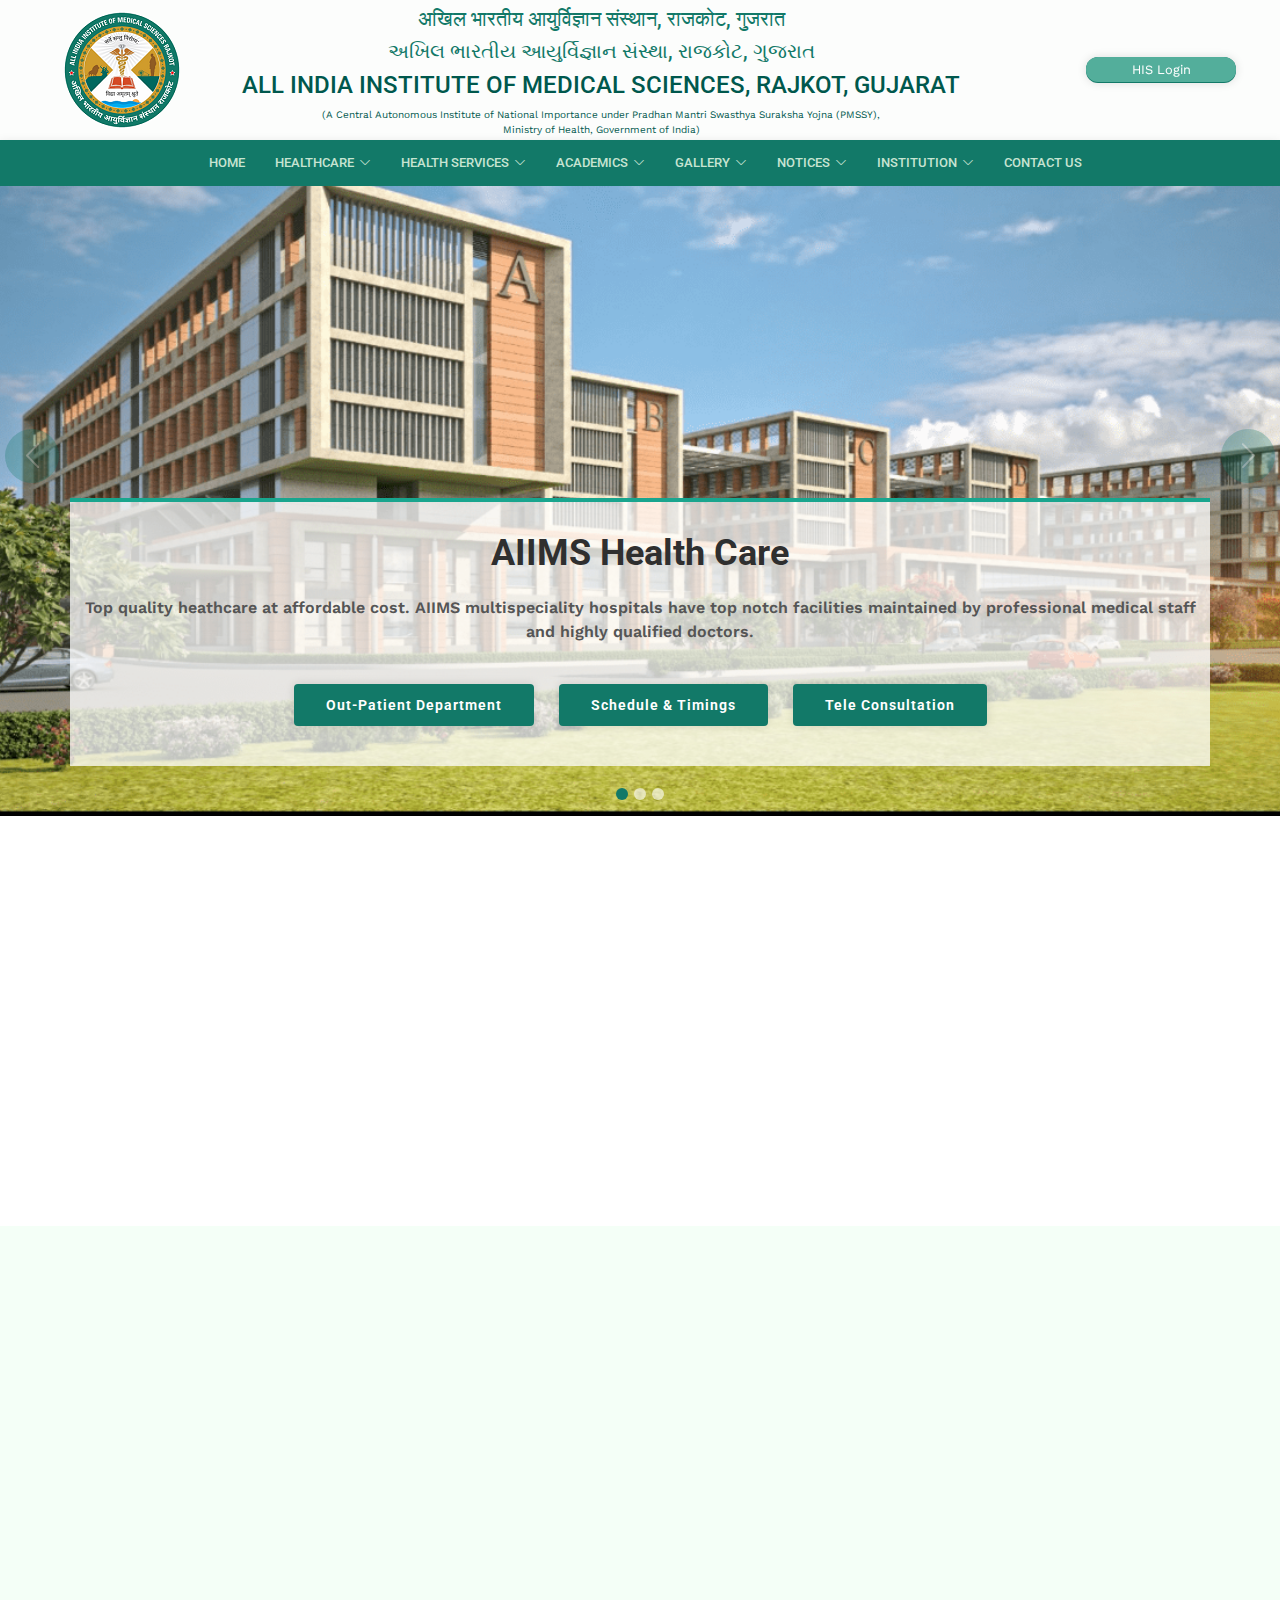
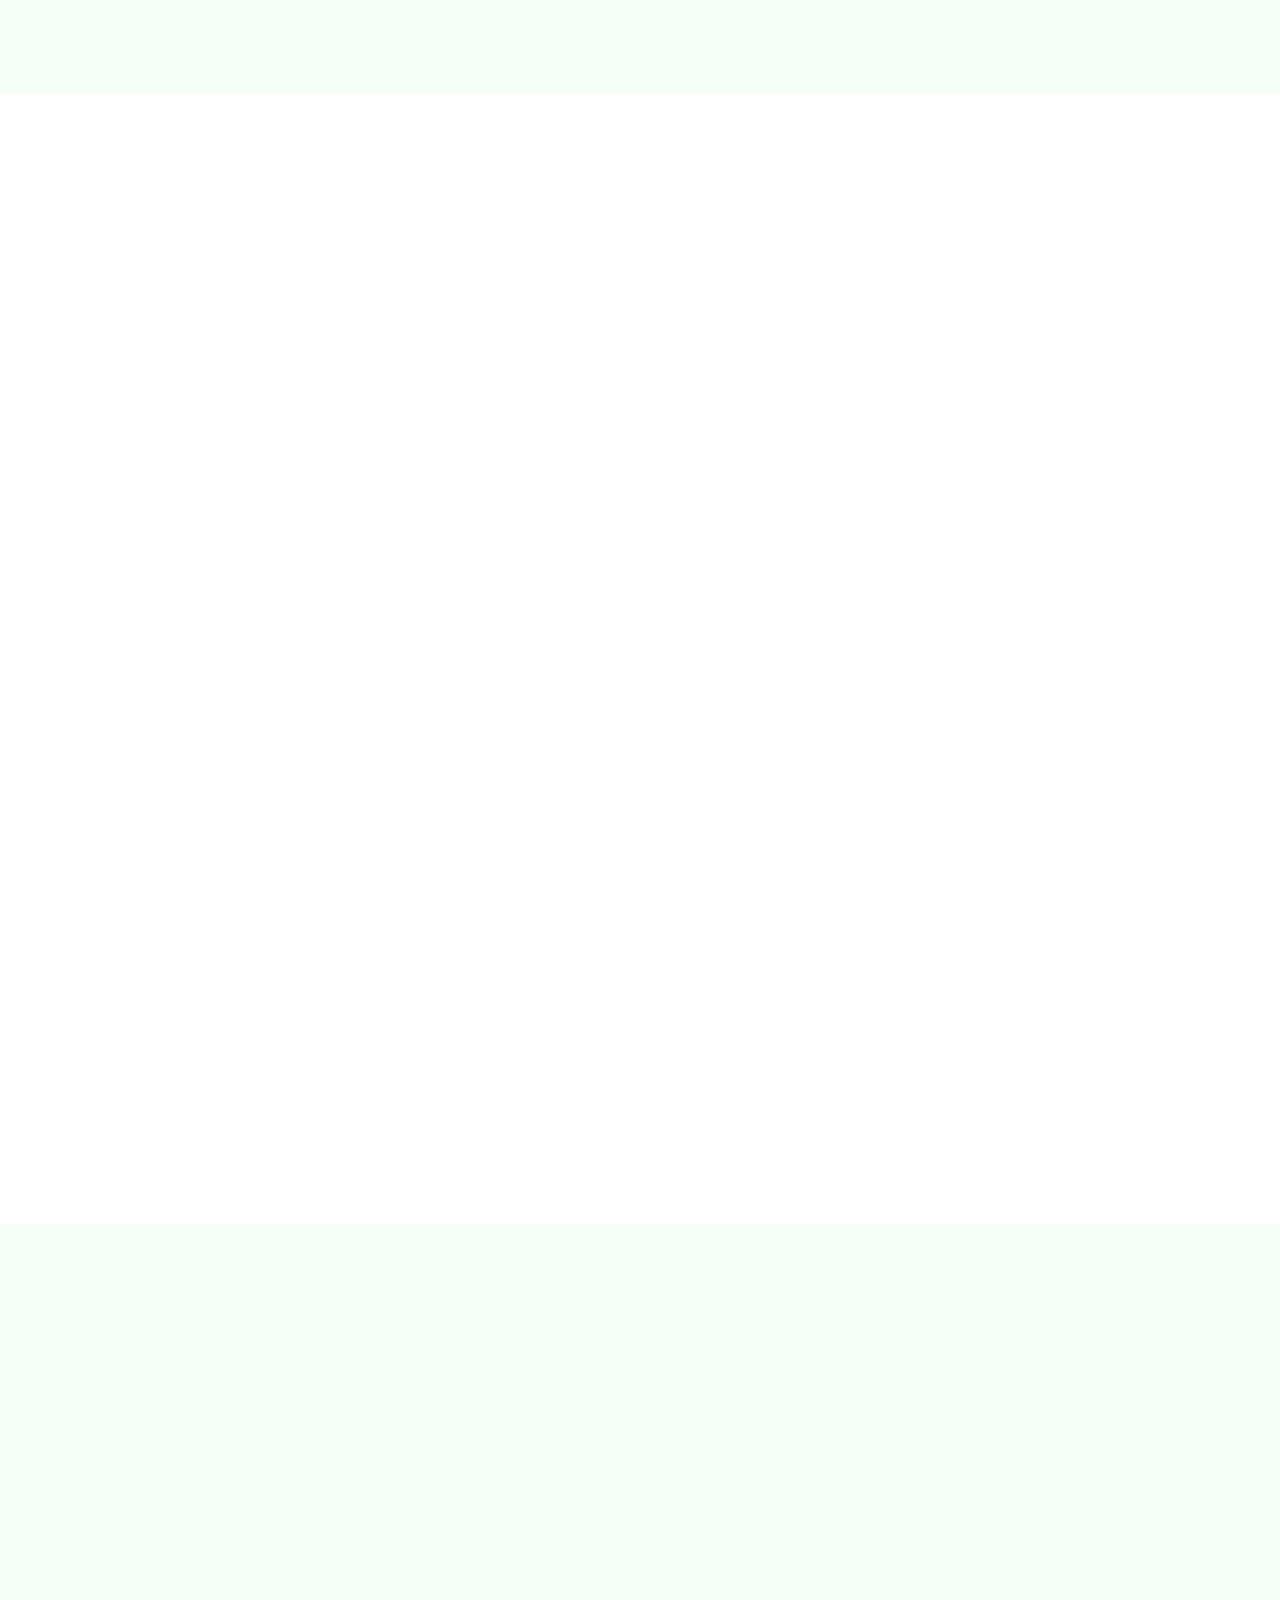
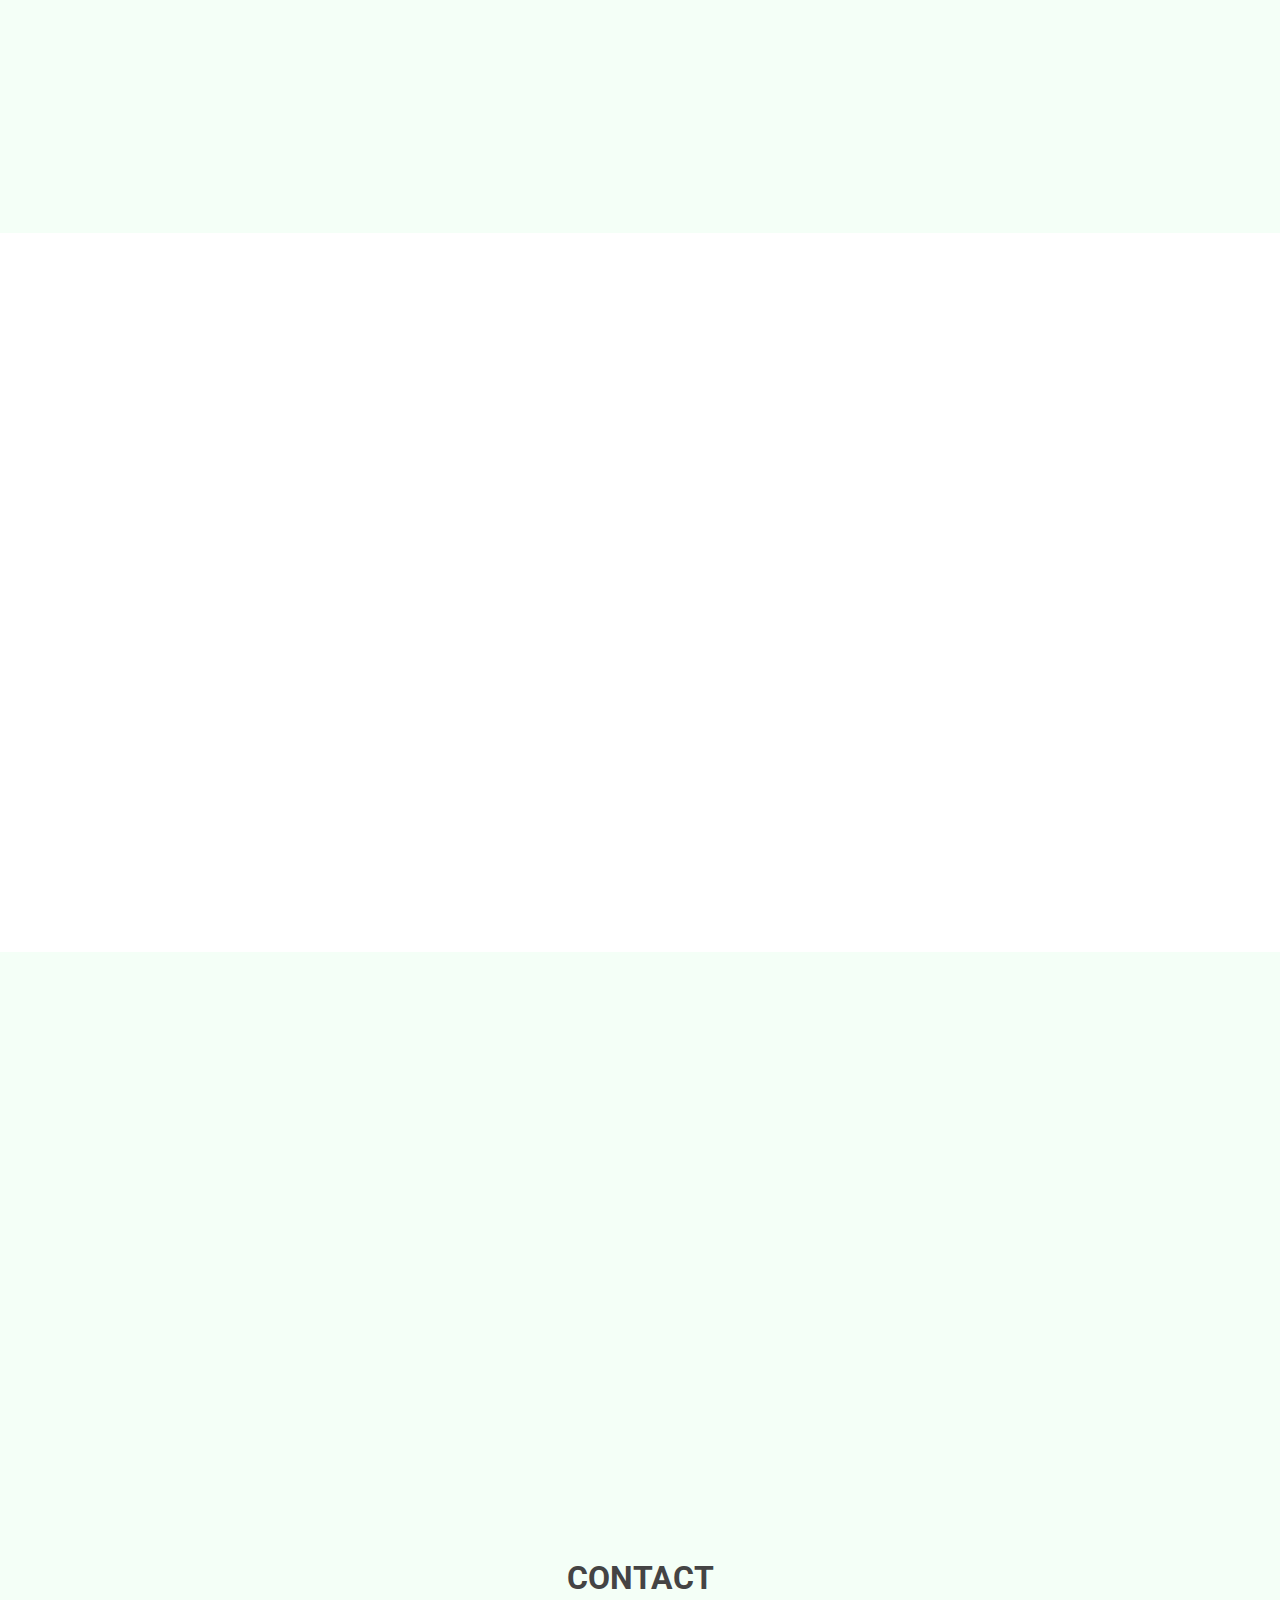
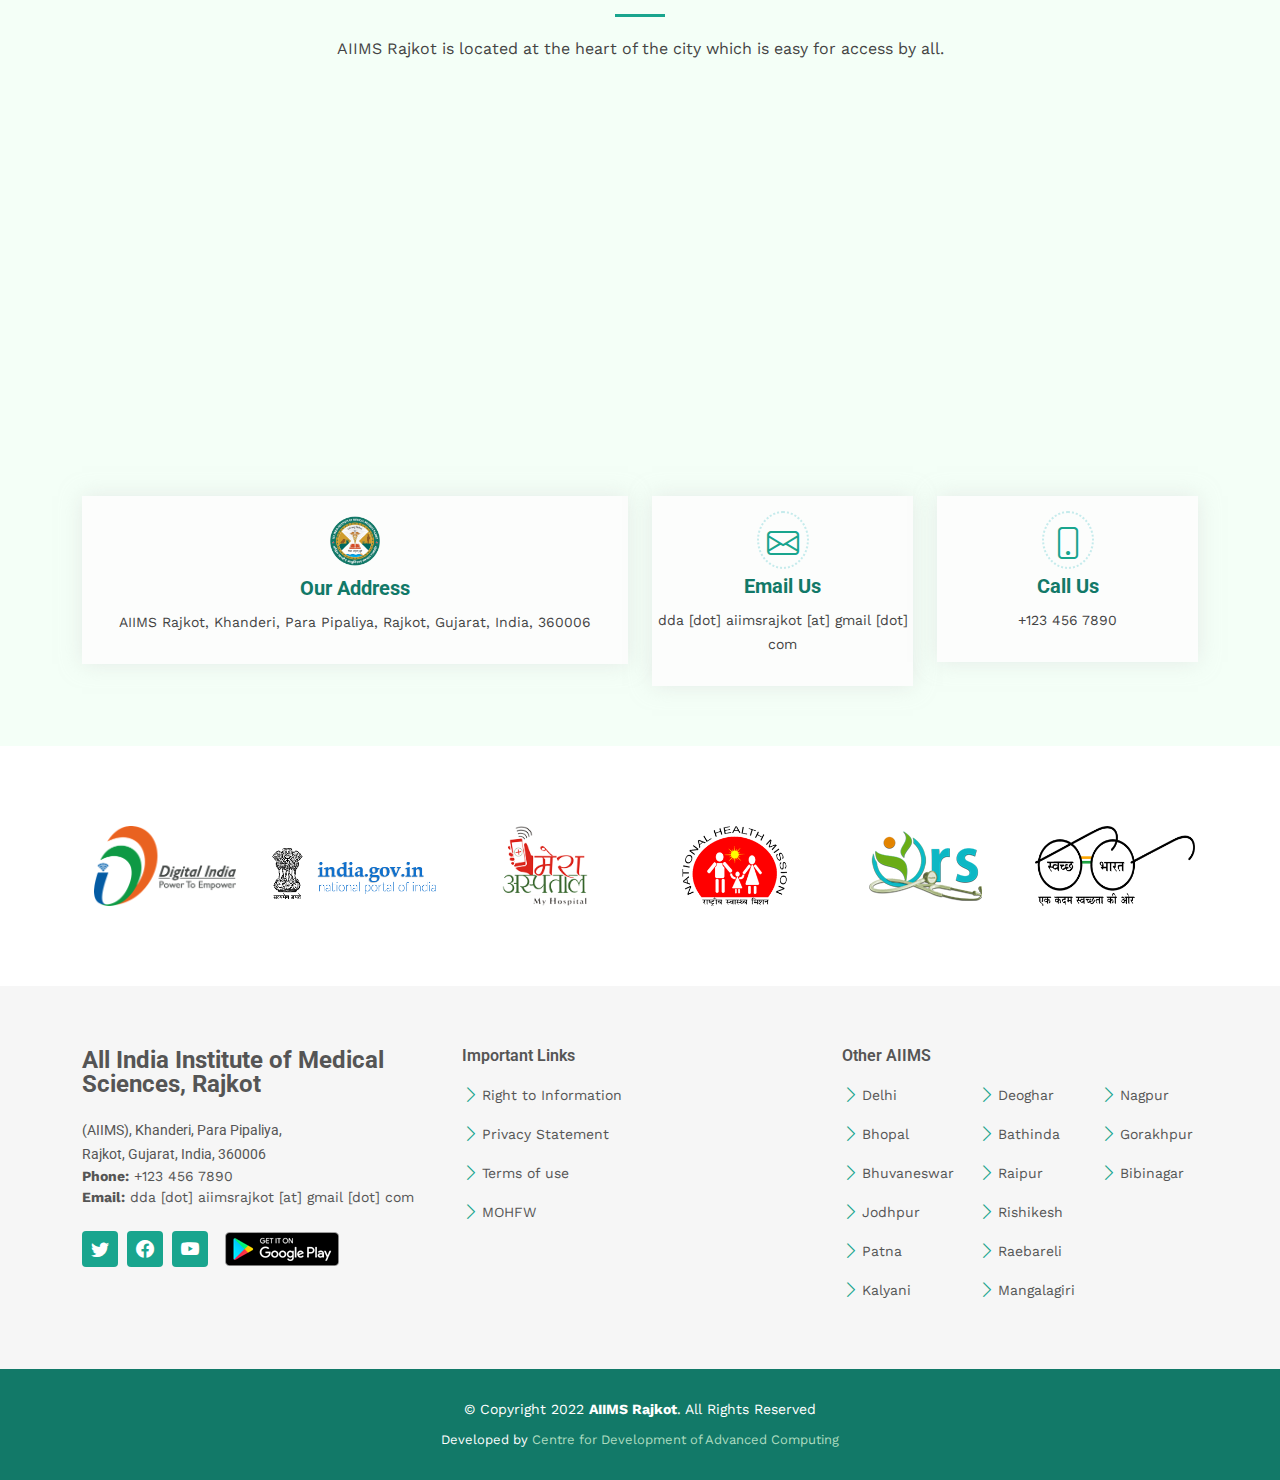
<file: index.html>
﻿<!DOCTYPE html>

<html lang="en" xmlns="http://www.w3.org/1999/xhtml">

<head>

  <!-- Page Meta -->
  <meta charset="utf-8" />
  <meta content="width=device-width, initial-scale=1.0" name="viewport">
  <meta content="AIIMS Hospital and University" name="description">
  <meta content="Hospital, Emergency, AIIMS, University, Medical, Institution, Government hospital, Government"
    name="keywords">
  <meta content="CDAC" name="author">

  <!-- Title Meta -->
  <title>AIIMS Rajkot</title>
  <link href="assets/icons/favicon.png" rel="icon">
  <link rel="preconnect" href="https://fonts.googleapis.com">
  <link rel="preconnect" href="https://fonts.gstatic.com" crossorigin>
  <link
    href="https://fonts.googleapis.com/css2?family=Work+Sans:ital,wght@0,100;0,200;0,300;0,400;0,500;0,600;0,700;0,800;0,900;1,100;1,200;1,300;1,400;1,500;1,600;1,700;1,800;1,900&display=swap"
    rel="stylesheet">
  <link
    href="https://fonts.googleapis.com/css?family=Roboto:300,300i,400,400i,500,500i,600,600i,700,700i|Poppins:300,300i,400,400i,500,500i,600,600i,700,700i"
    rel="stylesheet">

  <!-- Thirdparty CSS -->
  <link href="assets/thirdparty/css/animate.min.css" rel="stylesheet">
  <link href="assets/thirdparty/css/aos.min.css" rel="stylesheet">

  <link href="assets/thirdparty/bootstrap/css/bootstrap.min.css" rel="stylesheet">

  <link rel="stylesheet" type="text/css" href="assets/thirdparty/data-tables/datatables.min.css" />

  <link href="assets/thirdparty/css/bootstrap-icons.css" rel="stylesheet">

  <link href="assets/thirdparty/fontawesome/css/all.min.css" rel="stylesheet">
  <link href="assets/thirdparty/css/glightbox.min.css" rel="stylesheet">
  <link href="assets/thirdparty/css/swiper-bundle.min.css" rel="stylesheet">

  <!-- CSS Stylesheets -->
  <link href="assets/css/styles.css" rel="stylesheet">

</head>

<body>

  <!-- Title Section -->
  <div id="title-section" class="d-flex align-items-center">
    <div class="d-flex align-items-center justify-content-around">
      <!-- Logo -->
      <div class="align-items-center me-auto">
        <!-- Add class="d-none" to remove the logo in mobile version -->
        <a href="index.html" class="logo me-auto"><img src="assets/img/title-logo.png" alt=""></a>
      </div>
      <!-- Titles -->
      <div class="row text-center d-md-flex titles">
        <h5 class="md-none mt-1">अखिल भारतीय आयुर्विज्ञान संस्थान, राजकोट, गुजरात</h5>
        <h5 class="md-none">અખિલ ભારતીય આયુર્વિજ્ઞાન સંસ્થા, રાજકોટ, ગુજરાત</h5>
        <h4> ALL INDIA INSTITUTE OF MEDICAL SCIENCES, RAJKOT, GUJARAT</h4>
        <p class="md-none mb-0">(A Central Autonomous Institute of National Importance under Pradhan Mantri Swasthya
          Suraksha
          Yojna (PMSSY),<br>
          Ministry of Health, Government of India)
        </p>
      </div>

      <div class="d-md-flex title-buttons row">
        <button class="pushable"
          onclick="window.open('https://aiimsrajkot.prd.dcservices.in/AHIMSG5/hissso/loginLogin')">
          <span class="front">
            HIS Login
          </span>
        </button>
        <!-- <span class="screen-reader-buttons justify-content-center">
          <button class="btn">A+</button>
          <button class="btn">A</button>
          <button class="btn">A-</button>
        </span>
        <button class="btn">Screen Reader</button> -->
      </div>
    </div>
  </div>


  <!-- Menu Bar Section -->
  <header id="menu" class="">
    <div class="container d-flex align-items-center justify-content-center">
      <div id="menu-title" class="menu-title title-buttons">
        <a href="https://aiimsrajkot.prd.dcservices.in/AHIMSG5/hissso/loginLogin" target="_blank" class="menu-btn">HIS
          Login</a>
      </div>
      <!-- menu links -->
      <nav id="navbar" class="navbar order-last order-lg-0">
        <ul class="navbar-links">
          <li><a class="nav-link scrollto" href="#">Home</a></li>

          <li class="dropdown">
            <a class="nav-link" href="#title-section"><span>HealthCare</span><i class="bi bi-chevron-down"></i></a>
            <ul>
              <li><a href="pages/ipd.html"><span>InPatient</span></a>
                <!-- <i class="bi bi-chevron-right"></i></a>
                <ul>
                  <li><a href="pages/ipd.html">InPatient Status</a></li>
                  <li><a href="pages/ipd.html">Insurance</a></li>
                  <li><a href="pages/ipd.html">Checkout Process</a></li>
                  <li><a href="pages/ipd.html">Visitor Policy</a></li>
                  <li><a href="pages/ipd.html">Queries and FAQs</a></li>
                </ul> -->
              </li>
              <li class="dropdown"><a href="pages/opd.html"><span>Out Patient</span><i
                    class="bi bi-chevron-right"></i></a>
                <ul>
                  <li><a href="pages/opd.html">Departments</a></li>
                  <li><a href="pages/opd.html">Find a Doctor</a></li>
                  <li><a href="pages/opd.html">Online Appointment</a></li>
                  <li><a href="pages/opd.html">Schedule & Timings</a></li>
                </ul>
              </li>
              <!-- <li><a href="#emergency">Emergency Ward</a></li> -->
              <li><a href="https://esanjeevaniopd.in/" target="_blank">Tele-Consultation</a></li>
            </ul>
          </li>

          <li class="dropdown"><a class="nav-link" href="#services"><span>Health Services</span><i
                class="bi bi-chevron-down"></i></a>
            <ul>
              <li><a href="#services">Labs and diagnostics</a></li>
              <li><a href="#services">Pharmacy</a></li>
              <li><a href="https://www.eraktkosh.in/" target="_blank">Blood bank</a></li>
              <!-- <li><a href="#emergency">Emergency Services</a></li> -->
              <li><a href="#goi">Allied organizations</a></li>
            </ul>
          </li>

          <li class="dropdown"><a class="nav-link" href="pages/academics.html"><span>Academics</span><i
                class="bi bi-chevron-down"></i></a>
            <ul>
              <li><a href="pages/academics.html">Courses</a></li>
              <li><a href="pages/academics.html">Library</a></li>
              <li><a href="pages/academics.html">Research Projects</a></li>
              <li><a href="pages/academics.html">Hostel</a></li>
              <li><a href="pages/academics.html">Rules and Guidelines</a></li>
              <li><a href="pages/academics.html">Admissions</a></li>
            </ul>
          </li>

          <!-- <li class="dropdown"><a class="nav-link" href="pages/portals.html"><span>Portals</span><i
                class="bi bi-chevron-down"></i></a>
            <ul>
              <li><a href="#">Student</a></li>
              <li><a href="#">Faculty</a></li>
              <li><a href="#">Doctor</a></li>
              <li><a href="#">Medical Staff</a></li>
              <li><a href="#">Employee</a></li>
              <li><a href="#">Patient</a></li>
            </ul>
          </li> -->


          <li class="dropdown"><a class="nav-link" href="pages/gallery.html"><span>Gallery</span><i
                class="bi bi-chevron-down"></i></a>
            <ul>
              <li><a href="pages/gallery.html">Hospital</a></li>
              <li><a href="pages/gallery.html">University</a></li>
              <li><a href="pages/gallery.html">Events</a></li>
              <li><a href="pages/gallery.html">Annual Reports</a></li>
              <li><a href="pages/gallery.html">E-Magazines</a></li>
              <li><a href="pages/gallery.html">Documents Archive</a></li>
            </ul>
          </li>

          <li class="dropdown"><a class="nav-link" href="pages/notices.html"><span>Notices</span><i
                class="bi bi-chevron-down"></i></a>
            <ul>
              <li><a href="pages/notices.html">Recruitment</a></li>
              <li><a href="pages/notices.html">Admissions</a></li>
              <li><a href="pages/notices.html">Press Releases</a></li>
              <li><a href="pages/notices.html">Events</a></li>
              <li><a href="pages/notices.html">Tenders</a></li>
              <!-- <hr class="mt-0 mb-0">
              <li><a href="pages/notices.html">Students</a></li>
              <li><a href="pages/notices.html">Faculty</a></li>
              <li><a href="pages/notices.html">Employees</a></li>
              <li><a href="pages/notices.html">Patient</a></li> -->
            </ul>
          </li>

          <li class="dropdown"><a class="nav-link" href="pages/institute.html"><span>Institution</span><i
                class="bi bi-chevron-down"></i></a>
            <ul>
              <li><a href="pages/institute.html">About</a></li>
              <li><a href="pages/institute.html">Organization</a></li>
              <li><a href="pages/institute.html">Dignitaries</a></li>
              <li><a href="pages/institute.html">Key Administrators</a></li>
              <li><a href="pages/institute.html">Core Committees</a></li>
              <li><a href="pages/institute.html">Directory</a></li>
            </ul>
          </li>

          <li><a class="nav-link scrollto" href="#contact">Contact Us</a></li>
        </ul>
        <i class="bi bi-list mobile-nav-toggle"></i>
      </nav>
      <!-- CTA Button -->
      <!-- <a href="#appointment" class="menu-btn scrollto ms-auto"><span class="d-none d-md-inline">Book an</span>
        Appointment</a> -->
    </div>
  </header>


  <!-- Hero Section -->
  <section id="hero" class="content">
    <!-- bootstrap 5 carousal attributes are used here (data-bs etc). Read documentation for more info-->
    <div id="heroCarousel" class="carousel slide carousel-fade" data-bs-ride="carousel" data-bs-interval="10000">

      <!-- Carousel indicators at the bottom -->
      <ol class="carousel-indicators" id="hero-carousel-indicators"></ol>

      <div class="carousel-inner" role="listbox">

        <!-- Slide 1 -->
        <div class="carousel-item active" style="background-image: url(assets/img/hero-slides/slide-1.png)">
          <div class="container">
            <h2>AIIMS Health Care</h2>
            <p>Top quality heathcare at affordable cost. AIIMS multispeciality hospitals have top notch facilities
              maintained by professional medical staff and highly qualified doctors.</p>
            <a href="pages/opd.html" class="btn-get-started scrollto">Out-Patient Department</a>
            <a href="pages/opd.html" class="btn-get-started scrollto">Schedule & Timings</a>
            <a href="https://esanjeevaniopd.in/" class="btn-get-started scrollto" target="_blank">Tele Consultation</a>
          </div>
        </div>

        <!-- Slide 2 -->
        <div class="carousel-item " style="background-image: url(assets/img/hero-slides/slide-2.png)">
          <div class="container">
            <h2>AIIMS University</h2>
            <p>AIIMS brings educational facilities of the highest order together in one place for the training of the
              personnel in all important branches of the health activity through undergraduate and postgraduate courses.
            </p>
            <a href="pages/notices.html" class="btn-get-started scrollto">Admissions</a>
            <a href="pages/academics.html" class="btn-get-started scrollto">Research Projects</a>
            <a href="pages/academics.html" class="btn-get-started scrollto">Courses</a>
          </div>
        </div>

        <!-- Slide 3 -->
        <div class="carousel-item" style="background-image: url(assets/img/hero-slides/slide-3.png)">
          <div class="container">
            <h2>Administration</h2>
            <p> An Act of Parliament established the All India Institute of Medical Sciences as a national institution
              with the goal of developing a medical workforce to demonstrate a high standard of Medical Education and
              sophisticated health care at an affordable cost in India.</p>
            <a href="pages/notices.html" class="btn-get-started scrollto">Recruitments</a>
            <a href="pages/institute.html" class="btn-get-started scrollto">About Us</a>
            <a href="pages/notices.html" class="btn-get-started scrollto">Tenders</a>
          </div>
        </div>

      </div>

      <!-- Carousel Controls -->
      <a class="carousel-control-prev" href="#heroCarousel" role="button" data-bs-slide="prev">
        <span class="carousel-control-prev-icon bi bi-chevron-left" aria-hidden="true"></span>
      </a>

      <a class="carousel-control-next" href="#heroCarousel" role="button" data-bs-slide="next">
        <span class="carousel-control-next-icon bi bi-chevron-right" aria-hidden="true"></span>
      </a>
    </div>
  </section>

  <!-- Featured Services Section -->
  <section id="featured-services" class="featured-services">
    <div class="container" data-aos="fade-up">

      <div class="row justify-content-between">

        <div class="col-md-12 col-lg-6 d-flex align-items-stretch mb-5 mb-lg-0 section-bg">
          <div class="icon-box" data-aos="fade-up" data-aos-delay="100">

            <span class="text-center mb-0 py-0">
              <h3>News Feed</h3>
            </span>
            <hr>
            <div id="newsCarousel" class="carousel slide carousel-fade" data-bs-ride="carousel" data-bs-interval="5000">

              <!-- Carousel indicators at the bottom -->
              <ol class="carousel-indicators" id="news-carousel-indicators"></ol>

              <div class="carousel-inner" role="listbox">

                <!-- Slide 1 -->
                <div class="carousel-item active">
                  <div class="container">
                    <img src="assets/img/news-feed/Vaccination-Hoarding-Hin-PetrolPump-2-Final_0.jpg" class="img-fluid">
                  </div>
                </div>

                <!-- Slide 2 -->
                <div class="carousel-item">
                  <div class="container">
                    <img src="assets/img/news-feed/Picture3_0.jpg" class="img-fluid">
                  </div>
                </div>

                <!-- Slide 3 -->
                <div class="carousel-item">
                  <img src="assets/img/news-feed/Picture2_0.png" class="img-fluid">
                </div>

                <!-- Slide 4 -->
                <div class="carousel-item">
                  <div class="container">
                    <img src="assets/img/news-feed/Picture1_0.png" class="img-fluid">
                  </div>
                </div>


              </div>

              <!-- Carousel Controls -->
              <a class="carousel-control-prev" href="#newsCarousel" role="button" data-bs-slide="prev">
                <span class="carousel-control-prev-icon bi bi-chevron-left" aria-hidden="true"></span>
              </a>

              <a class="carousel-control-next" href="#newsCarousel" role="button" data-bs-slide="next">
                <span class="carousel-control-next-icon bi bi-chevron-right" aria-hidden="true"></span>
              </a>
            </div>

          </div>
        </div>

        <div class="row notices-container col-md-12 col-lg-6 d-flex align-items-stretch mb-5 mb-lg-0 section-bg" data-aos="fade-up" data-aos-delay="200">

          <h3 class="text-center full-width notices-title">Notices<hr></h3>

          <div class="full-width notices-scroller " id="notices-scroller">
            <a href="pages/notices.html">
              <div class="notices">
                <div class="notices-content" id="notices-content">
                </div>
              </div>
            </a>
          </div>

        </div>

      </div>
    </div>
  </section>
  <!-- End Featured Services Section -->

  <!-- Emergency Section -->
  <!-- <section id="emergency" class="emergency">
    <div class="container" data-aos="fade-right" data-aos-delay="0">

      <div class="text-center">
        <h3>Emergency? Need help right now?</h3>
        <p> Our emergency care unit has a seperate dedicated Hotline to aid you in critial moments of need</p>
        <a class="emergency-btn scrollto" href="tel:+91 9789977904">Call Emergency</a>
      </div>

    </div>
  </section> -->
  <!-- End Emergency Section -->

  <!-- Services Section -->
  <section id="services" class="services section-bg">
    <div class="container" data-aos="fade-up">

      <div class="section-title">
        <h2>Services</h2>
        <p>An overview of the services provided at AIIMS.</p>
      </div>
      <div class="row">
        <div class="col-lg-4 col-md-6 icon-box" data-aos="zoom-in" data-aos-delay="100">
          <div class="icon"><i class="fas fa-heartbeat"></i></div>
          <h4 class="title"><a href="#">Labs and Diagnostics</a></h4>
          <p class="description">High-Tech diagnostic center for all your tests and scans.</p>
        </div>
        <div class="col-lg-4 col-md-6 icon-box" data-aos="zoom-in" data-aos-delay="200">
          <div class="icon"><i class="fas fa-pills"></i></div>
          <h4 class="title"><a href="#">Amrit Pharmacy</a></h4>
          <p class="description">Buy from our wide array of medicines, medical equipments and drugs.</p>
        </div>
        <div class="col-lg-4 col-md-6 icon-box" data-aos="zoom-in" data-aos-delay="200">
          <div class="icon"><i class="fas fa-hospital-user"></i></div>
          <h4 class="title"><a href="pages/opd.html">OPD</a></h4>
          <p class="description">View our Medical Departments, Doctor glossary and Timings.</p>
        </div>
        <!-- <div class="col-lg-4 col-md-6 icon-box" data-aos="zoom-in" data-aos-delay="300">
          <div class="icon"><i class="fas fa-hospital-user"></i></div>
          <h4 class="title"><a href="https://www.eraktkosh.in" target="_blank">Blood Bank</a></h4>
          <p class="description">Browse through e-RaktKosh blood bank stock search.</p>
        </div>
        <div class="col-lg-4 col-md-6 icon-box" data-aos="zoom-in" data-aos-delay="100">
          <div class="icon"><i class="fas fa-dna"></i></div>
          <h4 class="title"><a href="pages/academics.html">Research Projects</a></h4>
          <p class="description">View our research labs, amenities and ongoing research projects.</p>
        </div>
        <div class="col-lg-4 col-md-6 icon-box" data-aos="zoom-in" data-aos-delay="200">
          <div class="icon"><i class="fas fa-wheelchair"></i></div>
          <h4 class="title"><a href="#emergency">Emergency Services</a></h4>
          <p class="description">View first-aid manuevers, ambulance information and emergency hotlines.</p>
        </div>
        <div class="col-lg-4 col-md-6 icon-box" data-aos="zoom-in" data-aos-delay="300">
          <div class="icon"><i class="fas fa-notes-medical"></i></div>
          <h4 class="title"><a href="#goi">Allied Organizations</a></h4>
          <p class="description">View government's other initiatives in medical domain.</p> -->
      </div>
    </div>
    </div>
  </section><!-- End Services Section -->

  <!-- About Us Section -->
  <section id="about" class="about">
    <div class="container" data-aos="fade-up">

      <div class="section-title">
        <h2>About Us</h2>
        <p>All India Institute of Medical Sciences, Rajkot in Gujarat is one amongst the several new
          AIIMS, being
          established under the Ptradhan Mantri Swasthya Suraksha Yojna (PMSSY) of the Ministry of Health
          and Family
          Welfare, Government of India.</p>
      </div>
      <div class="row">
        <div class="col-lg-6 text-center" data-aos="fade-right">
          <img src="assets/img/logo.png" class="img-fluid" alt="">
          <h4>All India Institute of Medical Sciences</h4>
          <h4> (AIIMS), Rajkot, Gujarat </h4>
        </div>
        <div class="col-lg-6 pt-4 pt-lg-0 content" data-aos="fade-left">
          <h5>The trinity of the mission of the Institute is:</h5>
          <ul>
            <li><i class="bi bi-check-circle"></i> Education of diverse health professionals</li>
            <li><i class="bi bi-check-circle"></i> Research in biomedical sciences; and</li>
            <li><i class="bi bi-check-circle"></i> Patient care at the highest care level.</li>
          </ul>
          <h6>The Objectives of AIIMS are mentioned in the AIIMS Act 1956 (as amended)</h6>
          <ul>
            <li><i class="bi bi-check-circle"></i> To develop pattern of teaching in under-graduate and
              postgraduate medical education in all its branches so as to demonstrate a high standard of
              medical education to all medical colleges and other allied institutions in India.</li>
            <li><i class="bi bi-check-circle"></i> To bring together in one place educational facilities
              of the highest order for the training of personnel in all branches of health activities.
            </li>
            <li><i class="bi bi-check-circle"></i> To attain self-sufficiency in post-graduate medical
              education</li>
          </ul>
        </div>
        <p class="about-ender text-justify">
          AIIMS, Rajkot has objectives to reduce the “gaps” in affordable tertiary
          health care, and to generate ‘wellness’ amongst the general population. AIIMS, Rajkot is under
          the phase six
          of the Pradhan Mantri Swasthya Suraksha Yojna (PMSSY). AIIMS Rajkot shall be a 750 bedded
          hospital with
          multiple speciality as well as superspeciality departments. The Project cost of construction is
          about Rs.
          1195 Crores, which includes an allocation of Rs. 185 Crores towards state-of-the art medical
          equipment. The
          Government of Gujarat has allotted about 201 Acres of Land for the project and shall take care
          of access
          roads, water facilities and provision of electricity connection.
        </p>
      </div>

    </div>
  </section><!-- End About Us Section -->

  <!-- Counts Section -->
  <div id="counter" class="counter">
    <div class="container" data-aos="fade-up">

      <div class="row no-gutters">

        <div class="col-lg-3 col-md-6 d-md-flex align-items-md-stretch">
          <div class="count-box">
            <i class="fas fa-heartbeat"></i>
            <span data-purecounter-start="0" data-purecounter-end="450" data-purecounter-duration="1"
              class="purecounter"></span>

            <p><strong>Lab Tests</strong> done today</p>
            <a href="pages/ipd.html">Find out more &raquo;</a>
          </div>
        </div>

        <div class="col-lg-3 col-md-6 d-md-flex align-items-md-stretch">
          <div class="count-box">
            <i class="fas fa-bed"></i>
            <span data-purecounter-start="0" data-purecounter-end="750" data-purecounter-duration="1"
              class="purecounter"></span>
            <p><strong>Patient Visits</strong> today</p>
            <a href="pages/opd.html">Find out more &raquo;</a>
          </div>
        </div>

        <div class="col-lg-3 col-md-6 d-md-flex align-items-md-stretch">
          <div class="count-box">
            <i class="far fa-hospital"></i>
            <span data-purecounter-start="0" data-purecounter-end="8" data-purecounter-duration="1"
              class="purecounter"></span>
            <p><strong>Departments</strong> of medical speciality.</p>
            <a href="pages/opd.html">Find out more &raquo;</a>
          </div>
        </div>

        <div class="col-lg-3 col-md-6 d-md-flex align-items-md-stretch">
          <div class="count-box">
            <i class="fas fa-user-md"></i>
            <span data-purecounter-start="0" data-purecounter-end="250" data-purecounter-duration="1"
              class="purecounter"></span>
            <p><strong>Doctors</strong> currently working under AIIMS</p>
            <a href="pages/institute.html">Find out more &raquo;</a>
          </div>
        </div>

      </div>

    </div>
  </div><!-- End Counts Section -->

  <!-- Dignitaries Section -->
  <section id="dignitaries" class="dignitaries section-bg">
    <div class="container" data-aos="fade-up">

      <div class="section-title">
        <h2>Dignitaries</h2>
        <p>Special mention of honor to our diginitaries who made and make us what we are today.</p>
      </div>

      <div class="row">

        <div class="col-lg-3 col-md-6 d-flex align-items-stretch">
          <div class="member" data-aos="fade-up" data-aos-delay="100">
            <div class="member-img">
              <img src="assets/img/dignitaries/image-1.jpg" class="img-fluid" alt="">
            </div>
            <div class="member-info">
              <h4>Shri Mansukh Mandaviya</h4>
              <span>Union Minister of Health and Family Welfare</span>
            </div>
          </div>
        </div>

        <div class="col-lg-3 col-md-6 d-flex align-items-stretch">
          <div class="member" data-aos="fade-up" data-aos-delay="200">
            <div class="member-img">
              <img src="assets/img/dignitaries/image-2.jpg" class="img-fluid" alt="">
            </div>
            <div class="member-info">
              <h4>Dr. Bharati Pravin Pawar</h4>
              <span>Minister of State for Health and Family Welfare</span>
            </div>
          </div>
        </div>

        <div class="col-lg-3 col-md-6 d-flex align-items-stretch">
          <div class="member" data-aos="fade-up" data-aos-delay="300">
            <div class="member-img">
              <img src="assets/img/dignitaries/image-3.jpg" class="img-fluid" alt="">
            </div>
            <div class="member-info">
              <h4>Dr. P K Dave</h4>
              <span>President All India Institute of Medical Sciences, Rajkot</span>
            </div>
          </div>
        </div>

        <div class="col-lg-3 col-md-6 d-flex align-items-stretch">
          <div class="member" data-aos="fade-up" data-aos-delay="400">
            <div class="member-img">
              <img src="assets/img/dignitaries/image-4.jpg" class="img-fluid" alt="">
            </div>
            <div class="member-info">
              <h4>Dr. CDS Katoch</h4>
              <span>Executive Director AIIMS, Rajkot</span>
            </div>
          </div>
        </div>

      </div>

    </div>
  </section>
  <!-- End Dignitaries Section -->

  <!-- Departments Section -->
  <section id="departments" class="departments">
    <div class="container" data-aos="fade-up">

      <div class="section-title">
        <h2>Departments</h2>
        <p>AIIMS is equipped with 16+ departments to address every medical need in with the utmost expertise and
          texhnology.</p>
      </div>

      <div class="row" data-aos="fade-up" data-aos-delay="100">
        <!-- Tab Headers -->
        <div class="col-lg-4 mb-5 mb-lg-0">
          <ul class="nav nav-tabs flex-column">
            <li class="nav-item">
              <a class="nav-link active show" data-bs-toggle="tab" data-bs-target="#tab-1">
                <h4>Cardiology</h4>
                <p>Healthen your heart and life with aid from our cadiology department.</p>
              </a>
            </li>
            <li class="nav-item mt-2">
              <a class="nav-link" data-bs-toggle="tab" data-bs-target="#tab-2">
                <h4>Neurology</h4>
                <p>Treat your issues related to Brain and spine and nerval disorders</p>
              </a>
            </li>
            <li class="nav-item mt-2">
              <a class="nav-link" data-bs-toggle="tab" data-bs-target="#tab-3">
                <h4>Hepatology</h4>
                <p>Address problems in liver, pancreas and gallbladder.</p>
              </a>
            </li>
            <li class="nav-item mt-2">
              <a class="nav-link" data-bs-toggle="tab" data-bs-target="#tab-4">
                <h4>Obstetrics (Pregnancy)</h4>
                <p>Welcome your child to the world in the safest enviroment.</p>
              </a>
            </li>
          </ul>
        </div>
        <!-- Tab Content -->
        <div class="col-lg-8">
          <div class="tab-content">
            <div class="tab-pane active show" id="tab-1">
              <h3>Cardiology</h3>
              <p class="fst-italic">Cardiology is a branch of medicine that deals with the disorders of the
                <strong>heart</strong> as well as some parts of the cardiovascular system.
              </p>
              <img src="assets/img/departments/departments-1.jpg" alt="" class="img-fluid">
              <p class="text-justify">Our team of cardiologists and cardiothoracic surgeons are trained at the top
                institutes in India and
                abroad and are completely dedicated to the treatment for coronary heart diseases. Our pioneering work
                for the prevention and treatment of cardiac diseases has led to the achievement of better outcomes and
                improved quality of life for thousands of cardiac patients who visit us each year with complex heart
                problems.</p>
            </div>
            <div class="tab-pane" id="tab-2">
              <h3>Neurology</h3>
              <p class="fst-italic">Neurology is a branch of medicine dealing with disorders of the<strong> brain and
                  nervous system</strong>.</p>
              <img src="assets/img/departments/departments-2.jpg" alt="" class="img-fluid">
              <p class="text-justify">The department of neurology at AIIMS is well equipped to treat all the
                neurological diseases including
                stroke, headache, epilepsy, coma, neuropathies, multiple sclerosis, myopathies, Parkinson’s disease,
                Myasthenia Gravis and many more, establishing it as one of the best hospital for neurosurgery treatment
                in India.</p>
            </div>
            <div class="tab-pane" id="tab-3">
              <h3>Hepatology</h3>
              <p class="fst-italic">Hepatology is the branch of medicine that incorporates the study of liver,
                gallbladder, biliary tree, and pancreas as well as management of their disorders.</p>
              <img src="assets/img/departments/departments-3.jpg" alt="" class="img-fluid">
              <p class="text-justify">We are dedicated to the management of diseases of the digestive and hepatobiliary
                systems in children
                and adults. Our gastroenterology surgeons offer expert care in both Medical and Surgical
                Gastroenterology. The Institutes possess modern state of art equipment backed by advanced intensive care
                units.</p>
            </div>
            <div class="tab-pane" id="tab-4">
              <h3>Obstetrics</h3>
              <p class="fst-italic">Obstetrics is the field of study concentrated on pregnancy, childbirth and the
                postpartum period.</p>
              <img src="assets/img/departments/departments-4.jpg" alt="" class="img-fluid">
              <p class="text-justify">With every stage of a woman’s life comes changes in her body and different health
                issues are faced at
                different stages. The Centre for Obstetrics and Gynaecology at AIIMS offers world-class and
                comprehensive care for women. Our renowned specialists offer their expert opinion on preventive
                measures, ensure accurate diagnosis and provide suitable treatment. Our doctors are highly experienced
                and skilled to cater to women of different age groups – from teenagers to senior citizens..</p>
            </div>
          </div>
        </div>
      </div>

    </div>
  </section>
  <!-- End Departments Section -->



  <!-- Gallery Section -->
  <section id="gallery" class="gallery section-bg">
    <div class="container" data-aos="fade-up">

      <div class="section-title">
        <h2>Gallery</h2>
        <p>A glossary of our institute, facilities, functions and media events.</p>
      </div>

      <div class="gallery-slider swiper">
        <div class="swiper-wrapper align-items-center">
          <div class="swiper-slide">
            <a class="gallery-lightbox" href="assets/img/gallery/gallery-1.jpg">
              <img src="assets/img/gallery/gallery-1.jpg" class="img-fluid" alt="">
            </a>
          </div>
          <div class="swiper-slide">
            <a class="gallery-lightbox" href="assets/img/gallery/gallery-2.jpg">
              <img src="assets/img/gallery/gallery-2.jpg" class="img-fluid" alt="">
            </a>
          </div>
          <div class="swiper-slide">
            <a class="gallery-lightbox" href="assets/img/gallery/gallery-3.jpg">
              <img src="assets/img/gallery/gallery-3.jpg" class="img-fluid" alt="">
            </a>
          </div>
          <div class="swiper-slide">
            <a class="gallery-lightbox" href="assets/img/gallery/gallery-4.jpg">
              <img src="assets/img/gallery/gallery-4.jpg" class="img-fluid" alt="">
            </a>
          </div>
          <div class="swiper-slide">
            <a class="gallery-lightbox" href="assets/img/gallery/gallery-5.jpg">
              <img src="assets/img/gallery/gallery-5.jpg" class="img-fluid" alt="">
            </a>
          </div>
          <div class="swiper-slide">
            <a class="gallery-lightbox" href="assets/img/gallery/gallery-6.jpg">
              <img src="assets/img/gallery/gallery-6.jpg" class="img-fluid" alt="">
            </a>
          </div>
          <div class="swiper-slide">
            <a class="gallery-lightbox" href="assets/img/gallery/gallery-7.jpg">
              <img src="assets/img/gallery/gallery-7.jpg" class="img-fluid" alt="">
            </a>
          </div>
          <div class="swiper-slide">
            <a class="gallery-lightbox" href="assets/img/gallery/gallery-8.jpg">
              <img src="assets/img/gallery/gallery-8.jpg" class="img-fluid" alt="">
            </a>
          </div>
        </div>
        <div class="swiper-pagination"></div>
      </div>

    </div>
  </section><!-- End Gallery Section -->

  <!-- Appointment Section -->
  <!-- <section id="appointment" class="appointment">
    <div class="container" data-aos="fade-up">

      <div class="section-title">
        <h2>Make an Appointment</h2>
        <p>Please fill in the form to book an appointment and receive a call back.</p>
      </div>

      <form action="forms/appointment.php" method="post" role="form" class="php-email-form" data-aos="fade-up"
        data-aos-delay="100">
        <div class="row">
          <div class="col-md-4 form-group">
            <input type="text" name="name" class="form-control" id="name" placeholder="Your Name" required>
          </div>
          <div class="col-md-4 form-group mt-3 mt-md-0">
            <input type="email" class="form-control" name="email" id="email" placeholder="Your Email" required>
          </div>
          <div class="col-md-4 form-group mt-3 mt-md-0">
            <input type="tel" class="form-control" name="phone" id="phone" placeholder="Your Phone" required>
          </div>
        </div>
        <div class="row">
          <div class="col-md-4 form-group mt-3">
            <input type="datetime" name="date" class="form-control datepicker" id="date" placeholder="Appointment Date"
              required>
          </div>
          <div class="col-md-4 form-group mt-3">
            <select name="department" id="department" class="form-select">
              <option value="">Select Department</option>
              <option value="Department 1">Cardiology</option>
              <option value="Department 2">Pregnancy</option>
              <option value="Department 3">Neurology</option>
            </select>
          </div>
          <div class="col-md-4 form-group mt-3">
            <select name="doctor" id="doctor" class="form-select">
              <option value="">Select Doctor</option>
              <option value="Doctor 1">Doctor 1</option>
              <option value="Doctor 2">Doctor 2</option>
              <option value="Doctor 3">Doctor 3</option>
            </select>
          </div>
        </div>

        <div class="form-group mt-3">
          <textarea class="form-control" name="message" rows="5" placeholder="Message (Optional)"></textarea>
        </div>
        <div class="my-3">
          <div class="loading">Loading</div>
          <div class="error-message"></div>
          <div class="sent-message">Your appointment request has been submitted successfully. Thank you!</div>
        </div>
        <div class="text-center"><button type="submit" class="menu-btn">Make an Appointment</button></div>
      </form>

    </div>
  </section> -->
  <!-- End Appointment Section -->

  <!-- ======= Contact Section ======= -->
  <section id="contact" class="contact section-bg">
    <div class="container">

      <div class="section-title">
        <h2>Contact</h2>
        <p>AIIMS Rajkot is located at the heart of the city which is easy for access by all.</p>
      </div>

    </div>

    <div>
      <iframe style="border:0; width: 100%; height: 350px;"
        src="https://www.google.com/maps/embed?pb=!1m14!1m8!1m3!1d472252.60148144077!2d70.4660652!3d22.3735024!3m2!1i1024!2i768!4f13.1!3m3!1m2!1s0x3959c9c3b621838b%3A0x70393f9e004a5669!2sAIIMS%20MEDICAL%20COLLEGE%2C%20RAJKOT!5e0!3m2!1sen!2sin!4v1647250355008!5m2!1sen!2sin"
        frameborder="0" allowfullscreen></iframe>
    </div>

    <div class="container">

      <div class="row mt-5">

        <div class="col-lg-12">

          <div class="row">
            <div class="col-md-6">
              <div class="info-box">
                <!-- <i class="bi bi-map"></i> -->
                <!-- <svg xmlns="" width="16" height="16" fill="currentColor" class="bi bi-telephone-fill" viewBox="0 0 16 16">
                  <path fill-rule="evenodd" d="M1.885.511a1.745 1.745 0 0 1 2.61.163L6.29 2.98c.329.423.445.974.315 1.494l-.547 2.19a.678.678 0 0 0 .178.643l2.457 2.457a.678.678 0 0 0 .644.178l2.189-.547a1.745 1.745 0 0 1 1.494.315l2.306 1.794c.829.645.905 1.87.163 2.611l-1.034 1.034c-.74.74-1.846 1.065-2.877.702a18.634 18.634 0 0 1-7.01-4.42 18.634 18.634 0 0 1-4.42-7.009c-.362-1.03-.037-2.137.703-2.877L1.885.511z"/>
                </svg> -->
                <img src="assets/img/logo.svg" class="img-fluid"  style="height:50px;">
                <h3>Our Address</h3>
                <p>AIIMS Rajkot, Khanderi, Para Pipaliya, Rajkot, Gujarat, India, 360006</p>
              </div>
            </div>
            <div class="col-md-3">
              <div class="info-box">
                <a href="mailto:admin.aiimsrajkot@gmail.com">
                  <i class="bi bi-envelope"></i>
                  <h3>Email Us</h3>
                </a>
                <p> dda [dot] aiimsrajkot [at] gmail [dot] com</p>
              </div>
            </div>
            <div class="col-md-3">
              <div class="info-box">
                <a href="tel:+09 87654321">
                  <i class="bi bi-phone"></i>
                  <h3>Call Us</h3>
                </a>
                <p>+123 456 7890</p>
              </div>
            </div>
          </div>

        </div>

        <!-- <div class="col-lg-6">
          <form action="forms/contact.php" method="post" role="form" class="php-email-form">
            <div class="row">
              <div class="col form-group mt-3">
                <input type="text" name="name" class="form-control" id="name" placeholder="Your Name" required>
              </div>
              <div class="col form-group mt-3">
                <input type="email" class="form-control" name="email" id="email" placeholder="Your Email" required>
              </div>
            </div>
            <div class="form-group mt-3">
              <input type="text" class="form-control" name="subject" id="subject" placeholder="Subject" required>
            </div>
            <div class="form-group mt-3">
              <textarea class="form-control" name="message" rows="5" placeholder="Message" required></textarea>
            </div>
            <div class="my-3">
              <div class="loading">Loading</div>
              <div class="error-message"></div>
              <div class="sent-message">Your message has been sent. Thank you!</div>
            </div>
            <div class="text-center"><button type="submit" class="menu-btn">Send Message</button></div>
          </form>
        </div> -->

      </div>

    </div>
  </section><!-- End Contact Section -->

  <!-- ===== Govt of India Digital section===== -->
  <section id="goi" class="goi-icons-section">
    <div class="container">
      <div class="row no-gutters align-items-md-stretch">
        <div class="col-sm-2 d-flex ms-auto goi-card" onclick="window.open('https://www.digitalindia.gov.in')">
          <img src="assets/img/govt-icons/DigitalIndia.png" class="img-fluid goi-icon mx-auto d-block" alt="">
        </div>
        <div class="col-sm-2 d-flex align-items-center goi-card" onclick="window.open('http://pmssy-mohfw.nic.in/')">
          <img src="assets/img/govt-icons/govin.png" class="img-fluid goi-icon mx-auto d-block"
            style="margin-top: 35px;" alt="">
        </div>
        <div class="col-sm-2 d-flex align-items-center goi-card"
          onclick="window.open('https://meraaspataal.nhp.gov.in/')">
          <img src="assets/img/govt-icons/Myhospital.png" class="img-fluid goi-icon mx-auto d-block" alt="">
        </div>
        <div class="col-sm-2 d-flex align-items-center goi-card" onclick="window.open('https://nhm.gov.in/')">
          <img src="assets/img/govt-icons/nhm.png" class="img-fluid goi-icon mx-auto d-block" alt="">
        </div>
        <div class="col-sm-2 d-flex align-items-center goi-card" onclick="window.open('https://ors.gov.in/orsportal/')">
          <img src="assets/img/govt-icons/ORS.png" class="img-fluid goi-icon mx-auto d-block" alt="">
        </div>
        <div class="col-sm-2 d-flex align-items-center goi-card" onclick="window.open('https://sbmurban.org/')">
          <img src="assets/img/govt-icons/SwachhBharat.png" class="img-fluid goi-icon mx-auto d-block" alt="">
        </div>
      </div>
    </div>
  </section>


  </main><!-- End #main -->

  <!-- Footer -->
  <footer id="footer">
    <div class="footer-top">
      <div class="container">
        <div class="row">

          <div class="col-sm">
            <div class="footer-info">
              <h3>All India Institute of Medical Sciences, Rajkot</h3>
              <p>(AIIMS), Khanderi, Para Pipaliya,<br> Rajkot, Gujarat, India, 360006</p>
              <strong>Phone:</strong> +123 456 7890<br>
              <strong>Email:</strong> dda [dot] aiimsrajkot [at] gmail [dot] com<br>
              </p>
              <div class="social-links mt-3">
                <a href="https://twitter.com/aiimsrajkot" class="twitter"><i class="bi bi-twitter"></i></a>
                <a href="https://www.facebook.com/aiimsrajkot/" target="_blank" class="facebook"><i
                    class="bi bi-facebook"></i></a>
                <a href="https://m.youtube.com/channel/UC0aNCYXJTCnDXBs4T4-zIOQ" class="google-plus"><i
                    class="bi bi-youtube"></i></a>
                <!-- <a href="#" class="linkedin"><i class="bi bi-linkedin"></i></a> -->
                <img src="assets/img/govt-icons/google-play.png" alt="" class="img-fluid app-store-image"
                  onclick="window.open('https://play.google.com/store/apps/details?id=com.cdac.aiimsrajkot&hl=en_IN&gl=US')" />
              </div>
            </div>
          </div>

          <div class="col-sm footer-links">
            <h4>Important Links</h4>
            <ul>
              <li><i class="bi bi-chevron-right"></i> <a href="pages/rti.html">Right to Information</a></li>
              <li><i class="bi bi-chevron-right"></i> <a href="pages/privacy-statement.html">Privacy Statement</a></li>
              <li><i class="bi bi-chevron-right"></i> <a href="pages/terms-of-use.html">Terms of use</a></li>
              <li><i class="bi bi-chevron-right"></i> <a href="https://www.mohfw.gov.in/" target="_blank">MOHFW</a></li>
            </ul>
          </div>

          <div class="col-sm footer-links">
            <h4>Other AIIMS</h4>
            <div class="row">
              <div class="col-sm">
                <ul>
                  <li><i class="bi bi-chevron-right"></i> <a href="https://aiims.edu/" target="_blank">Delhi</a></li>
                  <li><i class="bi bi-chevron-right"></i> <a href="https://www.aiimsbhopal.edu.in/"
                      target="_blank">Bhopal</a></li>
                  <li><i class="bi bi-chevron-right"></i> <a href="https://aiimsbhubaneswar.nic.in/"
                      target="_blank">Bhuvaneswar</a></li>
                  <li><i class="bi bi-chevron-right"></i> <a href="https://www.aiimsjodhpur.edu.in/"
                      target="_blank">Jodhpur</a></li>
                  <li><i class="bi bi-chevron-right"></i> <a href="https://aiimspatna.org/" target="_blank">Patna</a>
                  </li>
                  <li><i class="bi bi-chevron-right"></i> <a href="https://aiimskalyani.edu.in/"
                      target="_blank">Kalyani</a></li>
                </ul>
              </div>
              <div class="col-sm">
                <ul>
                  <li><i class="bi bi-chevron-right"></i> <a href="https://www.aiimsdeoghar.edu.in/"
                      target="_blank">Deoghar</a></li>
                  <li><i class="bi bi-chevron-right"></i> <a href="https://aiimsbathinda.edu.in/"
                      target="_blank">Bathinda</a></li>
                  <li><i class="bi bi-chevron-right"></i> <a href="https://www.aiimsraipur.edu.in/"
                      target="_blank">Raipur</a></li>
                  <li><i class="bi bi-chevron-right"></i> <a href="https://aiimsrishikesh.edu.in/"
                      target="_blank">Rishikesh</a></li>
                  <li><i class="bi bi-chevron-right"></i> <a href="https://aiimsrbl.edu.in/"
                      target="_blank">Raebareli</a></li>
                  <li><i class="bi bi-chevron-right"></i> <a href="https://www.aiimsmangalagiri.edu.in/"
                      target="_blank">Mangalagiri</a></li>
                </ul>
              </div>
              <div class="col-sm">
                <ul>
                  <li><i class="bi bi-chevron-right"></i> <a href="http://aiimsnagpur.edu.in/"
                      target="_blank">Nagpur</a></li>
                  <li><i class="bi bi-chevron-right"></i> <a href="https://aiimsgorakhpur.edu.in/"
                      target="_blank">Gorakhpur</a></li>
                  <li><i class="bi bi-chevron-right"></i> <a href="https://aiimsbibinagar.edu.in/"
                      target="_blank">Bibinagar</a></li>
                </ul>
              </div>
            </div>
          </div>
        </div>
      </div>
    </div>

    <div class="ender">
      <div class="copyright">
        &copy; Copyright 2022 <strong><span>AIIMS Rajkot</span></strong>. All Rights Reserved
      </div>
      <div class="credits">
        Developed by <a href="https://cdac.in/">Centre for Development of Advanced Computing</a>
      </div>
    </div>
  </footer><!-- End Footer -->


  <!-- Preloader -->
  <div id="preloader"></div>

  <!-- Page Home Scroller -->
  <a href="#" class="scroll-up d-flex align-items-center justify-content-center"><i
      class="bi bi-arrow-up-short"></i></a>

  <!-- Thirdparty JS -->
  <script src="assets/thirdparty/purecounter/purecounter.js"></script>
  <script src="assets/thirdparty/js/aos.js"></script>
  <!-- <script src="assets/thirdparty/js/bootstrap.bundle.min.js"></script> -->
  <script src="https://cdn.jsdelivr.net/npm/bootstrap@5.1.3/dist/js/bootstrap.bundle.min.js"
    integrity="sha384-ka7Sk0Gln4gmtz2MlQnikT1wXgYsOg+OMhuP+IlRH9sENBO0LRn5q+8nbTov4+1p"
    crossorigin="anonymous"></script>
  <script src="assets/thirdparty/js/glightbox.min.js"></script>
  <script src="assets/thirdparty/js/swiper-bundle.min.js"></script>
  <script type="text/javascript" src="assets/thirdparty/JQuery/jquery-3.6.0.min.js"></script>
  <script type="text/javascript" src="assets/thirdparty/JQuery/jquery.dataTables.min.js"></script>
  <!-- Main JS -->
  <script src="assets/js/main.js"></script>
</body>

</html>
</file>
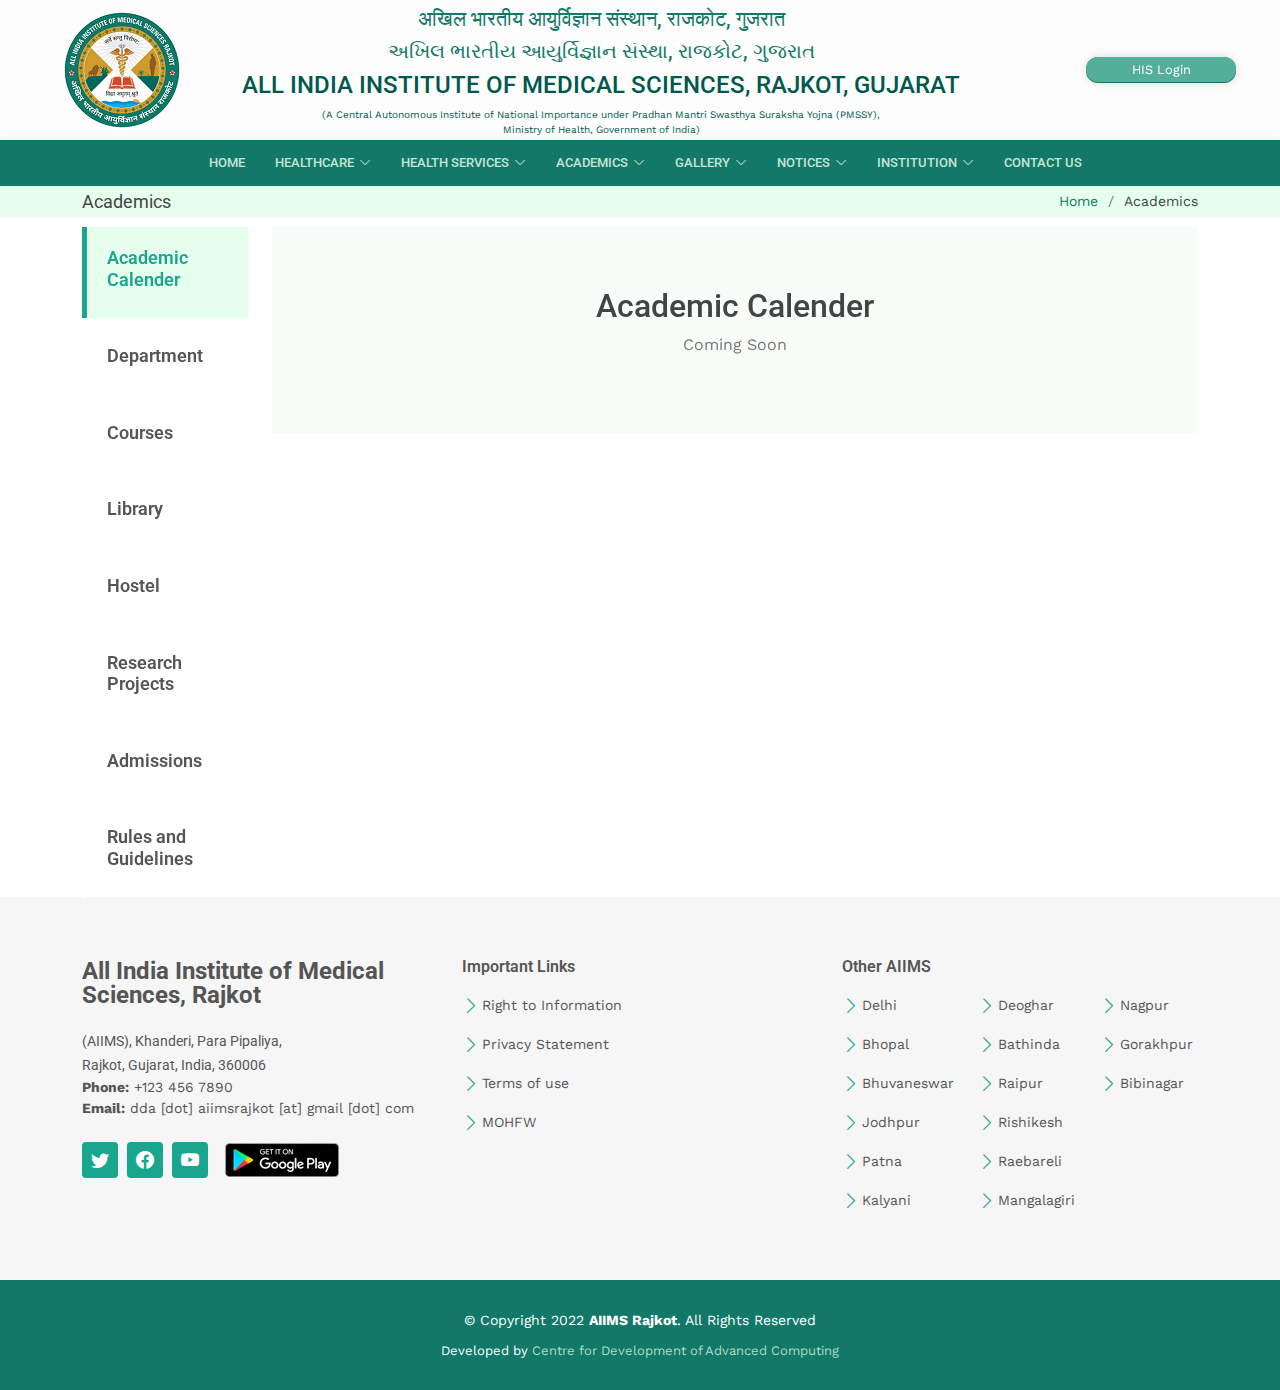
<file: pages/academics.html>
<!DOCTYPE html>

<html lang="en" xmlns="http://www.w3.org/1999/xhtml">

<head>

  <!-- Page Meta -->
  <meta charset="utf-8" />
  <meta content="width=device-width, initial-scale=1.0" name="viewport">
  <meta content="AIIMS Hospital and University" name="description">
  <meta content="Hospital, Emergency, AIIMS, University, Medical, Institution, Government hospital, Government"
    name="keywords">
  <meta content="CDAC" name="author">

  <!-- Title Meta -->
  <title>Academics | AIIMS Rajkot</title>
  <link href="../assets/icons/favicon.png" rel="icon">
  <link rel="preconnect" href="https://fonts.googleapis.com">
  <link rel="preconnect" href="https://fonts.gstatic.com" crossorigin>
  <link
    href="https://fonts.googleapis.com/css2?family=Work+Sans:ital,wght@0,100;0,200;0,300;0,400;0,500;0,600;0,700;0,800;0,900;1,100;1,200;1,300;1,400;1,500;1,600;1,700;1,800;1,900&display=swap"
    rel="stylesheet">
  <link
    href="https://fonts.googleapis.com/css?family=Roboto:300,300i,400,400i,500,500i,600,600i,700,700i|Poppins:300,300i,400,400i,500,500i,600,600i,700,700i"
    rel="stylesheet">

  <!-- Thirdparty CSS -->
  <link href="../assets/thirdparty/css/animate.min.css" rel="stylesheet">
  <link href="../assets/thirdparty/css/aos.min.css" rel="stylesheet">

  <link href="../assets/thirdparty/bootstrap/css/bootstrap.min.css" rel="stylesheet">

  <link rel="stylesheet" type="text/css" href="../assets/thirdparty/data-tables/datatables.min.css" />


  <!-- <link href="https://cdn.jsdelivr.net/npm/bootstrap@5.1.3/dist/css/bootstrap.min.css" rel="stylesheet" integrity="sha384-1BmE4kWBq78iYhFldvKuhfTAU6auU8tT94WrHftjDbrCEXSU1oBoqyl2QvZ6jIW3" crossorigin="anonymous">
    -->
  <link href="../assets/thirdparty/css/bootstrap-icons.css" rel="stylesheet">
  <link href="../assets/thirdparty/css/boxicons.min.css" rel="stylesheet">

  <link href="../assets/thirdparty/fontawesome/css/all.min.css" rel="stylesheet">
  <link href="../assets/thirdparty/css/glightbox.min.css" rel="stylesheet">
  <link href="../assets/thirdparty/css/swiper-bundle.min.css" rel="stylesheet">

  <!-- CSS Stylesheets -->
  <link href="../assets/css/styles.css" rel="stylesheet">

</head>

<body>

  <!-- Title Section -->
  <div id="title-section" class="d-flex align-items-center">
    <div class="d-flex align-items-center justify-content-around">
      <!-- Logo -->
      <div class="align-items-center me-auto">
        <!-- Add class="d-none" to remove the logo in mobile version -->
        <a href="../index.html" class="logo me-auto"><img src="../assets/img/title-logo.png" alt=""></a>
      </div>
      <!-- Titles -->
      <div class="row text-center d-md-flex titles">
        <h5 class="md-none mt-1">अखिल भारतीय आयुर्विज्ञान संस्थान, राजकोट, गुजरात</h5>
        <h5 class="md-none">અખિલ ભારતીય આયુર્વિજ્ઞાન સંસ્થા, રાજકોટ, ગુજરાત</h5>
        <h4> ALL INDIA INSTITUTE OF MEDICAL SCIENCES, RAJKOT, GUJARAT</h4>
        <p class="md-none mb-0">(A Central Autonomous Institute of National Importance under Pradhan Mantri Swasthya
          Suraksha
          Yojna (PMSSY),<br>
          Ministry of Health, Government of India)
        </p>
      </div>
      <div class="d-md-flex title-buttons row">
        <button class="pushable"
          onclick="window.open('https://aiimsrajkot.prd.dcservices.in/AHIMSG5/hissso/loginLogin')">
          <span class="front">
            HIS Login
          </span>
        </button>
        <!-- <span class="screen-reader-buttons  justify-content-center">
          <button class="btn">A+</button>
          <button class="btn">A</button>
          <button class="btn">A-</button>
        </span>
        <button class="btn">Screen Reader</button> -->
      </div>
    </div>
  </div>


  <!-- Menu Bar Section -->
  <header id="menu" class="">
    <div class="container d-flex align-items-center justify-content-center">
      <div id="menu-title" class="menu-title title-buttons">
        <a href="https://aiimsrajkot.prd.dcservices.in/AHIMSG5/hissso/loginLogin" target="_blank" class="menu-btn">HIS
          Login</a>
      </div>
      <!-- menu links -->
      <nav id="navbar" class="navbar order-last order-lg-0">
        <ul class="navbar-links">
          <li><a class="nav-link scrollto" href="../index.html">Home</a></li>

          <li class="dropdown">
            <a class="nav-link" href="#title-section"><span>HealthCare</span><i class="bi bi-chevron-down"></i></a>
            <ul>
              <li><a href="../pages/ipd.html"><span>InPatient</span></a>
                <!-- <i class="bi bi-chevron-right"></i></a>
                <ul>
                  <li><a href="pages/ipd.html">InPatient Status</a></li>
                  <li><a href="pages/ipd.html">Insurance</a></li>
                  <li><a href="pages/ipd.html">Checkout Process</a></li>
                  <li><a href="pages/ipd.html">Visitor Policy</a></li>
                  <li><a href="pages/ipd.html">Queries and FAQs</a></li>
                </ul> -->
              </li>
              <li class="dropdown"><a href="../pages/opd.html"><span>Out Patient</span><i
                    class="bi bi-chevron-right"></i></a>
                <ul>
                  <li><a href="../pages/opd.html">Departments</a></li>
                  <li><a href="../pages/opd.html">Find a Doctor</a></li>
                  <li><a href="../pages/opd.html">Online Appointment</a></li>
                  <li><a href="../pages/opd.html">Schedule & Timings</a></li>
                </ul>
              </li>
              <!-- <li><a href="#emergency">Emergency Ward</a></li> -->
              <li><a href="https://esanjeevaniopd.in/" target="_blank">Tele-Consultation</a></li>
            </ul>
          </li>

          <li class="dropdown"><a class="nav-link" href="../index.html#services"><span>Health Services</span><i
                class="bi bi-chevron-down"></i></a>
            <ul>
              <li><a href="../index.html#services">Labs and diagnostics</a></li>
              <li><a href="../index.html#services">Pharmacy</a></li>
              <li><a href="https://www.eraktkosh.in/" target="_blank">Blood bank</a></li>
              <!-- <li><a href="#emergency">Emergency Services</a></li> -->
              <li><a href="../index.html#goi">Allied organizations</a></li>
            </ul>
          </li>

          <li class="dropdown"><a class="nav-link" href="../pages/academics.html"><span>Academics</span><i
                class="bi bi-chevron-down"></i></a>
            <ul>
              <li><a href="../pages/academics.html">Courses</a></li>
              <li><a href="../pages/academics.html">Library</a></li>
              <li><a href="../pages/academics.html">Research Projects</a></li>
              <li><a href="../pages/academics.html">Hostel</a></li>
              <li><a href="../pages/academics.html">Rules and Guidelines</a></li>
              <li><a href="../pages/academics.html">Admissions</a></li>
            </ul>
          </li>

          <!-- <li class="dropdown"><a class="nav-link" href="../pages/portals.html"><span>Portals</span><i
                class="bi bi-chevron-down"></i></a>
            <ul>
              <li><a href="#">Student</a></li>
              <li><a href="#">Faculty</a></li>
              <li><a href="#">Doctor</a></li>
              <li><a href="#">Medical Staff</a></li>
              <li><a href="#">Employee</a></li>
              <li><a href="#">Patient</a></li>
            </ul>
          </li> -->


          <li class="dropdown"><a class="nav-link" href="../pages/gallery.html"><span>Gallery</span><i
                class="bi bi-chevron-down"></i></a>
            <ul>
              <li><a href="../pages/gallery.html">Hospital</a></li>
              <li><a href="../pages/gallery.html">University</a></li>
              <li><a href="../pages/gallery.html">Events</a></li>
              <li><a href="../pages/gallery.html">Annual Reports</a></li>
              <li><a href="../pages/gallery.html">E-Magazines</a></li>
              <li><a href="../pages/gallery.html">Documents Archive</a></li>
            </ul>
          </li>

          <li class="dropdown"><a class="nav-link" href="../pages/notices.html"><span>Notices</span><i
                class="bi bi-chevron-down"></i></a>
            <ul>
              <li><a href="../pages/notices.html">Recruitment</a></li>
              <li><a href="../pages/notices.html">Admissions</a></li>
              <li><a href="../pages/notices.html">Press Releases</a></li>
              <li><a href="../pages/notices.html">Events</a></li>
              <li><a href="../pages/notices.html">Tenders</a></li>
              <!-- <hr class="mt-0 mb-0">
              <li><a href="pages/notices.html">Students</a></li>
              <li><a href="pages/notices.html">Faculty</a></li>
              <li><a href="pages/notices.html">Employees</a></li>
              <li><a href="pages/notices.html">Patient</a></li> -->
            </ul>
          </li>

          <li class="dropdown"><a class="nav-link" href="../pages/institute.html"><span>Institution</span><i
                class="bi bi-chevron-down"></i></a>
            <ul>
              <li><a href="../pages/institute.html">About</a></li>
              <li><a href="../pages/institute.html">Organization</a></li>
              <li><a href="../pages/institute.html">Dignitaries</a></li>
              <li><a href="../pages/institute.html">Key Administrators</a></li>
              <li><a href="../pages/institute.html">Core Committees</a></li>
              <li><a href="../pages/institute.html">Directory</a></li>
            </ul>
          </li>

          <li><a class="nav-link scrollto" href="../index.html#contact">Contact Us</a></li>
        </ul>
          <i class="bi bi-list mobile-nav-toggle"></i>
      </nav>
      <!-- CTA Button -->
      <!-- <a href="#appointment" class="menu-btn scrollto ms-auto"><span class="d-none d-md-inline">Book an</span>
        Appointment</a> -->
    </div>
  </header>



  <main id="main">

    <!-- ======= Breadcrumbs Section ======= -->
    <section class="breadcrumbs">
      <div class="container">

        <div class="d-flex justify-content-between align-items-center">
          <h2>Academics</h2>
          <ol>
            <li><a href="../index.html">Home</a></li>
            <li>Academics</li>
          </ol>
        </div>

      </div>
    </section><!-- End Breadcrumbs Section -->
    <!-- API loader  -->
    <div class="api-loader">
      <div class="loaderBar"></div>
    </div>
    <div id="departments" class="departments">
      <div class="container" data-aos="fade-up">

        <div class="row" data-aos="fade-up" data-aos-delay="100">

          <!-- Tab Headers -->
          <div class="col-lg-2 mb-4 mb-lg-0">
            <ul class="nav nav-tabs flex-column">
              <li class="nav-item">
                <a class="nav-link active show" data-bs-toggle="tab" data-bs-target="#tab-6">
                  <h4>Academic Calender</h4>
                </a>
              </li>
              <li class="nav-item mt-2">
                <a class="nav-link" data-bs-toggle="tab" data-bs-target="#tab-7">
                  <h4>Department</h4>
                </a>
              </li>
              <li class="nav-item mt-2">
                <a class="nav-link" data-bs-toggle="tab" data-bs-target="#tab-1">
                  <h4>Courses</h4>
                </a>
              </li>
              <li class="nav-item mt-2">
                <a class="nav-link" data-bs-toggle="tab" data-bs-target="#tab-2">
                  <h4>Library</h4>
                </a>
              </li>
              <li class="nav-item mt-2">
                <a class="nav-link" data-bs-toggle="tab" data-bs-target="#tab-3">
                  <h4>Hostel</h4>
                </a>
              </li>
              <li class="nav-item mt-2">
                <a class="nav-link" data-bs-toggle="tab" data-bs-target="#tab-4">
                  <h4>Research Projects</h4>
                </a>
              </li>
              <li class="nav-item mt-2">
                <a class="nav-link" data-bs-toggle="tab" data-bs-target="#tab-5">
                  <h4>Admissions</h4>
                </a>
              </li>
              <li class="nav-item mt-2">
                <a class="nav-link" data-bs-toggle="tab" data-bs-target="#tab-6">
                  <h4>Rules and Guidelines</h4>
                </a>
              </li>

            </ul>
          </div>

          <!-- Tab Content-->
          <div class="col-lg-10">
            <div class="tab-content">
              <div class="tab-pane" id="tab-1">
                <section>
                  <div class="container" data-aos="fade-up">
                    <div class="text-center mb-3">
                      <h2>Courses</h2>
                      <p>Coming Soon</p>
                    </div>
                  </div>
                </section>
              </div>
              <div class="tab-pane" id="tab-2">
                <section class="text-center">
                  <h2>Library</h2>
                  <p class="fst-italic">Coming Soon</p>
                </section>
              </div>
              <div class="tab-pane" id="tab-3">
                <section id="dignitaries" class="dignitaries">
                  <div class="text-center mb-3">
                    <h2>Hostel</h2>
                    <p>Coming Soon</p>
                  </div>
                </section>
              </div>
              <div class="tab-pane" id="tab-4">
                <section id="services" class="services">
                  <div class="container" data-aos="fade-up">
                    <div class="text-center mb-3">
                      <h2>Research Projects</h2>
                      <div class="justify-content-around">
                        <a class="menu-btn"
                          href="https://aiimsrajkot.edu.in/wp-content/uploads/2021/09/Ongoing-Research-Projects-at-AIIMS-Rajkot-Website.pdf"
                          target="_blank">
                          Ongoing Research Projects
                        </a>
                        <a class="menu-btn"
                          href="https://aiimsrajkot.edu.in/wp-content/uploads/2021/09/Research-Project-Submission-Documents-Combined.pdf"
                          target="_blank">
                          Submit a Project
                        </a>
                      </div>
                    </div>
                  </div>
                </section>
              </div>
              <div class="tab-pane" id="tab-5">
                <section id="committees">
                  <div class="text-center mb-3">
                    <h2 class="mb-3">Admissions</h2>
                    <p>Coming Soon</p>
                  </div>
                </section>
              </div>
              <div class="tab-pane" id="tab-6">
                <section>
                  <div class="text-center mb-3">
                    <h2>Rules and Guidelines</h2>
                    <p>Coming Soon</p>
                  </div>
                </section>
              </div>
              <div class="tab-pane" id="tab-7">
                <section id="dignitaries" class="dignitaries">
                  <div class="text-center mb-3">
                    <h2>Department</h2>
                    <p>Coming Soon</p>
                  </div>
                </section>
              </div>
              <div class="tab-pane active show" id="tab-8">
                <section id="dignitaries" class="dignitaries">
                  <div class="text-center mb-3">
                    <h2>Academic Calender</h2>
                    <p>Coming Soon</p>
                  </div>
                </section>
              </div>
            </div>
          </div>
        </div>

      </div>
    </div>

  </main><!-- End #main -->

  <!-- Footer -->
  <footer id="footer">
    <div class="footer-top">
      <div class="container">
        <div class="row">

          <div class="col-sm">
            <div class="footer-info">
              <h3>All India Institute of Medical Sciences, Rajkot</h3>
              <p>(AIIMS), Khanderi, Para Pipaliya,<br> Rajkot, Gujarat, India, 360006</p>
              <strong>Phone:</strong> +123 456 7890<br>
              <strong>Email:</strong> dda [dot] aiimsrajkot [at] gmail [dot] com<br>
              </p>
              <div class="social-links mt-3">
                <a href="https://twitter.com/aiimsrajkot" class="twitter"><i class="bi bi-twitter"></i></a>
                <a href="https://www.facebook.com/aiimsrajkot/" target="_blank" class="facebook"><i
                    class="bi bi-facebook"></i></a>
                <a href="https://m.youtube.com/channel/UC0aNCYXJTCnDXBs4T4-zIOQ" class="google-plus"><i
                    class="bi bi-youtube"></i></a>
                <!-- <a href="#" class="linkedin"><i class="bi bi-linkedin"></i></a> -->
                <img src="../assets/img/govt-icons/google-play.png" alt="" class="img-fluid app-store-image"
                  onclick="window.open('https://play.google.com/store/apps/details?id=com.cdac.aiimsrajkot&hl=en_IN&gl=US')" />
              </div>
            </div>
          </div>

          <div class="col-sm footer-links">
            <h4>Important Links</h4>
            <ul>
              <li><i class="bi bi-chevron-right"></i> <a href="../pages/rti.html">Right to Information</a></li>
              <li><i class="bi bi-chevron-right"></i> <a href="../pages/privacy-statement.html">Privacy Statement</a></li>
              <li><i class="bi bi-chevron-right"></i> <a href="../pages/terms-of-use.html">Terms of use</a></li>
              <li><i class="bi bi-chevron-right"></i> <a href="https://www.mohfw.gov.in/" target="_blank">MOHFW</a></li>
            </ul>
          </div>

          <div class="col-sm footer-links">
            <h4>Other AIIMS</h4>
            <div class="row">
              <div class="col-sm">
                <ul>
                  <li><i class="bi bi-chevron-right"></i> <a href="https://aiims.edu/" target="_blank">Delhi</a></li>
                  <li><i class="bi bi-chevron-right"></i> <a href="https://www.aiimsbhopal.edu.in/"
                      target="_blank">Bhopal</a></li>
                  <li><i class="bi bi-chevron-right"></i> <a href="https://aiimsbhubaneswar.nic.in/"
                      target="_blank">Bhuvaneswar</a></li>
                  <li><i class="bi bi-chevron-right"></i> <a href="https://www.aiimsjodhpur.edu.in/"
                      target="_blank">Jodhpur</a></li>
                  <li><i class="bi bi-chevron-right"></i> <a href="https://aiimspatna.org/" target="_blank">Patna</a>
                  </li>
                  <li><i class="bi bi-chevron-right"></i> <a href="https://aiimskalyani.edu.in/"
                      target="_blank">Kalyani</a></li>
                </ul>
              </div>
              <div class="col-sm">
                <ul>
                  <li><i class="bi bi-chevron-right"></i> <a href="https://www.aiimsdeoghar.edu.in/"
                      target="_blank">Deoghar</a></li>
                  <li><i class="bi bi-chevron-right"></i> <a href="https://aiimsbathinda.edu.in/"
                      target="_blank">Bathinda</a></li>
                  <li><i class="bi bi-chevron-right"></i> <a href="https://www.aiimsraipur.edu.in/"
                      target="_blank">Raipur</a></li>
                  <li><i class="bi bi-chevron-right"></i> <a href="https://aiimsrishikesh.edu.in/"
                      target="_blank">Rishikesh</a></li>
                  <li><i class="bi bi-chevron-right"></i> <a href="https://aiimsrbl.edu.in/"
                      target="_blank">Raebareli</a></li>
                  <li><i class="bi bi-chevron-right"></i> <a href="https://www.aiimsmangalagiri.edu.in/"
                      target="_blank">Mangalagiri</a></li>
                </ul>
              </div>
              <div class="col-sm">
                <ul>
                  <li><i class="bi bi-chevron-right"></i> <a href="http://aiimsnagpur.edu.in/"
                      target="_blank">Nagpur</a></li>
                  <li><i class="bi bi-chevron-right"></i> <a href="https://aiimsgorakhpur.edu.in/"
                      target="_blank">Gorakhpur</a></li>
                  <li><i class="bi bi-chevron-right"></i> <a href="https://aiimsbibinagar.edu.in/"
                      target="_blank">Bibinagar</a></li>
                </ul>
              </div>
            </div>
          </div>
        </div>
      </div>
    </div>

    <div class="ender">
      <div class="copyright">
        &copy; Copyright 2022 <strong><span>AIIMS Rajkot</span></strong>. All Rights Reserved
      </div>
      <div class="credits">
        Developed by <a href="https://cdac.in/">Centre for Development of Advanced Computing</a>
      </div>
    </div>
  </footer><!-- End Footer -->


  <!-- Preloader -->
  <div id="preloader"></div>

  <!-- Page Home Scroller -->
  <a href="#" class="scroll-up d-flex align-items-center justify-content-center"><i
      class="bi bi-arrow-up-short"></i></a>

  <!-- Thirdparty JS -->
  <script src="../assets/thirdparty/purecounter/purecounter.js"></script>
  <script src="../assets/thirdparty/js/aos.js"></script>
  <!-- <script src="assets/thirdparty/js/bootstrap.bundle.min.js"></script> -->
  <script src="https://cdn.jsdelivr.net/npm/bootstrap@5.1.3/dist/js/bootstrap.bundle.min.js"
    integrity="sha384-ka7Sk0Gln4gmtz2MlQnikT1wXgYsOg+OMhuP+IlRH9sENBO0LRn5q+8nbTov4+1p"
    crossorigin="anonymous"></script>
  <script src="../assets/thirdparty/js/glightbox.min.js"></script>
  <script src="../assets/thirdparty/js/swiper-bundle.min.js"></script>

  <script type="text/javascript" src="../assets/thirdparty/JQuery/jquery-3.6.0.min.js"></script>
  <script type="text/javascript" src="../assets/thirdparty/JQuery/jquery.dataTables.min.js"></script>

  <!-- Main JS -->
  <script src="../assets/js/main.js"></script>
</body>

</html>
</file>
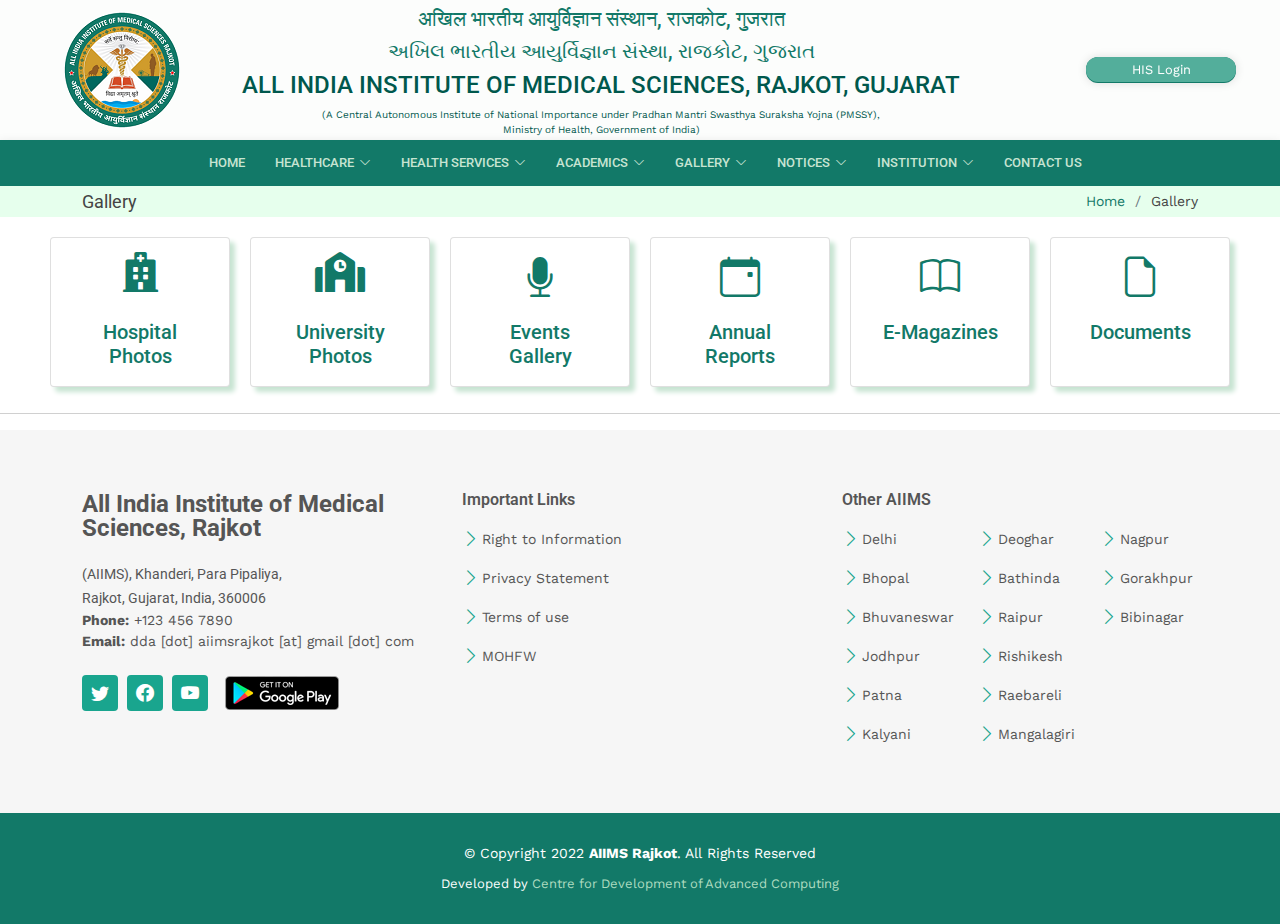
<file: pages/gallery.html>
<!DOCTYPE html>

<html lang="en" xmlns="http://www.w3.org/1999/xhtml">

<head>

    <!-- Page Meta -->
    <meta charset="utf-8" />
    <meta content="width=device-width, initial-scale=1.0" name="viewport">
    <meta content="AIIMS Hospital and University" name="description">
    <meta content="Hospital, Emergency, AIIMS, University, Medical, Institution, Government hospital, Government"
        name="keywords">
    <meta content="CDAC" name="author">

    <!-- Title Meta -->
    <title>Gallery | AIIMS Rajkot</title>
    <link href="../assets/icons/favicon.png" rel="icon">
    <link rel="preconnect" href="https://fonts.googleapis.com">
    <link rel="preconnect" href="https://fonts.gstatic.com" crossorigin>
    <link
        href="https://fonts.googleapis.com/css2?family=Work+Sans:ital,wght@0,100;0,200;0,300;0,400;0,500;0,600;0,700;0,800;0,900;1,100;1,200;1,300;1,400;1,500;1,600;1,700;1,800;1,900&display=swap"
        rel="stylesheet">
    <link
        href="https://fonts.googleapis.com/css?family=Roboto:300,300i,400,400i,500,500i,600,600i,700,700i|Poppins:300,300i,400,400i,500,500i,600,600i,700,700i"
        rel="stylesheet">

    <!-- Thirdparty CSS -->
    <link href="../assets/thirdparty/css/animate.min.css" rel="stylesheet">
    <link href="../assets/thirdparty/css/aos.min.css" rel="stylesheet">

    <link href="../assets/thirdparty/bootstrap/css/bootstrap.min.css" rel="stylesheet">

    <link rel="stylesheet" type="text/css" href="../assets/thirdparty/data-tables/datatables.min.css" />
    <link rel="stylesheet" type="text/css"
        href="../assets/thirdparty/data-tables/DataTables-1.11.5/css/jquery.dataTables.min.css">


    <!-- <link href="https://cdn.jsdelivr.net/npm/bootstrap@5.1.3/dist/css/bootstrap.min.css" rel="stylesheet" integrity="sha384-1BmE4kWBq78iYhFldvKuhfTAU6auU8tT94WrHftjDbrCEXSU1oBoqyl2QvZ6jIW3" crossorigin="anonymous">
    -->
    <link href="../assets/thirdparty/css/bootstrap-icons.css" rel="stylesheet">
    <link href="../assets/thirdparty/css/boxicons.min.css" rel="stylesheet">

    <link href="../assets/thirdparty/fontawesome/css/all.min.css" rel="stylesheet">
    <link href="../assets/thirdparty/css/glightbox.min.css" rel="stylesheet">
    <link href="../assets/thirdparty/css/swiper-bundle.min.css" rel="stylesheet">

    <!-- CSS Stylesheets -->
    <link href="../assets/css/styles.css" rel="stylesheet">

    <script>
        /* API Loaders */
    
        function openBase64(doctype, docid) {
          
          $.ajax({
            url: 'http://10.226.28.236:8084//Aiims_Portal/service/notices/base64',
            type: 'POST',
            headers: { 'Content-Type': 'application/x-www-form-urlencoded' },
            data: { 'hospitalcode': 24922, 'docid': docid, 'doctype': doctype },
            transformRequest: function (obj) {
              var str = [];
              for (var p in obj)
                str.push(encodeURIComponent(p) + "=" + encodeURIComponent(obj[p]));
              return str.join("&");
            },
            success: function (result) { // after success your get data
              const  resultJSON = JSON.parse(result);
              let pdfWindow = window.open("");
              pdfWindow.document.write(
                "<iframe width='100%' height='100%' src='data:application/pdf;base64," +resultJSON.base64+ "'></iframe>"
              )
            },
            error: function (result) {
              alert("API error - " + result.message);
            }
          });
        }
      </script>
</head>

<body>

  <!-- Title Section -->
  <div id="title-section" class="d-flex align-items-center">
    <div class="d-flex align-items-center justify-content-around">
      <!-- Logo -->
      <div class="align-items-center me-auto">
        <!-- Add class="d-none" to remove the logo in mobile version -->
        <a href="../index.html" class="logo me-auto"><img src="../assets/img/title-logo.png" alt=""></a>
      </div>
      <!-- Titles -->
      <div class="row text-center d-md-flex titles">
        <h5 class="md-none mt-1">अखिल भारतीय आयुर्विज्ञान संस्थान, राजकोट, गुजरात</h5>
        <h5 class="md-none">અખિલ ભારતીય આયુર્વિજ્ઞાન સંસ્થા, રાજકોટ, ગુજરાત</h5>
        <h4> ALL INDIA INSTITUTE OF MEDICAL SCIENCES, RAJKOT, GUJARAT</h4>
        <p class="md-none mb-0">(A Central Autonomous Institute of National Importance under Pradhan Mantri Swasthya
          Suraksha
          Yojna (PMSSY),<br>
          Ministry of Health, Government of India)
        </p>
      </div>
      <div class="d-md-flex title-buttons row">
        <button class="pushable"
          onclick="window.open('https://aiimsrajkot.prd.dcservices.in/AHIMSG5/hissso/loginLogin')">
          <span class="front">
            HIS Login
          </span>
        </button>
        <!-- <span class="screen-reader-buttons  justify-content-center">
          <button class="btn">A+</button>
          <button class="btn">A</button>
          <button class="btn">A-</button>
        </span>
        <button class="btn">Screen Reader</button> -->
      </div>
    </div>
  </div>


  <!-- Menu Bar Section -->
  <header id="menu" class="">
    <div class="container d-flex align-items-center justify-content-center">
      <div id="menu-title" class="menu-title title-buttons">
        <a href="https://aiimsrajkot.prd.dcservices.in/AHIMSG5/hissso/loginLogin" target="_blank" class="menu-btn">HIS
          Login</a>
      </div>
      <!-- menu links -->
      <nav id="navbar" class="navbar order-last order-lg-0">
        <ul class="navbar-links">
          <li><a class="nav-link scrollto" href="../index.html">Home</a></li>

          <li class="dropdown">
            <a class="nav-link" href="#title-section"><span>HealthCare</span><i class="bi bi-chevron-down"></i></a>
            <ul>
              <li><a href="../pages/ipd.html"><span>InPatient</span></a>
                <!-- <i class="bi bi-chevron-right"></i></a>
                <ul>
                  <li><a href="pages/ipd.html">InPatient Status</a></li>
                  <li><a href="pages/ipd.html">Insurance</a></li>
                  <li><a href="pages/ipd.html">Checkout Process</a></li>
                  <li><a href="pages/ipd.html">Visitor Policy</a></li>
                  <li><a href="pages/ipd.html">Queries and FAQs</a></li>
                </ul> -->
              </li>
              <li class="dropdown"><a href="../pages/opd.html"><span>Out Patient</span><i
                    class="bi bi-chevron-right"></i></a>
                <ul>
                  <li><a href="../pages/opd.html">Departments</a></li>
                  <li><a href="../pages/opd.html">Find a Doctor</a></li>
                  <li><a href="../pages/opd.html">Online Appointment</a></li>
                  <li><a href="../pages/opd.html">Schedule & Timings</a></li>
                </ul>
              </li>
              <!-- <li><a href="#emergency">Emergency Ward</a></li> -->
              <li><a href="https://esanjeevaniopd.in/" target="_blank">Tele-Consultation</a></li>
            </ul>
          </li>

          <li class="dropdown"><a class="nav-link" href="../index.html#services"><span>Health Services</span><i
                class="bi bi-chevron-down"></i></a>
            <ul>
              <li><a href="../index.html#services">Labs and diagnostics</a></li>
              <li><a href="../index.html#services">Pharmacy</a></li>
              <li><a href="https://www.eraktkosh.in/" target="_blank">Blood bank</a></li>
              <!-- <li><a href="#emergency">Emergency Services</a></li> -->
              <li><a href="../index.html#goi">Allied organizations</a></li>
            </ul>
          </li>

          <li class="dropdown"><a class="nav-link" href="../pages/academics.html"><span>Academics</span><i
                class="bi bi-chevron-down"></i></a>
            <ul>
              <li><a href="../pages/academics.html">Courses</a></li>
              <li><a href="../pages/academics.html">Library</a></li>
              <li><a href="../pages/academics.html">Research Projects</a></li>
              <li><a href="../pages/academics.html">Hostel</a></li>
              <li><a href="../pages/academics.html">Rules and Guidelines</a></li>
              <li><a href="../pages/academics.html">Admissions</a></li>
            </ul>
          </li>

          <!-- <li class="dropdown"><a class="nav-link" href="../pages/portals.html"><span>Portals</span><i
                class="bi bi-chevron-down"></i></a>
            <ul>
              <li><a href="#">Student</a></li>
              <li><a href="#">Faculty</a></li>
              <li><a href="#">Doctor</a></li>
              <li><a href="#">Medical Staff</a></li>
              <li><a href="#">Employee</a></li>
              <li><a href="#">Patient</a></li>
            </ul>
          </li> -->


          <li class="dropdown"><a class="nav-link" href="../pages/gallery.html"><span>Gallery</span><i
                class="bi bi-chevron-down"></i></a>
            <ul>
              <li><a href="../pages/gallery.html">Hospital</a></li>
              <li><a href="../pages/gallery.html">University</a></li>
              <li><a href="../pages/gallery.html">Events</a></li>
              <li><a href="../pages/gallery.html">Annual Reports</a></li>
              <li><a href="../pages/gallery.html">E-Magazines</a></li>
              <li><a href="../pages/gallery.html">Documents Archive</a></li>
            </ul>
          </li>

          <li class="dropdown"><a class="nav-link" href="../pages/notices.html"><span>Notices</span><i
                class="bi bi-chevron-down"></i></a>
            <ul>
              <li><a href="../pages/notices.html">Recruitment</a></li>
              <li><a href="../pages/notices.html">Admissions</a></li>
              <li><a href="../pages/notices.html">Press Releases</a></li>
              <li><a href="../pages/notices.html">Events</a></li>
              <li><a href="../pages/notices.html">Tenders</a></li>
              <!-- <hr class="mt-0 mb-0">
              <li><a href="pages/notices.html">Students</a></li>
              <li><a href="pages/notices.html">Faculty</a></li>
              <li><a href="pages/notices.html">Employees</a></li>
              <li><a href="pages/notices.html">Patient</a></li> -->
            </ul>
          </li>

          <li class="dropdown"><a class="nav-link" href="../pages/institute.html"><span>Institution</span><i
                class="bi bi-chevron-down"></i></a>
            <ul>
              <li><a href="../pages/institute.html">About</a></li>
              <li><a href="../pages/institute.html">Organization</a></li>
              <li><a href="../pages/institute.html">Dignitaries</a></li>
              <li><a href="../pages/institute.html">Key Administrators</a></li>
              <li><a href="../pages/institute.html">Core Committees</a></li>
              <li><a href="../pages/institute.html">Directory</a></li>
            </ul>
          </li>

          <li><a class="nav-link scrollto" href="../index.html#contact">Contact Us</a></li>
        </ul>
          <i class="bi bi-list mobile-nav-toggle"></i>
      </nav>
      <!-- CTA Button -->
      <!-- <a href="#appointment" class="menu-btn scrollto ms-auto"><span class="d-none d-md-inline">Book an</span>
        Appointment</a> -->
    </div>
  </header>



  
    <!-- ======= Breadcrumbs Section ======= -->
    <section class="breadcrumbs content">
        <div class="container">

            <div class="d-flex justify-content-between align-items-center">
                <h2>Gallery</h2>
                <ol>
                    <li><a href="../index.html">Home</a></li>
                    <li>Gallery</li>
                </ol>
            </div>

        </div>
    </section><!-- End Breadcrumbs Section -->

    <!-- API loader  -->
    <div class="api-loader">
        <div class="loaderBar"></div>
    </div>

    <main id="main">

        <section class="py-0 gallery-page">

            <!-- Selection Cards area -->
            <div class="row align-items-center justify-content-center">
                <div class="card notice-card col-sm-3 col-lg-4 btn" id="gallery-hospital-card">
                    <div class="notice-card-icon"><i class="fa fa-hospital"></i></div>
                    <div class="card-body">
                        <h5 class="card-text">Hospital Photos</h5>
                    </div>
                </div>
                <div class="card notice-card col-sm-3 col-lg-4 btn" id="gallery-university-card">
                    <div class="notice-card-icon"><i class="fa fa-school"></i></div>
                    <div class="card-body">
                        <h5 class="card-title">University Photos</h5>
                    </div>
                </div>
                <div class="card notice-card col-sm-3 col-lg-4 btn" id="gallery-events-card">
                    <div class="notice-card-icon"><i class="bi bi-mic"></i></div>
                    <div class="card-body">
                        <h5 class="card-text">Events Gallery</h5>
                    </div>
                </div>
                <div class="card notice-card col-sm-3 col-lg-4 btn" id="gallery-annual-reports-card">
                    <div class="notice-card-icon"><i class="bi bi-calendar-event"></i></div>
                    <div class="card-body">
                        <h5 class="card-text">Annual Reports</h5>
                    </div>
                </div>
                <div class="card notice-card col-sm-3 col-lg-4 btn" id="gallery-emagazine-card">
                    <div class="notice-card-icon"><i class="bi bi-book"></i></div>
                    <div class="card-body">
                        <h5 class="card-text">E-Magazines</h5>
                    </div>
                </div>
                <div class="card notice-card col-sm-3 col-lg-4 btn" id="gallery-documents-card">
                    <div class="notice-card-icon"><i class="bi bi-file-earmark"></i></div>
                    <div class="card-body">
                        <h5 class="card-text">Documents</h5>
                    </div>
                </div>
            </div>
            <hr id="gallery-content-divider">

            <!-- Content Area -->
            <div id="general-notice-content">
                <div id="gallery-hospitals-content">
                    <h3 class="mb-2 pt-4 text-center">Hospital Photos</h3>

                    <!-- Gallery Section -->
                    <div class="gallery">
                        <div class="container text-center" data-aos="fade-up">
                            <p>A glossary of our medical facilities, technology and infrastructure</p>

                            <div class="gallery-slider swiper">
                                <div class="swiper-wrapper align-items-center">
                                    <div class="swiper-slide">
                                        <a class="gallery-lightbox" href="../assets/img/gallery/gallery-1.jpg">
                                            <img src="../assets/img/gallery/gallery-1.jpg" class="img-fluid" alt="">
                                        </a>
                                    </div>
                                    <div class="swiper-slide">
                                        <a class="gallery-lightbox" href="../assets/img/gallery/gallery-2.jpg">
                                            <img src="../assets/img/gallery/gallery-2.jpg" class="img-fluid" alt="">
                                        </a>
                                    </div>
                                    <div class="swiper-slide">
                                        <a class="gallery-lightbox" href="../assets/img/gallery/gallery-3.jpg">
                                            <img src="../assets/img/gallery/gallery-3.jpg" class="img-fluid" alt="">
                                        </a>
                                    </div>
                                    <div class="swiper-slide">
                                        <a class="gallery-lightbox" href="../assets/img/gallery/gallery-4.jpg">
                                            <img src="../assets/img/gallery/gallery-4.jpg" class="img-fluid" alt="">
                                        </a>
                                    </div>
                                    <div class="swiper-slide">
                                        <a class="gallery-lightbox" href="../assets/img/gallery/gallery-5.jpg">
                                            <img src="../assets/img/gallery/gallery-5.jpg" class="img-fluid" alt="">
                                        </a>
                                    </div>
                                    <div class="swiper-slide">
                                        <a class="gallery-lightbox" href="../assets/img/gallery/gallery-6.jpg">
                                            <img src="../assets/img/gallery/gallery-6.jpg" class="img-fluid" alt="">
                                        </a>
                                    </div>
                                    <div class="swiper-slide">
                                        <a class="gallery-lightbox" href="../assets/img/gallery/gallery-7.jpg">
                                            <img src="../assets/img/gallery/gallery-7.jpg" class="img-fluid" alt="">
                                        </a>
                                    </div>
                                    <div class="swiper-slide">
                                        <a class="gallery-lightbox" href="../assets/img/gallery/gallery-8.jpg">
                                            <img src="../assets/img/gallery/gallery-8.jpg" class="img-fluid" alt="">
                                        </a>
                                    </div>
                                </div>
                                <div class="swiper-pagination"></div>
                            </div>

                        </div>
                    </div><!-- End Gallery Section -->

                </div>
                <div id="gallery-university-content">
                    <h3 class="mb-2 pt-4 text-center">University Photos</h3>
                    <!-- Gallery Section -->
                    <div class="gallery">
                        <div class="container text-center" data-aos="fade-up">
                            <p>A glossary of our medical facilities, technology and infrastructure</p>

                            <div class="gallery-slider swiper">
                                <div class="swiper-wrapper align-items-center">
                                    <div class="swiper-slide">
                                        <a class="gallery-lightbox" href="../assets/img/gallery/gallery-1.jpg">
                                            <img src="../assets/img/gallery/gallery-1.jpg" class="img-fluid" alt="">
                                        </a>
                                    </div>
                                    <div class="swiper-slide">
                                        <a class="gallery-lightbox" href="../assets/img/gallery/gallery-2.jpg">
                                            <img src="../assets/img/gallery/gallery-2.jpg" class="img-fluid" alt="">
                                        </a>
                                    </div>
                                    <div class="swiper-slide">
                                        <a class="gallery-lightbox" href="../assets/img/gallery/gallery-3.jpg">
                                            <img src="../assets/img/gallery/gallery-3.jpg" class="img-fluid" alt="">
                                        </a>
                                    </div>
                                    <div class="swiper-slide">
                                        <a class="gallery-lightbox" href="../assets/img/gallery/gallery-4.jpg">
                                            <img src="../assets/img/gallery/gallery-4.jpg" class="img-fluid" alt="">
                                        </a>
                                    </div>
                                    <div class="swiper-slide">
                                        <a class="gallery-lightbox" href="../assets/img/gallery/gallery-5.jpg">
                                            <img src="../assets/img/gallery/gallery-5.jpg" class="img-fluid" alt="">
                                        </a>
                                    </div>
                                    <div class="swiper-slide">
                                        <a class="gallery-lightbox" href="../assets/img/gallery/gallery-6.jpg">
                                            <img src="../assets/img/gallery/gallery-6.jpg" class="img-fluid" alt="">
                                        </a>
                                    </div>
                                    <div class="swiper-slide">
                                        <a class="gallery-lightbox" href="../assets/img/gallery/gallery-7.jpg">
                                            <img src="../assets/img/gallery/gallery-7.jpg" class="img-fluid" alt="">
                                        </a>
                                    </div>
                                    <div class="swiper-slide">
                                        <a class="gallery-lightbox" href="../assets/img/gallery/gallery-8.jpg">
                                            <img src="../assets/img/gallery/gallery-8.jpg" class="img-fluid" alt="">
                                        </a>
                                    </div>
                                </div>
                                <div class="swiper-pagination"></div>
                            </div>

                        </div>
                    </div><!-- End Gallery Section -->

                </div>
                <div id="gallery-events-content" class="container ms-auto">
                    <h3 class="mb-2 pt-4  text-center">Events Gallery</h3>
                    <!-- Gallery Section -->
                    <div class="gallery">
                        <div class="container text-center" data-aos="fade-up">
                            <p>A glossary of our medical facilities, technology and infrastructure</p>

                            <div class="gallery-slider swiper">
                                <div class="swiper-wrapper align-items-center">
                                    <div class="swiper-slide">
                                        <a class="gallery-lightbox" href="../assets/img/gallery/gallery-1.jpg">
                                            <img src="../assets/img/gallery/gallery-1.jpg" class="img-fluid" alt="">
                                        </a>
                                    </div>
                                    <div class="swiper-slide">
                                        <a class="gallery-lightbox" href="../assets/img/gallery/gallery-2.jpg">
                                            <img src="../assets/img/gallery/gallery-2.jpg" class="img-fluid" alt="">
                                        </a>
                                    </div>
                                    <div class="swiper-slide">
                                        <a class="gallery-lightbox" href="../assets/img/gallery/gallery-3.jpg">
                                            <img src="../assets/img/gallery/gallery-3.jpg" class="img-fluid" alt="">
                                        </a>
                                    </div>
                                    <div class="swiper-slide">
                                        <a class="gallery-lightbox" href="../assets/img/gallery/gallery-4.jpg">
                                            <img src="../assets/img/gallery/gallery-4.jpg" class="img-fluid" alt="">
                                        </a>
                                    </div>
                                    <div class="swiper-slide">
                                        <a class="gallery-lightbox" href="../assets/img/gallery/gallery-5.jpg">
                                            <img src="../assets/img/gallery/gallery-5.jpg" class="img-fluid" alt="">
                                        </a>
                                    </div>
                                    <div class="swiper-slide">
                                        <a class="gallery-lightbox" href="../assets/img/gallery/gallery-6.jpg">
                                            <img src="../assets/img/gallery/gallery-6.jpg" class="img-fluid" alt="">
                                        </a>
                                    </div>
                                    <div class="swiper-slide">
                                        <a class="gallery-lightbox" href="../assets/img/gallery/gallery-7.jpg">
                                            <img src="../assets/img/gallery/gallery-7.jpg" class="img-fluid" alt="">
                                        </a>
                                    </div>
                                    <div class="swiper-slide">
                                        <a class="gallery-lightbox" href="../assets/img/gallery/gallery-8.jpg">
                                            <img src="../assets/img/gallery/gallery-8.jpg" class="img-fluid" alt="">
                                        </a>
                                    </div>
                                </div>
                                <div class="swiper-pagination"></div>
                            </div>

                        </div>
                    </div><!-- End Gallery Section -->

                </div>
                <div id="gallery-annual-reports-content" class="container ms-auto">
                    <h3 class="mb-2 pt-4 text-center">Annual Reports</h3>
                    <table id="annual-reports-table" width="100%">
                        <thead>
                            <tr>
                                <th>
                                    S.No.
                                </th>
                                <th>
                                    Title
                                </th>
                                <th>
                                    Link
                                </th>
                            </tr>
                        </thead>
                    </table>
                </div>
                <div id="gallery-emagazine-content">
                    <h3 class="mb-2 pt-4 text-center">E-Magazines</h3>
                    <table id="emagazine-table" class="text-center" width="90%">
                        <thead>
                            <tr>
                                <th>S.No</th>
                                <th>Title</th>
                                <th>Upload Date</th>
                                <th>Last Date</th>
                                <th>Link</th>
                            </tr>
                        </thead>
                    </table>
                </div>
                <div id="gallery-documents-content">
                    <h3 class="mb-2 pt-4  text-center">Documents</h3>


                </div>
            </div>
        </section>


    </main><!-- End #main -->

  <!-- Footer -->
  <footer id="footer">
    <div class="footer-top">
      <div class="container">
        <div class="row">

          <div class="col-sm">
            <div class="footer-info">
              <h3>All India Institute of Medical Sciences, Rajkot</h3>
              <p>(AIIMS), Khanderi, Para Pipaliya,<br> Rajkot, Gujarat, India, 360006</p>
              <strong>Phone:</strong> +123 456 7890<br>
              <strong>Email:</strong> dda [dot] aiimsrajkot [at] gmail [dot] com<br>
              </p>
              <div class="social-links mt-3">
                <a href="https://twitter.com/aiimsrajkot" class="twitter"><i class="bi bi-twitter"></i></a>
                <a href="https://www.facebook.com/aiimsrajkot/" target="_blank" class="facebook"><i
                    class="bi bi-facebook"></i></a>
                <a href="https://m.youtube.com/channel/UC0aNCYXJTCnDXBs4T4-zIOQ" class="google-plus"><i
                    class="bi bi-youtube"></i></a>
                <!-- <a href="#" class="linkedin"><i class="bi bi-linkedin"></i></a> -->
                <img src="../assets/img/govt-icons/google-play.png" alt="" class="img-fluid app-store-image"
                  onclick="window.open('https://play.google.com/store/apps/details?id=com.cdac.aiimsrajkot&hl=en_IN&gl=US')" />
              </div>
            </div>
          </div>

          <div class="col-sm footer-links">
            <h4>Important Links</h4>
            <ul>
              <li><i class="bi bi-chevron-right"></i> <a href="../pages/rti.html">Right to Information</a></li>
              <li><i class="bi bi-chevron-right"></i> <a href="../pages/privacy-statement.html">Privacy Statement</a></li>
              <li><i class="bi bi-chevron-right"></i> <a href="../pages/terms-of-use.html">Terms of use</a></li>
              <li><i class="bi bi-chevron-right"></i> <a href="https://www.mohfw.gov.in/" target="_blank">MOHFW</a></li>
            </ul>
          </div>

          <div class="col-sm footer-links">
            <h4>Other AIIMS</h4>
            <div class="row">
              <div class="col-sm">
                <ul>
                  <li><i class="bi bi-chevron-right"></i> <a href="https://aiims.edu/" target="_blank">Delhi</a></li>
                  <li><i class="bi bi-chevron-right"></i> <a href="https://www.aiimsbhopal.edu.in/"
                      target="_blank">Bhopal</a></li>
                  <li><i class="bi bi-chevron-right"></i> <a href="https://aiimsbhubaneswar.nic.in/"
                      target="_blank">Bhuvaneswar</a></li>
                  <li><i class="bi bi-chevron-right"></i> <a href="https://www.aiimsjodhpur.edu.in/"
                      target="_blank">Jodhpur</a></li>
                  <li><i class="bi bi-chevron-right"></i> <a href="https://aiimspatna.org/" target="_blank">Patna</a>
                  </li>
                  <li><i class="bi bi-chevron-right"></i> <a href="https://aiimskalyani.edu.in/"
                      target="_blank">Kalyani</a></li>
                </ul>
              </div>
              <div class="col-sm">
                <ul>
                  <li><i class="bi bi-chevron-right"></i> <a href="https://www.aiimsdeoghar.edu.in/"
                      target="_blank">Deoghar</a></li>
                  <li><i class="bi bi-chevron-right"></i> <a href="https://aiimsbathinda.edu.in/"
                      target="_blank">Bathinda</a></li>
                  <li><i class="bi bi-chevron-right"></i> <a href="https://www.aiimsraipur.edu.in/"
                      target="_blank">Raipur</a></li>
                  <li><i class="bi bi-chevron-right"></i> <a href="https://aiimsrishikesh.edu.in/"
                      target="_blank">Rishikesh</a></li>
                  <li><i class="bi bi-chevron-right"></i> <a href="https://aiimsrbl.edu.in/"
                      target="_blank">Raebareli</a></li>
                  <li><i class="bi bi-chevron-right"></i> <a href="https://www.aiimsmangalagiri.edu.in/"
                      target="_blank">Mangalagiri</a></li>
                </ul>
              </div>
              <div class="col-sm">
                <ul>
                  <li><i class="bi bi-chevron-right"></i> <a href="http://aiimsnagpur.edu.in/"
                      target="_blank">Nagpur</a></li>
                  <li><i class="bi bi-chevron-right"></i> <a href="https://aiimsgorakhpur.edu.in/"
                      target="_blank">Gorakhpur</a></li>
                  <li><i class="bi bi-chevron-right"></i> <a href="https://aiimsbibinagar.edu.in/"
                      target="_blank">Bibinagar</a></li>
                </ul>
              </div>
            </div>
          </div>
        </div>
      </div>
    </div>

    <div class="ender">
      <div class="copyright">
        &copy; Copyright 2022 <strong><span>AIIMS Rajkot</span></strong>. All Rights Reserved
      </div>
      <div class="credits">
        Developed by <a href="https://cdac.in/">Centre for Development of Advanced Computing</a>
      </div>
    </div>
  </footer><!-- End Footer -->


    <!-- Preloader -->
    <div id="preloader"></div>

    <!-- Page Home Scroller -->
    <a href="#" class="scroll-up d-flex align-items-center justify-content-center" title="scroll to top"><i
            class="bi bi-arrow-up-short"></i></a>

    <!-- JQUERY imports -->
    <script type="text/javascript" src="../assets/thirdparty/JQuery/jquery-3.6.0.min.js"></script>

    <script type="text/javascript"
        src="../assets/thirdparty/data-tables/DataTables-1.11.5/js/jquery.dataTables.min.js"></script>


    <!-- Thirdparty JS -->
    <script src="../assets/thirdparty/purecounter/purecounter.js"></script>
    <script src="../assets/thirdparty/js/aos.js"></script>
    <!-- <script src="assets/thirdparty/js/bootstrap.bundle.min.js"></script> -->
    <script src="https://cdn.jsdelivr.net/npm/bootstrap@5.1.3/dist/js/bootstrap.bundle.min.js"
        integrity="sha384-ka7Sk0Gln4gmtz2MlQnikT1wXgYsOg+OMhuP+IlRH9sENBO0LRn5q+8nbTov4+1p"
        crossorigin="anonymous"></script>
    <script src="../assets/thirdparty/js/glightbox.min.js"></script>
    <script src="../assets/thirdparty/js/swiper-bundle.min.js"></script>



    <!-- Main JS -->
    <script src="../assets/js/main.js"></script>

    <!-- Page JS -->
    <script src="../assets/js/gallery.js"></script>
</body>

</html>
</file>
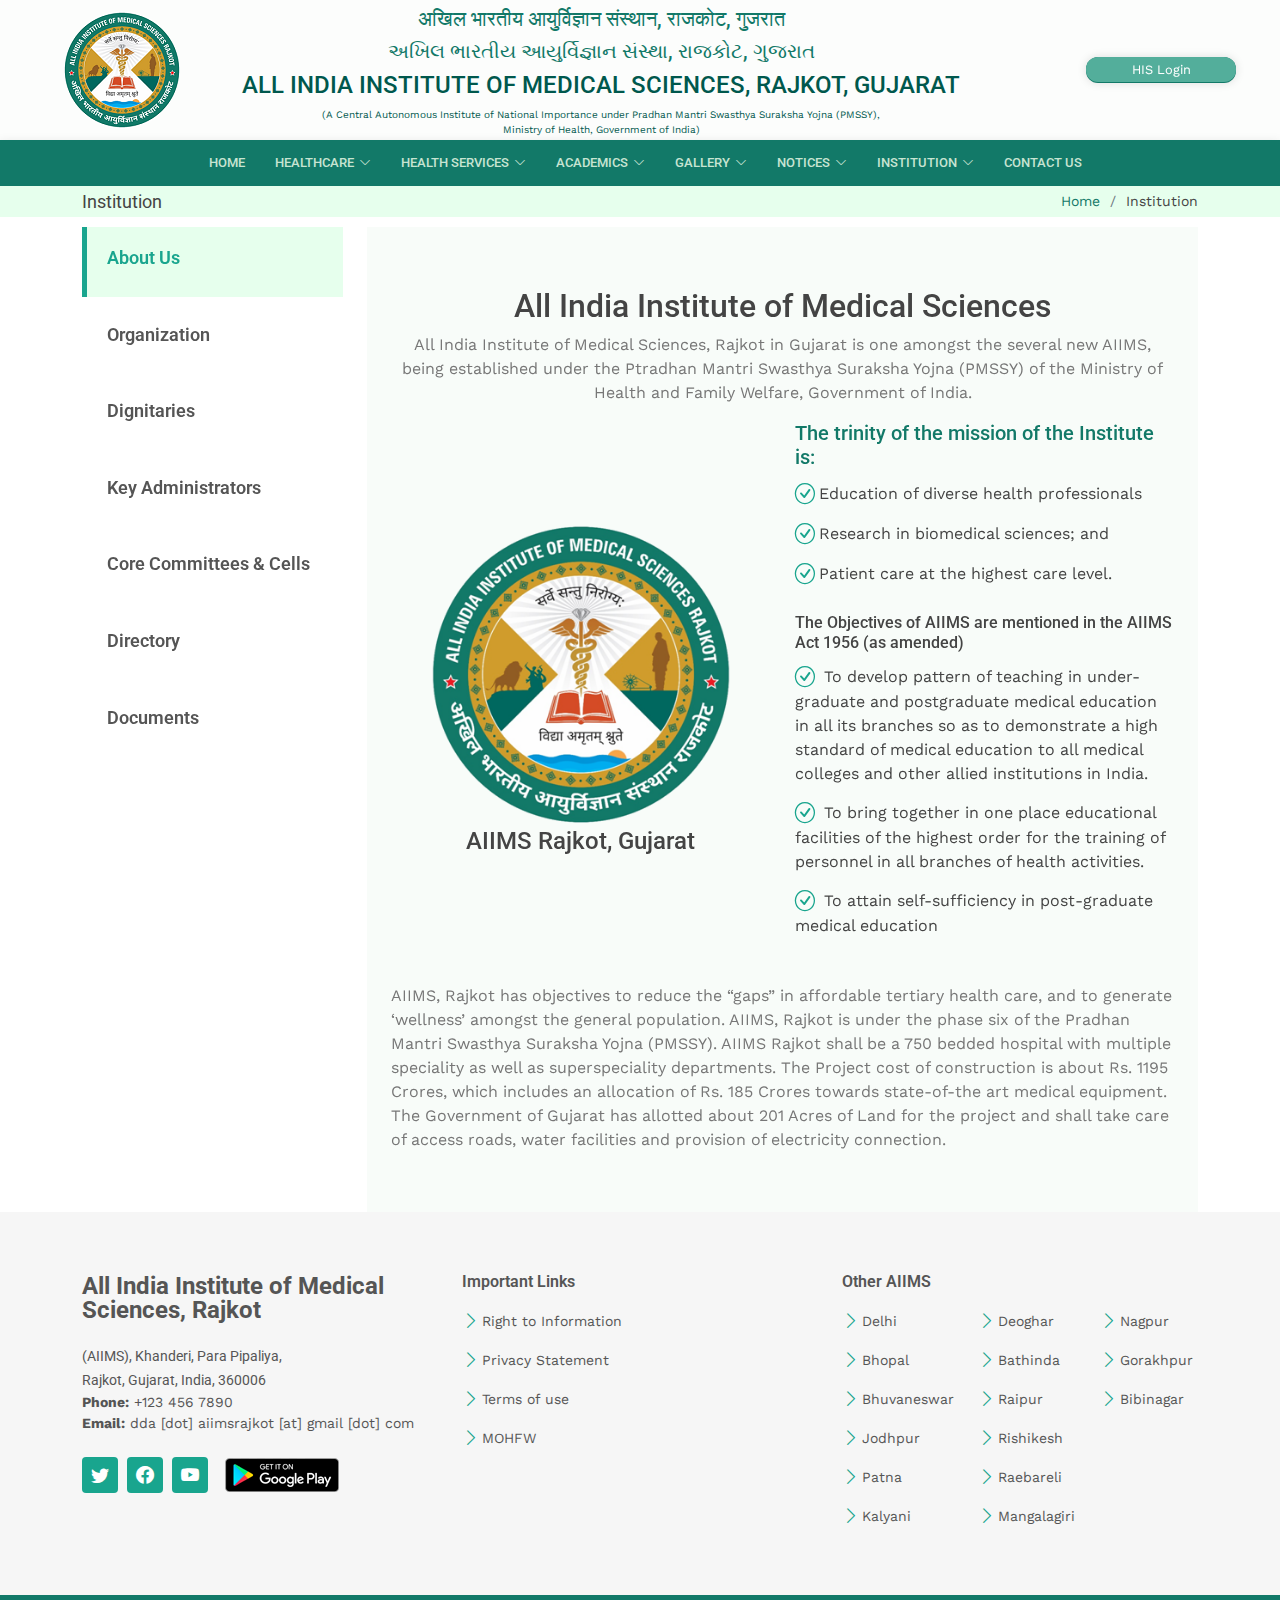
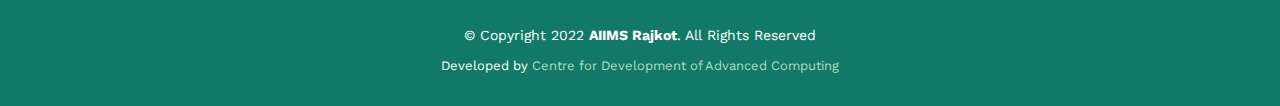
<file: pages/institute.html>
<!DOCTYPE html>

<html lang="en" xmlns="http://www.w3.org/1999/xhtml">

<head>

  <!-- Page Meta -->
  <meta charset="utf-8" />
  <meta content="width=device-width, initial-scale=1.0" name="viewport">
  <meta content="AIIMS Hospital and University" name="description">
  <meta content="Hospital, Emergency, AIIMS, University, Medical, Institution, Government hospital, Government"
    name="keywords">
  <meta content="CDAC" name="author">

  <!-- Title Meta -->
  <title>Institution | AIIMS Rajkot</title>
  <link href="../assets/icons/favicon.png" rel="icon">
  <link rel="preconnect" href="https://fonts.googleapis.com">
  <link rel="preconnect" href="https://fonts.gstatic.com" crossorigin>
  <link
    href="https://fonts.googleapis.com/css2?family=Work+Sans:ital,wght@0,100;0,200;0,300;0,400;0,500;0,600;0,700;0,800;0,900;1,100;1,200;1,300;1,400;1,500;1,600;1,700;1,800;1,900&display=swap"
    rel="stylesheet">
  <link
    href="https://fonts.googleapis.com/css?family=Roboto:300,300i,400,400i,500,500i,600,600i,700,700i|Poppins:300,300i,400,400i,500,500i,600,600i,700,700i"
    rel="stylesheet">

  <!-- Thirdparty CSS -->
  <link href="../assets/thirdparty/css/animate.min.css" rel="stylesheet">
  <link href="../assets/thirdparty/css/aos.min.css" rel="stylesheet">

  <link href="../assets/thirdparty/bootstrap/css/bootstrap.min.css" rel="stylesheet">
  <link rel="stylesheet" type="text/css" href="../assets/thirdparty/data-tables/datatables.min.css" />


  <!-- <link href="https://cdn.jsdelivr.net/npm/bootstrap@5.1.3/dist/css/bootstrap.min.css" rel="stylesheet" integrity="sha384-1BmE4kWBq78iYhFldvKuhfTAU6auU8tT94WrHftjDbrCEXSU1oBoqyl2QvZ6jIW3" crossorigin="anonymous">
    -->
  <link href="../assets/thirdparty/css/bootstrap-icons.css" rel="stylesheet">
  <link href="../assets/thirdparty/css/boxicons.min.css" rel="stylesheet">

  <link href="../assets/thirdparty/fontawesome/css/all.min.css" rel="stylesheet">
  <link href="../assets/thirdparty/css/glightbox.min.css" rel="stylesheet">
  <link href="../assets/thirdparty/css/swiper-bundle.min.css" rel="stylesheet">

  <!-- CSS Stylesheets -->
  <link href="../assets/css/styles.css" rel="stylesheet">

  <script>
    /* API Loaders */

    function openBase64(doctype, docid) {
      
      $.ajax({
        url: 'http://10.226.28.236:8084//Aiims_Portal/service/notices/base64',
        type: 'POST',
        headers: { 'Content-Type': 'application/x-www-form-urlencoded' },
        data: { 'hospitalcode': 24922, 'docid': docid, 'doctype': doctype },
        transformRequest: function (obj) {
          var str = [];
          for (var p in obj)
            str.push(encodeURIComponent(p) + "=" + encodeURIComponent(obj[p]));
          return str.join("&");
        },
        success: function (result) { // after success your get data
          const  resultJSON = JSON.parse(result);
          let pdfWindow = window.open("");
          pdfWindow.document.write(
            "<iframe width='100%' height='100%' src='data:application/pdf;base64," +resultJSON.base64+ "'></iframe>"
          )
        },
        error: function (result) {
          alert("API error - " + result.message);
        }
      });
    }
  </script>

</head>

<body>

  <!-- Title Section -->
  <div id="title-section" class="d-flex align-items-center">
    <div class="d-flex align-items-center justify-content-around">
      <!-- Logo -->
      <div class="align-items-center me-auto">
        <!-- Add class="d-none" to remove the logo in mobile version -->
        <a href="../index.html" class="logo me-auto"><img src="../assets/img/title-logo.png" alt=""></a>
      </div>
      <!-- Titles -->
      <div class="row text-center d-md-flex titles">
        <h5 class="md-none mt-1">अखिल भारतीय आयुर्विज्ञान संस्थान, राजकोट, गुजरात</h5>
        <h5 class="md-none">અખિલ ભારતીય આયુર્વિજ્ઞાન સંસ્થા, રાજકોટ, ગુજરાત</h5>
        <h4> ALL INDIA INSTITUTE OF MEDICAL SCIENCES, RAJKOT, GUJARAT</h4>
        <p class="md-none mb-0">(A Central Autonomous Institute of National Importance under Pradhan Mantri Swasthya
          Suraksha
          Yojna (PMSSY),<br>
          Ministry of Health, Government of India)
        </p>
      </div>
      <div class="d-md-flex title-buttons row">
        <button class="pushable"
          onclick="window.open('https://aiimsrajkot.prd.dcservices.in/AHIMSG5/hissso/loginLogin')">
          <span class="front">
            HIS Login
          </span>
        </button>
        <!-- <span class="screen-reader-buttons  justify-content-center">
          <button class="btn">A+</button>
          <button class="btn">A</button>
          <button class="btn">A-</button>
        </span>
        <button class="btn">Screen Reader</button> -->
      </div>
    </div>
  </div>


  <!-- Menu Bar Section -->
  <header id="menu" class="">
    <div class="container d-flex align-items-center justify-content-center">
      <div id="menu-title" class="menu-title title-buttons">
        <a href="https://aiimsrajkot.prd.dcservices.in/AHIMSG5/hissso/loginLogin" target="_blank" class="menu-btn">HIS
          Login</a>
      </div>
      <!-- menu links -->
      <nav id="navbar" class="navbar order-last order-lg-0">
        <ul class="navbar-links">
          <li><a class="nav-link scrollto" href="../index.html">Home</a></li>

          <li class="dropdown">
            <a class="nav-link" href="#title-section"><span>HealthCare</span><i class="bi bi-chevron-down"></i></a>
            <ul>
              <li><a href="../pages/ipd.html"><span>InPatient</span></a>
                <!-- <i class="bi bi-chevron-right"></i></a>
                <ul>
                  <li><a href="pages/ipd.html">InPatient Status</a></li>
                  <li><a href="pages/ipd.html">Insurance</a></li>
                  <li><a href="pages/ipd.html">Checkout Process</a></li>
                  <li><a href="pages/ipd.html">Visitor Policy</a></li>
                  <li><a href="pages/ipd.html">Queries and FAQs</a></li>
                </ul> -->
              </li>
              <li class="dropdown"><a href="../pages/opd.html"><span>Out Patient</span><i
                    class="bi bi-chevron-right"></i></a>
                <ul>
                  <li><a href="../pages/opd.html">Departments</a></li>
                  <li><a href="../pages/opd.html">Find a Doctor</a></li>
                  <li><a href="../pages/opd.html">Online Appointment</a></li>
                  <li><a href="../pages/opd.html">Schedule & Timings</a></li>
                </ul>
              </li>
              <!-- <li><a href="#emergency">Emergency Ward</a></li> -->
              <li><a href="https://esanjeevaniopd.in/" target="_blank">Tele-Consultation</a></li>
            </ul>
          </li>

          <li class="dropdown"><a class="nav-link" href="../index.html#services"><span>Health Services</span><i
                class="bi bi-chevron-down"></i></a>
            <ul>
              <li><a href="../index.html#services">Labs and diagnostics</a></li>
              <li><a href="../index.html#services">Pharmacy</a></li>
              <li><a href="https://www.eraktkosh.in/" target="_blank">Blood bank</a></li>
              <!-- <li><a href="#emergency">Emergency Services</a></li> -->
              <li><a href="../index.html#goi">Allied organizations</a></li>
            </ul>
          </li>

          <li class="dropdown"><a class="nav-link" href="../pages/academics.html"><span>Academics</span><i
                class="bi bi-chevron-down"></i></a>
            <ul>
              <li><a href="../pages/academics.html">Courses</a></li>
              <li><a href="../pages/academics.html">Library</a></li>
              <li><a href="../pages/academics.html">Research Projects</a></li>
              <li><a href="../pages/academics.html">Hostel</a></li>
              <li><a href="../pages/academics.html">Rules and Guidelines</a></li>
              <li><a href="../pages/academics.html">Admissions</a></li>
            </ul>
          </li>

          <!-- <li class="dropdown"><a class="nav-link" href="../pages/portals.html"><span>Portals</span><i
                class="bi bi-chevron-down"></i></a>
            <ul>
              <li><a href="#">Student</a></li>
              <li><a href="#">Faculty</a></li>
              <li><a href="#">Doctor</a></li>
              <li><a href="#">Medical Staff</a></li>
              <li><a href="#">Employee</a></li>
              <li><a href="#">Patient</a></li>
            </ul>
          </li> -->


          <li class="dropdown"><a class="nav-link" href="../pages/gallery.html"><span>Gallery</span><i
                class="bi bi-chevron-down"></i></a>
            <ul>
              <li><a href="../pages/gallery.html">Hospital</a></li>
              <li><a href="../pages/gallery.html">University</a></li>
              <li><a href="../pages/gallery.html">Events</a></li>
              <li><a href="../pages/gallery.html">Annual Reports</a></li>
              <li><a href="../pages/gallery.html">E-Magazines</a></li>
              <li><a href="../pages/gallery.html">Documents Archive</a></li>
            </ul>
          </li>

          <li class="dropdown"><a class="nav-link" href="../pages/notices.html"><span>Notices</span><i
                class="bi bi-chevron-down"></i></a>
            <ul>
              <li><a href="../pages/notices.html">Recruitment</a></li>
              <li><a href="../pages/notices.html">Admissions</a></li>
              <li><a href="../pages/notices.html">Press Releases</a></li>
              <li><a href="../pages/notices.html">Events</a></li>
              <li><a href="../pages/notices.html">Tenders</a></li>
              <!-- <hr class="mt-0 mb-0">
              <li><a href="pages/notices.html">Students</a></li>
              <li><a href="pages/notices.html">Faculty</a></li>
              <li><a href="pages/notices.html">Employees</a></li>
              <li><a href="pages/notices.html">Patient</a></li> -->
            </ul>
          </li>

          <li class="dropdown"><a class="nav-link" href="../pages/institute.html"><span>Institution</span><i
                class="bi bi-chevron-down"></i></a>
            <ul>
              <li><a href="../pages/institute.html">About</a></li>
              <li><a href="../pages/institute.html">Organization</a></li>
              <li><a href="../pages/institute.html">Dignitaries</a></li>
              <li><a href="../pages/institute.html">Key Administrators</a></li>
              <li><a href="../pages/institute.html">Core Committees</a></li>
              <li><a href="../pages/institute.html">Directory</a></li>
            </ul>
          </li>

          <li><a class="nav-link scrollto" href="../index.html#contact">Contact Us</a></li>
        </ul>
          <i class="bi bi-list mobile-nav-toggle"></i>
      </nav>
      <!-- CTA Button -->
      <!-- <a href="#appointment" class="menu-btn scrollto ms-auto"><span class="d-none d-md-inline">Book an</span>
        Appointment</a> -->
    </div>
  </header>





  <main id="main">

    <!-- ======= Breadcrumbs Section ======= -->
    <section class="breadcrumbs">
      <div class="container">

        <div class="d-flex justify-content-between align-items-center">
          <h2>Institution</h2>
          <ol>
            <li><a href="../index.html">Home</a></li>
            <li>Institution</li>
          </ol>
        </div>

      </div>
    </section><!-- End Breadcrumbs Section -->

    <!-- API loader  -->
    <div class="api-loader">
      <div class="loaderBar"></div>
    </div>

    <div id="departments" class="departments">
      <div class="container" data-aos="fade-up">

        <div class="row" data-aos="fade-up" data-aos-delay="100">

          <!-- Tab Headers -->
          <div class="col-lg-3 mb-4 mb-lg-0">
            <ul class="nav nav-tabs flex-column">
              <li class="nav-item">
                <a class="nav-link active show" data-bs-toggle="tab" data-bs-target="#tab-1">
                  <h4>About Us</h4>
                </a>
              </li>
              <li class="nav-item mt-2" id="organization-card">
                <a class="nav-link" data-bs-toggle="tab" data-bs-target="#tab-2">
                  <h4>Organization</h4>
                </a>
              </li>
              <li class="nav-item mt-2">
                <a class="nav-link" data-bs-toggle="tab" data-bs-target="#tab-3">
                  <h4>Dignitaries</h4>
                </a>
              </li>
              <li class="nav-item mt-2">
                <a class="nav-link" data-bs-toggle="tab" data-bs-target="#tab-4">
                  <h4>Key Administrators</h4>
                </a>
              </li>
              <li class="nav-item mt-2">
                <a class="nav-link" data-bs-toggle="tab" data-bs-target="#tab-5">
                  <h4>Core Committees & Cells</h4>
                </a>
              </li>
              <li class="nav-item mt-2">
                <a class="nav-link" data-bs-toggle="tab" data-bs-target="#tab-6">
                  <h4>Directory</h4>
                </a>
              </li>
              <li class="nav-item mt-2">
                <a class="nav-link" data-bs-toggle="tab" data-bs-target="#tab-7">
                  <h4>Documents</h4>
                </a>
              </li>
            </ul>
          </div>

          <!-- Tab Content-->
          <div class="col-lg-9">
            <div class="tab-content">
              <div class="tab-pane active show" id="tab-1">
                <section id="about" class="about">
                  <div class="container" data-aos="fade-up">

                    <div class="text-center mb-3">
                      <h2>All India Institute of Medical Sciences</h2>
                      <p>All India Institute of Medical Sciences, Rajkot in Gujarat is one amongst the several new
                        AIIMS, being
                        established under the Ptradhan Mantri Swasthya Suraksha Yojna (PMSSY) of the Ministry of Health
                        and Family
                        Welfare, Government of India.</p>
                    </div>
                    <div class="row align-items-center">
                      <div class="col-lg-6 text-center" data-aos="fade-right">
                        <img src="../assets/img/logo.png" class="img-fluid p-0 float" style="float:none" alt="">
                        <h4> AIIMS Rajkot, Gujarat </h4>
                      </div>
                      <div class="col-lg-6 pt-4 pt-lg-0 content" data-aos="fade-left">
                        <h5>The trinity of the mission of the Institute is:</h5>
                        <ul>
                          <li><i class="bi bi-check-circle"></i>Education of diverse health professionals</li>
                          <li><i class="bi bi-check-circle"></i>Research in biomedical sciences; and </li>
                          <li><i class="bi bi-check-circle"></i>Patient care at the highest care level.</li>
                        </ul>
                        <h6>The Objectives of AIIMS are mentioned in the AIIMS Act 1956 (as amended)</h6>
                        <ul>
                          <li><i class="bi bi-check-circle"></i> To develop pattern of teaching in under-graduate and
                            postgraduate medical education in all its branches so as to demonstrate a high standard of
                            medical education to all medical colleges and other allied institutions in India.</li>
                          <li><i class="bi bi-check-circle"></i> To bring together in one place educational facilities
                            of the highest order for the training of personnel in all branches of health activities.
                          </li>
                          <li><i class="bi bi-check-circle"></i> To attain self-sufficiency in post-graduate medical
                            education</li>
                        </ul>
                      </div>
                      <p class="about-ender">
                        AIIMS, Rajkot has objectives to reduce the “gaps” in affordable tertiary
                        health care, and to generate ‘wellness’ amongst the general population. AIIMS, Rajkot is under
                        the phase six
                        of the Pradhan Mantri Swasthya Suraksha Yojna (PMSSY). AIIMS Rajkot shall be a 750 bedded
                        hospital with
                        multiple speciality as well as superspeciality departments. The Project cost of construction is
                        about Rs.
                        1195 Crores, which includes an allocation of Rs. 185 Crores towards state-of-the art medical
                        equipment. The
                        Government of Gujarat has allotted about 201 Acres of Land for the project and shall take care
                        of access
                        roads, water facilities and provision of electricity connection.
                      </p>
                    </div>

                  </div>
                </section>
              </div>
              <div class="tab-pane" id="tab-2">
                <section class="text-center">
                  <h2>Organization</h2>
                  <table id="organization-table" class="text-center" width="100%">
                    <thead>
                        <tr>
                            <th>S.No</th>
                            <th>Title</th>
                            <th>Link</th>
                        </tr>
                    </thead>
                </table>
                </section>
              </div>
              <div class="tab-pane" id="tab-3">
                <section id="dignitaries" class="dignitaries">
                  <div class="container" data-aos="fade-up">

                    <div class="text-center mb-3">
                      <h2>Dignitaries</h2>
                      <p>Key notes from our Dignitaries</p>
                    </div>

                    <!-- Dignitaries Cards -->
                    <div class="row justify-content-between">

                      <div class="col-lg-5 col-md-6 d-flex btn" data-bs-toggle="modal"
                        data-bs-target="#president-modal">
                        <div class="member" data-aos="fade-up" data-aos-delay="300">
                          <div class="member-img p-0">
                            <img style="float: none;" src="../assets/img/dignitaries/image-3.jpg" class="img-fluid"
                              alt="">
                          </div>
                          <div class="member-info">
                            <h4>Dr. P K Dave</h4>
                            <span>President - All India Institute of Medical Sciences, Rajkot</span>
                          </div>
                        </div>
                      </div>


                      <div class="col-lg-5 col-md-6 d-flex btn" data-bs-toggle="modal" data-bs-target="#director-modal">
                        <div class="member" data-aos="fade-up" data-aos-delay="400">
                          <div class="member-img p-0">
                            <img style="float: none;" src="../assets/img/dignitaries/image-4.jpg" class="img-fluid"
                              alt="">
                          </div>
                          <div class="member-info">
                            <h4>Dr. CDS Katoch</h4>
                            <span>Executive Director - All India Institute of Medical Sciences, Rajkot</span>
                          </div>
                        </div>
                      </div>

                    </div>

                    <!-- Dignitaries Content -->
                    <div>

                    </div>
                  </div>
                </section>
              </div>
              <div class="tab-pane" id="tab-4">
                <section id="services" class="services">
                  <div class="container" data-aos="fade-up">

                    <div class="text-center mb-3">
                      <h2>Key Administrators</h2>
                    </div>

                    <div class="row">
                      <div class="col-lg-4 col-md-4 testimonial-item btn" data-bs-toggle="modal"
                        data-bs-target="#dda-modal" data-aos="zoom-in" data-aos-delay="100">
                        <div class="icon"><img src="../assets/img/administrators/DDA.png" class="testimonial-img"></div>
                        <h4 class="">Shramdeep Sinha</h4>
                        <p class="description">Deputy Director (Administration)</p>
                      </div>
                      <div class="col-lg-3 col-md-4 testimonial-item" data-aos="zoom-in" data-aos-delay="100">
                        <div class="icon"><img src="../assets/img/administrators/blank panel.jpg"
                            class="testimonial-img"></div>
                        <h4 class="">No Name</h4>
                        <p class="description">Financial Advisor</p>
                      </div>
                      <div class="col-lg-3 col-md-4 testimonial-item" data-aos="zoom-in" data-aos-delay="100">
                        <div class="icon"><img src="../assets/img/administrators/blank panel.jpg"
                            class="testimonial-img"></div>
                        <h4 class=""><a href="">No Name</a></h4>
                        <p class="description">Superintending engineer</p>
                      </div>
                      <div class="col-lg-3 col-md-4 testimonial-item" data-aos="zoom-in" data-aos-delay="100">
                        <div class="icon"><img src="../assets/img/administrators/blank panel.jpg"
                            class="testimonial-img"></div>
                        <h4 class=""><a href="">No Name</a></h4>
                        <p class="description">Dean (Academics)</p>
                      </div>
                      <div class="col-lg-3 col-md-4 testimonial-item" data-aos="zoom-in" data-aos-delay="100">
                        <div class="icon"><img src="../assets/img/administrators/blank panel.jpg"
                            class="testimonial-img"></div>
                        <h4 class="tile"><a href="">No Name</a></h4>
                        <p class="description">Dean (Research)</p>
                      </div>
                      <div class="col-lg-3 col-md-4 testimonial-item" data-aos="zoom-in" data-aos-delay="100">
                        <div class="icon"><img src="../assets/img/administrators/blank panel.jpg"
                            class="testimonial-img"></div>
                        <h4 class=""><a href="">No Name</a></h4>
                        <p class="description">Dean (Examinations)</p>
                      </div>
                    </div>
                  </div>
                </section>
              </div>
              <div class="tab-pane" id="tab-5">
                <section id="committees">
                  <div class="text-center mb-3">
                    <h2 class="mb-3">Core Committees & Cells</h2>
                  </div>

                  <h5 class="mt-5 mb-2">Coordinators and Faculty In-charge</h5>
                  <table class="mb-3 display" id="committee-table-1" style="width:100%">
                    <thead>
                      <tr>
                        <th>
                          Name&nbsp;
                        </th>
                        <th>
                          Designation
                        </th>
                        <th>
                          Faculty in-Charge
                        </th>
                      </tr>
                    </thead>
                    <tbody>
                      <tr>
                        <td>
                          <span>Dr Vivek Kumar Sharma</span>
                        </td>
                        <td>
                          <span>Professor &amp; Head D/o
                            Physiology</span>
                        </td>
                        <td>
                          <span>Academics</span>
                        </td>
                      </tr>
                      <tr>
                        <td>
                          <span>Dr. Deepak Parchwani</span>
                        </td>
                        <td>
                          <span>Additional Professor D/o
                            Biochemistry&nbsp;</span>
                        </td>
                        <td>
                          <span>Research</span>
                        </td>
                      </tr>
                      <tr>
                        <td>
                          <span>Dr. Rajesh Kathrotia</span>
                        </td>
                        <td>
                          <span>Additional Professor D/o
                            Physiology</span>
                        </td>
                        <td>
                          <span>Nodal Officer HITES&nbsp;</span>
                        </td>
                      </tr>
                    </tbody>
                  </table>

                  <h5 class="mt-5 mb-2">Academic activity committee </h5>
                  <table class="mb-3 display" id="committee-table-2" style="width:100%">
                    <thead>
                      <tr>
                        <th>
                          Name
                        </th>
                        <th>
                          Designation
                        </th>
                      </tr>
                    </thead>
                    <tbody>
                      <tr>
                        <td>
                          <span>Dr Vivek Kumar Sharma</span>
                        </td>
                        <td>
                          <span>Professor &amp; HoD., Dept. Of Physiology</span>
                        </td>
                      </tr>
                      <tr>
                        <td>
                          <span>Dr. Simmi Mehra</span>
                        </td>
                        <td>
                          <span>Professor & HoD., Dept. Of Anatomy&nbsp;</span>
                        </td>
                      </tr>
                      <tr>
                        <td>
                          <span>Dr. Deepak Parchwani</span>
                        </td>
                        <td>
                          <span>Additional Professor, Dept. Of Bio Chemistry </span>
                        </td>
                      </tr>
                    </tbody>
                  </table>

                  <h5 class="mt-5 mb-2">Library Committee </h5>
                  <table class="mb-3 display" id="committee-table-3" style="width:100%">
                    <thead>
                      <tr>
                        <th>
                          Name&nbsp;
                        </th>
                        <th>
                          Designation
                        </th>
                      </tr>
                    </thead>
                    <tbody>
                      <tr>
                        <td>
                          <span>Dr. Rohin Garg</span>
                        </td>
                        <td>
                          <span>Associate Professor Dept. Of Anatomy</span>
                        </td>
                      </tr>
                      <tr>
                        <td>
                          <span>Dr. Gaurav Sharma</span>
                        </td>
                        <td>
                          <span>Assistant Professor Dept. Of Physiology&nbsp;</span>
                        </td>
                      </tr>
                      <tr>
                        <td>
                          <span>Dr. Anita Motiani</span>
                        </td>
                        <td>
                          <span>Assistant l Professor Dept. Of Bio Chemistry </span>
                        </td>
                      </tr>
                    </tbody>
                  </table>

                  <h5 class="mt-5 mb-2">MBBS Admission </h5>
                  <table class="mb-3 display" id="committee-table-4" style="width:100%">
                    <thead>
                      <tr>
                        <th>
                          Name&nbsp;
                        </th>
                        <th>
                          Designation
                        </th>
                      </tr>
                    </thead>
                    <tbody>
                      <tr>
                        <td>
                          <span>Dr. Vivek Kumar Sharma</span>
                        </td>
                        <td>
                          <span>Professor & HoD Dept. Of Physiology</span>
                        </td>
                      </tr>
                      <tr>
                        <td>
                          <span>Dr. Pradeep Chauhan</span>
                        </td>
                        <td>
                          <span>Assistant Professor Dept. Of Anatomy</span>
                        </td>
                      </tr>
                    </tbody>
                  </table>

                  <h5 class="mt-5 mb-2">Hostels and Mess Activities Committee</h5>
                  <table class="mb-3 display" id="committee-table-5" style="width:100%">
                    <thead>
                      <tr>
                        <th>
                          Name&nbsp;
                        </th>
                        <th>
                          Designation
                        </th>
                        <th>
                          Committee Position
                        </th>
                      </tr>
                    </thead>
                    <tbody>
                      <tr>
                        <td>
                          <span>Dr. Simmi Mehra</span>
                        </td>
                        <td>
                          <span>Professor &amp; Head D/o Anatomy</span>
                        </td>
                        <td>
                          <span>Provost; Girls Hostel</span>
                        </td>
                      </tr>
                      <tr>
                        <td>
                          <span>Dr. Ragini Singh</span>
                        </td>
                        <td>
                          <span>Associate Professor D/o Biochemistry &nbsp;</span>
                        </td>
                        <td>
                          <span>Assistant Provost; Girls Hostel</span>
                        </td>
                      </tr>
                      <tr>
                        <td>
                          <span>Dr. Sundip Charmode</span>
                        </td>
                        <td>
                          <span>Additional Professor D/o Anatomy</span>
                        </td>
                        <td>
                          <span>Provost; Boys Hostel</span>
                        </td>
                      </tr>
                      <tr>
                        <td>
                          <span>Dr. Naresh Parmar</span>
                        </td>
                        <td>
                          <span>Assistant Professor D/o Physiology</span>
                        </td>
                        <td>
                          <span>Assistant Provost; Boys Hostel</span>
                        </td>
                      </tr>
                    </tbody>
                  </table>

                  <h5 class="mt-5 mb-2">Examination Section (CRC)</h5>
                  <table class="mb-3 display" id="committee-table-6" style="width:100%">
                    <thead>
                      <tr>
                        <th>
                          Name
                        </th>
                        <th>
                          Designation
                        </th>
                        <th>
                          Committee Position
                        </th>
                      </tr>
                    </thead>
                    <tbody>
                      <tr>
                        <td>
                          <span>Dr. Rajeshkumar Kathrotia</span>
                        </td>
                        <td>
                          <span>Additional Professor, Dept. Of
                            Physiology</span>
                        </td>
                        <td>
                          <span>In-Charge</span>
                        </td>
                      </tr>
                      <tr>
                        <td>
                          <span>Dr. Gaurav Sharma</span>
                        </td>
                        <td>
                          <span>Assistant Professor, Dept. Of
                            Physiology</span>
                        </td>
                        <td>
                          <span>Co-Incharge</span>
                        </td>
                      </tr>
                    </tbody>
                  </table>

                  <h5 class="mt-5 mb-2">Consignee Receipt Committee (CRC)</h5>
                  <table class="mb-3 display" id="committee-table-7" style="width:100%">
                    <thead>
                      <tr>
                        <th>
                          Name
                        </th>
                        <th>
                          Designation
                        </th>
                      </tr>
                    </thead>
                    <tbody>
                      <tr>
                        <td>
                          <span>Dr. Rajeshkumar Kathrotia</span>
                        </td>
                        <td>
                          <span>Additional Professor, Dept. Of
                            Physiology</span>
                        </td>
                      </tr>
                      <tr>
                        <td>
                          <span>Dr. Sundip Charmode</span>
                        </td>
                        <td>
                          <span>Associate Professor, Dept. Of
                            Physiology</span>
                        </td>
                      </tr>
                      <tr>
                        <td>
                          <span>Dr. Ragini Singh </span>
                        </td>
                        <td>
                          <span>Associate Professor, Dept. Of Bio
                            Chemistry </span>
                        </td>
                      </tr>
                    </tbody>
                  </table>

                  <h5 class="mt-5 mb-2">IT Committee</h5>
                  <table class="mb-3 display" id="committee-table-8" style="width:100%">
                    <thead>
                      <tr>
                        <th>
                          Name
                        </th>
                        <th>
                          Designation
                        </th>
                      </tr>
                    </thead>
                    <tbody>
                      <tr>
                        <td>
                          <span>Dr. Chitturi Vinay</span>
                        </td>
                        <td>
                          <span>Assistant Professor D/o
                            Physiology</span>
                        </td>
                      </tr>
                      <tr>
                        <td>
                          <span>Dr. Amit D. Sonagara</span>
                        </td>
                        <td>
                          <span>Assistant Professor D/o Biochemistry
                          </span>
                        </td>
                      </tr>
                      <tr>
                        <td>
                          <span>Dr. Naresh Parmar</span>
                        </td>
                        <td>
                          <span>Assistant Professor D/o
                            Physiology</span>
                        </td>
                      </tr>
                    </tbody>
                  </table>

                  <h5 class="mt-5 mb-2">Store Committee</h5>
                  <table class="mb-3 display" id="committee-table-9" style="width:100%">
                    <thead>
                      <tr>
                        <th>
                          Name
                        </th>
                        <th>
                          Designation
                        </th>
                      </tr>
                    </thead>
                    <tbody>
                      <tr>
                        <td>
                          <span>Dr. Rajeshkumar Kathrotia</span>
                        </td>
                        <td>
                          <span>Additional Professor, Dept. Of
                            Physiology</span>
                        </td>
                      </tr>
                      <tr>
                        <td>
                          <span>Dr. Sundip Charmode</span>
                        </td>
                        <td>
                          <span>Associate Professor, Dept. Of
                            Physiology</span>
                        </td>
                      </tr>
                      <tr>
                        <td>
                          <span>Dr. Ragini Singh </span>
                        </td>
                        <td>
                          <span>Associate Professor, Dept. Of Bio
                            Chemistry </span>
                        </td>
                      </tr>
                    </tbody>
                  </table>

                  <h5 class="mt-5 mb-2">Local Purchase Committee</h5>
                  <table class="mb-3 display" id="committee-table-10" style="width:100%">
                    <thead>
                      <tr>
                        <th>
                          Name
                        </th>
                        <th>
                          Designation
                        </th>
                      </tr>
                    </thead>
                    <tbody>
                      <tr>
                        <td>
                          <span>Dr. Rajeshkumar Kathrotia</span>
                        </td>
                        <td>
                          <span>Additional Professor, Dept. Of
                            Physiology</span>
                        </td>
                      </tr>
                      <tr>
                        <td>
                          <span>Dr. Deepak Parchwani</span>
                        </td>
                        <td>
                          <span>Additional Professor, Dept. Of Bio
                            Chemistry </span>
                        </td>
                      </tr>
                      <tr>
                        <td>
                          <span>Dr. Pradip Chauhan </span>
                        </td>
                        <td>
                          <span>Assistant Professor, Dept. Of
                            Anatomy</span>
                        </td>
                      </tr>
                    </tbody>
                  </table>

                  <h5 class="mt-5 mb-2">Final Acceptance Certificate (FAC) committee</h5>
                  <table class="mb-3 display" id="committee-table-11" style="width:100%">
                    <thead>
                      <tr>
                        <th>
                          Name
                        </th>
                        <th>
                          Designation
                        </th>
                      </tr>
                    </thead>
                    <tbody>
                      <tr>
                        <td>
                          <span>Dr. Vivek Kumar Sharma</span>
                        </td>
                        <td>
                          <span>Professor &amp; HoD., Dept. Of
                            Physiology</span>
                        </td>
                      </tr>
                      <tr>
                        <td>
                          <span>Dr. Simmi Mehra</span>
                        </td>
                        <td>
                          <span>Professor &amp; HoD., Dept. Of
                            Anatomy</span>
                        </td>
                      </tr>
                      <tr>
                        <td>
                          <span>Dr. Deepak Parchwani</span>
                        </td>
                        <td>
                          <span>Additional Professor, Dept. Of Bio
                            Chemistry </span>
                        </td>
                      </tr>
                    </tbody>
                  </table>

                  <h5 class="mt-5 mb-2">Local Purchase Committee for Bio Chemistry Department</h5>
                  <table class="mb-3 display" id="committee-table-12" style="width:100%">
                    <thead>
                      <tr>
                        <th>
                          Name
                        </th>
                        <th>
                          Designation
                        </th>
                      </tr>
                    </thead>
                    <tbody>
                      <tr>
                        <td>
                          <span>Dr. Deepak Parchwani</span>
                        </td>
                        <td>
                          <span>Additional Professor D/o Bio Chemistry
                          </span>
                        </td>
                      </tr>
                      <tr>
                        <td>
                          <span>Dr. Sagar Dholariya</span>
                        </td>
                        <td>
                          <span>Assistant Professor D/o
                            Biochemistry</span>
                        </td>
                      </tr>
                    </tbody>
                  </table>

                  <h5 class="mt-5 mb-2">Local Purchase Committee for Physiology Department</h5>
                  <table class="mb-3 display" id="committee-table-13" style="width:100%">
                    <thead>
                      <tr>
                        <th>
                          Name
                        </th>
                        <th>
                          Designation
                        </th>
                      </tr>
                    </thead>
                    <tbody>
                      <tr>
                        <td>
                          <span>Dr. Vivek Kumar Sharma</span>
                        </td>
                        <td>
                          <span>Professor, Department of
                            Physiology</span>
                        </td>
                      </tr>
                      <tr>
                        <td>
                          <span>Dr. Naresh Parmar</span>
                        </td>
                        <td>
                          <span>Assistant Professor D/o
                            Physiology</span>
                        </td>
                      </tr>
                    </tbody>
                  </table>

                  <h5 class="mt-5 mb-2">Local Purchase Committee for Anatomy Department</h5>
                  <table class="mb-3 display" id="committee-table-14" style="width:100%">
                    <thead>
                      <tr>
                        <th>
                          Name
                        </th>
                        <th>
                          Designation
                        </th>
                      </tr>
                    </thead>
                    <tbody>
                      <tr>
                        <td>
                          <span>Dr. Simmi Mehra</span>
                        </td>
                        <td>
                          <span>Professor &amp; HoD. Dept. Of
                            Anatomy</span>
                        </td>
                      </tr>
                      <tr>
                        <td>
                          <span>Dr. Pradip Chauhan</span>
                        </td>
                        <td>
                          <span>Assistant Professor D/o Anatomy</span>
                        </td>
                      </tr>
                    </tbody>
                  </table>

                </section>
              </div>
              <div class="tab-pane" id="tab-6">
                <section>
                  <div class="text-center mb-3">
                    <h2>Directory of AIIMS (January 2021)</h2>
                    <div class="d-flex text-center justify-content-between">
                      <div>
                        PAN: AAAGA2473E
                      </div>
                      <div>
                        &nbsp;&nbsp;&nbsp;GSTIN: 24AAAGA2473E1ZZ
                      </div>
                      <div style="color:#aaaaaa">
                        &nbsp;&nbsp;&nbsp;(Disclaimer: This is not a seniority list)
                      </div>
                    </div>
                  </div>
                  <div>
                    <table width="100%">
                      <thead>
                        <tr>
                          <th>
                            S.No.
                          </th>
                          <th>
                            Designation</th>
                          <th>
                            Name</th>
                          <th>
                            E-Mail</th>
                          <th>
                            Telephone
                            Number</th>
                        </tr>
                      </thead>
                      <tbody>
                        <tr>
                          <td>
                            1
                          </td>
                          <td>
                            <strong>President</strong>
                          </td>
                          <td>
                            Dr. P. K. Dave</td>
                          <td>
                            davepk39@yahoo.com</td>
                          <td>
                          </td>
                        </tr>
                        <tr>
                          <td>
                            2
                          </td>
                          <td>
                            PPS to President</td>
                          <td>
                            vacant
                          </td>
                          <td>
                          </td>
                          <td>
                          </td>
                        </tr>
                        <tr>
                          <td>
                            3
                          </td>
                          <td>
                            <strong>Executive Director</strong>
                          </td>
                          <td>
                            Prof. Dr. (Colonel) C D S Katoch</td>
                          <td>
                            ed.aiimsrajkot@gmail.com</td>
                          <td>
                          </td>
                        </tr>
                        <tr>
                          <td>
                            4
                          </td>
                          <td>
                            PA to the ED</td>
                          <td>
                            Indrajit Singh Jadeja</td>
                          <td>
                            ps.ed.aiimsrajkot@gmail.com</td>
                          <td>
                            9574642734</td>
                        </tr>
                        <tr>
                          <td>
                            5
                          </td>
                          <td>
                            Steno to ED</td>
                          <td>
                            D. S. Rana</td>
                          <td>
                          </td>
                          <td>
                            8238394194</td>
                        </tr>
                        <tr>
                          <td>
                            6
                          </td>
                          <td>
                            <strong>Deputy Director<br />
                              (Administration)</strong>
                          </td>
                          <td>
                            Shramdeep Sinha, IRS</td>
                          <td>
                            dda.aiimsrajkot@gmail.com</td>
                          <td>
                            9422145255<br />
                            6354122094</td>
                        </tr>
                        <tr>
                          <td>
                            7
                          </td>
                          <td>
                            PS to DD (A)</td>
                          <td>
                            Z. Bhatt (Ms.)</td>
                          <td>
                            ps.dda.aiimsrajkot@gmail.com</td>
                          <td>
                            9328017241</td>
                        </tr>

                        <tr>
                          <td>
                            8
                          </td>
                          <td>
                            Consultant (Administration)</td>
                          <td>
                            Mr. Bharat Lehru, Retired SSO, Indian Railways</td>
                          <td>
                            adm.consultantaiimsrajkot@gmail.com</td>
                          <td>
                            7046700704</td>
                        </tr>

                        <tr>
                          <td>
                            9
                          </td>
                          <td>
                            Consultant (Finance)</td>
                          <td>
                            Mr. Sanjay C. Shah, Retd. Sr.AO<br />
                            O/o CGA of India</td>
                          <td>
                            finance.consultantaiimsrajkot@gmail.com</td>
                          <td>
                            9429502059</td>
                        </tr>

                        <tr>
                          <td>
                            10
                          </td>
                          <td>
                            Nodal Officer (HITES)</td>
                          <td>
                            Dr. Rajesh Kathrotia</td>
                          <td>
                            rajeshkathrotia@yahoo.com</td>
                          <td>
                            8194071234</td>
                        </tr>

                        <tr>
                          <td>
                            11
                          </td>
                          <td>
                            Provost (Girls Hostel)</td>
                          <td>
                            Dr. Simmi Mehra</td>
                          <td>
                            docsims27july@gmail.com</td>
                          <td>
                            9929399941</td>
                        </tr>
                        <tr>
                          <td>
                            12
                          </td>
                          <td>
                            Provost (Boys Hostel)</td>
                          <td>
                            Dr. Sundip Charmode</td>
                          <td>
                            sundip.charmode@yahoo.com</td>
                          <td>
                            9633239685</td>
                        </tr>

                        <tr>
                          <td>
                            13
                          </td>
                          <td>
                            Financial Advisor/Ex-officio Finance Officer</td>
                          <td>
                            Shramdeep Sinha, IRS</td>
                          <td>
                          </td>
                          <td>
                          </td>
                        </tr>
                        <tr>
                          <td>
                            14
                          </td>
                          <td>
                            DDO, AIIMS Rajkot</td>
                          <td>
                            Shri Amit Mundra, DDO AIIMS Jodhpur (Additional Charge)</td>
                          <td>
                            ddoaiimsrajkot@gmail.com</td>
                          <td>
                          </td>
                        </tr>
                        <tr>
                          <td>
                            15
                          </td>
                          <td>
                            Superintending<br />
                            Engineer</td>
                          <td>
                            vacant</td>
                          <td>
                          </td>
                          <td>
                          </td>
                        </tr>
                        <tr>
                          <td>
                            16
                          </td>
                          <td>
                            Faculty in-charge (Academics)</td>
                          <td>
                            Dr. Vivek Kumar Sharma</td>
                          <td>
                            drviveksharmazen@gmail.com</td>
                          <td>
                            8668117030</td>
                        </tr>
                        <tr>
                          <td>
                            17
                          </td>
                          <td>
                            Faculty in-charge<br />
                            (Examinations)</td>
                          <td>
                            Dr. Simmi Mehra</td>
                          <td>
                            docsims27july@gmail.com</td>
                          <td>
                            9929399941</td>
                        </tr>
                        <tr>
                          <td>
                            18
                          </td>
                          <td>
                            Faculty in-charge (Research)</td>
                          <td>
                            Dr. Deepak Parchwani</td>
                          <td>
                            drdeepakparchwani@yahoo.com</td>
                          <td>
                            7600024672</td>
                        </tr>
                      </tbody>
                    </table>

                    <h4 class="mt-4 mb-1">
                      Anatomy
                    </h4>
                    <table width="100%">
                      <thead>
                        <tr>
                          <th>
                            S.No.
                          </th>
                          <th>
                            Designation</th>
                          <th>
                            Name</th>
                          <th>
                            E-Mail</th>
                          <th>
                            Telephone
                            Number</th>
                        </tr>
                      </thead>
                      <tbody>
                        <tr>
                          <td>
                            1
                          </td>
                          <td>
                            <strong>Professor &amp; Head</strong>
                          </td>
                          <td>
                            Dr. Simmi Mehra</td>
                          <td>
                            docsims27july@gmail.com</td>
                          <td>
                            9929399941</td>
                        </tr>
                        <tr>
                          <td>
                            2
                          </td>
                          <td>
                            Associate Professor</td>
                          <td>
                            Dr. Sundip Charmode</td>
                          <td>
                            sundip.charmode@yahoo.com</td>
                          <td>
                            9633239685</td>
                        </tr>
                        <tr>
                          <td>
                            3
                          </td>
                          <td>
                            Associate Professor</td>
                          <td>
                            Dr. Rohin Garg</td>
                          <td>
                            rohingarg99@gmail.com</td>
                          <td>
                            8192848265</td>
                        </tr>
                        <tr>
                          <td>
                            4
                          </td>
                          <td>
                            Assistant Professor</td>
                          <td>
                            Dr. Pradip Chuuhan</td>
                          <td>
                            prajjawalit@gmail.com</td>
                          <td>
                            8866199560</td>
                        </tr>
                      </tbody>
                    </table>

                    <h4 class="mt-4 mb-1">
                      Biochemistry
                    </h4>
                    <table width="100%">
                      <thead>
                        <tr>
                          <th>
                            S.No.
                          </th>
                          <th>
                            Designation</th>
                          <th>
                            Name</th>
                          <th>
                            E-Mail</th>
                          <th>
                            Telephone
                            Number</th>
                        </tr>
                      </thead>
                      <tbody>
                        <tr>
                          <td>
                            1
                          </td>
                          <td>
                            <strong>Additional Professor &amp;
                              Head</strong>
                          </td>
                          <td>
                            Dr. Deepak Parchwani</td>
                          <td>
                            drdeepakparchwani@yahoo.com</td>
                          <td>
                            7600024672</td>
                        </tr>
                        <tr>
                          <td>
                            2
                          </td>
                          <td>
                            Associate Professor</td>
                          <td>
                            Dr. Ragini Singh</td>
                          <td>
                            singh.ragini28@yahoo.com</td>
                          <td>
                            9624000839</td>
                        </tr>
                        <tr>
                          <td>
                            3
                          </td>
                          <td>
                            Assistant Professor</td>
                          <td>
                            Dr. Sagar Dholariya</td>
                          <td>
                            drsagar.dholariya@gmail.com</td>
                          <td>
                            9428282513</td>
                        </tr>
                        <tr>
                          <td>
                            4
                          </td>
                          <td>
                            Assistant Professor</td>
                          <td>
                            Dr. Amit Sonagara</td>
                          <td>
                            amitsonagra@gmail.com</td>
                          <td>
                            9712972232</td>
                        </tr>
                        <tr>
                          <td>
                            5
                          </td>
                          <td>
                            Assistant Professor</td>
                          <td>
                            Dr. Anita Motiani</td>
                          <td>
                            motiani.anita23@gmail.com</td>
                          <td>
                            9045802978</td>
                        </tr>
                      </tbody>
                    </table>

                    <h4 class="mt-4 mb-1">
                      Physiology
                    </h4>
                    <table width="100%">
                      <thead>
                        <tr>
                          <th>
                            S.No.
                          </th>
                          <th>
                            Designation</th>
                          <th>
                            Name</th>
                          <th>
                            E-Mail</th>
                          <th>
                            Telephone
                            Number</th>
                        </tr>
                      </thead>
                      <tbody>
                        <tr>
                          <td>
                            1
                          </td>
                          <td>
                            <strong>Professor &amp; Head</strong>
                          </td>
                          <td>
                            Dr Vivek Kumar Sharma</td>
                          <td>
                            drviveksharmazen@gmail.com</td>
                          <td>
                            8668117030</td>
                        </tr>
                        <tr>
                          <td>
                            2
                          </td>
                          <td>
                            Additional Professor</td>
                          <td>
                            Dr. Rajesh Kothrotia</td>
                          <td>
                            rajeshkathrotia@yahoo.com</td>
                          <td>
                            8194071234</td>
                        </tr>
                        <tr>
                          <td>
                            3
                          </td>
                          <td>
                            Associate Professor</td>
                          <td>
                            Dr. Pradip Barde</td>
                          <td>
                            bardepb@gmail.com</td>
                          <td>
                            9021416946</td>
                        </tr>
                        <tr>
                          <td>
                            4
                          </td>
                          <td>
                            Assistant Professor</td>
                          <td>
                            Dr. Gaurav Sharma</td>
                          <td>
                            drgauravsharma.jnmc@gmail.com</td>
                          <td>
                            7417574751</td>
                        </tr>
                        <tr>
                          <td>
                            5
                          </td>
                          <td>
                            Assistant Professor</td>
                          <td>
                            Dr. Chitturi Vinay</td>
                          <td>
                            vinaychitturi1729@gmail.com</td>
                          <td>
                            9968969775</td>
                        </tr>
                        <tr>
                          <td>
                            6
                          </td>
                          <td>
                            Assistant Professor</td>
                          <td>
                            Dr. Naresh Parmar</td>
                          <td>
                            parmarnaresh674@gmail.com</td>
                          <td>
                            9099024546</td>
                        </tr>
                      </tbody>
                    </table>
                  </div>
                </section>
              </div>
              <div class="tab-pane" id="tab-7">
                <section class="text-center">
                  <h2>Documents</h2>
                  <div class="justify-content-between">
                    <a href="https://aiimsrajkot.edu.in/wp-content/uploads/2021/02/AIIMS-Rajkot-notification-Gazette-4th-December-2019.pdf"
                      target="_blank" class="menu-btn my-2">
                      AIIMS Rajkot Gazette
                    </a>
                    <a href="https://aiimsrajkot.edu.in/wp-content/uploads/2021/02/AIIMS_Amendement_Act_2012.pdf"
                      target="_blank" class="menu-btn my-2">
                      AIIMS Amendement Act 2012
                    </a>
                    <a href="https://aiimsrajkot.edu.in/wp-content/uploads/2021/02/Aims-Act-1956-Rules-1958-Regulations-1999.pdf"
                      target="_blank" class="menu-btn my-2">
                      AIIMS Act, Rules and Regulations
                    </a>
                    <a href="https://aiimsrajkot.edu.in/wp-content/uploads/2021/08/AIIMS-Rajkot-Logo-Concept-Note.pdf"
                      target="_blank" class="menu-btn my-2">
                      AIIMS Rajkot Logo Concept
                    </a>
                  </div>
                </section>
              </div>
            </div>
          </div>
        </div>

      </div>
    </div>

  </main><!-- End #main -->

  <!-- ========= Modals Section ========= -->


  <!-- DIGNITARIES MODALS -->
  <!-- President Modal -->
  <div class="modal fade" id="president-modal" tabindex="-1" aria-labelledby="president-modal-label" aria-hidden="true"
    data-backdrop="false"> 
    <div class="modal-dialog modal-dialog-scrollable">
      <div class="modal-content">
        <div class="modal-header">
          <h5 class="modal-title" id="president-modal-label">President's Profile</h5>
          <button type="button" class="btn-close" data-bs-dismiss="modal" aria-label="Close"></button>
        </div>
        <div class="modal-body">
          &nbsp;&nbsp;&nbsp; Dr. Pradeep Kumar Dave has been nominated as the President of AIIMS, Rajkot vide Gazette
          notification dated
          11th March 2020.
          <br>
          &nbsp;&nbsp;&nbsp;Dr.Pradeep Kumar Dave is an orthopaedic surgeon. He graduated from the All India Institute
          of Medical
          Sciences, New Delhi (AIIMS, Delhi) and joined the Institute as a member of faculty. He rose to become the
          Director of AIIMS Delhi from where he superannuated in the year 2003. He has continued his passion for
          medicine as Chairman of Rockland Hospital as well as in capacity of Advisor Chairman of the Medeor Hospital.
          Prof. Dave is a former editor of the Indian Journal of Orthopaedics and has served as the President of the
          Association of Spine Surgeons of India. He is an Emeritus Professor of the National Academy of Medical
          Sciences (NAMS) and is a Fellow of Royal College of Physicians and Surgeons of Glasgow, Indian Orthopaedics
          Association, National Academy of Medical Sciences, International Medical Science Academy, and the Indian
          chapter of the International College of Surgeons. The Government of India awarded him the fourth highest
          civilian award of the Padma Shri in 2000, for his services in the fields of ecology and environment.
        </div>
        <div class="modal-footer">
          <button type="button" class="btn btn-secondary" data-bs-dismiss="modal">Close</button>
        </div>
      </div>
    </div>
  </div>

  <!-- Director Modal -->
  <div class="modal fade" id="director-modal" tabindex="-1" aria-labelledby="director-modal-label" aria-hidden="true"
    data-backdrop="false">
    <div class="modal-dialog modal-dialog-scrollable">
      <div class="modal-content">
        <div class="modal-header">
          <h5 class="modal-title" id="director-modal-label">Executive Director's Profile</h5>
          <button type="button" class="btn-close" data-bs-dismiss="modal" aria-label="Close"></button>
        </div>
        <div class="modal-body">
          &nbsp;&nbsp;&nbsp;Prof Dr ( Col ) CDS Katoch is alumnus of Government Medical College, Jammu and joined Army
          Medical corps in
          1987. He belongs to a small town, Khaira- Palampur of Himachal Pradesh popularly known as mini Indian
          Switzerland and DEV Bhoomi. He has a small family of two sons and wife Dr (Major) Mrs Shashi Katoch (Retd) is
          a Dental Surgeon. He post graduated in Internal Medicine in 1997 from Delhi University and then
          superspecialised in Pulmonary Medicine in 2005 from Pune University. He is Undergraduate and Postgraduate
          teacher in Medicine and Pulmonary Medicine. He is examiner and assessor of National Board of Examination. He
          has guided dozens of National and International postgraduate medical students at Armed Forces Medical College
          Pune. He has many national and international publications to his credit. He has exposure of various
          appointments in civil and army adding to his vast experience.
          <br><br>
          &nbsp;&nbsp;&nbsp;His association with people of different attitudes and attributes during his service
          exposure itself speaks
          volumes of his human approach of his conduct. He has always adopted a humane approach while dealing with
          medical and administrative issues. Its this approach which makes Prof Katoch very popular among his students
          and patients.
          <br><br>
          &nbsp;&nbsp;&nbsp;Prof CDS Katoch superannuated from Army Medical Corps in July 2020 after 34 years of
          glorious service. He was
          Prof and Head of Department of Pulmonary, Critical Care and Sleep medicine at Army Institute of Cardiothoracic
          Sciences, AFMC Pune. As a clinician, bed side skills and Pulmonary Interventions are very close to his heart
          and he has a passion for Research and Academics. Prof Dr CDS Katoch is a member of various national and
          International professional organizations and is reviewer of many professional journals.
        </div>
        <div class="modal-footer">
          <button type="button" class="btn btn-secondary" data-bs-target="#director-message-modal"
            data-bs-toggle="modal">View Director's Message</button>
        </div>
      </div>
    </div>
  </div>
  <!-- Director's Message Modal -->
  <div class="modal fade" id="director-message-modal" tabindex="-1" aria-labelledby="director-message-modal-label"
    aria-hidden="true" data-backdrop="false">
    <div class="modal-dialog modal-dialog-scrollable">
      <div class="modal-content">
        <div class="modal-header">
          <h5 class="modal-title" id="director-message-modal-label">Executive Director's Message</h5>
          <button type="button" class="btn-close" data-bs-dismiss="modal" aria-label="Close"></button>
        </div>
        <div class="modal-body">
          I feel proud upon assuming the office of Executive Director AIIMS Rajkot Gujarat. AIIMS Rajkot is one of the
          Institute of National Importance (INI) .The main thrust of the institute will be to develop the budding Indian
          medical graduates holistically and make them take over the role of first contact in preventive, promotive and
          comprehensive medical care. Inculcation of clinical skills and judicious use of medical technology will be
          part of the curriculum. The Undergraduate curriculum will be modeled as per changing scenarios and
          developments. More objective ways of assessment will be adopted in phase manner.
          <br>
          As we grow with time patient care will take a lead. We have kept our milestone of starting OPD services for
          our esteemed patients by December 2021 to March 2022 in the new campus and IPD by June to September 2022. To
          extend rural and Urban tertiary health care services at the new campus will be our priority.
          <br>
          We will strive hard to establish post graduate & postdoctoral studies, Dental and Nursing college, sooner than
          later. We look forward to having MOUs with national and international INIs in various fields.AYUSH will be an
          integral part of our health care delivery. Institute faculty and students will be provided an ambience to
          promote research and publication.
        </div>
        <div class="modal-footer">
          <button type="button" class="btn btn-secondary" data-bs-target="#director-modal" data-bs-toggle="modal">View
            Director's Profile</button>
        </div>
      </div>
    </div>
  </div>

  <!-- ADMINISTRATORS MODALS -->
  <div class="modal fade" id="dda-modal" tabindex="-1" aria-labelledby="dda-modal-label" aria-hidden="true"
    data-backdrop="false">
    <div class="modal-dialog modal-dialog-scrollable">
      <div class="modal-content">
        <div class="modal-header">
          <h5 class="modal-title" id="dda-modal-label">Deputy Director (Administration) Profile</h5>
          <button type="button" class="btn-close" data-bs-dismiss="modal" aria-label="Close"></button>
        </div>
        <div class="modal-body">
          <h5>Shramdeep Sinha (श्रमदीप सिन्हा) IRS </h5>
          Shramdeep Sinha (श्रमदीप सिन्हा) is an Indian Revenue Service (IRS) Officer of 2004 Batch.He is on deputation
          to PMSSY, Ministry of Health and Family Welfare since March 2018. He joined his deputation duties in March
          2018 as founder Deputy Director (Administration) of AIIMS,Mangalagiri. And also served as Officer on Special
          Duty to the President, AIIMS, Mangalagiri. He was instrumental in commencement of Medical college and OPD in
          AIIMS Mangalagiri. He also held additional charge of AIIMS, Bhopal for over an year and during the challenging
          times of COVID pandemic. He has been laterally shifted to AIIMS Rajkot in November 2020. He is an alumni of
          University of Allahabad from where he completed his post-graduation with Gold Medal. He was enrolled as
          CSIR-JRF before being selected in Civil Services Examination in the year 2004 (CSE 2003). He is also an alumni
          of IIM-Bangalore from where he completed his PGPPM (2013-15) with one semester in Syracuse University of New
          York. He has recently attended a mid-career course in ISB Hyderabad and Duke, USA. He has served Additional
          Director-cum-Faculty in the prestigious National Academy of Direct Taxes, Nagpur, Maharashtra. As faculty he
          has been a Course Director for Orientation batch of newly promoted Assistant Commissioners of Income Tax, and
          has taken sessions for IRS officers of India and Tax administrators of SAARC and Common Wealth Nations.
        </div>
        <div class="modal-footer">
          <button type="button" class="btn btn-secondary" data-bs-dismiss="modal">Close</button>
        </div>
      </div>
    </div>
  </div>


  <!-- Footer -->
  <footer id="footer">
    <div class="footer-top">
      <div class="container">
        <div class="row">

          <div class="col-sm">
            <div class="footer-info">
              <h3>All India Institute of Medical Sciences, Rajkot</h3>
              <p>(AIIMS), Khanderi, Para Pipaliya,<br> Rajkot, Gujarat, India, 360006</p>
              <strong>Phone:</strong> +123 456 7890<br>
              <strong>Email:</strong> dda [dot] aiimsrajkot [at] gmail [dot] com<br>
              </p>
              <div class="social-links mt-3">
                <a href="https://twitter.com/aiimsrajkot" class="twitter"><i class="bi bi-twitter"></i></a>
                <a href="https://www.facebook.com/aiimsrajkot/" target="_blank" class="facebook"><i
                    class="bi bi-facebook"></i></a>
                <a href="https://m.youtube.com/channel/UC0aNCYXJTCnDXBs4T4-zIOQ" class="google-plus"><i
                    class="bi bi-youtube"></i></a>
                <!-- <a href="#" class="linkedin"><i class="bi bi-linkedin"></i></a> -->
                <img src="../assets/img/govt-icons/google-play.png" alt="" class="img-fluid app-store-image"
                  onclick="window.open('https://play.google.com/store/apps/details?id=com.cdac.aiimsrajkot&hl=en_IN&gl=US')" />
              </div>
            </div>
          </div>

          <div class="col-sm footer-links">
            <h4>Important Links</h4>
            <ul>
              <li><i class="bi bi-chevron-right"></i> <a href="../pages/rti.html">Right to Information</a></li>
              <li><i class="bi bi-chevron-right"></i> <a href="../pages/privacy-statement.html">Privacy Statement</a></li>
              <li><i class="bi bi-chevron-right"></i> <a href="../pages/terms-of-use.html">Terms of use</a></li>
              <li><i class="bi bi-chevron-right"></i> <a href="https://www.mohfw.gov.in/" target="_blank">MOHFW</a></li>
            </ul>
          </div>

          <div class="col-sm footer-links">
            <h4>Other AIIMS</h4>
            <div class="row">
              <div class="col-sm">
                <ul>
                  <li><i class="bi bi-chevron-right"></i> <a href="https://aiims.edu/" target="_blank">Delhi</a></li>
                  <li><i class="bi bi-chevron-right"></i> <a href="https://www.aiimsbhopal.edu.in/"
                      target="_blank">Bhopal</a></li>
                  <li><i class="bi bi-chevron-right"></i> <a href="https://aiimsbhubaneswar.nic.in/"
                      target="_blank">Bhuvaneswar</a></li>
                  <li><i class="bi bi-chevron-right"></i> <a href="https://www.aiimsjodhpur.edu.in/"
                      target="_blank">Jodhpur</a></li>
                  <li><i class="bi bi-chevron-right"></i> <a href="https://aiimspatna.org/" target="_blank">Patna</a>
                  </li>
                  <li><i class="bi bi-chevron-right"></i> <a href="https://aiimskalyani.edu.in/"
                      target="_blank">Kalyani</a></li>
                </ul>
              </div>
              <div class="col-sm">
                <ul>
                  <li><i class="bi bi-chevron-right"></i> <a href="https://www.aiimsdeoghar.edu.in/"
                      target="_blank">Deoghar</a></li>
                  <li><i class="bi bi-chevron-right"></i> <a href="https://aiimsbathinda.edu.in/"
                      target="_blank">Bathinda</a></li>
                  <li><i class="bi bi-chevron-right"></i> <a href="https://www.aiimsraipur.edu.in/"
                      target="_blank">Raipur</a></li>
                  <li><i class="bi bi-chevron-right"></i> <a href="https://aiimsrishikesh.edu.in/"
                      target="_blank">Rishikesh</a></li>
                  <li><i class="bi bi-chevron-right"></i> <a href="https://aiimsrbl.edu.in/"
                      target="_blank">Raebareli</a></li>
                  <li><i class="bi bi-chevron-right"></i> <a href="https://www.aiimsmangalagiri.edu.in/"
                      target="_blank">Mangalagiri</a></li>
                </ul>
              </div>
              <div class="col-sm">
                <ul>
                  <li><i class="bi bi-chevron-right"></i> <a href="http://aiimsnagpur.edu.in/"
                      target="_blank">Nagpur</a></li>
                  <li><i class="bi bi-chevron-right"></i> <a href="https://aiimsgorakhpur.edu.in/"
                      target="_blank">Gorakhpur</a></li>
                  <li><i class="bi bi-chevron-right"></i> <a href="https://aiimsbibinagar.edu.in/"
                      target="_blank">Bibinagar</a></li>
                </ul>
              </div>
            </div>
          </div>
        </div>
      </div>
    </div>

    <div class="ender">
      <div class="copyright">
        &copy; Copyright 2022 <strong><span>AIIMS Rajkot</span></strong>. All Rights Reserved
      </div>
      <div class="credits">
        Developed by <a href="https://cdac.in/">Centre for Development of Advanced Computing</a>
      </div>
    </div>
  </footer><!-- End Footer -->


  <!-- Preloader -->
  <div id="preloader"></div>

  <!-- Page Home Scroller -->
  <a href="#" class="scroll-up d-flex align-items-center justify-content-center"><i
      class="bi bi-arrow-up-short"></i></a>

  <!-- Thirdparty JS -->
  <script src="../assets/thirdparty/purecounter/purecounter.js"></script>
  <script src="../assets/thirdparty/js/aos.js"></script>
  <!-- <script src="assets/thirdparty/js/bootstrap.bundle.min.js"></script> -->
  <script src="https://cdn.jsdelivr.net/npm/bootstrap@5.1.3/dist/js/bootstrap.bundle.min.js"
    integrity="sha384-ka7Sk0Gln4gmtz2MlQnikT1wXgYsOg+OMhuP+IlRH9sENBO0LRn5q+8nbTov4+1p"
    crossorigin="anonymous"></script>
  <script src="../assets/thirdparty/js/glightbox.min.js"></script>
  <script src="../assets/thirdparty/js/swiper-bundle.min.js"></script>
  <script type="text/javascript" src="../assets/thirdparty/JQuery/jquery-3.6.0.min.js"></script>
  <script type="text/javascript" src="../assets/thirdparty/JQuery/jquery.dataTables.min.js"></script>

  <!-- Main JS -->
  <script src="../assets/js/main.js"></script>
  <script src="../assets/js/institution.js"></script>
</body>

</html>
</file>
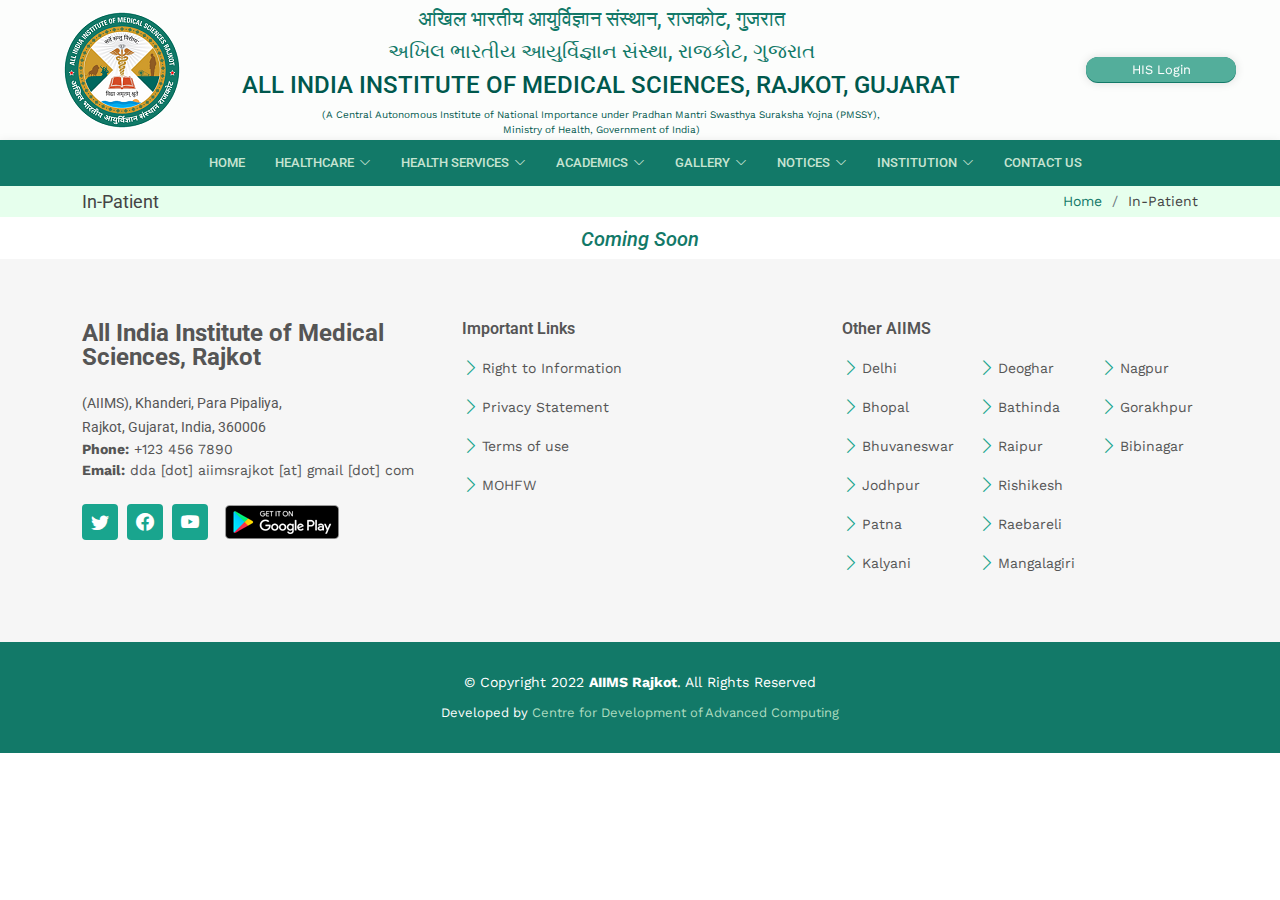
<file: pages/ipd.html>
<!DOCTYPE html>

<html lang="en" xmlns="http://www.w3.org/1999/xhtml">

<head>

  <!-- Page Meta -->
  <meta charset="utf-8" />
  <meta content="width=device-width, initial-scale=1.0" name="viewport">
  <meta content="AIIMS Hospital and University" name="description">
  <meta content="Hospital, Emergency, AIIMS, University, Medical, Institution, Government hospital, Government"
    name="keywords">
  <meta content="CDAC" name="author">

  <!-- Title Meta -->
  <title>In-Patient | AIIMS Rajkot</title>
  <link href="../assets/icons/favicon.png" rel="icon">
  <link rel="preconnect" href="https://fonts.googleapis.com">
  <link rel="preconnect" href="https://fonts.gstatic.com" crossorigin>
  <link
    href="https://fonts.googleapis.com/css2?family=Work+Sans:ital,wght@0,100;0,200;0,300;0,400;0,500;0,600;0,700;0,800;0,900;1,100;1,200;1,300;1,400;1,500;1,600;1,700;1,800;1,900&display=swap"
    rel="stylesheet">
  <link
    href="https://fonts.googleapis.com/css?family=Roboto:300,300i,400,400i,500,500i,600,600i,700,700i|Poppins:300,300i,400,400i,500,500i,600,600i,700,700i"
    rel="stylesheet">

  <!-- Thirdparty CSS -->
  <link href="../assets/thirdparty/css/animate.min.css" rel="stylesheet">
  <link href="../assets/thirdparty/css/aos.min.css" rel="stylesheet">

  <link href="../assets/thirdparty/bootstrap/css/bootstrap.min.css" rel="stylesheet">

  <link rel="stylesheet" type="text/css" href="../assets/thirdparty/data-tables/datatables.min.css" />


  <!-- <link href="https://cdn.jsdelivr.net/npm/bootstrap@5.1.3/dist/css/bootstrap.min.css" rel="stylesheet" integrity="sha384-1BmE4kWBq78iYhFldvKuhfTAU6auU8tT94WrHftjDbrCEXSU1oBoqyl2QvZ6jIW3" crossorigin="anonymous">
    -->
  <link href="../assets/thirdparty/css/bootstrap-icons.css" rel="stylesheet">
  <link href="../assets/thirdparty/css/boxicons.min.css" rel="stylesheet">

  <link href="../assets/thirdparty/fontawesome/css/all.min.css" rel="stylesheet">
  <link href="../assets/thirdparty/css/glightbox.min.css" rel="stylesheet">
  <link href="../assets/thirdparty/css/swiper-bundle.min.css" rel="stylesheet">

  <!-- CSS Stylesheets -->
  <link href="../assets/css/styles.css" rel="stylesheet">

</head>

<body>

  <!-- Title Section -->
  <div id="title-section" class="d-flex align-items-center">
    <div class="d-flex align-items-center justify-content-around">
      <!-- Logo -->
      <div class="align-items-center me-auto">
        <!-- Add class="d-none" to remove the logo in mobile version -->
        <a href="../index.html" class="logo me-auto"><img src="../assets/img/title-logo.png" alt=""></a>
      </div>
      <!-- Titles -->
      <div class="row text-center d-md-flex titles">
        <h5 class="md-none mt-1">अखिल भारतीय आयुर्विज्ञान संस्थान, राजकोट, गुजरात</h5>
        <h5 class="md-none">અખિલ ભારતીય આયુર્વિજ્ઞાન સંસ્થા, રાજકોટ, ગુજરાત</h5>
        <h4> ALL INDIA INSTITUTE OF MEDICAL SCIENCES, RAJKOT, GUJARAT</h4>
        <p class="md-none mb-0">(A Central Autonomous Institute of National Importance under Pradhan Mantri Swasthya
          Suraksha
          Yojna (PMSSY),<br>
          Ministry of Health, Government of India)
        </p>
      </div>
      <div class="d-md-flex title-buttons row">
        <button class="pushable"
          onclick="window.open('https://aiimsrajkot.prd.dcservices.in/AHIMSG5/hissso/loginLogin')">
          <span class="front">
            HIS Login
          </span>
        </button>
        <!-- <span class="screen-reader-buttons  justify-content-center">
          <button class="btn">A+</button>
          <button class="btn">A</button>
          <button class="btn">A-</button>
        </span>
        <button class="btn">Screen Reader</button> -->
      </div>
    </div>
  </div>


  <!-- Menu Bar Section -->
  <header id="menu" class="">
    <div class="container d-flex align-items-center justify-content-center">
      <div id="menu-title" class="menu-title title-buttons">
        <a href="https://aiimsrajkot.prd.dcservices.in/AHIMSG5/hissso/loginLogin" target="_blank" class="menu-btn">HIS
          Login</a>
      </div>
      <!-- menu links -->
      <nav id="navbar" class="navbar order-last order-lg-0">
        <ul class="navbar-links">
          <li><a class="nav-link scrollto" href="../index.html">Home</a></li>

          <li class="dropdown">
            <a class="nav-link" href="#title-section"><span>HealthCare</span><i class="bi bi-chevron-down"></i></a>
            <ul>
              <li><a href="../pages/ipd.html"><span>InPatient</span></a>
                <!-- <i class="bi bi-chevron-right"></i></a>
                <ul>
                  <li><a href="pages/ipd.html">InPatient Status</a></li>
                  <li><a href="pages/ipd.html">Insurance</a></li>
                  <li><a href="pages/ipd.html">Checkout Process</a></li>
                  <li><a href="pages/ipd.html">Visitor Policy</a></li>
                  <li><a href="pages/ipd.html">Queries and FAQs</a></li>
                </ul> -->
              </li>
              <li class="dropdown"><a href="../pages/opd.html"><span>Out Patient</span><i
                    class="bi bi-chevron-right"></i></a>
                <ul>
                  <li><a href="../pages/opd.html">Departments</a></li>
                  <li><a href="../pages/opd.html">Find a Doctor</a></li>
                  <li><a href="../pages/opd.html">Online Appointment</a></li>
                  <li><a href="../pages/opd.html">Schedule & Timings</a></li>
                </ul>
              </li>
              <!-- <li><a href="#emergency">Emergency Ward</a></li> -->
              <li><a href="https://esanjeevaniopd.in/" target="_blank">Tele-Consultation</a></li>
            </ul>
          </li>

          <li class="dropdown"><a class="nav-link" href="../index.html#services"><span>Health Services</span><i
                class="bi bi-chevron-down"></i></a>
            <ul>
              <li><a href="../index.html#services">Labs and diagnostics</a></li>
              <li><a href="../index.html#services">Pharmacy</a></li>
              <li><a href="https://www.eraktkosh.in/" target="_blank">Blood bank</a></li>
              <!-- <li><a href="#emergency">Emergency Services</a></li> -->
              <li><a href="../index.html#goi">Allied organizations</a></li>
            </ul>
          </li>

          <li class="dropdown"><a class="nav-link" href="../pages/academics.html"><span>Academics</span><i
                class="bi bi-chevron-down"></i></a>
            <ul>
              <li><a href="../pages/academics.html">Courses</a></li>
              <li><a href="../pages/academics.html">Library</a></li>
              <li><a href="../pages/academics.html">Research Projects</a></li>
              <li><a href="../pages/academics.html">Hostel</a></li>
              <li><a href="../pages/academics.html">Rules and Guidelines</a></li>
              <li><a href="../pages/academics.html">Admissions</a></li>
            </ul>
          </li>

          <!-- <li class="dropdown"><a class="nav-link" href="../pages/portals.html"><span>Portals</span><i
                class="bi bi-chevron-down"></i></a>
            <ul>
              <li><a href="#">Student</a></li>
              <li><a href="#">Faculty</a></li>
              <li><a href="#">Doctor</a></li>
              <li><a href="#">Medical Staff</a></li>
              <li><a href="#">Employee</a></li>
              <li><a href="#">Patient</a></li>
            </ul>
          </li> -->


          <li class="dropdown"><a class="nav-link" href="../pages/gallery.html"><span>Gallery</span><i
                class="bi bi-chevron-down"></i></a>
            <ul>
              <li><a href="../pages/gallery.html">Hospital</a></li>
              <li><a href="../pages/gallery.html">University</a></li>
              <li><a href="../pages/gallery.html">Events</a></li>
              <li><a href="../pages/gallery.html">Annual Reports</a></li>
              <li><a href="../pages/gallery.html">E-Magazines</a></li>
              <li><a href="../pages/gallery.html">Documents Archive</a></li>
            </ul>
          </li>

          <li class="dropdown"><a class="nav-link" href="../pages/notices.html"><span>Notices</span><i
                class="bi bi-chevron-down"></i></a>
            <ul>
              <li><a href="../pages/notices.html">Recruitment</a></li>
              <li><a href="../pages/notices.html">Admissions</a></li>
              <li><a href="../pages/notices.html">Press Releases</a></li>
              <li><a href="../pages/notices.html">Events</a></li>
              <li><a href="../pages/notices.html">Tenders</a></li>
              <!-- <hr class="mt-0 mb-0">
              <li><a href="pages/notices.html">Students</a></li>
              <li><a href="pages/notices.html">Faculty</a></li>
              <li><a href="pages/notices.html">Employees</a></li>
              <li><a href="pages/notices.html">Patient</a></li> -->
            </ul>
          </li>

          <li class="dropdown"><a class="nav-link" href="../pages/institute.html"><span>Institution</span><i
                class="bi bi-chevron-down"></i></a>
            <ul>
              <li><a href="../pages/institute.html">About</a></li>
              <li><a href="../pages/institute.html">Organization</a></li>
              <li><a href="../pages/institute.html">Dignitaries</a></li>
              <li><a href="../pages/institute.html">Key Administrators</a></li>
              <li><a href="../pages/institute.html">Core Committees</a></li>
              <li><a href="../pages/institute.html">Directory</a></li>
            </ul>
          </li>

          <li><a class="nav-link scrollto" href="../index.html#contact">Contact Us</a></li>
        </ul>
          <i class="bi bi-list mobile-nav-toggle"></i>
      </nav>
      <!-- CTA Button -->
      <!-- <a href="#appointment" class="menu-btn scrollto ms-auto"><span class="d-none d-md-inline">Book an</span>
        Appointment</a> -->
    </div>
  </header>


  <main id="main">

    <!-- ======= Breadcrumbs Section ======= -->
    <section class="breadcrumbs">
      <div class="container">

        <div class="d-flex justify-content-between align-items-center">
          <h2>In-Patient</h2>
          <ol>
            <li><a href="../index.html">Home</a></li>
            <li>In-Patient</li>
          </ol>
        </div>

      </div>
    </section><!-- End Breadcrumbs Section -->

    <!-- API loader  -->
    <div class="api-loader">
      <div class="loaderBar"></div>
    </div>

    <div class="">
      <span class="text-center fst-italic"><h5>Coming Soon</h5></span>
    </div>

    <!-- <div id="departments" class="departments">
      <div class="container" data-aos="fade-up">

        <div class="row" data-aos="fade-up" data-aos-delay="100">
          <div class="col-lg-3 mb-5 mb-lg-0">
            <ul class="nav nav-tabs flex-column">
              <li class="nav-item">
                <a class="nav-link active show" data-bs-toggle="tab" data-bs-target="#tab-1">
                  <h4>Patient Status</h4>
                  <p>View current status of the patient</p>
                </a>
              </li>
              <li class="nav-item mt-2">
                <a class="nav-link" data-bs-toggle="tab" data-bs-target="#tab-2">
                  <h4>Insurance</h4>
                  <p>View insurance information</p>
                </a>
              </li>
              <li class="nav-item mt-2">
                <a class="nav-link" data-bs-toggle="tab" data-bs-target="#tab-3">
                  <h4>Checkout Process</h4>
                  <p>View bill status, doctor sign off and checkout process</p>
                </a>
              </li>
              <li class="nav-item mt-2">
                <a class="nav-link" data-bs-toggle="tab" data-bs-target="#tab-4">
                  <h4>Vistor Policies</h4>
                  <p>View vistor timings, rules and accomodation pricing</p>
                </a>
              </li>
              <li class="nav-item mt-2">
                <a class="nav-link" data-bs-toggle="tab" data-bs-target="#tab-5">
                  <h4>FAQs</h4>
                  <p>Browse frequently asked questions and queries</p>
                </a>
              </li>
            </ul>
          </div>
          <div class="col-lg-9">
            <div class="tab-content">
              <div class="tab-pane active show" id="tab-1">
                <h3>Patient Status</h3>
                <p class="fst-italic">Coming Soon
                </p>
              </div>
              <div class="tab-pane" id="tab-2">
                <h3>Insurance</h3>
                <p class="fst-italic">Coming Soon</p>
              </div>
              <div class="tab-pane" id="tab-3">
                <h3>Checkout Process</h3>
                <p class="fst-italic">Coming Soon</p>
              </div>
              <div class="tab-pane" id="tab-4">
                <h3>Vistor Policies</h3>
                <p class="fst-italic">Coming Soon</p>
              </div>
              <div class="tab-pane" id="tab-5">
                <h3>FAQs</h3>
                <p class="fst-italic">Coming Soon</p>
              </div>
            </div>
          </div>
        </div>

      </div>
    </div> -->

  </main><!-- End #main -->


  <!-- Footer -->
  <footer id="footer">
    <div class="footer-top">
      <div class="container">
        <div class="row">

          <div class="col-sm">
            <div class="footer-info">
              <h3>All India Institute of Medical Sciences, Rajkot</h3>
              <p>(AIIMS), Khanderi, Para Pipaliya,<br> Rajkot, Gujarat, India, 360006</p>
              <strong>Phone:</strong> +123 456 7890<br>
              <strong>Email:</strong> dda [dot] aiimsrajkot [at] gmail [dot] com<br>
              </p>
              <div class="social-links mt-3">
                <a href="https://twitter.com/aiimsrajkot" class="twitter"><i class="bi bi-twitter"></i></a>
                <a href="https://www.facebook.com/aiimsrajkot/" target="_blank" class="facebook"><i
                    class="bi bi-facebook"></i></a>
                <a href="https://m.youtube.com/channel/UC0aNCYXJTCnDXBs4T4-zIOQ" class="google-plus"><i
                    class="bi bi-youtube"></i></a>
                <!-- <a href="#" class="linkedin"><i class="bi bi-linkedin"></i></a> -->
                <img src="../assets/img/govt-icons/google-play.png" alt="" class="img-fluid app-store-image"
                  onclick="window.open('https://play.google.com/store/apps/details?id=com.cdac.aiimsrajkot&hl=en_IN&gl=US')" />
              </div>
            </div>
          </div>

          <div class="col-sm footer-links">
            <h4>Important Links</h4>
            <ul>
              <li><i class="bi bi-chevron-right"></i> <a href="../pages/rti.html">Right to Information</a></li>
              <li><i class="bi bi-chevron-right"></i> <a href="../pages/privacy-statement.html">Privacy Statement</a></li>
              <li><i class="bi bi-chevron-right"></i> <a href="../pages/terms-of-use.html">Terms of use</a></li>
              <li><i class="bi bi-chevron-right"></i> <a href="https://www.mohfw.gov.in/" target="_blank">MOHFW</a></li>
            </ul>
          </div>

          <div class="col-sm footer-links">
            <h4>Other AIIMS</h4>
            <div class="row">
              <div class="col-sm">
                <ul>
                  <li><i class="bi bi-chevron-right"></i> <a href="https://aiims.edu/" target="_blank">Delhi</a></li>
                  <li><i class="bi bi-chevron-right"></i> <a href="https://www.aiimsbhopal.edu.in/"
                      target="_blank">Bhopal</a></li>
                  <li><i class="bi bi-chevron-right"></i> <a href="https://aiimsbhubaneswar.nic.in/"
                      target="_blank">Bhuvaneswar</a></li>
                  <li><i class="bi bi-chevron-right"></i> <a href="https://www.aiimsjodhpur.edu.in/"
                      target="_blank">Jodhpur</a></li>
                  <li><i class="bi bi-chevron-right"></i> <a href="https://aiimspatna.org/" target="_blank">Patna</a>
                  </li>
                  <li><i class="bi bi-chevron-right"></i> <a href="https://aiimskalyani.edu.in/"
                      target="_blank">Kalyani</a></li>
                </ul>
              </div>
              <div class="col-sm">
                <ul>
                  <li><i class="bi bi-chevron-right"></i> <a href="https://www.aiimsdeoghar.edu.in/"
                      target="_blank">Deoghar</a></li>
                  <li><i class="bi bi-chevron-right"></i> <a href="https://aiimsbathinda.edu.in/"
                      target="_blank">Bathinda</a></li>
                  <li><i class="bi bi-chevron-right"></i> <a href="https://www.aiimsraipur.edu.in/"
                      target="_blank">Raipur</a></li>
                  <li><i class="bi bi-chevron-right"></i> <a href="https://aiimsrishikesh.edu.in/"
                      target="_blank">Rishikesh</a></li>
                  <li><i class="bi bi-chevron-right"></i> <a href="https://aiimsrbl.edu.in/"
                      target="_blank">Raebareli</a></li>
                  <li><i class="bi bi-chevron-right"></i> <a href="https://www.aiimsmangalagiri.edu.in/"
                      target="_blank">Mangalagiri</a></li>
                </ul>
              </div>
              <div class="col-sm">
                <ul>
                  <li><i class="bi bi-chevron-right"></i> <a href="http://aiimsnagpur.edu.in/"
                      target="_blank">Nagpur</a></li>
                  <li><i class="bi bi-chevron-right"></i> <a href="https://aiimsgorakhpur.edu.in/"
                      target="_blank">Gorakhpur</a></li>
                  <li><i class="bi bi-chevron-right"></i> <a href="https://aiimsbibinagar.edu.in/"
                      target="_blank">Bibinagar</a></li>
                </ul>
              </div>
            </div>
          </div>
        </div>
      </div>
    </div>

    <div class="ender">
      <div class="copyright">
        &copy; Copyright 2022 <strong><span>AIIMS Rajkot</span></strong>. All Rights Reserved
      </div>
      <div class="credits">
        Developed by <a href="https://cdac.in/">Centre for Development of Advanced Computing</a>
      </div>
    </div>
  </footer><!-- End Footer -->


  <!-- Preloader -->
  <div id="preloader"></div>

  <!-- Page Home Scroller -->
  <a href="#" class="scroll-up d-flex align-items-center justify-content-center"><i
      class="bi bi-arrow-up-short"></i></a>

  <!-- Thirdparty JS -->
  <script src="../assets/thirdparty/purecounter/purecounter.js"></script>
  <script src="../assets/thirdparty/js/aos.js"></script>
  <!-- <script src="assets/thirdparty/js/bootstrap.bundle.min.js"></script> -->
  <script src="https://cdn.jsdelivr.net/npm/bootstrap@5.1.3/dist/js/bootstrap.bundle.min.js"
    integrity="sha384-ka7Sk0Gln4gmtz2MlQnikT1wXgYsOg+OMhuP+IlRH9sENBO0LRn5q+8nbTov4+1p"
    crossorigin="anonymous"></script>
  <script src="../assets/thirdparty/js/glightbox.min.js"></script>
  <script src="../assets/thirdparty/js/swiper-bundle.min.js"></script>
  <script type="text/javascript" src="../assets/thirdparty/JQuery/jquery-3.6.0.min.js"></script>
  <script type="text/javascript" src="../assets/thirdparty/JQuery/jquery.dataTables.min.js"></script>

  <!-- Main JS -->
  <script src="../assets/js/main.js"></script>
</body>

</html>
</file>
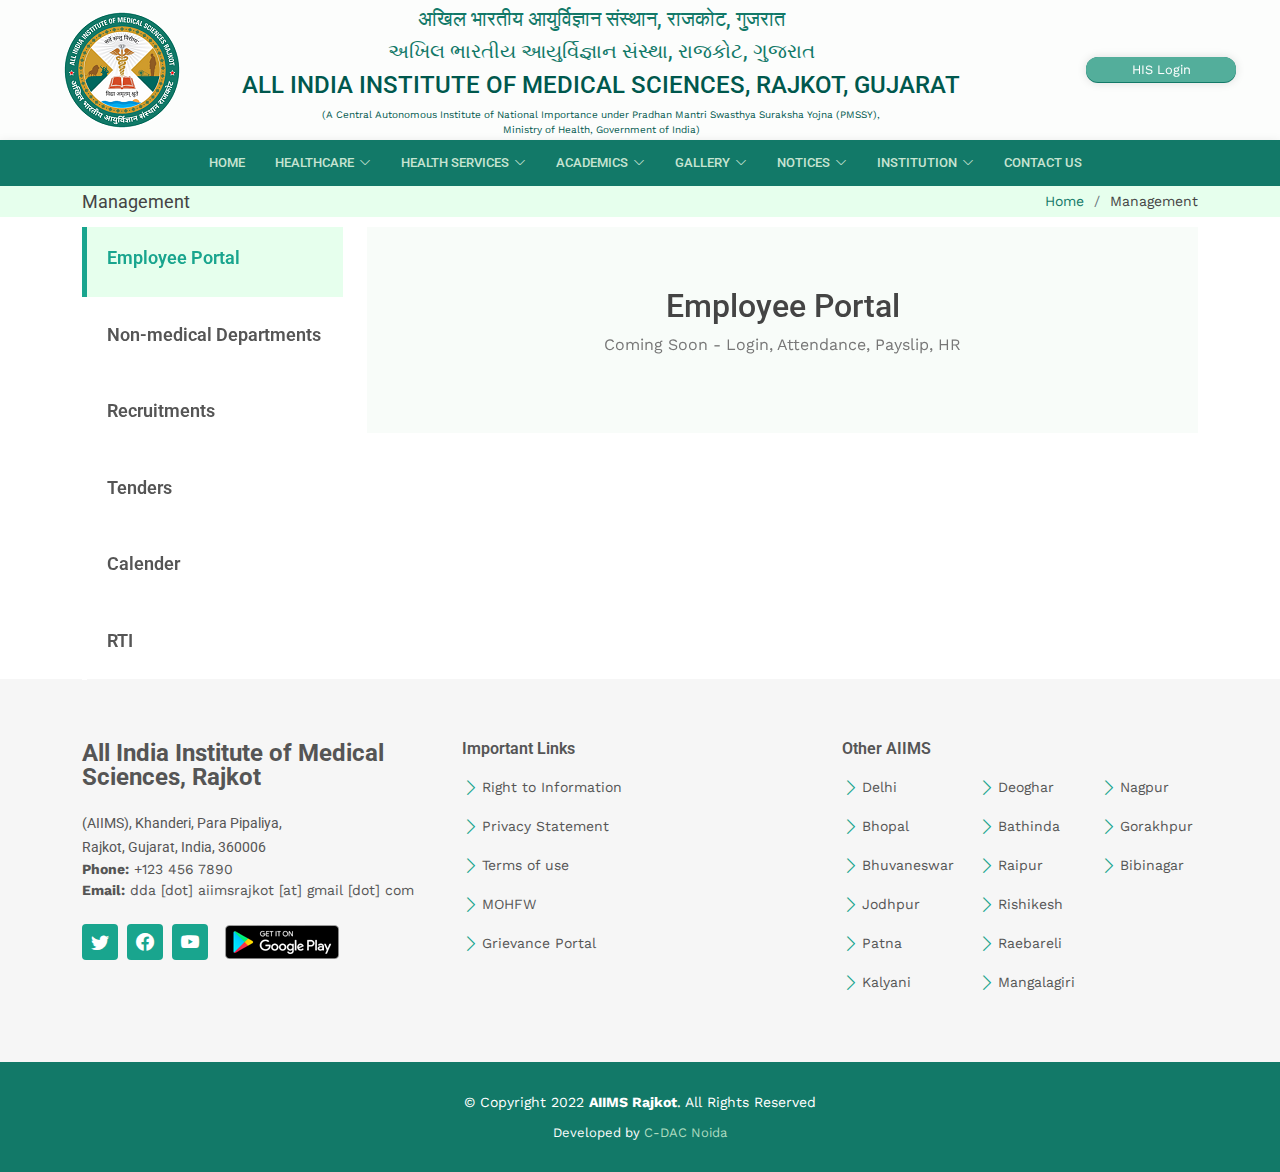
<file: pages/management.html>
<!DOCTYPE html>

<html lang="en" xmlns="http://www.w3.org/1999/xhtml">

<head>

  <!-- Page Meta -->
  <meta charset="utf-8" />
  <meta content="width=device-width, initial-scale=1.0" name="viewport">
  <meta content="AIIMS Hospital and University" name="description">
  <meta content="Hospital, Emergency, AIIMS, University, Medical, Institution, Government hospital, Government"
    name="keywords">
  <meta content="CDAC" name="author">

  <!-- Title Meta -->
  <title>Management | AIIMS Rajkot</title>
  <link href="../assets/icons/favicon.png" rel="icon">
  <link rel="preconnect" href="https://fonts.googleapis.com">
  <link rel="preconnect" href="https://fonts.gstatic.com" crossorigin>
  <link
    href="https://fonts.googleapis.com/css2?family=Work+Sans:ital,wght@0,100;0,200;0,300;0,400;0,500;0,600;0,700;0,800;0,900;1,100;1,200;1,300;1,400;1,500;1,600;1,700;1,800;1,900&display=swap"
    rel="stylesheet">
  <link
    href="https://fonts.googleapis.com/css?family=Roboto:300,300i,400,400i,500,500i,600,600i,700,700i|Poppins:300,300i,400,400i,500,500i,600,600i,700,700i"
    rel="stylesheet">

  <!-- Thirdparty CSS -->
  <link href="../assets/thirdparty/css/animate.min.css" rel="stylesheet">
  <link href="../assets/thirdparty/css/aos.min.css" rel="stylesheet">

  <link href="../assets/thirdparty/bootstrap/css/bootstrap.min.css" rel="stylesheet">

  <link rel="stylesheet" type="text/css" href="../assets/thirdparty/data-tables/datatables.min.css" />


  <!-- <link href="https://cdn.jsdelivr.net/npm/bootstrap@5.1.3/dist/css/bootstrap.min.css" rel="stylesheet" integrity="sha384-1BmE4kWBq78iYhFldvKuhfTAU6auU8tT94WrHftjDbrCEXSU1oBoqyl2QvZ6jIW3" crossorigin="anonymous">
    -->
  <link href="../assets/thirdparty/css/bootstrap-icons.css" rel="stylesheet">
  <link href="../assets/thirdparty/css/boxicons.min.css" rel="stylesheet">

  <link href="../assets/thirdparty/fontawesome/css/all.min.css" rel="stylesheet">
  <link href="../assets/thirdparty/css/glightbox.min.css" rel="stylesheet">
  <link href="../assets/thirdparty/css/swiper-bundle.min.css" rel="stylesheet">

  <!-- CSS Stylesheets -->
  <link href="../assets/css/styles.css" rel="stylesheet">

</head>

<body>

  <!-- Title Section -->
  <div id="title-section" class="d-flex align-items-center">
    <div class="d-flex align-items-center justify-content-around">
      <!-- Logo -->
      <div class="align-items-center me-auto">
        <!-- Add class="d-none" to remove the logo in mobile version -->
        <a href="../index.html" class="logo me-auto"><img src="../assets/img/title-logo.png" alt=""></a>
      </div>
      <!-- Titles -->
      <div class="row text-center d-md-flex titles">
        <h5 class="md-none mt-1">अखिल भारतीय आयुर्विज्ञान संस्थान, राजकोट, गुजरात</h5>
        <h5 class="md-none">અખિલ ભારતીય આયુર્વિજ્ઞાન સંસ્થા, રાજકોટ, ગુજરાત</h5>
        <h4> ALL INDIA INSTITUTE OF MEDICAL SCIENCES, RAJKOT, GUJARAT</h4>
        <p class="md-none mb-0">(A Central Autonomous Institute of National Importance under Pradhan Mantri Swasthya
          Suraksha
          Yojna (PMSSY),<br>
          Ministry of Health, Government of India)
        </p>
      </div>
      <div class="d-md-flex title-buttons row">
        <button class="pushable"
          onclick="window.open('https://aiimsrajkot.prd.dcservices.in/AHIMSG5/hissso/loginLogin')">
          <span class="front">
            HIS Login
          </span>
        </button>
        <!-- <span class="screen-reader-buttons  justify-content-center">
          <button class="btn">A+</button>
          <button class="btn">A</button>
          <button class="btn">A-</button>
        </span>
        <button class="btn">Screen Reader</button> -->
      </div>
    </div>
  </div>


  <!-- Menu Bar Section -->
  <header id="menu" class="">
    <div class="container d-flex align-items-center justify-content-center">
      <div id="menu-title" class="menu-title title-buttons">
        <a href="https://aiimsrajkot.prd.dcservices.in/AHIMSG5/hissso/loginLogin" target="_blank" class="menu-btn">HIS
          Login</a>
      </div>
      <!-- menu links -->
      <nav id="navbar" class="navbar order-last order-lg-0">
        <ul class="navbar-links">
          <li><a class="nav-link scrollto" href="../index.html">Home</a></li>

          <li class="dropdown">
            <a class="nav-link" href="#title-section"><span>HealthCare</span><i class="bi bi-chevron-down"></i></a>
            <ul>
              <li class="dropdown"><a href="../pages/ipd.html"><span>InPatient</span><i
                    class="bi bi-chevron-right"></i></a>
                <ul>
                  <li><a href="../pages/ipd.html">InPatient Status</a></li>
                  <li><a href="../pages/ipd.html">Insurance</a></li>
                  <li><a href="../pages/ipd.html">Checkout Process</a></li>
                  <li><a href="../pages/ipd.html">Visitor Policy</a></li>
                  <li><a href="../pages/ipd.html">Queries and FAQs</a></li>
                </ul>
              </li>
              <li class="dropdown"><a href="../pages/opd.html"><span>Out Patient</span><i
                    class="bi bi-chevron-right"></i></a>
                <ul>
                  <li><a href="../pages/opd.html">Departments</a></li>
                  <li><a href="../pages/opd.html">Find a Doctor</a></li>
                  <li><a href="../pages/opd.html">Online Appointment</a></li>
                  <li><a href="../pages/opd.html">Schedule & Timings</a></li>
                </ul>
              </li>
              <li><a href="../index.html#emergency">Emergency Ward</a></li>
              <li><a href="https://esanjeevaniopd.in/" target="_blank">Tele-Consultation</a></li>
            </ul>
          </li>

          <li class="dropdown"><a class="nav-link" href="../index.html#services"><span>Health Services</span><i
                class="bi bi-chevron-down"></i></a>
            <ul>
              <li><a href="../index.html#services">Labs and diagnostics</a></li>
              <li><a href="#services">Amrit Pharmacy</a></li>
              <!-- <li><a href="https://www.eraktkosh.in/" target="_blank">Blood bank</a></li> -->
              <li><a href="../pages/academics.html">Research Labs</a></li>
              <li><a href="../index.html#emergency">Emergency Services</a></li>
              <li><a href="../index.html#goi">Allied organizations</a></li>
            </ul>
          </li>

          <li class="dropdown"><a class="nav-link" href="../pages/academics.html"><span>Academics</span><i
                class="bi bi-chevron-down"></i></a>
            <ul>
              <li><a href="../pages/academics.html">Courses</a></li>
              <li><a href="../pages/academics.html">Library</a></li>
              <li><a href="../pages/academics.html">Research Projects</a></li>
              <li><a href="../pages/academics.html">Hostel</a></li>
              <li><a href="../pages/academics.html">Rules and Guidelines</a></li>
              <li><a href="../pages/academics.html">Admissions</a></li>
            </ul>
          </li>

          <!-- <li class="dropdown"><a class="nav-link" href="pages/portals.html"><span>Portals</span><i
                class="bi bi-chevron-down"></i></a>
            <ul>
              <li><a href="#">Student</a></li>
              <li><a href="#">Faculty</a></li>
              <li><a href="#">Doctor</a></li>
              <li><a href="#">Medical Staff</a></li>
              <li><a href="#">Employee</a></li>
              <li><a href="#">Patient</a></li>
            </ul>
          </li> -->


          <li class="dropdown"><a class="nav-link" href="../pages/gallery.html"><span>Gallery</span><i
                class="bi bi-chevron-down"></i></a>
            <ul>
              <li><a href="../pages/gallery.html">Hospital</a></li>
              <li><a href="../pages/gallery.html">University</a></li>
              <li><a href="../pages/gallery.html">Events</a></li>
              <li><a href="../pages/gallery.html">Annual Reports</a></li>
              <li><a href="../pages/gallery.html">E-Magazines</a></li>
              <li><a href="../pages/gallery.html">Documents Archive</a></li>
            </ul>
          </li>

          <li class="dropdown"><a class="nav-link" href="../pages/notices.html"><span>Notices</span><i
                class="bi bi-chevron-down"></i></a>
            <ul>
              <li><a href="../pages/notices.html">Recruitment</a></li>
              <li><a href="../pages/notices.html">Admissions</a></li>
              <li><a href="../pages/notices.html">Press Releases</a></li>
              <li><a href="../pages/notices.html">Events</a></li>
              <li><a href="../pages/notices.html">Tenders</a></li>
              <hr class="mt-0 mb-0">
              <li><a href="../pages/notices.html">Students</a></li>
              <li><a href="../pages/notices.html">Faculty</a></li>
              <li><a href="../pages/notices.html">Employees</a></li>
              <li><a href="../pages/notices.html">Patient</a></li>
            </ul>
          </li>

          <li class="dropdown"><a class="nav-link" href="../pages/institute.html"><span>Institution</span><i
                class="bi bi-chevron-down"></i></a>
            <ul>
              <li><a href="../pages/institute.html">About</a></li>
              <li><a href="../pages/institute.html">Organization</a></li>
              <li><a href="../pages/institute.html">Dignitaries</a></li>
              <li><a href="../pages/institute.html">Key Administrators</a></li>
              <li><a href="../pages/institute.html">Core Committees</a></li>
              <li><a href="../pages/institute.html">Directory</a></li>
            </ul>
          </li>

          <li><a class="nav-link scrollto" href="../index.html#contact">Contact Us</a></li>
        </ul>
        <i class="bi bi-list mobile-nav-toggle ms-auto"></i>
      </nav>
      <!-- CTA Button -->
      <!-- <a href="../index.html#appointment" class="menu-btn scrollto ms-auto"><span class="d-none d-md-inline">Book an</span>
        Appointment</a> -->
    </div>
  </header>




  <main id="main">

    <!-- ======= Breadcrumbs Section ======= -->
    <section class="breadcrumbs">
      <div class="container">

        <div class="d-flex justify-content-between align-items-center">
          <h2>Management</h2>
          <ol>
            <li><a href="../index.html">Home</a></li>
            <li>Management</li>
          </ol>
        </div>

      </div>
    </section><!-- End Breadcrumbs Section -->
    <!-- API loader  -->
    <div class="api-loader">
      <div class="loaderBar"></div>
    </div>

    <div id="departments" class="departments">
      <div class="container" data-aos="fade-up">

        <div class="row" data-aos="fade-up" data-aos-delay="100">

          <!-- Tab Headers -->
          <div class="col-lg-3 mb-4 mb-lg-0">
            <ul class="nav nav-tabs flex-column">
              <li class="nav-item">
                <a class="nav-link active show" data-bs-toggle="tab" data-bs-target="#tab-1">
                  <h4>Employee Portal</h4>
                </a>
              </li>
              <li class="nav-item mt-2">
                <a class="nav-link" data-bs-toggle="tab" data-bs-target="#tab-2">
                  <h4>Non-medical Departments</h4>
                </a>
              </li>
              <li class="nav-item mt-2">
                <a class="nav-link" data-bs-toggle="tab" data-bs-target="#tab-3">
                  <h4>Recruitments</h4>
                </a>
              </li>
              <li class="nav-item mt-2">
                <a class="nav-link" data-bs-toggle="tab" data-bs-target="#tab-4">
                  <h4>Tenders</h4>
                </a>
              </li>
              <li class="nav-item mt-2">
                <a class="nav-link" data-bs-toggle="tab" data-bs-target="#tab-5">
                  <h4>Calender</h4>
                </a>
              </li>
              <li class="nav-item mt-2">
                <a class="nav-link" data-bs-toggle="tab" data-bs-target="#tab-6">
                  <h4>RTI</h4>
                </a>
              </li>
            </ul>
          </div>

          <!-- Tab Content-->
          <div class="col-lg-9">
            <div class="tab-content">
              <div class="tab-pane active show" id="tab-1">
                <section>
                  <div class="container" data-aos="fade-up">
                    <div class="text-center mb-3">
                      <h2>Employee Portal</h2>
                      <p>Coming Soon - Login, Attendance, Payslip, HR</p>
                    </div>
                  </div>
                </section>
              </div>
              <div class="tab-pane" id="tab-2">
                <section class="text-center">
                  <h2>Non-medical Departments</h2>
                  <p class="fst-italic">Our glossary of non-medical departments</p>
                </section>
              </div>
              <div class="tab-pane" id="tab-3">
                <section id="dignitaries" class="dignitaries">
                  <div class="container" data-aos="fade-up">
                    <div class="text-center mb-3">
                      <h2>Recruitments</h2>
                      <p>View recruitment notices and results</p>
                    </div>
                  </div>
                </section>
              </div>
              <div class="tab-pane" id="tab-4">
                <section id="services" class="services">
                  <div class="container" data-aos="fade-up">
                    <div class="text-center mb-3">
                      <h2>Tenders</h2>
                      <p>View Tenders and contracts</p>
                    </div>
                  </div>
                </section>
              </div>
              <div class="tab-pane" id="tab-5">
                <section id="committees">
                  <div class="text-center mb-3">
                    <h2 class="mb-3">Calender</h2>
                    <p>View Management Calender</p>
                  </div>
                </section>
              </div>
              <div class="tab-pane" id="tab-6">
                <section>
                  <div class="text-center mb-3">
                    <h2>RTI</h2>
                    <p>View RTI Documents</p>
                  </div>

                </section>
              </div>
            </div>
          </div>
        </div>

      </div>
    </div>

  </main><!-- End #main -->

  <!-- ========= Modals Section ========= -->


  <!-- DIGNITARIES MODALS -->
  <!-- President Modal -->
  <div class="modal fade" id="president-modal" tabindex="-1" aria-labelledby="president-modal-label" aria-hidden="true"
    data-backdrop="false">
    <div class="modal-dialog modal-dialog-scrollable">
      <div class="modal-content">
        <div class="modal-header">
          <h5 class="modal-title" id="president-modal-label">President's Profile</h5>
          <button type="button" class="btn-close" data-bs-dismiss="modal" aria-label="Close"></button>
        </div>
        <div class="modal-body">
          &nbsp;&nbsp;&nbsp; Dr. Pradeep Kumar Dave has been nominated as the President of AIIMS, Rajkot vide Gazette
          notification dated
          11th March 2020.
          <br>
          &nbsp;&nbsp;&nbsp;Dr.Pradeep Kumar Dave is an orthopaedic surgeon. He graduated from the All India Institute
          of Medical
          Sciences, New Delhi (AIIMS, Delhi) and joined the Institute as a member of faculty. He rose to become the
          Director of AIIMS Delhi from where he superannuated in the year 2003. He has continued his passion for
          medicine as Chairman of Rockland Hospital as well as in capacity of Advisor Chairman of the Medeor Hospital.
          Prof. Dave is a former editor of the Indian Journal of Orthopaedics and has served as the President of the
          Association of Spine Surgeons of India. He is an Emeritus Professor of the National Academy of Medical
          Sciences (NAMS) and is a Fellow of Royal College of Physicians and Surgeons of Glasgow, Indian Orthopaedics
          Association, National Academy of Medical Sciences, International Medical Science Academy, and the Indian
          chapter of the International College of Surgeons. The Government of India awarded him the fourth highest
          civilian award of the Padma Shri in 2000, for his services in the fields of ecology and environment.
        </div>
        <div class="modal-footer">
          <button type="button" class="btn btn-secondary" data-bs-dismiss="modal">Close</button>
        </div>
      </div>
    </div>
  </div>

  <!-- Director Modal -->
  <div class="modal fade" id="director-modal" tabindex="-1" aria-labelledby="director-modal-label" aria-hidden="true"
    data-backdrop="false">
    <div class="modal-dialog modal-dialog-scrollable">
      <div class="modal-content">
        <div class="modal-header">
          <h5 class="modal-title" id="director-modal-label">Executive Director's Profile</h5>
          <button type="button" class="btn-close" data-bs-dismiss="modal" aria-label="Close"></button>
        </div>
        <div class="modal-body">
          &nbsp;&nbsp;&nbsp;Prof Dr ( Col ) CDS Katoch is alumnus of Government Medical College, Jammu and joined Army
          Medical corps in
          1987. He belongs to a small town, Khaira- Palampur of Himachal Pradesh popularly known as mini Indian
          Switzerland and DEV Bhoomi. He has a small family of two sons and wife Dr (Major) Mrs Shashi Katoch (Retd) is
          a Dental Surgeon. He post graduated in Internal Medicine in 1997 from Delhi University and then
          superspecialised in Pulmonary Medicine in 2005 from Pune University. He is Undergraduate and Postgraduate
          teacher in Medicine and Pulmonary Medicine. He is examiner and assessor of National Board of Examination. He
          has guided dozens of National and International postgraduate medical students at Armed Forces Medical College
          Pune. He has many national and international publications to his credit. He has exposure of various
          appointments in civil and army adding to his vast experience.
          <br><br>
          &nbsp;&nbsp;&nbsp;His association with people of different attitudes and attributes during his service
          exposure itself speaks
          volumes of his human approach of his conduct. He has always adopted a humane approach while dealing with
          medical and administrative issues. Its this approach which makes Prof Katoch very popular among his students
          and patients.
          <br><br>
          &nbsp;&nbsp;&nbsp;Prof CDS Katoch superannuated from Army Medical Corps in July 2020 after 34 years of
          glorious service. He was
          Prof and Head of Department of Pulmonary, Critical Care and Sleep medicine at Army Institute of Cardiothoracic
          Sciences, AFMC Pune. As a clinician, bed side skills and Pulmonary Interventions are very close to his heart
          and he has a passion for Research and Academics. Prof Dr CDS Katoch is a member of various national and
          International professional organizations and is reviewer of many professional journals.
        </div>
        <div class="modal-footer">
          <button type="button" class="btn btn-secondary" data-bs-target="#director-message-modal"
            data-bs-toggle="modal">View Director's Message</button>
        </div>
      </div>
    </div>
  </div>
  <!-- Director's Message Modal -->
  <div class="modal fade" id="director-message-modal" tabindex="-1" aria-labelledby="director-message-modal-label"
    aria-hidden="true" data-backdrop="false">
    <div class="modal-dialog modal-dialog-scrollable">
      <div class="modal-content">
        <div class="modal-header">
          <h5 class="modal-title" id="director-message-modal-label">Executive Director's Message</h5>
          <button type="button" class="btn-close" data-bs-dismiss="modal" aria-label="Close"></button>
        </div>
        <div class="modal-body">
          I feel proud upon assuming the office of Executive Director AIIMS Rajkot Gujarat. AIIMS Rajkot is one of the
          Institute of National Importance (INI) .The main thrust of the institute will be to develop the budding Indian
          medical graduates holistically and make them take over the role of first contact in preventive, promotive and
          comprehensive medical care. Inculcation of clinical skills and judicious use of medical technology will be
          part of the curriculum. The Undergraduate curriculum will be modeled as per changing scenarios and
          developments. More objective ways of assessment will be adopted in phase manner.
          <br>
          As we grow with time patient care will take a lead. We have kept our milestone of starting OPD services for
          our esteemed patients by December 2021 to March 2022 in the new campus and IPD by June to September 2022. To
          extend rural and Urban tertiary health care services at the new campus will be our priority.
          <br>
          We will strive hard to establish post graduate & postdoctoral studies, Dental and Nursing college, sooner than
          later. We look forward to having MOUs with national and international INIs in various fields.AYUSH will be an
          integral part of our health care delivery. Institute faculty and students will be provided an ambience to
          promote research and publication.
        </div>
        <div class="modal-footer">
          <button type="button" class="btn btn-secondary" data-bs-target="#director-modal" data-bs-toggle="modal">View
            Director's Profile</button>
        </div>
      </div>
    </div>
  </div>

  <!-- ADMINISTRATORS MODALS -->
  <div class="modal fade" id="dda-modal" tabindex="-1" aria-labelledby="dda-modal-label" aria-hidden="true"
    data-backdrop="false">
    <div class="modal-dialog modal-dialog-scrollable">
      <div class="modal-content">
        <div class="modal-header">
          <h5 class="modal-title" id="dda-modal-label">Deputy Director (Administration) Profile</h5>
          <button type="button" class="btn-close" data-bs-dismiss="modal" aria-label="Close"></button>
        </div>
        <div class="modal-body">
          <h5>Shramdeep Sinha (श्रमदीप सिन्हा) IRS </h5>
          Shramdeep Sinha (श्रमदीप सिन्हा) is an Indian Revenue Service (IRS) Officer of 2004 Batch.He is on deputation
          to PMSSY, Ministry of Health and Family Welfare since March 2018. He joined his deputation duties in March
          2018 as founder Deputy Director (Administration) of AIIMS,Mangalagiri. And also served as Officer on Special
          Duty to the President, AIIMS, Mangalagiri. He was instrumental in commencement of Medical college and OPD in
          AIIMS Mangalagiri. He also held additional charge of AIIMS, Bhopal for over an year and during the challenging
          times of COVID pandemic. He has been laterally shifted to AIIMS Rajkot in November 2020. He is an alumni of
          University of Allahabad from where he completed his post-graduation with Gold Medal. He was enrolled as
          CSIR-JRF before being selected in Civil Services Examination in the year 2004 (CSE 2003). He is also an alumni
          of IIM-Bangalore from where he completed his PGPPM (2013-15) with one semester in Syracuse University of New
          York. He has recently attended a mid-career course in ISB Hyderabad and Duke, USA. He has served Additional
          Director-cum-Faculty in the prestigious National Academy of Direct Taxes, Nagpur, Maharashtra. As faculty he
          has been a Course Director for Orientation batch of newly promoted Assistant Commissioners of Income Tax, and
          has taken sessions for IRS officers of India and Tax administrators of SAARC and Common Wealth Nations.
        </div>
        <div class="modal-footer">
          <button type="button" class="btn btn-secondary" data-bs-dismiss="modal">Close</button>
        </div>
      </div>
    </div>
  </div>


  <!-- Footer -->
  <footer id="footer">
    <div class="footer-top">
      <div class="container">
        <div class="row">

          <div class="col-sm">
            <div class="footer-info">
              <h3>All India Institute of Medical Sciences, Rajkot</h3>
              <p>(AIIMS), Khanderi, Para Pipaliya,<br> Rajkot, Gujarat, India, 360006</p>
              <strong>Phone:</strong> +123 456 7890<br>
              <strong>Email:</strong> dda [dot] aiimsrajkot [at] gmail [dot] com<br>
              </p>
              <div class="social-links mt-3">
                <a href="https://twitter.com/aiimsrajkot" class="twitter"><i class="bi bi-twitter"></i></a>
                <a href="https://www.facebook.com/aiimsrajkot/" target="_blank" class="facebook"><i
                    class="bi bi-facebook"></i></a>
                <a href="https://m.youtube.com/channel/UC0aNCYXJTCnDXBs4T4-zIOQ" class="google-plus"><i
                    class="bi bi-youtube"></i></a>
                <!-- <a href="#" class="linkedin"><i class="bi bi-linkedin"></i></a> -->
                <img src="../assets/img/govt-icons/google-play.png" alt="" class="img-fluid app-store-image"
                  onclick="window.open('https://play.google.com/store/apps/details?id=com.cdac.aiimsrajkot&hl=en_IN&gl=US')" />
              </div>
            </div>
          </div>

          <div class="col-sm footer-links">
            <h4>Important Links</h4>
            <ul>
              <li><i class="bi bi-chevron-right"></i> <a href="rti.html">Right to Information</a></li>
              <li><i class="bi bi-chevron-right"></i> <a href="privacy-statement.html">Privacy Statement</a></li>
              <li><i class="bi bi-chevron-right"></i> <a href="terms-of-use.html">Terms of use</a></li>
              <li><i class="bi bi-chevron-right"></i> <a href="https://www.mohfw.gov.in/" target="_blank">MOHFW</a></li>
              <li><i class="bi bi-chevron-right"></i> <a href="#">Grievance Portal</a></li>
            </ul>
          </div>

          <div class="col-sm footer-links">
            <h4>Other AIIMS</h4>
            <div class="row">
              <div class="col-sm">
                <ul>
                  <li><i class="bi bi-chevron-right"></i> <a href="https://aiims.edu/" target="_blank">Delhi</a></li>
                  <li><i class="bi bi-chevron-right"></i> <a href="https://www.aiimsbhopal.edu.in/"
                      target="_blank">Bhopal</a></li>
                  <li><i class="bi bi-chevron-right"></i> <a href="https://aiimsbhubaneswar.nic.in/"
                      target="_blank">Bhuvaneswar</a></li>
                  <li><i class="bi bi-chevron-right"></i> <a href="https://www.aiimsjodhpur.edu.in/"
                      target="_blank">Jodhpur</a></li>
                  <li><i class="bi bi-chevron-right"></i> <a href="https://aiimspatna.org/" target="_blank">Patna</a>
                  </li>
                  <li><i class="bi bi-chevron-right"></i> <a href="https://aiimskalyani.edu.in/"
                      target="_blank">Kalyani</a></li>
                </ul>
              </div>
              <div class="col-sm">
                <ul>
                  <li><i class="bi bi-chevron-right"></i> <a href="https://www.aiimsdeoghar.edu.in/"
                      target="_blank">Deoghar</a></li>
                  <li><i class="bi bi-chevron-right"></i> <a href="https://aiimsbathinda.edu.in/"
                      target="_blank">Bathinda</a></li>
                  <li><i class="bi bi-chevron-right"></i> <a href="https://www.aiimsraipur.edu.in/"
                      target="_blank">Raipur</a></li>
                  <li><i class="bi bi-chevron-right"></i> <a href="https://aiimsrishikesh.edu.in/"
                      target="_blank">Rishikesh</a></li>
                  <li><i class="bi bi-chevron-right"></i> <a href="https://aiimsrbl.edu.in/"
                      target="_blank">Raebareli</a></li>
                  <li><i class="bi bi-chevron-right"></i> <a href="https://www.aiimsmangalagiri.edu.in/"
                      target="_blank">Mangalagiri</a></li>
                </ul>
              </div>
              <div class="col-sm">
                <ul>
                  <li><i class="bi bi-chevron-right"></i> <a href="http://aiimsnagpur.edu.in/"
                      target="_blank">Nagpur</a></li>
                  <li><i class="bi bi-chevron-right"></i> <a href="https://aiimsgorakhpur.edu.in/"
                      target="_blank">Gorakhpur</a></li>
                  <li><i class="bi bi-chevron-right"></i> <a href="https://aiimsbibinagar.edu.in/"
                      target="_blank">Bibinagar</a></li>
                </ul>
              </div>
            </div>
          </div>
        </div>
      </div>
    </div>

    <div class="ender">
      <div class="copyright">
        &copy; Copyright 2022 <strong><span>AIIMS Rajkot</span></strong>. All Rights Reserved
      </div>
      <div class="credits">
        Developed by <a href="https://cdac.in/">C-DAC Noida</a>
      </div>
    </div>
  </footer><!-- End Footer -->


  <!-- Preloader -->
  <div id="preloader"></div>

  <!-- Page Home Scroller -->
  <a href="#" class="scroll-up d-flex align-items-center justify-content-center"><i
      class="bi bi-arrow-up-short"></i></a>

  <!-- Thirdparty JS -->
  <script src="../assets/thirdparty/purecounter/purecounter.js"></script>
  <script src="../assets/thirdparty/js/aos.js"></script>
  <!-- <script src="assets/thirdparty/js/bootstrap.bundle.min.js"></script> -->
  <script src="https://cdn.jsdelivr.net/npm/bootstrap@5.1.3/dist/js/bootstrap.bundle.min.js"
    integrity="sha384-ka7Sk0Gln4gmtz2MlQnikT1wXgYsOg+OMhuP+IlRH9sENBO0LRn5q+8nbTov4+1p"
    crossorigin="anonymous"></script>
  <script src="../assets/thirdparty/js/glightbox.min.js"></script>
  <script src="../assets/thirdparty/js/swiper-bundle.min.js"></script>
  <script type="text/javascript" src="../assets/thirdparty/JQuery/jquery-3.6.0.min.js"></script>
  <script type="text/javascript" src="../assets/thirdparty/JQuery/jquery.dataTables.min.js"></script>
  <!-- Main JS -->
  <script src="../assets/js/main.js"></script>
</body>

</html>
</file>
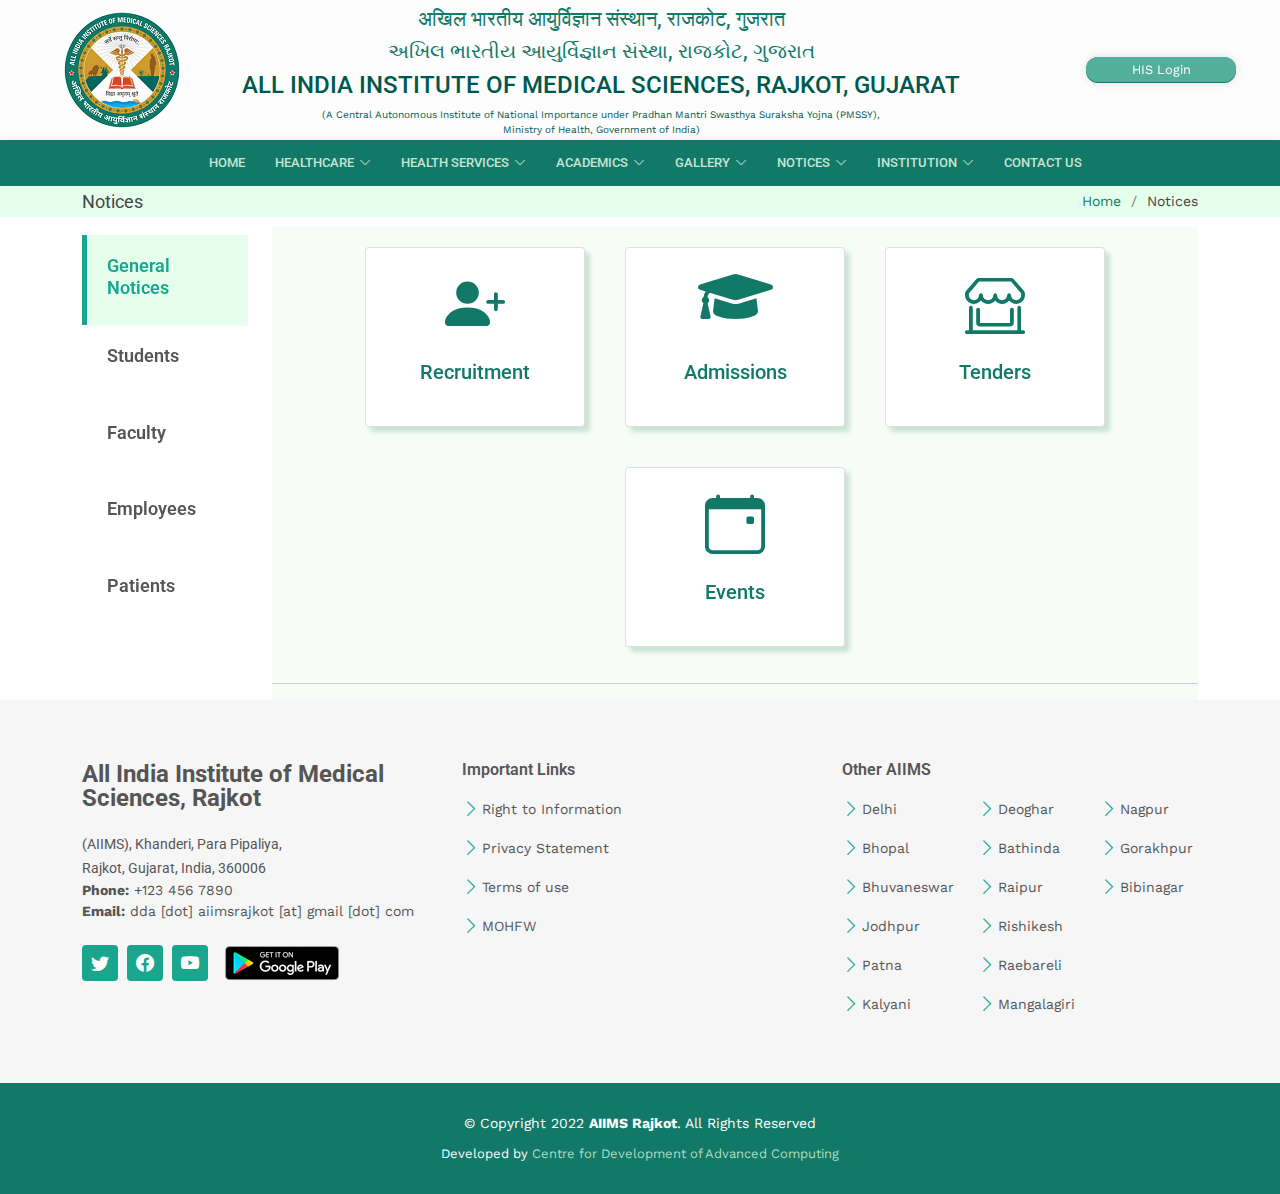
<file: pages/notices.html>
<!DOCTYPE html>

<html lang="en" xmlns="http://www.w3.org/1999/xhtml">

<head>

  <!-- Page Meta -->
  <meta charset="utf-8" />
  <meta content="width=device-width, initial-scale=1.0" name="viewport">
  <meta content="AIIMS Hospital and University" name="description">
  <meta content="Hospital, Emergency, AIIMS, University, Medical, Institution, Government hospital, Government"
    name="keywords">
  <meta content="CDAC" name="author">

  <!-- Title Meta -->
  <title>Notices | AIIMS Rajkot</title>
  <link href="../assets/icons/favicon.png" rel="icon">
  <link rel="preconnect" href="https://fonts.googleapis.com">
  <link rel="preconnect" href="https://fonts.gstatic.com" crossorigin>
  <link
    href="https://fonts.googleapis.com/css2?family=Work+Sans:ital,wght@0,100;0,200;0,300;0,400;0,500;0,600;0,700;0,800;0,900;1,100;1,200;1,300;1,400;1,500;1,600;1,700;1,800;1,900&display=swap"
    rel="stylesheet">
  <link
    href="https://fonts.googleapis.com/css?family=Roboto:300,300i,400,400i,500,500i,600,600i,700,700i|Poppins:300,300i,400,400i,500,500i,600,600i,700,700i"
    rel="stylesheet">

  <!-- Thirdparty CSS -->
  <link href="../assets/thirdparty/css/animate.min.css" rel="stylesheet">
  <link href="../assets/thirdparty/css/aos.min.css" rel="stylesheet">

  <link href="../assets/thirdparty/bootstrap/css/bootstrap.min.css" rel="stylesheet">

  <link rel="stylesheet" type="text/css" href="../assets/thirdparty/data-tables/datatables.min.css" />
  <link rel="stylesheet" type="text/css"
    href="../assets/thirdparty/data-tables/DataTables-1.11.5/css/jquery.dataTables.min.css">


  <!-- <link href="https://cdn.jsdelivr.net/npm/bootstrap@5.1.3/dist/css/bootstrap.min.css" rel="stylesheet" integrity="sha384-1BmE4kWBq78iYhFldvKuhfTAU6auU8tT94WrHftjDbrCEXSU1oBoqyl2QvZ6jIW3" crossorigin="anonymous">
    -->
  <link href="../assets/thirdparty/css/bootstrap-icons.css" rel="stylesheet">
  <link href="../assets/thirdparty/css/boxicons.min.css" rel="stylesheet">

  <link href="../assets/thirdparty/fontawesome/css/all.min.css" rel="stylesheet">
  <link href="../assets/thirdparty/css/glightbox.min.css" rel="stylesheet">
  <link href="../assets/thirdparty/css/swiper-bundle.min.css" rel="stylesheet">

  <!-- CSS Stylesheets -->
  <link href="../assets/css/styles.css" rel="stylesheet">
  <script>
    /* API Loaders */

    function openBase64(doctype, docid) {
      
      $.ajax({
        url: 'http://10.226.28.236:8084//Aiims_Portal/service/notices/base64',
        type: 'POST',
        headers: { 'Content-Type': 'application/x-www-form-urlencoded' },
        data: { 'hospitalcode': 24922, 'docid': docid, 'doctype': doctype },
        transformRequest: function (obj) {
          var str = [];
          for (var p in obj)
            str.push(encodeURIComponent(p) + "=" + encodeURIComponent(obj[p]));
          return str.join("&");
        },
        success: function (result) {
          const  resultJSON = JSON.parse(result);
          let pdfWindow = window.open("");
          pdfWindow.document.write(
            "<iframe width='100%' height='100%' src='data:application/pdf;base64," +resultJSON.base64+ "'></iframe>"
          )
        },
        error: function (result) {
          alert("API error - " + result.message);
        }
      });
    }
  </script>
</head>

<body>

  <!-- Title Section -->
  <div id="title-section" class="d-flex align-items-center">
    <div class="d-flex align-items-center justify-content-around">
      <!-- Logo -->
      <div class="align-items-center me-auto">
        <!-- Add class="d-none" to remove the logo in mobile version -->
        <a href="../index.html" class="logo me-auto"><img src="../assets/img/title-logo.png" alt=""></a>
      </div>
      <!-- Titles -->
      <div class="row text-center d-md-flex titles">
        <h5 class="md-none mt-1">अखिल भारतीय आयुर्विज्ञान संस्थान, राजकोट, गुजरात</h5>
        <h5 class="md-none">અખિલ ભારતીય આયુર્વિજ્ઞાન સંસ્થા, રાજકોટ, ગુજરાત</h5>
        <h4> ALL INDIA INSTITUTE OF MEDICAL SCIENCES, RAJKOT, GUJARAT</h4>
        <p class="md-none mb-0">(A Central Autonomous Institute of National Importance under Pradhan Mantri Swasthya
          Suraksha
          Yojna (PMSSY),<br>
          Ministry of Health, Government of India)
        </p>
      </div>
      <div class="d-md-flex title-buttons row">
        <button class="pushable"
          onclick="window.open('https://aiimsrajkot.prd.dcservices.in/AHIMSG5/hissso/loginLogin')">
          <span class="front">
            HIS Login
          </span>
        </button>
        <!-- <span class="screen-reader-buttons  justify-content-center">
          <button class="btn">A+</button>
          <button class="btn">A</button>
          <button class="btn">A-</button>
        </span>
        <button class="btn">Screen Reader</button> -->
      </div>
    </div>
  </div>


  <!-- Menu Bar Section -->
  <header id="menu" class="">
    <div class="container d-flex align-items-center justify-content-center">
      <div id="menu-title" class="menu-title title-buttons">
        <a href="https://aiimsrajkot.prd.dcservices.in/AHIMSG5/hissso/loginLogin" target="_blank" class="menu-btn">HIS
          Login</a>
      </div>
      <!-- menu links -->
      <nav id="navbar" class="navbar order-last order-lg-0">
        <ul class="navbar-links">
          <li><a class="nav-link scrollto" href="../index.html">Home</a></li>

          <li class="dropdown">
            <a class="nav-link" href="#title-section"><span>HealthCare</span><i class="bi bi-chevron-down"></i></a>
            <ul>
              <li><a href="../pages/ipd.html"><span>InPatient</span></a>
                <!-- <i class="bi bi-chevron-right"></i></a>
                <ul>
                  <li><a href="pages/ipd.html">InPatient Status</a></li>
                  <li><a href="pages/ipd.html">Insurance</a></li>
                  <li><a href="pages/ipd.html">Checkout Process</a></li>
                  <li><a href="pages/ipd.html">Visitor Policy</a></li>
                  <li><a href="pages/ipd.html">Queries and FAQs</a></li>
                </ul> -->
              </li>
              <li class="dropdown"><a href="../pages/opd.html"><span>Out Patient</span><i
                    class="bi bi-chevron-right"></i></a>
                <ul>
                  <li><a href="../pages/opd.html">Departments</a></li>
                  <li><a href="../pages/opd.html">Find a Doctor</a></li>
                  <li><a href="../pages/opd.html">Online Appointment</a></li>
                  <li><a href="../pages/opd.html">Schedule & Timings</a></li>
                </ul>
              </li>
              <!-- <li><a href="#emergency">Emergency Ward</a></li> -->
              <li><a href="https://esanjeevaniopd.in/" target="_blank">Tele-Consultation</a></li>
            </ul>
          </li>

          <li class="dropdown"><a class="nav-link" href="../index.html#services"><span>Health Services</span><i
                class="bi bi-chevron-down"></i></a>
            <ul>
              <li><a href="../index.html#services">Labs and diagnostics</a></li>
              <li><a href="../index.html#services">Pharmacy</a></li>
              <li><a href="https://www.eraktkosh.in/" target="_blank">Blood bank</a></li>
              <!-- <li><a href="#emergency">Emergency Services</a></li> -->
              <li><a href="../index.html#goi">Allied organizations</a></li>
            </ul>
          </li>

          <li class="dropdown"><a class="nav-link" href="../pages/academics.html"><span>Academics</span><i
                class="bi bi-chevron-down"></i></a>
            <ul>
              <li><a href="../pages/academics.html">Courses</a></li>
              <li><a href="../pages/academics.html">Library</a></li>
              <li><a href="../pages/academics.html">Research Projects</a></li>
              <li><a href="../pages/academics.html">Hostel</a></li>
              <li><a href="../pages/academics.html">Rules and Guidelines</a></li>
              <li><a href="../pages/academics.html">Admissions</a></li>
            </ul>
          </li>

          <!-- <li class="dropdown"><a class="nav-link" href="../pages/portals.html"><span>Portals</span><i
                class="bi bi-chevron-down"></i></a>
            <ul>
              <li><a href="#">Student</a></li>
              <li><a href="#">Faculty</a></li>
              <li><a href="#">Doctor</a></li>
              <li><a href="#">Medical Staff</a></li>
              <li><a href="#">Employee</a></li>
              <li><a href="#">Patient</a></li>
            </ul>
          </li> -->


          <li class="dropdown"><a class="nav-link" href="../pages/gallery.html"><span>Gallery</span><i
                class="bi bi-chevron-down"></i></a>
            <ul>
              <li><a href="../pages/gallery.html">Hospital</a></li>
              <li><a href="../pages/gallery.html">University</a></li>
              <li><a href="../pages/gallery.html">Events</a></li>
              <li><a href="../pages/gallery.html">Annual Reports</a></li>
              <li><a href="../pages/gallery.html">E-Magazines</a></li>
              <li><a href="../pages/gallery.html">Documents Archive</a></li>
            </ul>
          </li>

          <li class="dropdown"><a class="nav-link" href="../pages/notices.html"><span>Notices</span><i
                class="bi bi-chevron-down"></i></a>
            <ul>
              <li><a href="../pages/notices.html">Recruitment</a></li>
              <li><a href="../pages/notices.html">Admissions</a></li>
              <li><a href="../pages/notices.html">Press Releases</a></li>
              <li><a href="../pages/notices.html">Events</a></li>
              <li><a href="../pages/notices.html">Tenders</a></li>
              <!-- <hr class="mt-0 mb-0">
              <li><a href="pages/notices.html">Students</a></li>
              <li><a href="pages/notices.html">Faculty</a></li>
              <li><a href="pages/notices.html">Employees</a></li>
              <li><a href="pages/notices.html">Patient</a></li> -->
            </ul>
          </li>

          <li class="dropdown"><a class="nav-link" href="../pages/institute.html"><span>Institution</span><i
                class="bi bi-chevron-down"></i></a>
            <ul>
              <li><a href="../pages/institute.html">About</a></li>
              <li><a href="../pages/institute.html">Organization</a></li>
              <li><a href="../pages/institute.html">Dignitaries</a></li>
              <li><a href="../pages/institute.html">Key Administrators</a></li>
              <li><a href="../pages/institute.html">Core Committees</a></li>
              <li><a href="../pages/institute.html">Directory</a></li>
            </ul>
          </li>

          <li><a class="nav-link scrollto" href="../index.html#contact">Contact Us</a></li>
        </ul>
          <i class="bi bi-list mobile-nav-toggle"></i>
      </nav>
      <!-- CTA Button -->
      <!-- <a href="#appointment" class="menu-btn scrollto ms-auto"><span class="d-none d-md-inline">Book an</span>
        Appointment</a> -->
    </div>
  </header>




  <!-- ======= Breadcrumbs Section ======= -->
  <section class="breadcrumbs content">
    <div class="container">

      <div class="d-flex justify-content-between align-items-center">
        <h2>Notices</h2>
        <ol>
          <li><a href="../index.html">Home</a></li>
          <li>Notices</li>
        </ol>
      </div>

    </div>
  </section><!-- End Breadcrumbs Section -->
  <!-- API loader  -->
  <div class="api-loader">
    <div class="loaderBar"></div>
  </div>

  <main id="main">



    <div id="departments" class="departments">
      <div class="container" data-aos="fade-up">

        <div class="row" data-aos="fade-up" data-aos-delay="100">

          <!-- Tab Headers -->
          <div class="col-lg-2 mb-4 mb-lg-0">
            <ul class="nav nav-tabs flex-column">
              <li class="nav-item mt-2">
                <a class="nav-link active show scrollto" data-bs-toggle="tab" data-bs-target="#tab-1">
                  <h4>General Notices</h4>
                </a>
              </li>
              <li class="nav-item">
                <a class="nav-link" data-bs-toggle="tab" data-bs-target="#tab-2">
                  <h4>Students</h4>
                </a>
              </li>
              <li class="nav-item mt-2">
                <a class="nav-link" data-bs-toggle="tab" data-bs-target="#tab-3">
                  <h4>Faculty</h4>
                </a>
              </li>
              <li class="nav-item mt-2">
                <a class="nav-link" data-bs-toggle="tab" data-bs-target="#tab-4">
                  <h4>Employees</h4>
                </a>
              </li>
              <li class="nav-item mt-2">
                <a class="nav-link" data-bs-toggle="tab" data-bs-target="#tab-5">
                  <h4>Patients</h4>
                </a>
              </li>
            </ul>
          </div>

          <!-- Tab Content-->
          <div class="col-lg-10">
            <div class="tab-content">
              <div class="tab-pane active show" id="tab-1">
                <div class="text-center mb-0">
                  <section class="py-0">
                    <div class="row align-items-center justify-content-center">
                      <div class="card notice-card col-sm-4 col-lg-6 btn" id="recruitment-card">
                        <div class="notice-card-icon"><i class="bi bi-person-plus-fill"></i></div>
                        <div class="card-body">
                          <h5 class="card-text">Recruitment</h5>
                        </div>
                      </div>
                      <div class="card notice-card col-sm-4 col-lg-6 btn" id="admission-card">
                        <div class="notice-card-icon"><i class="fa fa-graduation-cap"></i></div>
                        <div class="card-body">
                          <h5 class="card-title">Admissions</h5>
                        </div>
                      </div>
                      <div class="card notice-card col-sm-4 col-lg-6 btn" id="tender-card">
                        <div class="notice-card-icon"><i class="bi bi-shop-window"></i></div>
                        <div class="card-body">
                          <h5 class="card-text">Tenders</h5>
                        </div>
                      </div>
                      <!-- <div class="card notice-card col-sm-4 col-lg-6 btn" id="press-card">
                        <div class="notice-card-icon"><i class="bi bi-mic"></i></div>
                        <div class="card-body">
                          <h5 class="card-text">Press Releases</h5>
                        </div>
                      </div> -->
                      <div class="card notice-card col-sm-4 col-lg-6 btn" id="events-card">
                        <div class="notice-card-icon"><i class="bi bi-calendar-event"></i></div>
                        <div class="card-body">
                          <h5 class="card-text">Events</h5>
                        </div>
                      </div>
                    </div>
                    <hr id="notice-divider">
                    <div id="general-notice-content">
                      <div id="recruitment-content">
                        <h3 class="mt-5 mb-2 pt-4">Recruitment</h3>
                        <table id="recruitment-table" class="" width="100%">
                          <thead>
                            <tr>
                              <th>S.No</th>
                              <th>Title</th>
                              <th>Upload Date</th>
                              <th>Last Date</th>
                              <th>Link</th>
                            </tr>
                          </thead>
                        </table>
                      </div>
                      <div id="admission-content">
                        <h3 class="mt-5 mb-2 pt-4">Admissions</h3>
                        <table id="admissions-table" class="" width="100%">
                          <thead>
                            <tr>
                              <th>S.No</th>
                              <th>Title</th>
                              <th>Upload Date</th>
                              <th>Last Date</th>
                              <th>Link</th>
                            </tr>
                          </thead>
                        </table>
                      </div>
                      <div id="tenders-content" class="container ms-auto">
                        <h3 class="mt-5 mb-2 pt-4">Tenders</h3>
                        <table id="tenders-table" class="" width="100%">
                          <thead>
                            <tr>
                              <th>S.No</th>
                              <th>Title</th>
                              <th>Upload Date</th>
                              <th>Last Date</th>
                              <th>Link</th>
                            </tr>
                          </thead>
                        </table>
                      </div>
                      <div id="press-content">
                        <h3 class="mt-5 mb-2 pt-4">Press Releases</h3>
                        <table id="press-table" class="" width="100%">
                          <thead>
                            <tr>
                              <th>S.No</th>
                              <th>Title</th>
                              <th>Upload Date</th>
                              <th>Last Date</th>
                              <th>Link</th>
                            </tr>
                          </thead>
                        </table>
                      </div>
                      <div id="events-content">
                        <h3 class="mt-5 mb-2 pt-4">Events</h3>
                        <table id="events-table" class="" width="100%">
                          <thead>
                            <tr>
                              <th>S.No</th>
                              <th>Title</th>
                              <th>Upload Date</th>
                              <th>Last Date</th>
                              <th>Link</th>
                            </tr>
                          </thead>
                        </table>
                      </div>
                    </div>
                  </section>
                </div>
              </div>
              <div class="tab-pane" id="tab-2">
                <section>
                  <div class="container" data-aos="fade-up">
                    <div class="text-center mb-3">
                      <h2>Students</h2>
                      <p>Coming Soon</p>
                    </div>
                  </div>
                </section>
              </div>
              <div class="tab-pane" id="tab-3">
                <section class="text-center">
                  <h2>Faculty</h2>
                  <p class="fst-italic">Coming Soon</p>
                </section>
              </div>
              <div class="tab-pane" id="tab-4">
                <section id="dignitaries" class="dignitaries">
                  <div class="text-center mb-3">
                    <h2>Employees</h2>
                    <p>Coming Soon</p>
                  </div>
                </section>
              </div>
              <div class="tab-pane" id="tab-5">
                <section id="services" class="services">
                  <div class="container" data-aos="fade-up">
                    <div class="text-center mb-3">
                      <h2>Patients</h2>
                      <p>Coming Soon</p>
                    </div>
                  </div>
                </section>
              </div>
            </div>
          </div>
        </div>

      </div>
    </div>

  </main><!-- End #main -->


  <!-- Footer -->
  <footer id="footer">
    <div class="footer-top">
      <div class="container">
        <div class="row">

          <div class="col-sm">
            <div class="footer-info">
              <h3>All India Institute of Medical Sciences, Rajkot</h3>
              <p>(AIIMS), Khanderi, Para Pipaliya,<br> Rajkot, Gujarat, India, 360006</p>
              <strong>Phone:</strong> +123 456 7890<br>
              <strong>Email:</strong> dda [dot] aiimsrajkot [at] gmail [dot] com<br>
              </p>
              <div class="social-links mt-3">
                <a href="https://twitter.com/aiimsrajkot" class="twitter"><i class="bi bi-twitter"></i></a>
                <a href="https://www.facebook.com/aiimsrajkot/" target="_blank" class="facebook"><i
                    class="bi bi-facebook"></i></a>
                <a href="https://m.youtube.com/channel/UC0aNCYXJTCnDXBs4T4-zIOQ" class="google-plus"><i
                    class="bi bi-youtube"></i></a>
                <!-- <a href="#" class="linkedin"><i class="bi bi-linkedin"></i></a> -->
                <img src="../assets/img/govt-icons/google-play.png" alt="" class="img-fluid app-store-image"
                  onclick="window.open('https://play.google.com/store/apps/details?id=com.cdac.aiimsrajkot&hl=en_IN&gl=US')" />
              </div>
            </div>
          </div>

          <div class="col-sm footer-links">
            <h4>Important Links</h4>
            <ul>
              <li><i class="bi bi-chevron-right"></i> <a href="../pages/rti.html">Right to Information</a></li>
              <li><i class="bi bi-chevron-right"></i> <a href="../pages/privacy-statement.html">Privacy Statement</a></li>
              <li><i class="bi bi-chevron-right"></i> <a href="../pages/terms-of-use.html">Terms of use</a></li>
              <li><i class="bi bi-chevron-right"></i> <a href="https://www.mohfw.gov.in/" target="_blank">MOHFW</a></li>
            </ul>
          </div>

          <div class="col-sm footer-links">
            <h4>Other AIIMS</h4>
            <div class="row">
              <div class="col-sm">
                <ul>
                  <li><i class="bi bi-chevron-right"></i> <a href="https://aiims.edu/" target="_blank">Delhi</a></li>
                  <li><i class="bi bi-chevron-right"></i> <a href="https://www.aiimsbhopal.edu.in/"
                      target="_blank">Bhopal</a></li>
                  <li><i class="bi bi-chevron-right"></i> <a href="https://aiimsbhubaneswar.nic.in/"
                      target="_blank">Bhuvaneswar</a></li>
                  <li><i class="bi bi-chevron-right"></i> <a href="https://www.aiimsjodhpur.edu.in/"
                      target="_blank">Jodhpur</a></li>
                  <li><i class="bi bi-chevron-right"></i> <a href="https://aiimspatna.org/" target="_blank">Patna</a>
                  </li>
                  <li><i class="bi bi-chevron-right"></i> <a href="https://aiimskalyani.edu.in/"
                      target="_blank">Kalyani</a></li>
                </ul>
              </div>
              <div class="col-sm">
                <ul>
                  <li><i class="bi bi-chevron-right"></i> <a href="https://www.aiimsdeoghar.edu.in/"
                      target="_blank">Deoghar</a></li>
                  <li><i class="bi bi-chevron-right"></i> <a href="https://aiimsbathinda.edu.in/"
                      target="_blank">Bathinda</a></li>
                  <li><i class="bi bi-chevron-right"></i> <a href="https://www.aiimsraipur.edu.in/"
                      target="_blank">Raipur</a></li>
                  <li><i class="bi bi-chevron-right"></i> <a href="https://aiimsrishikesh.edu.in/"
                      target="_blank">Rishikesh</a></li>
                  <li><i class="bi bi-chevron-right"></i> <a href="https://aiimsrbl.edu.in/"
                      target="_blank">Raebareli</a></li>
                  <li><i class="bi bi-chevron-right"></i> <a href="https://www.aiimsmangalagiri.edu.in/"
                      target="_blank">Mangalagiri</a></li>
                </ul>
              </div>
              <div class="col-sm">
                <ul>
                  <li><i class="bi bi-chevron-right"></i> <a href="http://aiimsnagpur.edu.in/"
                      target="_blank">Nagpur</a></li>
                  <li><i class="bi bi-chevron-right"></i> <a href="https://aiimsgorakhpur.edu.in/"
                      target="_blank">Gorakhpur</a></li>
                  <li><i class="bi bi-chevron-right"></i> <a href="https://aiimsbibinagar.edu.in/"
                      target="_blank">Bibinagar</a></li>
                </ul>
              </div>
            </div>
          </div>
        </div>
      </div>
    </div>

    <div class="ender">
      <div class="copyright">
        &copy; Copyright 2022 <strong><span>AIIMS Rajkot</span></strong>. All Rights Reserved
      </div>
      <div class="credits">
        Developed by <a href="https://cdac.in/">Centre for Development of Advanced Computing</a>
      </div>
    </div>
  </footer><!-- End Footer -->


  <!-- Preloader -->
  <div id="preloader"></div>

  <!-- Page Home Scroller -->
  <a href="#" class="scroll-up d-flex align-items-center justify-content-center" title="scroll to top"><i
      class="bi bi-arrow-up-short"></i></a>

  <!-- JQUERY imports -->
  <script type="text/javascript" src="../assets/thirdparty/JQuery/jquery-3.6.0.min.js"></script>

  <script type="text/javascript"
    src="../assets/thirdparty/data-tables/DataTables-1.11.5/js/jquery.dataTables.min.js"></script>


  <!-- Thirdparty JS -->
  <script src="../assets/thirdparty/purecounter/purecounter.js"></script>
  <script src="../assets/thirdparty/js/aos.js"></script>
  <!-- <script src="assets/thirdparty/js/bootstrap.bundle.min.js"></script> -->
  <script src="https://cdn.jsdelivr.net/npm/bootstrap@5.1.3/dist/js/bootstrap.bundle.min.js"
    integrity="sha384-ka7Sk0Gln4gmtz2MlQnikT1wXgYsOg+OMhuP+IlRH9sENBO0LRn5q+8nbTov4+1p"
    crossorigin="anonymous"></script>
  <script src="../assets/thirdparty/js/glightbox.min.js"></script>
  <script src="../assets/thirdparty/js/swiper-bundle.min.js"></script>



  <!-- Main JS -->
  <script src="../assets/js/main.js"></script>

  <!-- Page JS -->
  <script src="../assets/js/notices.js"></script>
</body>

</html>
</file>
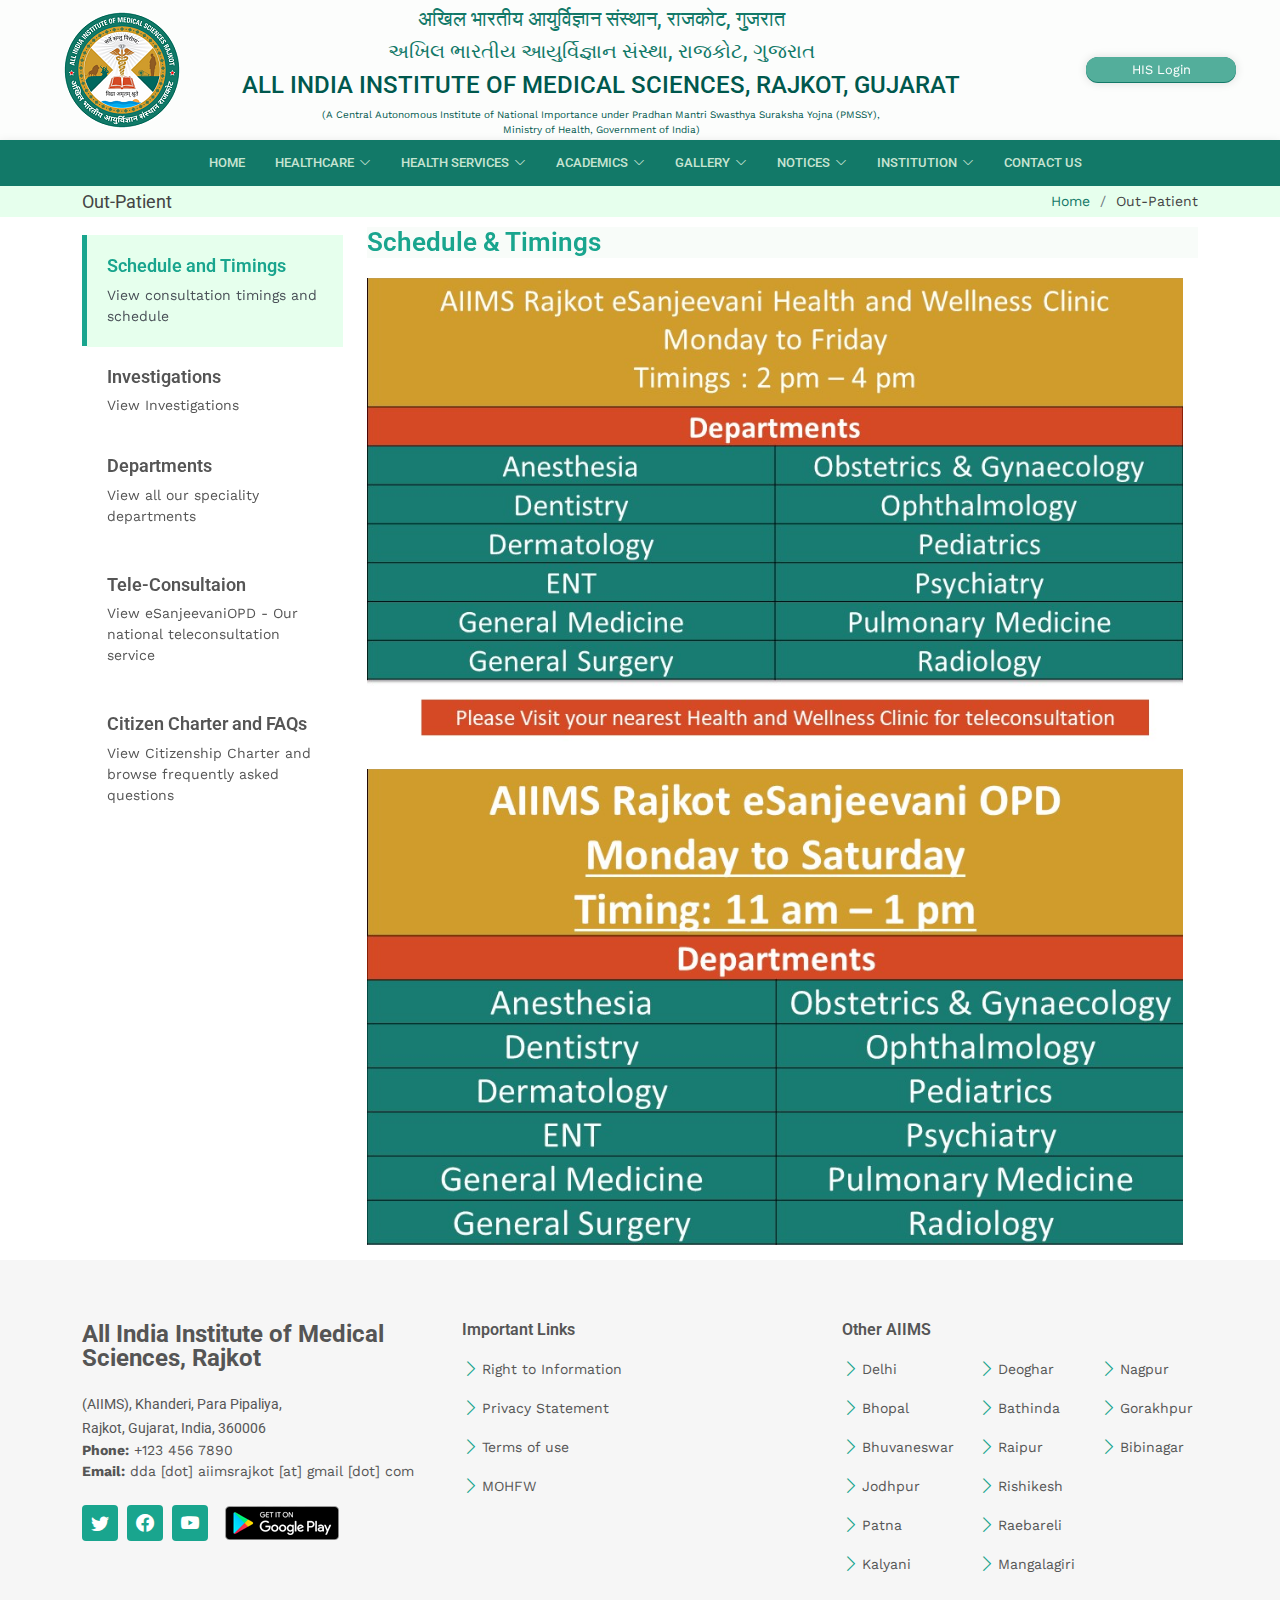
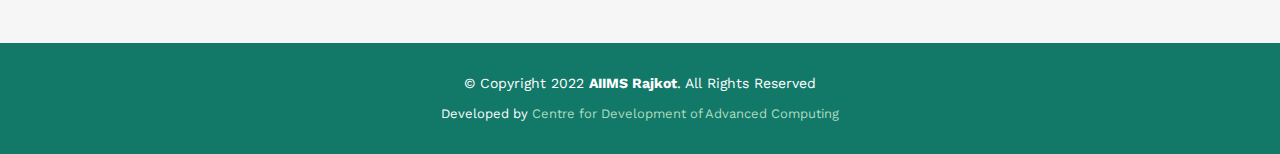
<file: pages/opd.html>
<!DOCTYPE html>

<html lang="en" xmlns="http://www.w3.org/1999/xhtml">

<head>

  <!-- Page Meta -->
  <meta charset="utf-8" />
  <meta content="width=device-width, initial-scale=1.0" name="viewport">
  <meta content="AIIMS Hospital and University" name="description">
  <meta content="Hospital, Emergency, AIIMS, University, Medical, Institution, Government hospital, Government"
    name="keywords">
  <meta content="CDAC" name="author">

  <!-- Title Meta -->
  <title>Out-Patient | AIIMS Rajkot</title>
  <link href="../assets/icons/favicon.png" rel="icon">
  <link rel="preconnect" href="https://fonts.googleapis.com">
  <link rel="preconnect" href="https://fonts.gstatic.com" crossorigin>
  <link
    href="https://fonts.googleapis.com/css2?family=Work+Sans:ital,wght@0,100;0,200;0,300;0,400;0,500;0,600;0,700;0,800;0,900;1,100;1,200;1,300;1,400;1,500;1,600;1,700;1,800;1,900&display=swap"
    rel="stylesheet">
  <link
    href="https://fonts.googleapis.com/css?family=Roboto:300,300i,400,400i,500,500i,600,600i,700,700i|Poppins:300,300i,400,400i,500,500i,600,600i,700,700i"
    rel="stylesheet">

  <!-- Thirdparty CSS -->
  <link href="../assets/thirdparty/css/animate.min.css" rel="stylesheet">
  <link href="../assets/thirdparty/css/aos.min.css" rel="stylesheet">

  <link href="../assets/thirdparty/bootstrap/css/bootstrap.min.css" rel="stylesheet">

  <link rel="stylesheet" type="text/css" href="../assets/thirdparty/data-tables/datatables.min.css" />


  <!-- <link href="https://cdn.jsdelivr.net/npm/bootstrap@5.1.3/dist/css/bootstrap.min.css" rel="stylesheet" integrity="sha384-1BmE4kWBq78iYhFldvKuhfTAU6auU8tT94WrHftjDbrCEXSU1oBoqyl2QvZ6jIW3" crossorigin="anonymous">
    -->
  <link href="../assets/thirdparty/css/bootstrap-icons.css" rel="stylesheet">
  <link href="../assets/thirdparty/css/boxicons.min.css" rel="stylesheet">

  <link href="../assets/thirdparty/fontawesome/css/all.min.css" rel="stylesheet">
  <link href="../assets/thirdparty/css/glightbox.min.css" rel="stylesheet">
  <link href="../assets/thirdparty/css/swiper-bundle.min.css" rel="stylesheet">

  <!-- CSS Stylesheets -->
  <link href="../assets/css/styles.css" rel="stylesheet">

</head>

<body>

  <!-- Title Section -->
  <div id="title-section" class="d-flex align-items-center">
    <div class="d-flex align-items-center justify-content-around">
      <!-- Logo -->
      <div class="align-items-center me-auto">
        <!-- Add class="d-none" to remove the logo in mobile version -->
        <a href="../index.html" class="logo me-auto"><img src="../assets/img/title-logo.png" alt=""></a>
      </div>
      <!-- Titles -->
      <div class="row text-center d-md-flex titles">
        <h5 class="md-none mt-1">अखिल भारतीय आयुर्विज्ञान संस्थान, राजकोट, गुजरात</h5>
        <h5 class="md-none">અખિલ ભારતીય આયુર્વિજ્ઞાન સંસ્થા, રાજકોટ, ગુજરાત</h5>
        <h4> ALL INDIA INSTITUTE OF MEDICAL SCIENCES, RAJKOT, GUJARAT</h4>
        <p class="md-none mb-0">(A Central Autonomous Institute of National Importance under Pradhan Mantri Swasthya
          Suraksha
          Yojna (PMSSY),<br>
          Ministry of Health, Government of India)
        </p>
      </div>
      <div class="d-md-flex title-buttons row">
        <button class="pushable"
          onclick="window.open('https://aiimsrajkot.prd.dcservices.in/AHIMSG5/hissso/loginLogin')">
          <span class="front">
            HIS Login
          </span>
        </button>
        <!-- <span class="screen-reader-buttons  justify-content-center">
          <button class="btn">A+</button>
          <button class="btn">A</button>
          <button class="btn">A-</button>
        </span>
        <button class="btn">Screen Reader</button> -->
      </div>
    </div>
  </div>


  <!-- Menu Bar Section -->
  <header id="menu" class="">
    <div class="container d-flex align-items-center justify-content-center">
      <div id="menu-title" class="menu-title title-buttons">
        <a href="https://aiimsrajkot.prd.dcservices.in/AHIMSG5/hissso/loginLogin" target="_blank" class="menu-btn">HIS
          Login</a>
      </div>
      <!-- menu links -->
      <nav id="navbar" class="navbar order-last order-lg-0">
        <ul class="navbar-links">
          <li><a class="nav-link scrollto" href="../index.html">Home</a></li>

          <li class="dropdown">
            <a class="nav-link" href="#title-section"><span>HealthCare</span><i class="bi bi-chevron-down"></i></a>
            <ul>
              <li><a href="../pages/ipd.html"><span>InPatient</span></a>
                <!-- <i class="bi bi-chevron-right"></i></a>
                <ul>
                  <li><a href="pages/ipd.html">InPatient Status</a></li>
                  <li><a href="pages/ipd.html">Insurance</a></li>
                  <li><a href="pages/ipd.html">Checkout Process</a></li>
                  <li><a href="pages/ipd.html">Visitor Policy</a></li>
                  <li><a href="pages/ipd.html">Queries and FAQs</a></li>
                </ul> -->
              </li>
              <li class="dropdown"><a href="../pages/opd.html"><span>Out Patient</span><i
                    class="bi bi-chevron-right"></i></a>
                <ul>
                  <li><a href="../pages/opd.html">Departments</a></li>
                  <li><a href="../pages/opd.html">Find a Doctor</a></li>
                  <li><a href="../pages/opd.html">Online Appointment</a></li>
                  <li><a href="../pages/opd.html">Schedule & Timings</a></li>
                </ul>
              </li>
              <!-- <li><a href="#emergency">Emergency Ward</a></li> -->
              <li><a href="https://esanjeevaniopd.in/" target="_blank">Tele-Consultation</a></li>
            </ul>
          </li>

          <li class="dropdown"><a class="nav-link" href="../index.html#services"><span>Health Services</span><i
                class="bi bi-chevron-down"></i></a>
            <ul>
              <li><a href="../index.html#services">Labs and diagnostics</a></li>
              <li><a href="../index.html#services">Pharmacy</a></li>
              <li><a href="https://www.eraktkosh.in/" target="_blank">Blood bank</a></li>
              <!-- <li><a href="#emergency">Emergency Services</a></li> -->
              <li><a href="../index.html#goi">Allied organizations</a></li>
            </ul>
          </li>

          <li class="dropdown"><a class="nav-link" href="../pages/academics.html"><span>Academics</span><i
                class="bi bi-chevron-down"></i></a>
            <ul>
              <li><a href="../pages/academics.html">Courses</a></li>
              <li><a href="../pages/academics.html">Library</a></li>
              <li><a href="../pages/academics.html">Research Projects</a></li>
              <li><a href="../pages/academics.html">Hostel</a></li>
              <li><a href="../pages/academics.html">Rules and Guidelines</a></li>
              <li><a href="../pages/academics.html">Admissions</a></li>
            </ul>
          </li>

          <!-- <li class="dropdown"><a class="nav-link" href="../pages/portals.html"><span>Portals</span><i
                class="bi bi-chevron-down"></i></a>
            <ul>
              <li><a href="#">Student</a></li>
              <li><a href="#">Faculty</a></li>
              <li><a href="#">Doctor</a></li>
              <li><a href="#">Medical Staff</a></li>
              <li><a href="#">Employee</a></li>
              <li><a href="#">Patient</a></li>
            </ul>
          </li> -->


          <li class="dropdown"><a class="nav-link" href="../pages/gallery.html"><span>Gallery</span><i
                class="bi bi-chevron-down"></i></a>
            <ul>
              <li><a href="../pages/gallery.html">Hospital</a></li>
              <li><a href="../pages/gallery.html">University</a></li>
              <li><a href="../pages/gallery.html">Events</a></li>
              <li><a href="../pages/gallery.html">Annual Reports</a></li>
              <li><a href="../pages/gallery.html">E-Magazines</a></li>
              <li><a href="../pages/gallery.html">Documents Archive</a></li>
            </ul>
          </li>

          <li class="dropdown"><a class="nav-link" href="../pages/notices.html"><span>Notices</span><i
                class="bi bi-chevron-down"></i></a>
            <ul>
              <li><a href="../pages/notices.html">Recruitment</a></li>
              <li><a href="../pages/notices.html">Admissions</a></li>
              <li><a href="../pages/notices.html">Press Releases</a></li>
              <li><a href="../pages/notices.html">Events</a></li>
              <li><a href="../pages/notices.html">Tenders</a></li>
              <!-- <hr class="mt-0 mb-0">
              <li><a href="pages/notices.html">Students</a></li>
              <li><a href="pages/notices.html">Faculty</a></li>
              <li><a href="pages/notices.html">Employees</a></li>
              <li><a href="pages/notices.html">Patient</a></li> -->
            </ul>
          </li>

          <li class="dropdown"><a class="nav-link" href="../pages/institute.html"><span>Institution</span><i
                class="bi bi-chevron-down"></i></a>
            <ul>
              <li><a href="../pages/institute.html">About</a></li>
              <li><a href="../pages/institute.html">Organization</a></li>
              <li><a href="../pages/institute.html">Dignitaries</a></li>
              <li><a href="../pages/institute.html">Key Administrators</a></li>
              <li><a href="../pages/institute.html">Core Committees</a></li>
              <li><a href="../pages/institute.html">Directory</a></li>
            </ul>
          </li>

          <li><a class="nav-link scrollto" href="../index.html#contact">Contact Us</a></li>
        </ul>
          <i class="bi bi-list mobile-nav-toggle"></i>
      </nav>
      <!-- CTA Button -->
      <!-- <a href="#appointment" class="menu-btn scrollto ms-auto"><span class="d-none d-md-inline">Book an</span>
        Appointment</a> -->
    </div>
  </header>




  <main id="main">

    <!-- ======= Breadcrumbs Section ======= -->
    <section class="breadcrumbs">
      <div class="container">

        <div class="d-flex justify-content-between align-items-center">
          <h2>Out-Patient</h2>
          <ol>
            <li><a href="../index.html">Home</a></li>
            <li>Out-Patient</li>
          </ol>
        </div>

      </div>
    </section><!-- End Breadcrumbs Section -->

    <!-- API loader  -->
    <div class="api-loader">
      <div class="loaderBar"></div>
    </div>

    <main id="main">

      <div id="departments" class="departments">
        <div class="container" data-aos="fade-up">

          <div class="row" data-aos="fade-up" data-aos-delay="100">
            <div class="col-lg-3 mb-5 mb-lg-0">
              <ul class="nav nav-tabs flex-column">
                <li class="nav-item mt-2">
                  <a class="nav-link active show" data-bs-toggle="tab" data-bs-target="#tab-1">
                    <h4>Schedule and Timings</h4>
                    <p>View consultation timings and schedule</p>
                  </a>
                </li>
                <li class="nav-item">
                  <a class="nav-link" data-bs-toggle="tab" data-bs-target="#tab-7">
                    <h4>Investigations</h4>
                    <p>View Investigations</p>
                  </a>
                </li>
                <!-- <li class="nav-item mt-2">
                  <a class="nav-link" data-bs-toggle="tab" data-bs-target="#tab-2">
                    <h4>Find a Doctor</h4>
                    <p>Find top medical specialists in your required domain</p>
                  </a>
                </li>
                <li class="nav-item mt-2">
                  <a class="nav-link" data-bs-toggle="tab" data-bs-target="#tab-3">
                    <h4>Book an appointment</h4>
                    <p>Schedule an appointment with any of our team of Doctors</p>
                  </a>
                </li> -->
                <li class="nav-item">
                  <a class="nav-link" data-bs-toggle="tab" data-bs-target="#tab-5">
                    <h4>Departments</h4>
                    <p>View all our speciality departments</p>
                  </a>
                </li>
                <li class="nav-item mt-2">
                  <a class="nav-link" target="_blank" href="https://esanjeevaniopd.in/Home">
                    <h4>Tele-Consultaion</h4>
                    <p>View eSanjeevaniOPD - Our national teleconsultation service</p>
                  </a>
                </li>
                <li class="nav-item mt-2">
                  <a class="nav-link" data-bs-toggle="tab" data-bs-target="#tab-6">
                    <h4>Citizen Charter and FAQs</h4>
                    <p>View Citizenship Charter and browse frequently asked questions</p>
                  </a>
                </li>
              </ul>
            </div>
            <div class="col-lg-9">
              <div class="tab-content">
                <div class="tab-pane active show" id="tab-1">
                  <h3>Schedule & Timings</h3>
                  <div class="fst-italic">
                    <img src="../assets/img/opd/HWC timings.png" class="full-image"/>
                    <img src="../assets/img/opd/OPD timings.png" class="full-image"/>
                  </div>
                </div>
                <div class="tab-pane" id="tab-5">
                  <h3>Departments</h3>
                  <p class="fst-italic">Coming Soon
                  </p>
                </div>
                <!-- <div class="tab-pane" id="tab-2">
                  <h3>Find a doctor</h3>
                  <p class="fst-italic">Coming Soon</p>
                </div>
                <div class="tab-pane" id="tab-3">
                  <h3>Book an Appointment</h3>
                  <p class="fst-italic">Coming Soon</p>
                  <section id="appointment" class="appointment section-bg">
                    <div class="container" data-aos="fade-up">

                      <div class="section-title">
                        <h2>Make an Appointment</h2>
                        <p>Please fill in the form to book an appointment and receive a call back.</p>
                      </div>

                      <form action="forms/appointment.php" method="post" role="form" class="php-email-form"
                        data-aos="fade-up" data-aos-delay="100">
                        <div class="row">
                          <div class="col-md-4 form-group">
                            <input type="text" name="name" class="form-control" id="name" placeholder="Your Name"
                              required>
                          </div>
                          <div class="col-md-4 form-group mt-3 mt-md-0">
                            <input type="email" class="form-control" name="email" id="email" placeholder="Your Email"
                              required>
                          </div>
                          <div class="col-md-4 form-group mt-3 mt-md-0">
                            <input type="tel" class="form-control" name="phone" id="phone" placeholder="Your Phone"
                              required>
                          </div>
                        </div>
                        <div class="row">
                          <div class="col-md-4 form-group mt-3">
                            <input type="datetime" name="date" class="form-control datepicker" id="date"
                              placeholder="Appointment Date" required>
                          </div>
                          <div class="col-md-4 form-group mt-3">
                            <select name="department" id="department" class="form-select">
                              <option value="">Select Department</option>
                              <option value="Department 1">Cardiology</option>
                              <option value="Department 2">Pregnancy</option>
                              <option value="Department 3">Neurology</option>
                            </select>
                          </div>
                          <div class="col-md-4 form-group mt-3">
                            <select name="doctor" id="doctor" class="form-select">
                              <option value="">Select Doctor</option>
                              <option value="Doctor 1">Doctor 1</option>
                              <option value="Doctor 2">Doctor 2</option>
                              <option value="Doctor 3">Doctor 3</option>
                            </select>
                          </div>
                        </div>

                        <div class="form-group mt-3">
                          <textarea class="form-control" name="message" rows="5"
                            placeholder="Message (Optional)"></textarea>
                        </div>
                        <div class="my-3">
                          <div class="loading">Loading</div>
                          <div class="error-message"></div>
                          <div class="sent-message">Your appointment request has been submitted successfully. Thank you!
                          </div>
                        </div>
                        <div class="text-center"><button type="submit">Make an Appointment</button></div>
                      </form>

                    </div>
                  </section>
                </div> -->
                <div class="tab-pane" id="tab-4">
                  <h3>Tele-consultation</h3>
                  <p class="fst-italic">
                    <a href="https://esanjeevaniopd.in/Home" taget="_blank">eSanjeevaniOPD</a>
                  </p>
                </div>
                <div class="tab-pane" id="tab-6">
                  <h3>Citizen Charter and FAQs</h3>
                  <p class="fst-italic">Coming Soon</p>
                </div>
                <div class="tab-pane" id="tab-7">
                  <h3>Investigations</h3>
                  <p class="fst-italic">Coming Soon</p>
                </div>
              </div>
            </div>
          </div>

        </div>
      </div>

    </main><!-- End #main -->


  <!-- Footer -->
  <footer id="footer">
    <div class="footer-top">
      <div class="container">
        <div class="row">

          <div class="col-sm">
            <div class="footer-info">
              <h3>All India Institute of Medical Sciences, Rajkot</h3>
              <p>(AIIMS), Khanderi, Para Pipaliya,<br> Rajkot, Gujarat, India, 360006</p>
              <strong>Phone:</strong> +123 456 7890<br>
              <strong>Email:</strong> dda [dot] aiimsrajkot [at] gmail [dot] com<br>
              </p>
              <div class="social-links mt-3">
                <a href="https://twitter.com/aiimsrajkot" class="twitter"><i class="bi bi-twitter"></i></a>
                <a href="https://www.facebook.com/aiimsrajkot/" target="_blank" class="facebook"><i
                    class="bi bi-facebook"></i></a>
                <a href="https://m.youtube.com/channel/UC0aNCYXJTCnDXBs4T4-zIOQ" class="google-plus"><i
                    class="bi bi-youtube"></i></a>
                <!-- <a href="#" class="linkedin"><i class="bi bi-linkedin"></i></a> -->
                <img src="../assets/img/govt-icons/google-play.png" alt="" class="img-fluid app-store-image"
                  onclick="window.open('https://play.google.com/store/apps/details?id=com.cdac.aiimsrajkot&hl=en_IN&gl=US')" />
              </div>
            </div>
          </div>

          <div class="col-sm footer-links">
            <h4>Important Links</h4>
            <ul>
              <li><i class="bi bi-chevron-right"></i> <a href="../pages/rti.html">Right to Information</a></li>
              <li><i class="bi bi-chevron-right"></i> <a href="../pages/privacy-statement.html">Privacy Statement</a></li>
              <li><i class="bi bi-chevron-right"></i> <a href="../pages/terms-of-use.html">Terms of use</a></li>
              <li><i class="bi bi-chevron-right"></i> <a href="https://www.mohfw.gov.in/" target="_blank">MOHFW</a></li>
            </ul>
          </div>

          <div class="col-sm footer-links">
            <h4>Other AIIMS</h4>
            <div class="row">
              <div class="col-sm">
                <ul>
                  <li><i class="bi bi-chevron-right"></i> <a href="https://aiims.edu/" target="_blank">Delhi</a></li>
                  <li><i class="bi bi-chevron-right"></i> <a href="https://www.aiimsbhopal.edu.in/"
                      target="_blank">Bhopal</a></li>
                  <li><i class="bi bi-chevron-right"></i> <a href="https://aiimsbhubaneswar.nic.in/"
                      target="_blank">Bhuvaneswar</a></li>
                  <li><i class="bi bi-chevron-right"></i> <a href="https://www.aiimsjodhpur.edu.in/"
                      target="_blank">Jodhpur</a></li>
                  <li><i class="bi bi-chevron-right"></i> <a href="https://aiimspatna.org/" target="_blank">Patna</a>
                  </li>
                  <li><i class="bi bi-chevron-right"></i> <a href="https://aiimskalyani.edu.in/"
                      target="_blank">Kalyani</a></li>
                </ul>
              </div>
              <div class="col-sm">
                <ul>
                  <li><i class="bi bi-chevron-right"></i> <a href="https://www.aiimsdeoghar.edu.in/"
                      target="_blank">Deoghar</a></li>
                  <li><i class="bi bi-chevron-right"></i> <a href="https://aiimsbathinda.edu.in/"
                      target="_blank">Bathinda</a></li>
                  <li><i class="bi bi-chevron-right"></i> <a href="https://www.aiimsraipur.edu.in/"
                      target="_blank">Raipur</a></li>
                  <li><i class="bi bi-chevron-right"></i> <a href="https://aiimsrishikesh.edu.in/"
                      target="_blank">Rishikesh</a></li>
                  <li><i class="bi bi-chevron-right"></i> <a href="https://aiimsrbl.edu.in/"
                      target="_blank">Raebareli</a></li>
                  <li><i class="bi bi-chevron-right"></i> <a href="https://www.aiimsmangalagiri.edu.in/"
                      target="_blank">Mangalagiri</a></li>
                </ul>
              </div>
              <div class="col-sm">
                <ul>
                  <li><i class="bi bi-chevron-right"></i> <a href="http://aiimsnagpur.edu.in/"
                      target="_blank">Nagpur</a></li>
                  <li><i class="bi bi-chevron-right"></i> <a href="https://aiimsgorakhpur.edu.in/"
                      target="_blank">Gorakhpur</a></li>
                  <li><i class="bi bi-chevron-right"></i> <a href="https://aiimsbibinagar.edu.in/"
                      target="_blank">Bibinagar</a></li>
                </ul>
              </div>
            </div>
          </div>
        </div>
      </div>
    </div>

    <div class="ender">
      <div class="copyright">
        &copy; Copyright 2022 <strong><span>AIIMS Rajkot</span></strong>. All Rights Reserved
      </div>
      <div class="credits">
        Developed by <a href="https://cdac.in/">Centre for Development of Advanced Computing</a>
      </div>
    </div>
  </footer><!-- End Footer -->


    <!-- Preloader -->
    <div id="preloader"></div>

    <!-- Page Home Scroller -->
    <a href="#" class="scroll-up d-flex align-items-center justify-content-center"><i
        class="bi bi-arrow-up-short"></i></a>

    <!-- Thirdparty JS -->
    <script src="../assets/thirdparty/purecounter/purecounter.js"></script>
    <script src="../assets/thirdparty/js/aos.js"></script>
    <!-- <script src="assets/thirdparty/js/bootstrap.bundle.min.js"></script> -->
    <script src="https://cdn.jsdelivr.net/npm/bootstrap@5.1.3/dist/js/bootstrap.bundle.min.js"
      integrity="sha384-ka7Sk0Gln4gmtz2MlQnikT1wXgYsOg+OMhuP+IlRH9sENBO0LRn5q+8nbTov4+1p"
      crossorigin="anonymous"></script>
    <script src="../assets/thirdparty/js/glightbox.min.js"></script>
    <script src="../assets/thirdparty/js/swiper-bundle.min.js"></script>
    <script type="text/javascript" src="../assets/thirdparty/JQuery/jquery-3.6.0.min.js"></script>
    <script type="text/javascript" src="../assets/thirdparty/JQuery/jquery.dataTables.min.js"></script>

    <!-- Main JS -->
    <script src="../assets/js/main.js"></script>
</body>

</html>
</file>
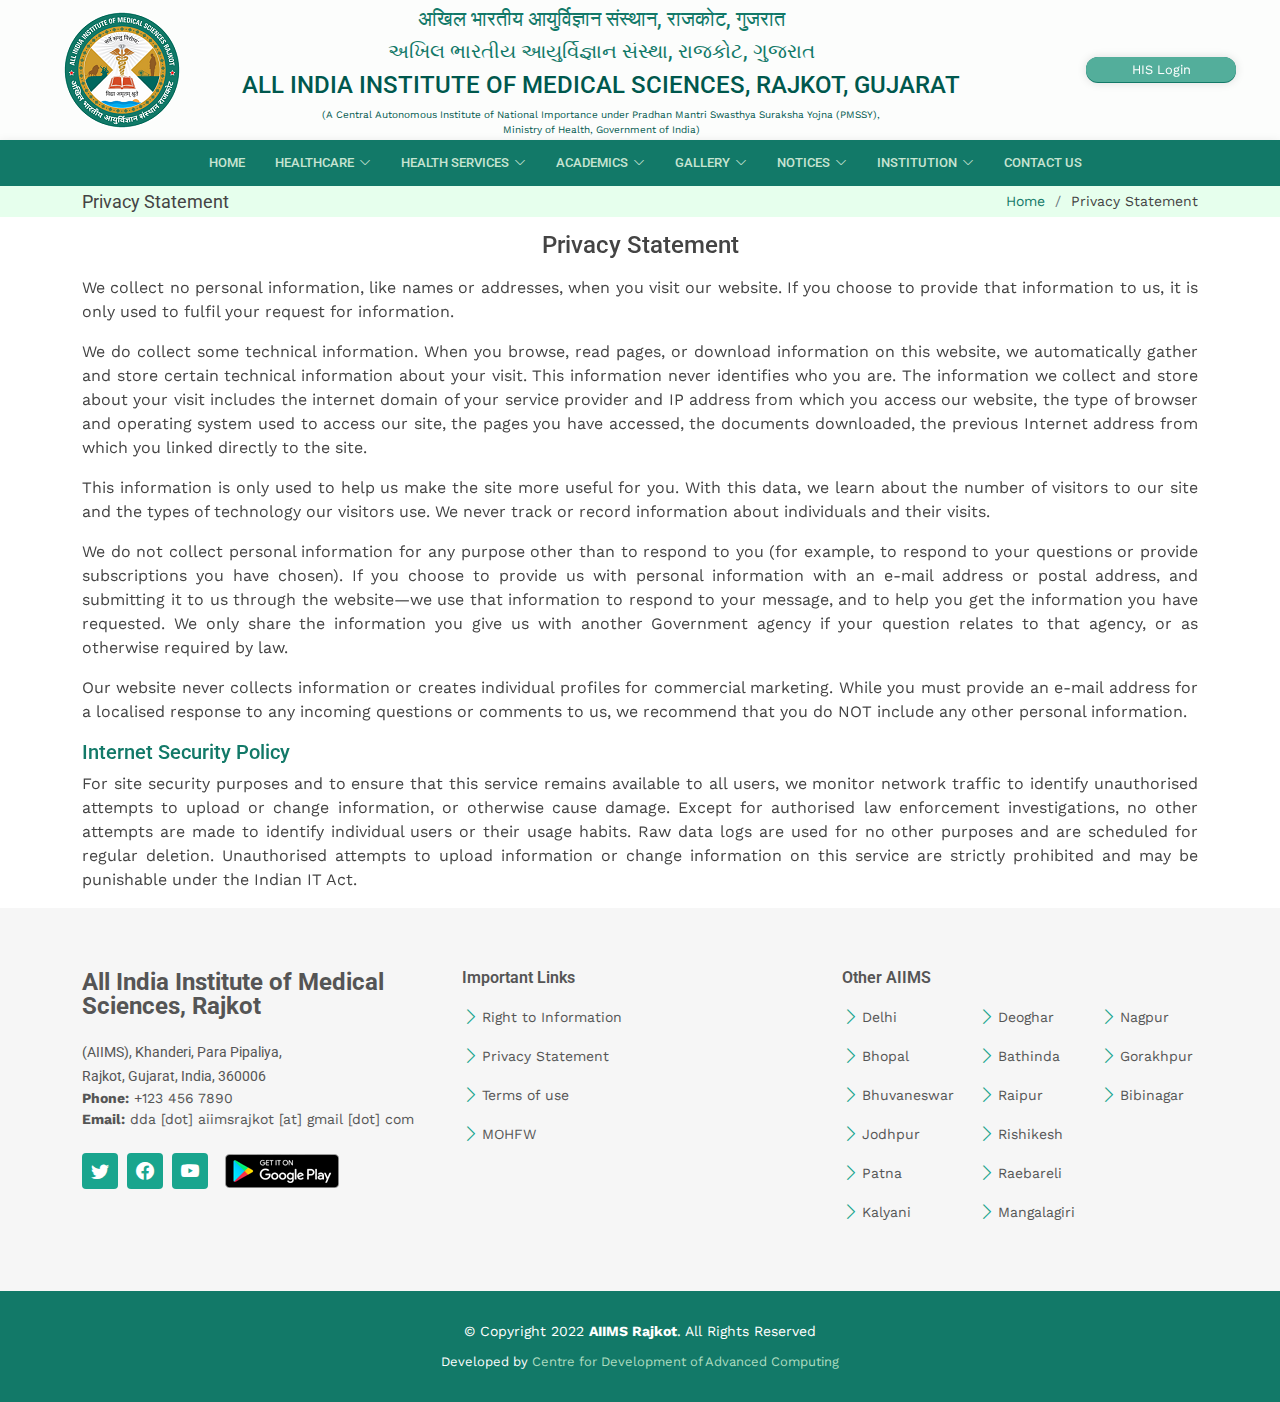
<file: pages/privacy-statement.html>
<!DOCTYPE html>

<html lang="en" xmlns="http://www.w3.org/1999/xhtml">

<head>

  <!-- Page Meta -->
  <meta charset="utf-8" />
  <meta content="width=device-width, initial-scale=1.0" name="viewport">
  <meta content="AIIMS Hospital and University" name="description">
  <meta content="Hospital, Emergency, AIIMS, University, Medical, Institution, Government hospital, Government"
    name="keywords">
  <meta content="CDAC" name="author">

  <!-- Title Meta -->
  <title>Privacy Statement | AIIMS Rajkot</title>
  <link href="../assets/icons/favicon.png" rel="icon">
  <link rel="preconnect" href="https://fonts.googleapis.com">
  <link rel="preconnect" href="https://fonts.gstatic.com" crossorigin>
  <link
    href="https://fonts.googleapis.com/css2?family=Work+Sans:ital,wght@0,100;0,200;0,300;0,400;0,500;0,600;0,700;0,800;0,900;1,100;1,200;1,300;1,400;1,500;1,600;1,700;1,800;1,900&display=swap"
    rel="stylesheet">
  <link
    href="https://fonts.googleapis.com/css?family=Roboto:300,300i,400,400i,500,500i,600,600i,700,700i|Poppins:300,300i,400,400i,500,500i,600,600i,700,700i"
    rel="stylesheet">

  <!-- Thirdparty CSS -->
  <link href="../assets/thirdparty/css/animate.min.css" rel="stylesheet">
  <link href="../assets/thirdparty/css/aos.min.css" rel="stylesheet">

  <link href="../assets/thirdparty/bootstrap/css/bootstrap.min.css" rel="stylesheet">

  <link rel="stylesheet" type="text/css" href="../assets/thirdparty/data-tables/datatables.min.css" />
  <link rel="stylesheet" type="text/css"
    href="../assets/thirdparty/data-tables/DataTables-1.11.5/css/jquery.dataTables.min.css">


  <!-- <link href="https://cdn.jsdelivr.net/npm/bootstrap@5.1.3/dist/css/bootstrap.min.css" rel="stylesheet" integrity="sha384-1BmE4kWBq78iYhFldvKuhfTAU6auU8tT94WrHftjDbrCEXSU1oBoqyl2QvZ6jIW3" crossorigin="anonymous">
    -->
  <link href="../assets/thirdparty/css/bootstrap-icons.css" rel="stylesheet">
  <link href="../assets/thirdparty/css/boxicons.min.css" rel="stylesheet">

  <link href="../assets/thirdparty/fontawesome/css/all.min.css" rel="stylesheet">
  <link href="../assets/thirdparty/css/glightbox.min.css" rel="stylesheet">
  <link href="../assets/thirdparty/css/swiper-bundle.min.css" rel="stylesheet">

  <!-- CSS Stylesheets -->
  <link href="../assets/css/styles.css" rel="stylesheet">

</head>

<body>

  <!-- Title Section -->
  <div id="title-section" class="d-flex align-items-center">
    <div class="d-flex align-items-center justify-content-around">
      <!-- Logo -->
      <div class="align-items-center me-auto">
        <!-- Add class="d-none" to remove the logo in mobile version -->
        <a href="../index.html" class="logo me-auto"><img src="../assets/img/title-logo.png" alt=""></a>
      </div>
      <!-- Titles -->
      <div class="row text-center d-md-flex titles">
        <h5 class="md-none mt-1">अखिल भारतीय आयुर्विज्ञान संस्थान, राजकोट, गुजरात</h5>
        <h5 class="md-none">અખિલ ભારતીય આયુર્વિજ્ઞાન સંસ્થા, રાજકોટ, ગુજરાત</h5>
        <h4> ALL INDIA INSTITUTE OF MEDICAL SCIENCES, RAJKOT, GUJARAT</h4>
        <p class="md-none mb-0">(A Central Autonomous Institute of National Importance under Pradhan Mantri Swasthya
          Suraksha
          Yojna (PMSSY),<br>
          Ministry of Health, Government of India)
        </p>
      </div>
      <div class="d-md-flex title-buttons row">
        <button class="pushable"
          onclick="window.open('https://aiimsrajkot.prd.dcservices.in/AHIMSG5/hissso/loginLogin')">
          <span class="front">
            HIS Login
          </span>
        </button>
        <!-- <span class="screen-reader-buttons  justify-content-center">
          <button class="btn">A+</button>
          <button class="btn">A</button>
          <button class="btn">A-</button>
        </span>
        <button class="btn">Screen Reader</button> -->
      </div>
    </div>
  </div>


  <!-- Menu Bar Section -->
  <header id="menu" class="">
    <div class="container d-flex align-items-center justify-content-center">
      <div id="menu-title" class="menu-title title-buttons">
        <a href="https://aiimsrajkot.prd.dcservices.in/AHIMSG5/hissso/loginLogin" target="_blank" class="menu-btn">HIS
          Login</a>
      </div>
      <!-- menu links -->
      <nav id="navbar" class="navbar order-last order-lg-0">
        <ul class="navbar-links">
          <li><a class="nav-link scrollto" href="../index.html">Home</a></li>

          <li class="dropdown">
            <a class="nav-link" href="#title-section"><span>HealthCare</span><i class="bi bi-chevron-down"></i></a>
            <ul>
              <li><a href="../pages/ipd.html"><span>InPatient</span></a>
                <!-- <i class="bi bi-chevron-right"></i></a>
                <ul>
                  <li><a href="pages/ipd.html">InPatient Status</a></li>
                  <li><a href="pages/ipd.html">Insurance</a></li>
                  <li><a href="pages/ipd.html">Checkout Process</a></li>
                  <li><a href="pages/ipd.html">Visitor Policy</a></li>
                  <li><a href="pages/ipd.html">Queries and FAQs</a></li>
                </ul> -->
              </li>
              <li class="dropdown"><a href="../pages/opd.html"><span>Out Patient</span><i
                    class="bi bi-chevron-right"></i></a>
                <ul>
                  <li><a href="../pages/opd.html">Departments</a></li>
                  <li><a href="../pages/opd.html">Find a Doctor</a></li>
                  <li><a href="../pages/opd.html">Online Appointment</a></li>
                  <li><a href="../pages/opd.html">Schedule & Timings</a></li>
                </ul>
              </li>
              <!-- <li><a href="#emergency">Emergency Ward</a></li> -->
              <li><a href="https://esanjeevaniopd.in/" target="_blank">Tele-Consultation</a></li>
            </ul>
          </li>

          <li class="dropdown"><a class="nav-link" href="../index.html#services"><span>Health Services</span><i
                class="bi bi-chevron-down"></i></a>
            <ul>
              <li><a href="../index.html#services">Labs and diagnostics</a></li>
              <li><a href="../index.html#services">Pharmacy</a></li>
              <li><a href="https://www.eraktkosh.in/" target="_blank">Blood bank</a></li>
              <!-- <li><a href="#emergency">Emergency Services</a></li> -->
              <li><a href="../index.html#goi">Allied organizations</a></li>
            </ul>
          </li>

          <li class="dropdown"><a class="nav-link" href="../pages/academics.html"><span>Academics</span><i
                class="bi bi-chevron-down"></i></a>
            <ul>
              <li><a href="../pages/academics.html">Courses</a></li>
              <li><a href="../pages/academics.html">Library</a></li>
              <li><a href="../pages/academics.html">Research Projects</a></li>
              <li><a href="../pages/academics.html">Hostel</a></li>
              <li><a href="../pages/academics.html">Rules and Guidelines</a></li>
              <li><a href="../pages/academics.html">Admissions</a></li>
            </ul>
          </li>

          <!-- <li class="dropdown"><a class="nav-link" href="../pages/portals.html"><span>Portals</span><i
                class="bi bi-chevron-down"></i></a>
            <ul>
              <li><a href="#">Student</a></li>
              <li><a href="#">Faculty</a></li>
              <li><a href="#">Doctor</a></li>
              <li><a href="#">Medical Staff</a></li>
              <li><a href="#">Employee</a></li>
              <li><a href="#">Patient</a></li>
            </ul>
          </li> -->


          <li class="dropdown"><a class="nav-link" href="../pages/gallery.html"><span>Gallery</span><i
                class="bi bi-chevron-down"></i></a>
            <ul>
              <li><a href="../pages/gallery.html">Hospital</a></li>
              <li><a href="../pages/gallery.html">University</a></li>
              <li><a href="../pages/gallery.html">Events</a></li>
              <li><a href="../pages/gallery.html">Annual Reports</a></li>
              <li><a href="../pages/gallery.html">E-Magazines</a></li>
              <li><a href="../pages/gallery.html">Documents Archive</a></li>
            </ul>
          </li>

          <li class="dropdown"><a class="nav-link" href="../pages/notices.html"><span>Notices</span><i
                class="bi bi-chevron-down"></i></a>
            <ul>
              <li><a href="../pages/notices.html">Recruitment</a></li>
              <li><a href="../pages/notices.html">Admissions</a></li>
              <li><a href="../pages/notices.html">Press Releases</a></li>
              <li><a href="../pages/notices.html">Events</a></li>
              <li><a href="../pages/notices.html">Tenders</a></li>
              <!-- <hr class="mt-0 mb-0">
              <li><a href="pages/notices.html">Students</a></li>
              <li><a href="pages/notices.html">Faculty</a></li>
              <li><a href="pages/notices.html">Employees</a></li>
              <li><a href="pages/notices.html">Patient</a></li> -->
            </ul>
          </li>

          <li class="dropdown"><a class="nav-link" href="../pages/institute.html"><span>Institution</span><i
                class="bi bi-chevron-down"></i></a>
            <ul>
              <li><a href="../pages/institute.html">About</a></li>
              <li><a href="../pages/institute.html">Organization</a></li>
              <li><a href="../pages/institute.html">Dignitaries</a></li>
              <li><a href="../pages/institute.html">Key Administrators</a></li>
              <li><a href="../pages/institute.html">Core Committees</a></li>
              <li><a href="../pages/institute.html">Directory</a></li>
            </ul>
          </li>

          <li><a class="nav-link scrollto" href="../index.html#contact">Contact Us</a></li>
        </ul>
          <i class="bi bi-list mobile-nav-toggle"></i>
      </nav>
      <!-- CTA Button -->
      <!-- <a href="#appointment" class="menu-btn scrollto ms-auto"><span class="d-none d-md-inline">Book an</span>
        Appointment</a> -->
    </div>
  </header>



  <!-- ======= Breadcrumbs Section ======= -->
  <section class="breadcrumbs content">
    <div class="container">

      <div class="d-flex justify-content-between align-items-center">
        <h2>Privacy Statement</h2>
        <ol>
          <li><a href="../index.html">Home</a></li>
          <li>Privacy Statement</li>
        </ol>
      </div>

    </div>
  </section><!-- End Breadcrumbs Section -->

  <!-- API loader  -->
  <div class="api-loader">
    <div class="loaderBar"></div>
  </div>

  <main id="main">



    <div id="" class="">
      <div class="container text-justify" data-aos="fade-up">
        <h4 class="text-center mt-1 mb-3">Privacy Statement</h4>
        <p>We collect no personal information, like names or addresses, when you visit our website. If you choose to
          provide that information to us, it is only used to fulfil your request for information.</p>
        <p>We do collect some technical information. When you browse, read pages, or download information on this
          website, we automatically gather and store certain technical information about your visit. This information
          never identifies who you are. The information we collect and store about your visit includes the internet
          domain of your service provider and IP address from which you access our website, the type of browser and
          operating system used to access our site, the pages you have accessed, the documents downloaded, the previous
          Internet address from which you linked directly to the site.</p>
        <p>This information is only used to help us make the site more useful for you. With this data, we learn about
          the number of visitors to our site and the types of technology our visitors use. We never track or record
          information about individuals and their visits.</p>
        <p>We do not collect personal information for any purpose other than to respond to you (for example, to respond
          to your questions or provide subscriptions you have chosen). If you choose to provide us with personal
          information with an e-mail address or postal address, and submitting it to us through the website—we use that
          information to respond to your message, and to help you get the information you have requested. We only share
          the information you give us with another Government agency if your question relates to that agency, or as
          otherwise required by law.</p>
        <p>Our website never collects information or creates individual profiles for commercial marketing. While you
          must provide an e-mail address for a localised response to any incoming questions or comments to us, we
          recommend that you do NOT include any other personal information.</p>
        <h5>Internet Security Policy</h5>
        <p>For site security purposes and to ensure that this service remains available to all users, we monitor network
          traffic to identify unauthorised attempts to upload or change information, or otherwise cause damage. Except
          for authorised law enforcement investigations, no other attempts are made to identify individual users or
          their usage habits. Raw data logs are used for no other purposes and are scheduled for regular deletion.
          Unauthorised attempts to upload information or change information on this service are strictly prohibited and
          may be punishable under the Indian IT Act.</p>
      </div>
    </div>

  </main><!-- End #main -->

  <!-- Footer -->
  <footer id="footer">
    <div class="footer-top">
      <div class="container">
        <div class="row">

          <div class="col-sm">
            <div class="footer-info">
              <h3>All India Institute of Medical Sciences, Rajkot</h3>
              <p>(AIIMS), Khanderi, Para Pipaliya,<br> Rajkot, Gujarat, India, 360006</p>
              <strong>Phone:</strong> +123 456 7890<br>
              <strong>Email:</strong> dda [dot] aiimsrajkot [at] gmail [dot] com<br>
              </p>
              <div class="social-links mt-3">
                <a href="https://twitter.com/aiimsrajkot" class="twitter"><i class="bi bi-twitter"></i></a>
                <a href="https://www.facebook.com/aiimsrajkot/" target="_blank" class="facebook"><i
                    class="bi bi-facebook"></i></a>
                <a href="https://m.youtube.com/channel/UC0aNCYXJTCnDXBs4T4-zIOQ" class="google-plus"><i
                    class="bi bi-youtube"></i></a>
                <!-- <a href="#" class="linkedin"><i class="bi bi-linkedin"></i></a> -->
                <img src="../assets/img/govt-icons/google-play.png" alt="" class="img-fluid app-store-image"
                  onclick="window.open('https://play.google.com/store/apps/details?id=com.cdac.aiimsrajkot&hl=en_IN&gl=US')" />
              </div>
            </div>
          </div>

          <div class="col-sm footer-links">
            <h4>Important Links</h4>
            <ul>
              <li><i class="bi bi-chevron-right"></i> <a href="../pages/rti.html">Right to Information</a></li>
              <li><i class="bi bi-chevron-right"></i> <a href="../pages/privacy-statement.html">Privacy Statement</a></li>
              <li><i class="bi bi-chevron-right"></i> <a href="../pages/terms-of-use.html">Terms of use</a></li>
              <li><i class="bi bi-chevron-right"></i> <a href="https://www.mohfw.gov.in/" target="_blank">MOHFW</a></li>
            </ul>
          </div>

          <div class="col-sm footer-links">
            <h4>Other AIIMS</h4>
            <div class="row">
              <div class="col-sm">
                <ul>
                  <li><i class="bi bi-chevron-right"></i> <a href="https://aiims.edu/" target="_blank">Delhi</a></li>
                  <li><i class="bi bi-chevron-right"></i> <a href="https://www.aiimsbhopal.edu.in/"
                      target="_blank">Bhopal</a></li>
                  <li><i class="bi bi-chevron-right"></i> <a href="https://aiimsbhubaneswar.nic.in/"
                      target="_blank">Bhuvaneswar</a></li>
                  <li><i class="bi bi-chevron-right"></i> <a href="https://www.aiimsjodhpur.edu.in/"
                      target="_blank">Jodhpur</a></li>
                  <li><i class="bi bi-chevron-right"></i> <a href="https://aiimspatna.org/" target="_blank">Patna</a>
                  </li>
                  <li><i class="bi bi-chevron-right"></i> <a href="https://aiimskalyani.edu.in/"
                      target="_blank">Kalyani</a></li>
                </ul>
              </div>
              <div class="col-sm">
                <ul>
                  <li><i class="bi bi-chevron-right"></i> <a href="https://www.aiimsdeoghar.edu.in/"
                      target="_blank">Deoghar</a></li>
                  <li><i class="bi bi-chevron-right"></i> <a href="https://aiimsbathinda.edu.in/"
                      target="_blank">Bathinda</a></li>
                  <li><i class="bi bi-chevron-right"></i> <a href="https://www.aiimsraipur.edu.in/"
                      target="_blank">Raipur</a></li>
                  <li><i class="bi bi-chevron-right"></i> <a href="https://aiimsrishikesh.edu.in/"
                      target="_blank">Rishikesh</a></li>
                  <li><i class="bi bi-chevron-right"></i> <a href="https://aiimsrbl.edu.in/"
                      target="_blank">Raebareli</a></li>
                  <li><i class="bi bi-chevron-right"></i> <a href="https://www.aiimsmangalagiri.edu.in/"
                      target="_blank">Mangalagiri</a></li>
                </ul>
              </div>
              <div class="col-sm">
                <ul>
                  <li><i class="bi bi-chevron-right"></i> <a href="http://aiimsnagpur.edu.in/"
                      target="_blank">Nagpur</a></li>
                  <li><i class="bi bi-chevron-right"></i> <a href="https://aiimsgorakhpur.edu.in/"
                      target="_blank">Gorakhpur</a></li>
                  <li><i class="bi bi-chevron-right"></i> <a href="https://aiimsbibinagar.edu.in/"
                      target="_blank">Bibinagar</a></li>
                </ul>
              </div>
            </div>
          </div>
        </div>
      </div>
    </div>

    <div class="ender">
      <div class="copyright">
        &copy; Copyright 2022 <strong><span>AIIMS Rajkot</span></strong>. All Rights Reserved
      </div>
      <div class="credits">
        Developed by <a href="https://cdac.in/">Centre for Development of Advanced Computing</a>
      </div>
    </div>
  </footer><!-- End Footer -->


  <!-- Preloader -->
  <div id="preloader"></div>

  <!-- Page Home Scroller -->
  <a href="#" class="scroll-up d-flex align-items-center justify-content-center" title="scroll to top"><i
      class="bi bi-arrow-up-short"></i></a>

  <!-- JQUERY imports -->
  <script type="text/javascript" src="../assets/thirdparty/JQuery/jquery-3.6.0.min.js"></script>

  <script type="text/javascript"
    src="../assets/thirdparty/data-tables/DataTables-1.11.5/js/jquery.dataTables.min.js"></script>


  <!-- Thirdparty JS -->
  <script src="../assets/thirdparty/purecounter/purecounter.js"></script>
  <script src="../assets/thirdparty/js/aos.js"></script>
  <!-- <script src="assets/thirdparty/js/bootstrap.bundle.min.js"></script> -->
  <script src="https://cdn.jsdelivr.net/npm/bootstrap@5.1.3/dist/js/bootstrap.bundle.min.js"
    integrity="sha384-ka7Sk0Gln4gmtz2MlQnikT1wXgYsOg+OMhuP+IlRH9sENBO0LRn5q+8nbTov4+1p"
    crossorigin="anonymous"></script>
  <script src="../assets/thirdparty/js/glightbox.min.js"></script>
  <script src="../assets/thirdparty/js/swiper-bundle.min.js"></script>



  <!-- Main JS -->
  <script src="../assets/js/main.js"></script>

  <!-- Page JS -->
  <script src="../assets/js/notices.js"></script>
</body>

</html>
</file>
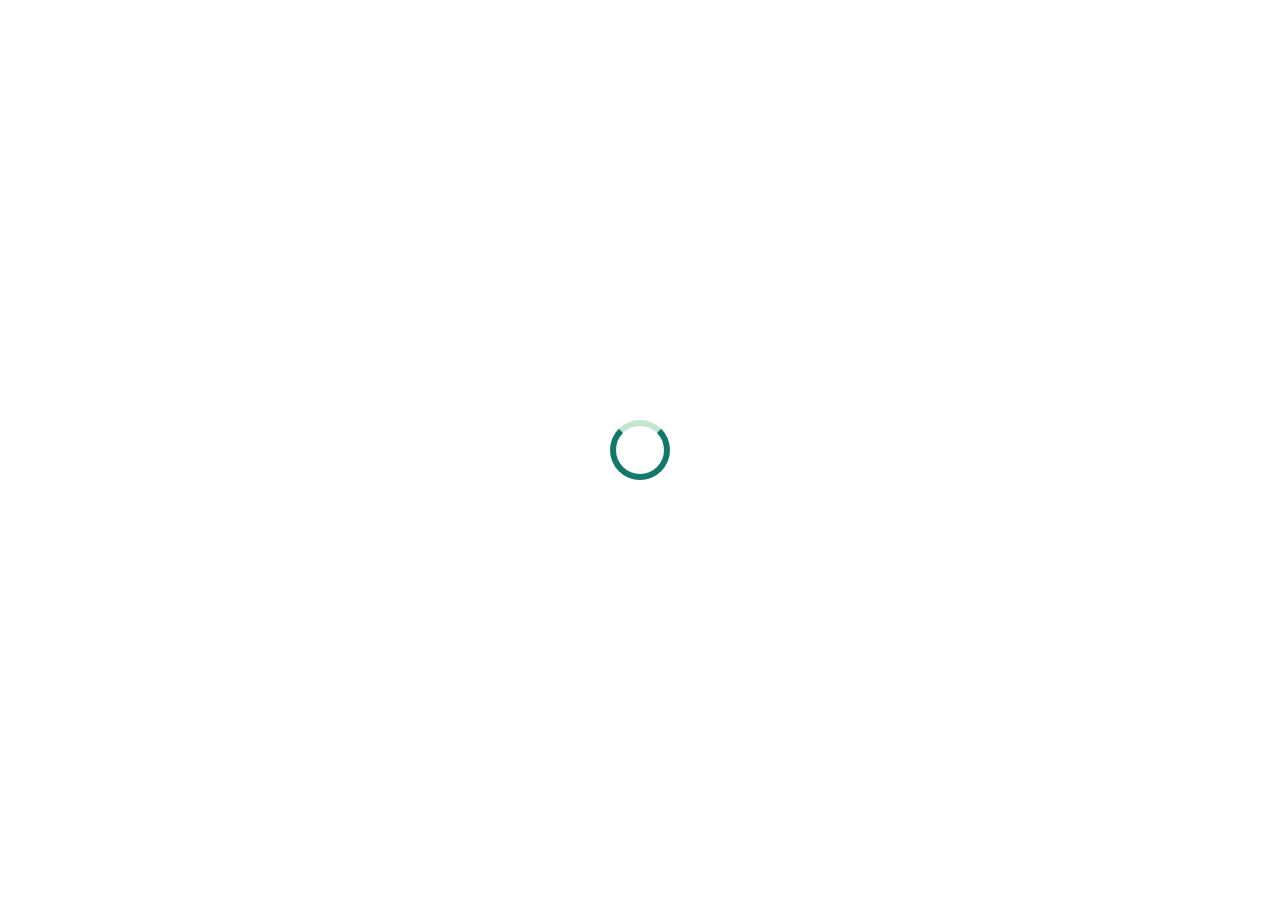
<file: pages/research-labs.html>
<!DOCTYPE html>

<html lang="en" xmlns="http://www.w3.org/1999/xhtml">

<head>

  <!-- Page Meta -->
  <meta charset="utf-8" />
  <meta content="width=device-width, initial-scale=1.0" name="viewport">
  <meta content="AIIMS Hospital and University" name="description">
  <meta content="Hospital, Emergency, AIIMS, University, Medical, Institution, Government hospital, Government"
    name="keywords">
  <meta content="CDAC" name="author">

  <!-- Title Meta -->
  <title>Research Labs | AIIMS Rajkot</title>
  <link href="../assets/icons/favicon.png" rel="icon">
  <link rel="preconnect" href="https://fonts.googleapis.com">
  <link rel="preconnect" href="https://fonts.gstatic.com" crossorigin>
  <link
    href="https://fonts.googleapis.com/css2?family=Work+Sans:ital,wght@0,100;0,200;0,300;0,400;0,500;0,600;0,700;0,800;0,900;1,100;1,200;1,300;1,400;1,500;1,600;1,700;1,800;1,900&display=swap"
    rel="stylesheet">
  <link
    href="https://fonts.googleapis.com/css?family=Roboto:300,300i,400,400i,500,500i,600,600i,700,700i|Poppins:300,300i,400,400i,500,500i,600,600i,700,700i"
    rel="stylesheet">

  <!-- Thirdparty CSS -->
  <link href="../assets/thirdparty/css/animate.min.css" rel="stylesheet">
  <link href="../assets/thirdparty/css/aos.min.css" rel="stylesheet">

  <link href="../assets/thirdparty/bootstrap/css/bootstrap.min.css" rel="stylesheet">

  <link rel="stylesheet" type="text/css" href="../assets/thirdparty/data-tables/datatables.min.css" />


  <!-- <link href="https://cdn.jsdelivr.net/npm/bootstrap@5.1.3/dist/css/bootstrap.min.css" rel="stylesheet" integrity="sha384-1BmE4kWBq78iYhFldvKuhfTAU6auU8tT94WrHftjDbrCEXSU1oBoqyl2QvZ6jIW3" crossorigin="anonymous">
    -->
  <link href="../assets/thirdparty/css/bootstrap-icons.css" rel="stylesheet">
  <link href="../assets/thirdparty/css/boxicons.min.css" rel="stylesheet">

  <link href="../assets/thirdparty/fontawesome/css/all.min.css" rel="stylesheet">
  <link href="../assets/thirdparty/css/glightbox.min.css" rel="stylesheet">
  <link href="../assets/thirdparty/css/swiper-bundle.min.css" rel="stylesheet">

  <!-- CSS Stylesheets -->
  <link href="../assets/css/styles.css" rel="stylesheet">

</head>

<body>

  <!-- Title Section -->
  <div id="title-section" class="d-flex align-items-center">
    <div class="d-flex align-items-center justify-content-around">
      <!-- Logo -->
      <div class="align-items-center me-auto">
        <!-- Add class="d-none" to remove the logo in mobile version -->
        <a href="../index.html" class="logo me-auto"><img src="../assets/img/title-logo.png" alt=""></a>
      </div>
      <!-- Titles -->
      <div class="row text-center d-md-flex titles">
        <h5 class="md-none mt-1">अखिल भारतीय आयुर्विज्ञान संस्थान, राजकोट, गुजरात</h5>
        <h5 class="md-none">અખિલ ભારતીય આયુર્વિજ્ઞાન સંસ્થા, રાજકોટ, ગુજરાત</h5>
        <h4> ALL INDIA INSTITUTE OF MEDICAL SCIENCES, RAJKOT, GUJARAT</h4>
        <p class="md-none mb-0">(A Central Autonomous Institute of National Importance under Pradhan Mantri Swasthya
          Suraksha
          Yojna (PMSSY),<br>
          Ministry of Health, Government of India)
        </p>
      </div>
      <div class="d-md-flex title-buttons row">
        <button class="pushable"
          onclick="window.open('https://aiimsrajkot.prd.dcservices.in/AHIMSG5/hissso/loginLogin')">
          <span class="front">
            HIS Login
          </span>
        </button>
        <!-- <span class="screen-reader-buttons  justify-content-center">
          <button class="btn">A+</button>
          <button class="btn">A</button>
          <button class="btn">A-</button>
        </span>
        <button class="btn">Screen Reader</button> -->
      </div>
    </div>
  </div>


  <!-- Menu Bar Section -->
  <header id="menu" class="">
    <div class="container d-flex align-items-center justify-content-center">
      <div id="menu-title" class="menu-title title-buttons">
        <a href="https://aiimsrajkot.prd.dcservices.in/AHIMSG5/hissso/loginLogin" target="_blank" class="menu-btn">HIS
          Login</a>
      </div>
      <!-- menu links -->
      <nav id="navbar" class="navbar order-last order-lg-0">
        <ul class="navbar-links">
          <li><a class="nav-link scrollto" href="../index.html">Home</a></li>

          <li class="dropdown">
            <a class="nav-link" href="#title-section"><span>HealthCare</span><i class="bi bi-chevron-down"></i></a>
            <ul>
              <li><a href="../pages/ipd.html"><span>InPatient</span></a>
                <!-- <i class="bi bi-chevron-right"></i></a>
                <ul>
                  <li><a href="pages/ipd.html">InPatient Status</a></li>
                  <li><a href="pages/ipd.html">Insurance</a></li>
                  <li><a href="pages/ipd.html">Checkout Process</a></li>
                  <li><a href="pages/ipd.html">Visitor Policy</a></li>
                  <li><a href="pages/ipd.html">Queries and FAQs</a></li>
                </ul> -->
              </li>
              <li class="dropdown"><a href="../pages/opd.html"><span>Out Patient</span><i
                    class="bi bi-chevron-right"></i></a>
                <ul>
                  <li><a href="../pages/opd.html">Departments</a></li>
                  <li><a href="../pages/opd.html">Find a Doctor</a></li>
                  <li><a href="../pages/opd.html">Online Appointment</a></li>
                  <li><a href="../pages/opd.html">Schedule & Timings</a></li>
                </ul>
              </li>
              <!-- <li><a href="#emergency">Emergency Ward</a></li> -->
              <li><a href="https://esanjeevaniopd.in/" target="_blank">Tele-Consultation</a></li>
            </ul>
          </li>

          <li class="dropdown"><a class="nav-link" href="../index.html#services"><span>Health Services</span><i
                class="bi bi-chevron-down"></i></a>
            <ul>
              <li><a href="../index.html#services">Labs and diagnostics</a></li>
              <li><a href="../index.html#services">Pharmacy</a></li>
              <li><a href="https://www.eraktkosh.in/" target="_blank">Blood bank</a></li>
              <!-- <li><a href="#emergency">Emergency Services</a></li> -->
              <li><a href="../index.html#goi">Allied organizations</a></li>
            </ul>
          </li>

          <li class="dropdown"><a class="nav-link" href="../pages/academics.html"><span>Academics</span><i
                class="bi bi-chevron-down"></i></a>
            <ul>
              <li><a href="../pages/academics.html">Courses</a></li>
              <li><a href="../pages/academics.html">Library</a></li>
              <li><a href="../pages/academics.html">Research Projects</a></li>
              <li><a href="../pages/academics.html">Hostel</a></li>
              <li><a href="../pages/academics.html">Rules and Guidelines</a></li>
              <li><a href="../pages/academics.html">Admissions</a></li>
            </ul>
          </li>

          <!-- <li class="dropdown"><a class="nav-link" href="../pages/portals.html"><span>Portals</span><i
                class="bi bi-chevron-down"></i></a>
            <ul>
              <li><a href="#">Student</a></li>
              <li><a href="#">Faculty</a></li>
              <li><a href="#">Doctor</a></li>
              <li><a href="#">Medical Staff</a></li>
              <li><a href="#">Employee</a></li>
              <li><a href="#">Patient</a></li>
            </ul>
          </li> -->


          <li class="dropdown"><a class="nav-link" href="../pages/gallery.html"><span>Gallery</span><i
                class="bi bi-chevron-down"></i></a>
            <ul>
              <li><a href="../pages/gallery.html">Hospital</a></li>
              <li><a href="../pages/gallery.html">University</a></li>
              <li><a href="../pages/gallery.html">Events</a></li>
              <li><a href="../pages/gallery.html">Annual Reports</a></li>
              <li><a href="../pages/gallery.html">E-Magazines</a></li>
              <li><a href="../pages/gallery.html">Documents Archive</a></li>
            </ul>
          </li>

          <li class="dropdown"><a class="nav-link" href="../pages/notices.html"><span>Notices</span><i
                class="bi bi-chevron-down"></i></a>
            <ul>
              <li><a href="../pages/notices.html">Recruitment</a></li>
              <li><a href="../pages/notices.html">Admissions</a></li>
              <li><a href="../pages/notices.html">Press Releases</a></li>
              <li><a href="../pages/notices.html">Events</a></li>
              <li><a href="../pages/notices.html">Tenders</a></li>
              <!-- <hr class="mt-0 mb-0">
              <li><a href="pages/notices.html">Students</a></li>
              <li><a href="pages/notices.html">Faculty</a></li>
              <li><a href="pages/notices.html">Employees</a></li>
              <li><a href="pages/notices.html">Patient</a></li> -->
            </ul>
          </li>

          <li class="dropdown"><a class="nav-link" href="../pages/institute.html"><span>Institution</span><i
                class="bi bi-chevron-down"></i></a>
            <ul>
              <li><a href="../pages/institute.html">About</a></li>
              <li><a href="../pages/institute.html">Organization</a></li>
              <li><a href="../pages/institute.html">Dignitaries</a></li>
              <li><a href="../pages/institute.html">Key Administrators</a></li>
              <li><a href="../pages/institute.html">Core Committees</a></li>
              <li><a href="../pages/institute.html">Directory</a></li>
            </ul>
          </li>

          <li><a class="nav-link scrollto" href="../index.html#contact">Contact Us</a></li>
        </ul>
          <i class="bi bi-list mobile-nav-toggle"></i>
      </nav>
      <!-- CTA Button -->
      <!-- <a href="#appointment" class="menu-btn scrollto ms-auto"><span class="d-none d-md-inline">Book an</span>
        Appointment</a> -->
    </div>
  </header>


  <main id="main">

    <!-- ======= Breadcrumbs Section ======= -->
    <section class="breadcrumbs">
      <div class="container">

        <div class="d-flex justify-content-between align-items-center">
          <h2>Inner Page</h2>
          <ol>
            <li><a href="index.html">Home</a></li>
            <li>Inner Page</li>
          </ol>
        </div>

      </div>
    </section><!-- End Breadcrumbs Section -->
    <!-- API loader  -->
    <div class="api-loader">
      <div class="loaderBar"></div>
    </div>


    <section class="inner-page">
      <div class="container">
        <p>
          Inner page template
        </p>
      </div>
    </section>

  </main><!-- End #main -->


  <!-- Footer -->
  <footer id="footer">
    <div class="footer-top">
      <div class="container">
        <div class="row">

          <div class="col-sm">
            <div class="footer-info">
              <h3>All India Institute of Medical Sciences, Rajkot</h3>
              <p>(AIIMS), Khanderi, Para Pipaliya,<br> Rajkot, Gujarat, India, 360006</p>
              <strong>Phone:</strong> +123 456 7890<br>
              <strong>Email:</strong> dda [dot] aiimsrajkot [at] gmail [dot] com<br>
              </p>
              <div class="social-links mt-3">
                <a href="https://twitter.com/aiimsrajkot" class="twitter"><i class="bi bi-twitter"></i></a>
                <a href="https://www.facebook.com/aiimsrajkot/" target="_blank" class="facebook"><i
                    class="bi bi-facebook"></i></a>
                <a href="https://m.youtube.com/channel/UC0aNCYXJTCnDXBs4T4-zIOQ" class="google-plus"><i
                    class="bi bi-youtube"></i></a>
                <!-- <a href="#" class="linkedin"><i class="bi bi-linkedin"></i></a> -->
                <img src="../assets/img/govt-icons/google-play.png" alt="" class="img-fluid app-store-image"
                  onclick="window.open('https://play.google.com/store/apps/details?id=com.cdac.aiimsrajkot&hl=en_IN&gl=US')" />
              </div>
            </div>
          </div>

          <div class="col-sm footer-links">
            <h4>Important Links</h4>
            <ul>
              <li><i class="bi bi-chevron-right"></i> <a href="rti.html">Right to Information</a></li>
              <li><i class="bi bi-chevron-right"></i> <a href="privacy-statement.html">Privacy Statement</a></li>
              <li><i class="bi bi-chevron-right"></i> <a href="terms-of-use.html">Terms of use</a></li>
              <li><i class="bi bi-chevron-right"></i> <a href="https://www.mohfw.gov.in/" target="_blank">MOHFW</a></li>
              <li><i class="bi bi-chevron-right"></i> <a href="#">Grievance Portal</a></li>
            </ul>
          </div>

          <div class="col-sm footer-links">
            <h4>Other AIIMS</h4>
            <div class="row">
              <div class="col-sm">
                <ul>
                  <li><i class="bi bi-chevron-right"></i> <a href="https://aiims.edu/" target="_blank">Delhi</a></li>
                  <li><i class="bi bi-chevron-right"></i> <a href="https://www.aiimsbhopal.edu.in/"
                      target="_blank">Bhopal</a></li>
                  <li><i class="bi bi-chevron-right"></i> <a href="https://aiimsbhubaneswar.nic.in/"
                      target="_blank">Bhuvaneswar</a></li>
                  <li><i class="bi bi-chevron-right"></i> <a href="https://www.aiimsjodhpur.edu.in/"
                      target="_blank">Jodhpur</a></li>
                  <li><i class="bi bi-chevron-right"></i> <a href="https://aiimspatna.org/" target="_blank">Patna</a>
                  </li>
                  <li><i class="bi bi-chevron-right"></i> <a href="https://aiimskalyani.edu.in/"
                      target="_blank">Kalyani</a></li>
                </ul>
              </div>
              <div class="col-sm">
                <ul>
                  <li><i class="bi bi-chevron-right"></i> <a href="https://www.aiimsdeoghar.edu.in/"
                      target="_blank">Deoghar</a></li>
                  <li><i class="bi bi-chevron-right"></i> <a href="https://aiimsbathinda.edu.in/"
                      target="_blank">Bathinda</a></li>
                  <li><i class="bi bi-chevron-right"></i> <a href="https://www.aiimsraipur.edu.in/"
                      target="_blank">Raipur</a></li>
                  <li><i class="bi bi-chevron-right"></i> <a href="https://aiimsrishikesh.edu.in/"
                      target="_blank">Rishikesh</a></li>
                  <li><i class="bi bi-chevron-right"></i> <a href="https://aiimsrbl.edu.in/"
                      target="_blank">Raebareli</a></li>
                  <li><i class="bi bi-chevron-right"></i> <a href="https://www.aiimsmangalagiri.edu.in/"
                      target="_blank">Mangalagiri</a></li>
                </ul>
              </div>
              <div class="col-sm">
                <ul>
                  <li><i class="bi bi-chevron-right"></i> <a href="http://aiimsnagpur.edu.in/"
                      target="_blank">Nagpur</a></li>
                  <li><i class="bi bi-chevron-right"></i> <a href="https://aiimsgorakhpur.edu.in/"
                      target="_blank">Gorakhpur</a></li>
                  <li><i class="bi bi-chevron-right"></i> <a href="https://aiimsbibinagar.edu.in/"
                      target="_blank">Bibinagar</a></li>
                </ul>
              </div>
            </div>
          </div>
        </div>
      </div>
    </div>

    <div class="ender">
      <div class="copyright">
        &copy; Copyright 2022 <strong><span>AIIMS Rajkot</span></strong>. All Rights Reserved
      </div>
      <div class="credits">
        Developed by <a href="https://cdac.in/">C-DAC Noida</a>
      </div>
    </div>
  </footer><!-- End Footer -->


  <!-- Preloader -->
  <div id="preloader"></div>

  <!-- Page Home Scroller -->
  <a href="#" class="scroll-up d-flex align-items-center justify-content-center"><i
      class="bi bi-arrow-up-short"></i></a>

  <!-- Thirdparty JS -->
  <script src="../assets/thirdparty/purecounter/purecounter.js"></script>
  <script src="../assets/thirdparty/js/aos.js"></script>
  <!-- <script src="assets/thirdparty/js/bootstrap.bundle.min.js"></script> -->
  <script src="https://cdn.jsdelivr.net/npm/bootstrap@5.1.3/dist/js/bootstrap.bundle.min.js"
    integrity="sha384-ka7Sk0Gln4gmtz2MlQnikT1wXgYsOg+OMhuP+IlRH9sENBO0LRn5q+8nbTov4+1p"
    crossorigin="anonymous"></script>
  <script src="../assets/thirdparty/js/glightbox.min.js"></script>
  <script src="../assets/thirdparty/js/swiper-bundle.min.js"></script>

  <!-- Main JS -->
  <script src="../assets/js/main.js"></script>
</body>

</html>
</file>
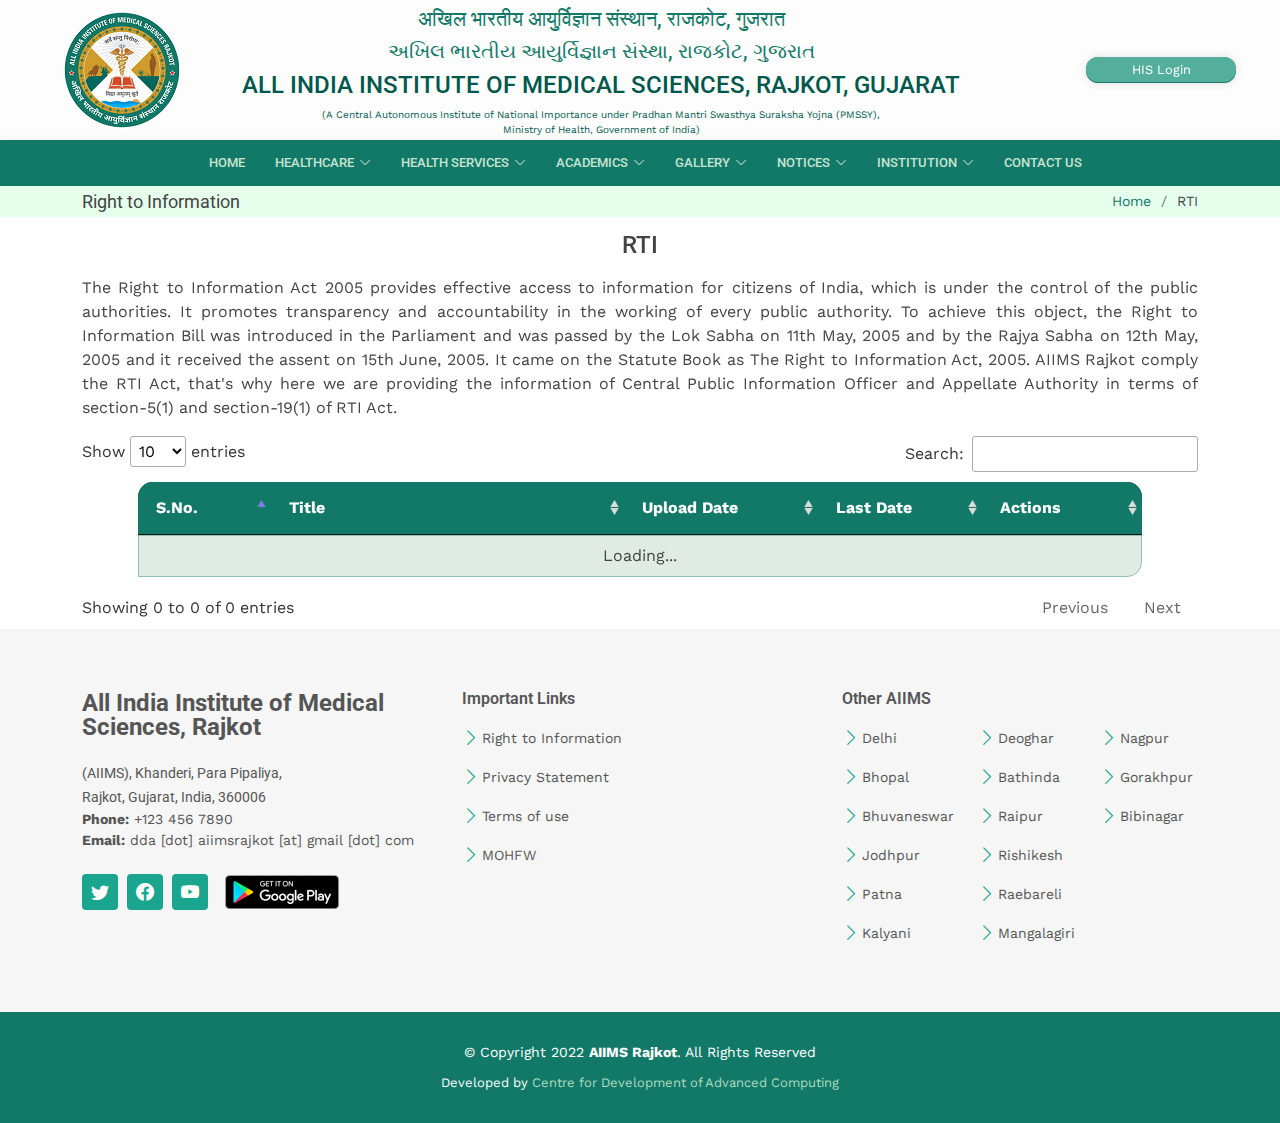
<file: pages/rti.html>
<!DOCTYPE html>

<html lang="en" xmlns="http://www.w3.org/1999/xhtml">

<head>

  <!-- Page Meta -->
  <meta charset="utf-8" />
  <meta content="width=device-width, initial-scale=1.0" name="viewport">
  <meta content="AIIMS Hospital and University" name="description">
  <meta content="Hospital, Emergency, AIIMS, University, Medical, Institution, Government hospital, Government"
    name="keywords">
  <meta content="CDAC" name="author">

  <!-- Title Meta -->
  <title>Right to Information | AIIMS Rajkot</title>
  <link href="../assets/icons/favicon.png" rel="icon">
  <link rel="preconnect" href="https://fonts.googleapis.com">
  <link rel="preconnect" href="https://fonts.gstatic.com" crossorigin>
  <link
    href="https://fonts.googleapis.com/css2?family=Work+Sans:ital,wght@0,100;0,200;0,300;0,400;0,500;0,600;0,700;0,800;0,900;1,100;1,200;1,300;1,400;1,500;1,600;1,700;1,800;1,900&display=swap"
    rel="stylesheet">
  <link
    href="https://fonts.googleapis.com/css?family=Roboto:300,300i,400,400i,500,500i,600,600i,700,700i|Poppins:300,300i,400,400i,500,500i,600,600i,700,700i"
    rel="stylesheet">

  <!-- Thirdparty CSS -->
  <link href="../assets/thirdparty/css/animate.min.css" rel="stylesheet">
  <link href="../assets/thirdparty/css/aos.min.css" rel="stylesheet">

  <link href="../assets/thirdparty/bootstrap/css/bootstrap.min.css" rel="stylesheet">

  <link rel="stylesheet" type="text/css" href="../assets/thirdparty/data-tables/datatables.min.css" />
  <link rel="stylesheet" type="text/css"
    href="../assets/thirdparty/data-tables/DataTables-1.11.5/css/jquery.dataTables.min.css">


  <!-- <link href="https://cdn.jsdelivr.net/npm/bootstrap@5.1.3/dist/css/bootstrap.min.css" rel="stylesheet" integrity="sha384-1BmE4kWBq78iYhFldvKuhfTAU6auU8tT94WrHftjDbrCEXSU1oBoqyl2QvZ6jIW3" crossorigin="anonymous">
    -->
  <link href="../assets/thirdparty/css/bootstrap-icons.css" rel="stylesheet">
  <link href="../assets/thirdparty/css/boxicons.min.css" rel="stylesheet">

  <link href="../assets/thirdparty/fontawesome/css/all.min.css" rel="stylesheet">
  <link href="../assets/thirdparty/css/glightbox.min.css" rel="stylesheet">
  <link href="../assets/thirdparty/css/swiper-bundle.min.css" rel="stylesheet">

  <!-- CSS Stylesheets -->
  <link href="../assets/css/styles.css" rel="stylesheet">
  <script>
    /* API Loaders */

    function openBase64(doctype, docid) {
      
      $.ajax({
        url: 'http://10.226.28.236:8084//Aiims_Portal/service/notices/base64',
        type: 'POST',
        headers: { 'Content-Type': 'application/x-www-form-urlencoded' },
        data: { 'hospitalcode': 24922, 'docid': docid, 'doctype': doctype },
        transformRequest: function (obj) {
          var str = [];
          for (var p in obj)
            str.push(encodeURIComponent(p) + "=" + encodeURIComponent(obj[p]));
          return str.join("&");
        },
        success: function (result) { 
          const  resultJSON = JSON.parse(result);
          let pdfWindow = window.open("");
          pdfWindow.document.write(
            "<iframe width='100%' height='100%' src='data:application/pdf;base64," +resultJSON.base64+ "'></iframe>"
          )
        },
        error: function (result) {
          alert("API error - " + result.message);
        }
      });
    }
  </script>
</head>

<body>

  <!-- Title Section -->
  <div id="title-section" class="d-flex align-items-center">
    <div class="d-flex align-items-center justify-content-around">
      <!-- Logo -->
      <div class="align-items-center me-auto">
        <!-- Add class="d-none" to remove the logo in mobile version -->
        <a href="../index.html" class="logo me-auto"><img src="../assets/img/title-logo.png" alt=""></a>
      </div>
      <!-- Titles -->
      <div class="row text-center d-md-flex titles">
        <h5 class="md-none mt-1">अखिल भारतीय आयुर्विज्ञान संस्थान, राजकोट, गुजरात</h5>
        <h5 class="md-none">અખિલ ભારતીય આયુર્વિજ્ઞાન સંસ્થા, રાજકોટ, ગુજરાત</h5>
        <h4> ALL INDIA INSTITUTE OF MEDICAL SCIENCES, RAJKOT, GUJARAT</h4>
        <p class="md-none mb-0">(A Central Autonomous Institute of National Importance under Pradhan Mantri Swasthya
          Suraksha
          Yojna (PMSSY),<br>
          Ministry of Health, Government of India)
        </p>
      </div>
      <div class="d-md-flex title-buttons row">
        <button class="pushable"
          onclick="window.open('https://aiimsrajkot.prd.dcservices.in/AHIMSG5/hissso/loginLogin')">
          <span class="front">
            HIS Login
          </span>
        </button>
        <!-- <span class="screen-reader-buttons  justify-content-center">
          <button class="btn">A+</button>
          <button class="btn">A</button>
          <button class="btn">A-</button>
        </span>
        <button class="btn">Screen Reader</button> -->
      </div>
    </div>
  </div>


  <!-- Menu Bar Section -->
  <header id="menu" class="">
    <div class="container d-flex align-items-center justify-content-center">
      <div id="menu-title" class="menu-title title-buttons">
        <a href="https://aiimsrajkot.prd.dcservices.in/AHIMSG5/hissso/loginLogin" target="_blank" class="menu-btn">HIS
          Login</a>
      </div>
      <!-- menu links -->
      <nav id="navbar" class="navbar order-last order-lg-0">
        <ul class="navbar-links">
          <li><a class="nav-link scrollto" href="../index.html">Home</a></li>

          <li class="dropdown">
            <a class="nav-link" href="#title-section"><span>HealthCare</span><i class="bi bi-chevron-down"></i></a>
            <ul>
              <li><a href="../pages/ipd.html"><span>InPatient</span></a>
                <!-- <i class="bi bi-chevron-right"></i></a>
                <ul>
                  <li><a href="pages/ipd.html">InPatient Status</a></li>
                  <li><a href="pages/ipd.html">Insurance</a></li>
                  <li><a href="pages/ipd.html">Checkout Process</a></li>
                  <li><a href="pages/ipd.html">Visitor Policy</a></li>
                  <li><a href="pages/ipd.html">Queries and FAQs</a></li>
                </ul> -->
              </li>
              <li class="dropdown"><a href="../pages/opd.html"><span>Out Patient</span><i
                    class="bi bi-chevron-right"></i></a>
                <ul>
                  <li><a href="../pages/opd.html">Departments</a></li>
                  <li><a href="../pages/opd.html">Find a Doctor</a></li>
                  <li><a href="../pages/opd.html">Online Appointment</a></li>
                  <li><a href="../pages/opd.html">Schedule & Timings</a></li>
                </ul>
              </li>
              <!-- <li><a href="#emergency">Emergency Ward</a></li> -->
              <li><a href="https://esanjeevaniopd.in/" target="_blank">Tele-Consultation</a></li>
            </ul>
          </li>

          <li class="dropdown"><a class="nav-link" href="../index.html#services"><span>Health Services</span><i
                class="bi bi-chevron-down"></i></a>
            <ul>
              <li><a href="../index.html#services">Labs and diagnostics</a></li>
              <li><a href="../index.html#services">Pharmacy</a></li>
              <li><a href="https://www.eraktkosh.in/" target="_blank">Blood bank</a></li>
              <!-- <li><a href="#emergency">Emergency Services</a></li> -->
              <li><a href="../index.html#goi">Allied organizations</a></li>
            </ul>
          </li>

          <li class="dropdown"><a class="nav-link" href="../pages/academics.html"><span>Academics</span><i
                class="bi bi-chevron-down"></i></a>
            <ul>
              <li><a href="../pages/academics.html">Courses</a></li>
              <li><a href="../pages/academics.html">Library</a></li>
              <li><a href="../pages/academics.html">Research Projects</a></li>
              <li><a href="../pages/academics.html">Hostel</a></li>
              <li><a href="../pages/academics.html">Rules and Guidelines</a></li>
              <li><a href="../pages/academics.html">Admissions</a></li>
            </ul>
          </li>

          <!-- <li class="dropdown"><a class="nav-link" href="../pages/portals.html"><span>Portals</span><i
                class="bi bi-chevron-down"></i></a>
            <ul>
              <li><a href="#">Student</a></li>
              <li><a href="#">Faculty</a></li>
              <li><a href="#">Doctor</a></li>
              <li><a href="#">Medical Staff</a></li>
              <li><a href="#">Employee</a></li>
              <li><a href="#">Patient</a></li>
            </ul>
          </li> -->


          <li class="dropdown"><a class="nav-link" href="../pages/gallery.html"><span>Gallery</span><i
                class="bi bi-chevron-down"></i></a>
            <ul>
              <li><a href="../pages/gallery.html">Hospital</a></li>
              <li><a href="../pages/gallery.html">University</a></li>
              <li><a href="../pages/gallery.html">Events</a></li>
              <li><a href="../pages/gallery.html">Annual Reports</a></li>
              <li><a href="../pages/gallery.html">E-Magazines</a></li>
              <li><a href="../pages/gallery.html">Documents Archive</a></li>
            </ul>
          </li>

          <li class="dropdown"><a class="nav-link" href="../pages/notices.html"><span>Notices</span><i
                class="bi bi-chevron-down"></i></a>
            <ul>
              <li><a href="../pages/notices.html">Recruitment</a></li>
              <li><a href="../pages/notices.html">Admissions</a></li>
              <li><a href="../pages/notices.html">Press Releases</a></li>
              <li><a href="../pages/notices.html">Events</a></li>
              <li><a href="../pages/notices.html">Tenders</a></li>
              <!-- <hr class="mt-0 mb-0">
              <li><a href="pages/notices.html">Students</a></li>
              <li><a href="pages/notices.html">Faculty</a></li>
              <li><a href="pages/notices.html">Employees</a></li>
              <li><a href="pages/notices.html">Patient</a></li> -->
            </ul>
          </li>

          <li class="dropdown"><a class="nav-link" href="../pages/institute.html"><span>Institution</span><i
                class="bi bi-chevron-down"></i></a>
            <ul>
              <li><a href="../pages/institute.html">About</a></li>
              <li><a href="../pages/institute.html">Organization</a></li>
              <li><a href="../pages/institute.html">Dignitaries</a></li>
              <li><a href="../pages/institute.html">Key Administrators</a></li>
              <li><a href="../pages/institute.html">Core Committees</a></li>
              <li><a href="../pages/institute.html">Directory</a></li>
            </ul>
          </li>

          <li><a class="nav-link scrollto" href="../index.html#contact">Contact Us</a></li>
        </ul>
          <i class="bi bi-list mobile-nav-toggle"></i>
      </nav>
      <!-- CTA Button -->
      <!-- <a href="#appointment" class="menu-btn scrollto ms-auto"><span class="d-none d-md-inline">Book an</span>
        Appointment</a> -->
    </div>
  </header>



  
  <!-- ======= Breadcrumbs Section ======= -->
  <section class="breadcrumbs content">
    <div class="container">

      <div class="d-flex justify-content-between align-items-center">
        <h2>Right to Information</h2>
        <ol>
          <li><a href="../index.html">Home</a></li>
          <li>RTI</li>
        </ol>
      </div>

    </div>
  </section><!-- End Breadcrumbs Section -->

  <!-- API loader  -->
  <div class="api-loader">
    <div class="loaderBar"></div>
  </div>

  <main id="main">



    <div id="rti-container" class="">
      <div class="container text-justify" data-aos="fade-up">
        <h4 class="text-center mt-1 mb-3">RTI</h4>
        <p>The Right to Information Act 2005 provides effective access to information for citizens of India, which is
          under the control of the public authorities. It promotes transparency and accountability in the working of
          every public authority. To achieve this object, the Right to Information Bill was introduced in the Parliament
          and was passed by the Lok Sabha on 11th May, 2005 and by the Rajya Sabha on 12th May, 2005 and it received the
          assent on 15th June, 2005. It came on the Statute Book as The Right to Information Act, 2005. AIIMS
          Rajkot comply the RTI Act, that's why here we are providing the information of Central Public Information
          Officer and Appellate Authority in terms of section-5(1) and section-19(1) of RTI Act.</p>
      <table id="rti-table" width="90%">
          <thead>
            <tr>
              <th>S.No.</th>
              <th>Title</th>
              <th>Upload Date</th>
              <th>Last Date</th>
              <th>Actions</th>
            </tr>
          </thead>
        </table>
      </div>
    </div>

  </main><!-- End #main -->

  <!-- Footer -->
  <footer id="footer">
    <div class="footer-top">
      <div class="container">
        <div class="row">

          <div class="col-sm">
            <div class="footer-info">
              <h3>All India Institute of Medical Sciences, Rajkot</h3>
              <p>(AIIMS), Khanderi, Para Pipaliya,<br> Rajkot, Gujarat, India, 360006</p>
              <strong>Phone:</strong> +123 456 7890<br>
              <strong>Email:</strong> dda [dot] aiimsrajkot [at] gmail [dot] com<br>
              </p>
              <div class="social-links mt-3">
                <a href="https://twitter.com/aiimsrajkot" class="twitter"><i class="bi bi-twitter"></i></a>
                <a href="https://www.facebook.com/aiimsrajkot/" target="_blank" class="facebook"><i
                    class="bi bi-facebook"></i></a>
                <a href="https://m.youtube.com/channel/UC0aNCYXJTCnDXBs4T4-zIOQ" class="google-plus"><i
                    class="bi bi-youtube"></i></a>
                <!-- <a href="#" class="linkedin"><i class="bi bi-linkedin"></i></a> -->
                <img src="../assets/img/govt-icons/google-play.png" alt="" class="img-fluid app-store-image"
                  onclick="window.open('https://play.google.com/store/apps/details?id=com.cdac.aiimsrajkot&hl=en_IN&gl=US')" />
              </div>
            </div>
          </div>

          <div class="col-sm footer-links">
            <h4>Important Links</h4>
            <ul>
              <li><i class="bi bi-chevron-right"></i> <a href="../pages/rti.html">Right to Information</a></li>
              <li><i class="bi bi-chevron-right"></i> <a href="../pages/privacy-statement.html">Privacy Statement</a></li>
              <li><i class="bi bi-chevron-right"></i> <a href="../pages/terms-of-use.html">Terms of use</a></li>
              <li><i class="bi bi-chevron-right"></i> <a href="https://www.mohfw.gov.in/" target="_blank">MOHFW</a></li>
            </ul>
          </div>

          <div class="col-sm footer-links">
            <h4>Other AIIMS</h4>
            <div class="row">
              <div class="col-sm">
                <ul>
                  <li><i class="bi bi-chevron-right"></i> <a href="https://aiims.edu/" target="_blank">Delhi</a></li>
                  <li><i class="bi bi-chevron-right"></i> <a href="https://www.aiimsbhopal.edu.in/"
                      target="_blank">Bhopal</a></li>
                  <li><i class="bi bi-chevron-right"></i> <a href="https://aiimsbhubaneswar.nic.in/"
                      target="_blank">Bhuvaneswar</a></li>
                  <li><i class="bi bi-chevron-right"></i> <a href="https://www.aiimsjodhpur.edu.in/"
                      target="_blank">Jodhpur</a></li>
                  <li><i class="bi bi-chevron-right"></i> <a href="https://aiimspatna.org/" target="_blank">Patna</a>
                  </li>
                  <li><i class="bi bi-chevron-right"></i> <a href="https://aiimskalyani.edu.in/"
                      target="_blank">Kalyani</a></li>
                </ul>
              </div>
              <div class="col-sm">
                <ul>
                  <li><i class="bi bi-chevron-right"></i> <a href="https://www.aiimsdeoghar.edu.in/"
                      target="_blank">Deoghar</a></li>
                  <li><i class="bi bi-chevron-right"></i> <a href="https://aiimsbathinda.edu.in/"
                      target="_blank">Bathinda</a></li>
                  <li><i class="bi bi-chevron-right"></i> <a href="https://www.aiimsraipur.edu.in/"
                      target="_blank">Raipur</a></li>
                  <li><i class="bi bi-chevron-right"></i> <a href="https://aiimsrishikesh.edu.in/"
                      target="_blank">Rishikesh</a></li>
                  <li><i class="bi bi-chevron-right"></i> <a href="https://aiimsrbl.edu.in/"
                      target="_blank">Raebareli</a></li>
                  <li><i class="bi bi-chevron-right"></i> <a href="https://www.aiimsmangalagiri.edu.in/"
                      target="_blank">Mangalagiri</a></li>
                </ul>
              </div>
              <div class="col-sm">
                <ul>
                  <li><i class="bi bi-chevron-right"></i> <a href="http://aiimsnagpur.edu.in/"
                      target="_blank">Nagpur</a></li>
                  <li><i class="bi bi-chevron-right"></i> <a href="https://aiimsgorakhpur.edu.in/"
                      target="_blank">Gorakhpur</a></li>
                  <li><i class="bi bi-chevron-right"></i> <a href="https://aiimsbibinagar.edu.in/"
                      target="_blank">Bibinagar</a></li>
                </ul>
              </div>
            </div>
          </div>
        </div>
      </div>
    </div>

    <div class="ender">
      <div class="copyright">
        &copy; Copyright 2022 <strong><span>AIIMS Rajkot</span></strong>. All Rights Reserved
      </div>
      <div class="credits">
        Developed by <a href="https://cdac.in/">Centre for Development of Advanced Computing</a>
      </div>
    </div>
  </footer><!-- End Footer -->


  <!-- Preloader -->
  <div id="preloader"></div>

  <!-- Page Home Scroller -->
  <a href="#" class="scroll-up d-flex align-items-center justify-content-center" title="scroll to top"><i
      class="bi bi-arrow-up-short"></i></a>

  <!-- JQUERY imports -->
  <script type="text/javascript" src="../assets/thirdparty/JQuery/jquery-3.6.0.min.js"></script>

  <script type="text/javascript"
    src="../assets/thirdparty/data-tables/DataTables-1.11.5/js/jquery.dataTables.min.js"></script>


  <!-- Thirdparty JS -->
  <script src="../assets/thirdparty/purecounter/purecounter.js"></script>
  <script src="../assets/thirdparty/js/aos.js"></script>
  <!-- <script src="assets/thirdparty/js/bootstrap.bundle.min.js"></script> -->
  <script src="https://cdn.jsdelivr.net/npm/bootstrap@5.1.3/dist/js/bootstrap.bundle.min.js"
    integrity="sha384-ka7Sk0Gln4gmtz2MlQnikT1wXgYsOg+OMhuP+IlRH9sENBO0LRn5q+8nbTov4+1p"
    crossorigin="anonymous"></script>
  <script src="../assets/thirdparty/js/glightbox.min.js"></script>
  <script src="../assets/thirdparty/js/swiper-bundle.min.js"></script>



  <!-- Main JS -->
  <script src="../assets/js/main.js"></script>

  <!-- Page JS -->
  <script src="../assets/js/rti.js"></script>
</body>

</html>
</file>
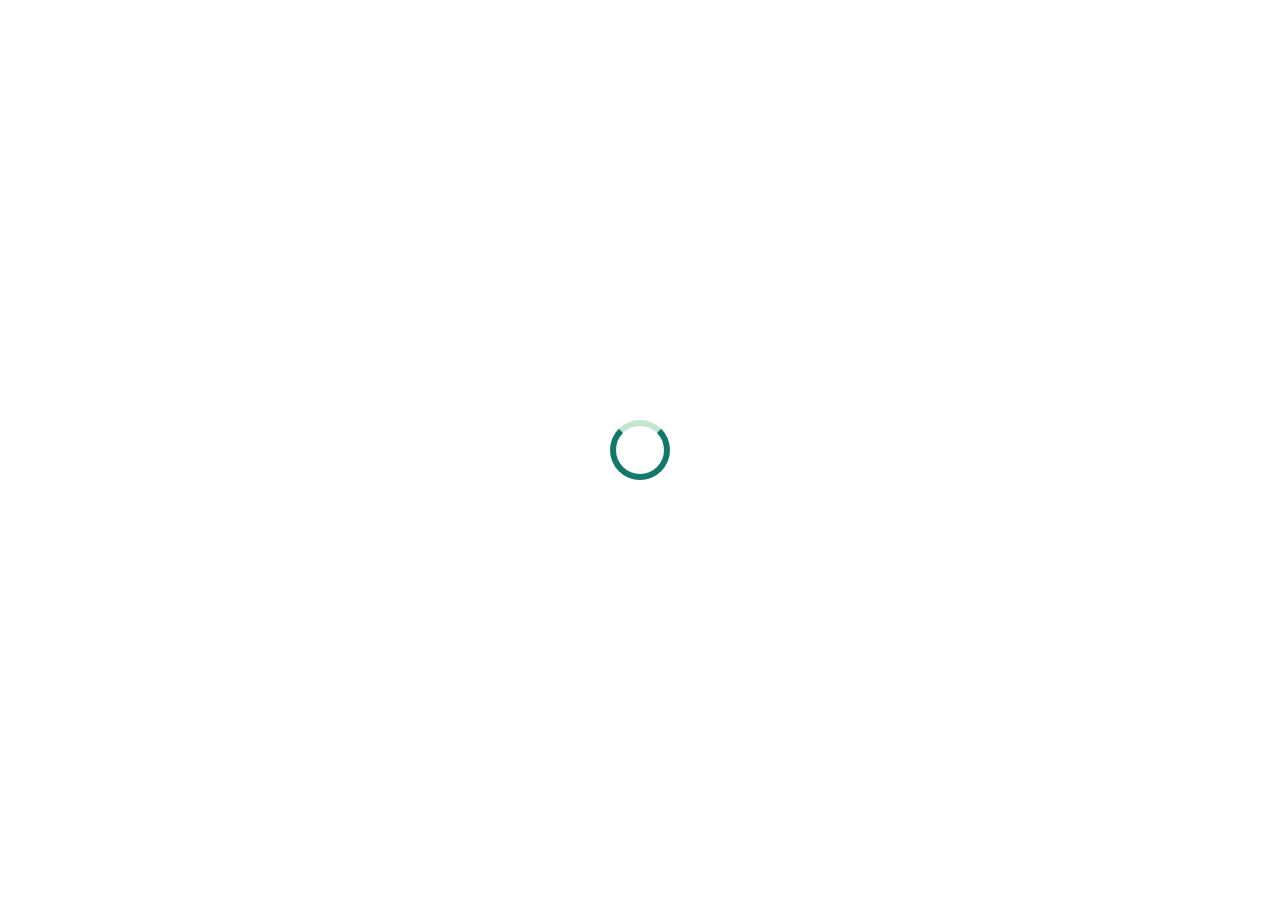
<file: pages/template-page.html>
<!DOCTYPE html>

<html lang="en" xmlns="http://www.w3.org/1999/xhtml">

<head>

  <!-- Page Meta -->
  <meta charset="utf-8" />
  <meta content="width=device-width, initial-scale=1.0" name="viewport">
  <meta content="AIIMS Hospital and University" name="description">
  <meta content="Hospital, Emergency, AIIMS, University, Medical, Institution, Government hospital, Government"
    name="keywords">
  <meta content="CDAC" name="author">

  <!-- Title Meta -->
  <title>AIIMS Rajkot</title>
  <link href="../assets/icons/favicon.png" rel="icon">
  <link rel="preconnect" href="https://fonts.googleapis.com">
  <link rel="preconnect" href="https://fonts.gstatic.com" crossorigin>
  <link
    href="https://fonts.googleapis.com/css2?family=Work+Sans:ital,wght@0,100;0,200;0,300;0,400;0,500;0,600;0,700;0,800;0,900;1,100;1,200;1,300;1,400;1,500;1,600;1,700;1,800;1,900&display=swap"
    rel="stylesheet">
  <link
    href="https://fonts.googleapis.com/css?family=Roboto:300,300i,400,400i,500,500i,600,600i,700,700i|Poppins:300,300i,400,400i,500,500i,600,600i,700,700i"
    rel="stylesheet">

  <!-- Thirdparty CSS -->
  <link href="../assets/thirdparty/css/animate.min.css" rel="stylesheet">
  <link href="../assets/thirdparty/css/aos.min.css" rel="stylesheet">

  <link href="../assets/thirdparty/bootstrap/css/bootstrap.min.css" rel="stylesheet">


  <!-- <link href="https://cdn.jsdelivr.net/npm/bootstrap@5.1.3/dist/css/bootstrap.min.css" rel="stylesheet" integrity="sha384-1BmE4kWBq78iYhFldvKuhfTAU6auU8tT94WrHftjDbrCEXSU1oBoqyl2QvZ6jIW3" crossorigin="anonymous">
    -->
  <link href="../assets/thirdparty/css/bootstrap-icons.css" rel="stylesheet">
  <link href="../assets/thirdparty/css/boxicons.min.css" rel="stylesheet">

  <link href="../assets/thirdparty/fontawesome/css/all.min.css" rel="stylesheet">
  <link href="../assets/thirdparty/css/glightbox.min.css" rel="stylesheet">
  <link href="../assets/thirdparty/css/swiper-bundle.min.css" rel="stylesheet">

  <!-- CSS Stylesheets -->
  <link href="../assets/css/styles.css" rel="stylesheet">

</head>

<body>

  <!-- Title Section -->
  <div id="title-section" class="d-flex align-items-center">
    <div class="d-flex align-items-center justify-content-around">
      <!-- Logo -->
      <div class="align-items-center me-auto">
        <!-- Add class="d-none" to remove the logo in mobile version -->
        <a href="../index.html" class="logo me-auto"><img src="../assets/img/title-logo.png" alt=""></a>
      </div>
      <!-- Titles -->
      <div class="row text-center d-md-flex titles">
        <h5 class="md-none mt-1">अखिल भारतीय आयुर्विज्ञान संस्थान, राजकोट, गुजरात</h5>
        <h5 class="md-none">અખિલ ભારતીય આયુર્વિજ્ઞાન સંસ્થા, રાજકોટ, ગુજરાત</h5>
        <h4> ALL INDIA INSTITUTE OF MEDICAL SCIENCES, RAJKOT, GUJARAT</h4>
        <p class="md-none mb-0">(A Central Autonomous Institute of National Importance under Pradhan Mantri Swasthya
          Suraksha
          Yojna (PMSSY),<br>
          Ministry of Health, Government of India)
        </p>
      </div>
      <div class="d-md-flex title-buttons row">
        <button class="pushable"
          onclick="window.open('https://aiimsrajkot.prd.dcservices.in/AHIMSG5/hissso/loginLogin')">
          <span class="front">
            HIS Login
          </span>
        </button>
        <!-- <span class="screen-reader-buttons  justify-content-center">
          <button class="btn">A+</button>
          <button class="btn">A</button>
          <button class="btn">A-</button>
        </span>
        <button class="btn">Screen Reader</button> -->
      </div>
    </div>
  </div>


  <!-- Menu Bar Section -->
  <header id="menu" class="">
    <div class="container d-flex align-items-center justify-content-center">
      <div id="menu-title" class="menu-title title-buttons">
        <a href="https://aiimsrajkot.prd.dcservices.in/AHIMSG5/hissso/loginLogin" target="_blank" class="menu-btn">HIS
          Login</a>
      </div>
      <!-- menu links -->
      <nav id="navbar" class="navbar order-last order-lg-0">
        <ul class="navbar-links">
          <li><a class="nav-link scrollto" href="../index.html">Home</a></li>

          <li class="dropdown">
            <a class="nav-link" href="#title-section"><span>HealthCare</span><i class="bi bi-chevron-down"></i></a>
            <ul>
              <li class="dropdown"><a href="../pages/ipd.html"><span>InPatient</span><i
                    class="bi bi-chevron-right"></i></a>
                <ul>
                  <li><a href="../pages/ipd.html">InPatient Status</a></li>
                  <li><a href="../pages/ipd.html">Insurance</a></li>
                  <li><a href="../pages/ipd.html">Checkout Process</a></li>
                  <li><a href="../pages/ipd.html">Visitor Policy</a></li>
                  <li><a href="../pages/ipd.html">Queries and FAQs</a></li>
                </ul>
              </li>
              <li class="dropdown"><a href="../pages/opd.html"><span>Out Patient</span><i
                    class="bi bi-chevron-right"></i></a>
                <ul>
                  <li><a href="../pages/opd.html">Departments</a></li>
                  <li><a href="../pages/opd.html">Find a Doctor</a></li>
                  <li><a href="../pages/opd.html">Online Appointment</a></li>
                  <li><a href="../pages/opd.html">Schedule & Timings</a></li>
                </ul>
              </li>
              <li><a href="../index.html#emergency">Emergency Ward</a></li>
              <li><a href="https://esanjeevaniopd.in/" target="_blank">Tele-Consultation</a></li>
            </ul>
          </li>

          <li class="dropdown"><a class="nav-link" href="../index.html#services"><span>Health Services</span><i
                class="bi bi-chevron-down"></i></a>
            <ul>
              <li><a href="../index.html#services">Labs and diagnostics</a></li>
              <li><a href="#services">Amrit Pharmacy</a></li>
              <!-- <li><a href="https://www.eraktkosh.in/" target="_blank">Blood bank</a></li> -->
              <li><a href="../pages/academics.html">Research Labs</a></li>
              <li><a href="../index.html#emergency">Emergency Services</a></li>
              <li><a href="../index.html#goi">Allied organizations</a></li>
            </ul>
          </li>

          <li class="dropdown"><a class="nav-link" href="../pages/academics.html"><span>Academics</span><i
                class="bi bi-chevron-down"></i></a>
            <ul>
              <li><a href="../pages/academics.html">Courses</a></li>
              <li><a href="../pages/academics.html">Library</a></li>
              <li><a href="../pages/academics.html">Research Projects</a></li>
              <li><a href="../pages/academics.html">Hostel</a></li>
              <li><a href="../pages/academics.html">Rules and Guidelines</a></li>
              <li><a href="../pages/academics.html">Admissions</a></li>
            </ul>
          </li>

          <!-- <li class="dropdown"><a class="nav-link" href="pages/portals.html"><span>Portals</span><i
                class="bi bi-chevron-down"></i></a>
            <ul>
              <li><a href="#">Student</a></li>
              <li><a href="#">Faculty</a></li>
              <li><a href="#">Doctor</a></li>
              <li><a href="#">Medical Staff</a></li>
              <li><a href="#">Employee</a></li>
              <li><a href="#">Patient</a></li>
            </ul>
          </li> -->


          <li class="dropdown"><a class="nav-link" href="../pages/gallery.html"><span>Gallery</span><i
                class="bi bi-chevron-down"></i></a>
            <ul>
              <li><a href="../pages/gallery.html">Hospital</a></li>
              <li><a href="../pages/gallery.html">University</a></li>
              <li><a href="../pages/gallery.html">Events</a></li>
              <li><a href="../pages/gallery.html">Annual Reports</a></li>
              <li><a href="../pages/gallery.html">E-Magazines</a></li>
              <li><a href="../pages/gallery.html">Documents Archive</a></li>
            </ul>
          </li>

          <li class="dropdown"><a class="nav-link" href="../pages/notices.html"><span>Notices</span><i
                class="bi bi-chevron-down"></i></a>
            <ul>
              <li><a href="../pages/notices.html">Recruitment</a></li>
              <li><a href="../pages/notices.html">Admissions</a></li>
              <li><a href="../pages/notices.html">Press Releases</a></li>
              <li><a href="../pages/notices.html">Events</a></li>
              <li><a href="../pages/notices.html">Tenders</a></li>
              <hr class="mt-0 mb-0">
              <li><a href="../pages/notices.html">Students</a></li>
              <li><a href="../pages/notices.html">Faculty</a></li>
              <li><a href="../pages/notices.html">Employees</a></li>
              <li><a href="../pages/notices.html">Patient</a></li>
            </ul>
          </li>

          <li class="dropdown"><a class="nav-link" href="../pages/institute.html"><span>Institution</span><i
                class="bi bi-chevron-down"></i></a>
            <ul>
              <li><a href="../pages/institute.html">About</a></li>
              <li><a href="../pages/institute.html">Organization</a></li>
              <li><a href="../pages/institute.html">Dignitaries</a></li>
              <li><a href="../pages/institute.html">Key Administrators</a></li>
              <li><a href="../pages/institute.html">Core Committees</a></li>
              <li><a href="../pages/institute.html">Directory</a></li>
            </ul>
          </li>

          <li><a class="nav-link scrollto" href="../index.html#contact">Contact Us</a></li>
        </ul>
        <i class="bi bi-list mobile-nav-toggle ms-auto"></i>
      </nav>
      <!-- CTA Button -->
      <!-- <a href="../index.html#appointment" class="menu-btn scrollto ms-auto"><span class="d-none d-md-inline">Book an</span>
        Appointment</a> -->
    </div>
  </header>



  <main id="main">

    <!-- ======= Breadcrumbs Section ======= -->
    <section class="breadcrumbs">
      <div class="container">

        <div class="d-flex justify-content-between align-items-center">
          <h2>Inner Page</h2>
          <ol>
            <li><a href="index.html">Home</a></li>
            <li>Inner Page</li>
          </ol>
        </div>

      </div>
    </section><!-- End Breadcrumbs Section -->

      <!-- API loader  -->
  <div class="api-loader">
    <div class="loaderBar"></div>
  </div>

    <section class="inner-page">
      <div class="container">
        <p>
          Inner page template
        </p>
      </div>
    </section>

  </main><!-- End #main -->


  <!-- Footer -->
  <footer id="footer">
    <div class="footer-top">
      <div class="container">
        <div class="row">

          <div class="col-sm">
            <div class="footer-info">
              <h3>All India Institute of Medical Sciences, Rajkot</h3>
              <p>(AIIMS), Khanderi, Para Pipaliya,<br> Rajkot, Gujarat, India, 360006</p>
              <strong>Phone:</strong> +123 456 7890<br>
              <strong>Email:</strong> dda [dot] aiimsrajkot [at] gmail [dot] com<br>
              </p>
              <div class="social-links mt-3">
                <a href="https://twitter.com/aiimsrajkot" class="twitter"><i class="bi bi-twitter"></i></a>
                <a href="https://www.facebook.com/aiimsrajkot/" target="_blank" class="facebook"><i
                    class="bi bi-facebook"></i></a>
                <a href="https://m.youtube.com/channel/UC0aNCYXJTCnDXBs4T4-zIOQ" class="google-plus"><i
                    class="bi bi-youtube"></i></a>
                <!-- <a href="#" class="linkedin"><i class="bi bi-linkedin"></i></a> -->
                <img src="../assets/img/govt-icons/google-play.png" alt="" class="img-fluid app-store-image"
                  onclick="window.open('https://play.google.com/store/apps/details?id=com.cdac.aiimsrajkot&hl=en_IN&gl=US')" />
              </div>
            </div>
          </div>

          <div class="col-sm footer-links">
            <h4>Important Links</h4>
            <ul>
              <li><i class="bi bi-chevron-right"></i> <a href="../pages/rti.html">Right to Information</a></li>
              <li><i class="bi bi-chevron-right"></i> <a href="../pages/privacy-statement.html">Privacy Statement</a></li>
              <li><i class="bi bi-chevron-right"></i> <a href="../pages/terms-of-use.html">Terms of use</a></li>
              <li><i class="bi bi-chevron-right"></i> <a href="https://www.mohfw.gov.in/" target="_blank">MOHFW</a></li>
            </ul>
          </div>

          <div class="col-sm footer-links">
            <h4>Other AIIMS</h4>
            <div class="row">
              <div class="col-sm">
                <ul>
                  <li><i class="bi bi-chevron-right"></i> <a href="https://aiims.edu/" target="_blank">Delhi</a></li>
                  <li><i class="bi bi-chevron-right"></i> <a href="https://www.aiimsbhopal.edu.in/"
                      target="_blank">Bhopal</a></li>
                  <li><i class="bi bi-chevron-right"></i> <a href="https://aiimsbhubaneswar.nic.in/"
                      target="_blank">Bhuvaneswar</a></li>
                  <li><i class="bi bi-chevron-right"></i> <a href="https://www.aiimsjodhpur.edu.in/"
                      target="_blank">Jodhpur</a></li>
                  <li><i class="bi bi-chevron-right"></i> <a href="https://aiimspatna.org/" target="_blank">Patna</a>
                  </li>
                  <li><i class="bi bi-chevron-right"></i> <a href="https://aiimskalyani.edu.in/"
                      target="_blank">Kalyani</a></li>
                </ul>
              </div>
              <div class="col-sm">
                <ul>
                  <li><i class="bi bi-chevron-right"></i> <a href="https://www.aiimsdeoghar.edu.in/"
                      target="_blank">Deoghar</a></li>
                  <li><i class="bi bi-chevron-right"></i> <a href="https://aiimsbathinda.edu.in/"
                      target="_blank">Bathinda</a></li>
                  <li><i class="bi bi-chevron-right"></i> <a href="https://www.aiimsraipur.edu.in/"
                      target="_blank">Raipur</a></li>
                  <li><i class="bi bi-chevron-right"></i> <a href="https://aiimsrishikesh.edu.in/"
                      target="_blank">Rishikesh</a></li>
                  <li><i class="bi bi-chevron-right"></i> <a href="https://aiimsrbl.edu.in/"
                      target="_blank">Raebareli</a></li>
                  <li><i class="bi bi-chevron-right"></i> <a href="https://www.aiimsmangalagiri.edu.in/"
                      target="_blank">Mangalagiri</a></li>
                </ul>
              </div>
              <div class="col-sm">
                <ul>
                  <li><i class="bi bi-chevron-right"></i> <a href="http://aiimsnagpur.edu.in/"
                      target="_blank">Nagpur</a></li>
                  <li><i class="bi bi-chevron-right"></i> <a href="https://aiimsgorakhpur.edu.in/"
                      target="_blank">Gorakhpur</a></li>
                  <li><i class="bi bi-chevron-right"></i> <a href="https://aiimsbibinagar.edu.in/"
                      target="_blank">Bibinagar</a></li>
                </ul>
              </div>
            </div>
          </div>
        </div>
      </div>
    </div>

    <div class="ender">
      <div class="copyright">
        &copy; Copyright 2022 <strong><span>AIIMS Rajkot</span></strong>. All Rights Reserved
      </div>
      <div class="credits">
        Developed by <a href="https://cdac.in/">Centre for Development of Advanced Computing</a>
      </div>
    </div>
  </footer><!-- End Footer -->


  <!-- Preloader -->
  <div id="preloader"></div>

  <!-- Page Home Scroller -->
  <a href="#" class="scroll-up d-flex align-items-center justify-content-center"><i
      class="bi bi-arrow-up-short"></i></a>

  <!-- Thirdparty JS -->
  <script src="../assets/thirdparty/purecounter/purecounter.js"></script>
  <script src="../assets/thirdparty/js/aos.js"></script>
  <!-- <script src="assets/thirdparty/js/bootstrap.bundle.min.js"></script> -->
  <script src="https://cdn.jsdelivr.net/npm/bootstrap@5.1.3/dist/js/bootstrap.bundle.min.js"
    integrity="sha384-ka7Sk0Gln4gmtz2MlQnikT1wXgYsOg+OMhuP+IlRH9sENBO0LRn5q+8nbTov4+1p"
    crossorigin="anonymous"></script>
  <script src="../assets/thirdparty/js/glightbox.min.js"></script>
  <script src="../assets/thirdparty/js/swiper-bundle.min.js"></script>

  <!-- Main JS -->
  <script src="../assets/js/main.js"></script>
</body>

</html>
</file>
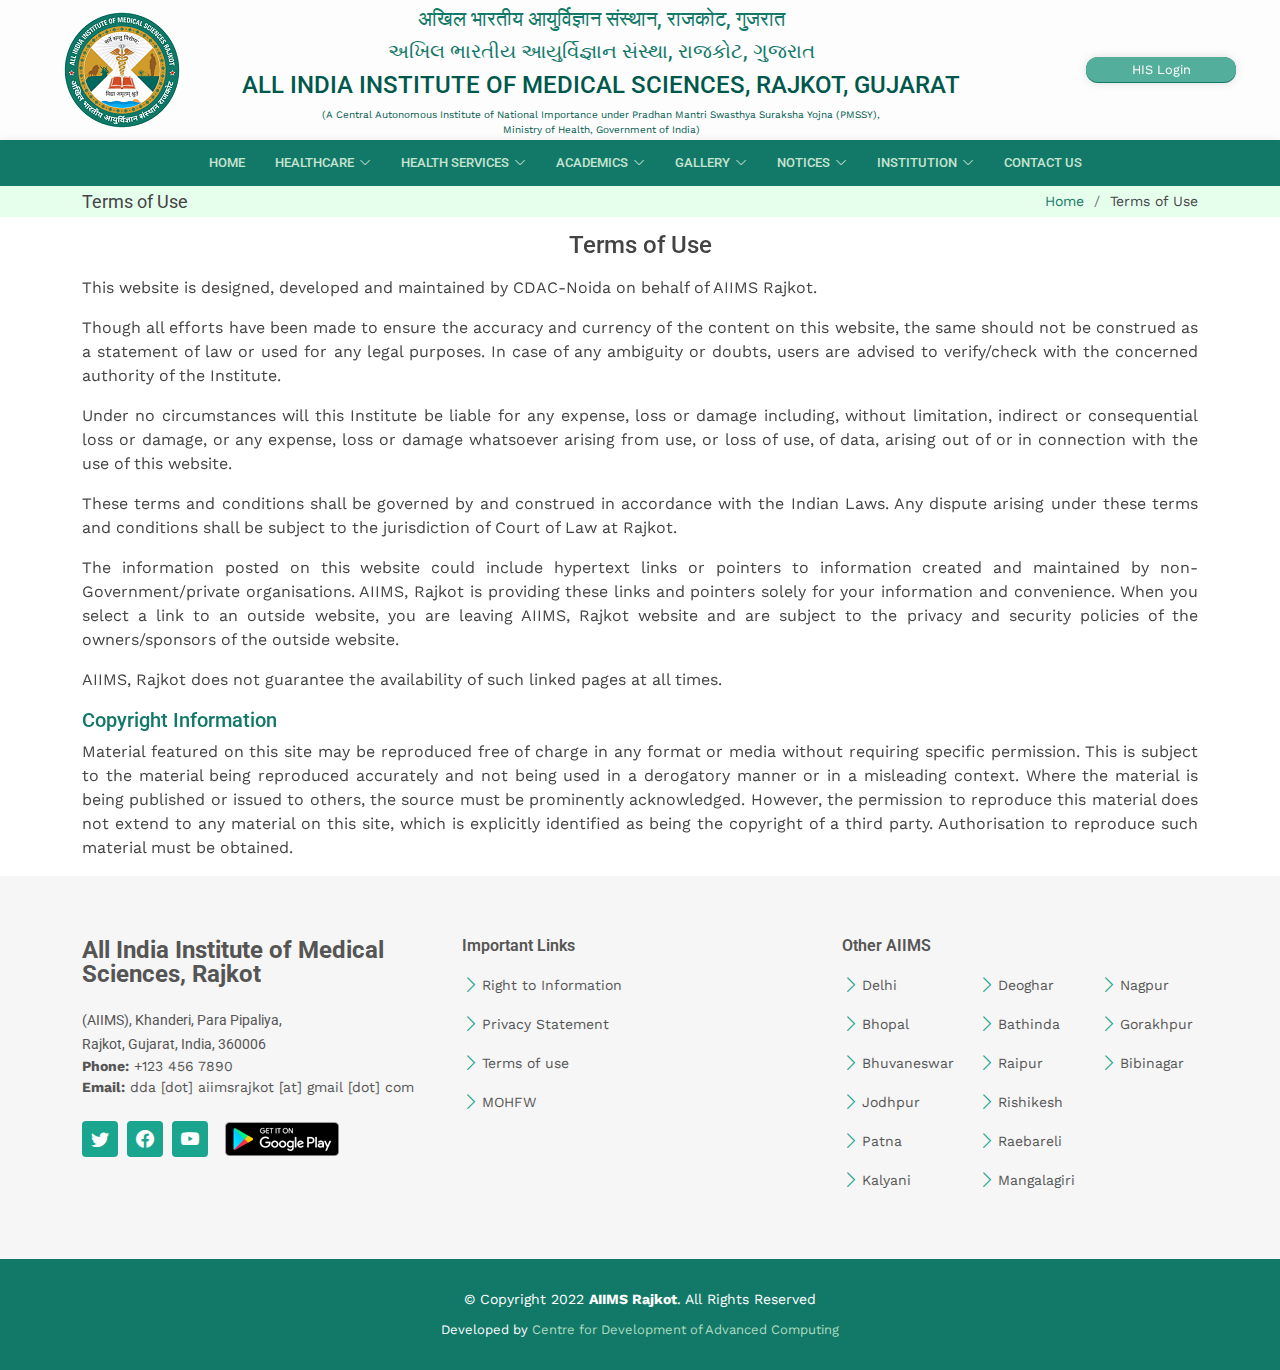
<file: pages/terms-of-use.html>
<!DOCTYPE html>

<html lang="en" xmlns="http://www.w3.org/1999/xhtml">

<head>

  <!-- Page Meta -->
  <meta charset="utf-8" />
  <meta content="width=device-width, initial-scale=1.0" name="viewport">
  <meta content="AIIMS Hospital and University" name="description">
  <meta content="Hospital, Emergency, AIIMS, University, Medical, Institution, Government hospital, Government"
    name="keywords">
  <meta content="CDAC" name="author">

  <!-- Title Meta -->
  <title>Terms of Use | AIIMS Rajkot</title>
  <link href="../assets/icons/favicon.png" rel="icon">
  <link rel="preconnect" href="https://fonts.googleapis.com">
  <link rel="preconnect" href="https://fonts.gstatic.com" crossorigin>
  <link
    href="https://fonts.googleapis.com/css2?family=Work+Sans:ital,wght@0,100;0,200;0,300;0,400;0,500;0,600;0,700;0,800;0,900;1,100;1,200;1,300;1,400;1,500;1,600;1,700;1,800;1,900&display=swap"
    rel="stylesheet">
  <link
    href="https://fonts.googleapis.com/css?family=Roboto:300,300i,400,400i,500,500i,600,600i,700,700i|Poppins:300,300i,400,400i,500,500i,600,600i,700,700i"
    rel="stylesheet">

  <!-- Thirdparty CSS -->
  <link href="../assets/thirdparty/css/animate.min.css" rel="stylesheet">
  <link href="../assets/thirdparty/css/aos.min.css" rel="stylesheet">

  <link href="../assets/thirdparty/bootstrap/css/bootstrap.min.css" rel="stylesheet">

  <link rel="stylesheet" type="text/css" href="../assets/thirdparty/data-tables/datatables.min.css" />
  <link rel="stylesheet" type="text/css"
    href="../assets/thirdparty/data-tables/DataTables-1.11.5/css/jquery.dataTables.min.css">


  <!-- <link href="https://cdn.jsdelivr.net/npm/bootstrap@5.1.3/dist/css/bootstrap.min.css" rel="stylesheet" integrity="sha384-1BmE4kWBq78iYhFldvKuhfTAU6auU8tT94WrHftjDbrCEXSU1oBoqyl2QvZ6jIW3" crossorigin="anonymous">
    -->
  <link href="../assets/thirdparty/css/bootstrap-icons.css" rel="stylesheet">
  <link href="../assets/thirdparty/css/boxicons.min.css" rel="stylesheet">

  <link href="../assets/thirdparty/fontawesome/css/all.min.css" rel="stylesheet">
  <link href="../assets/thirdparty/css/glightbox.min.css" rel="stylesheet">
  <link href="../assets/thirdparty/css/swiper-bundle.min.css" rel="stylesheet">

  <!-- CSS Stylesheets -->
  <link href="../assets/css/styles.css" rel="stylesheet">

</head>

<body>

  <!-- Title Section -->
  <div id="title-section" class="d-flex align-items-center">
    <div class="d-flex align-items-center justify-content-around">
      <!-- Logo -->
      <div class="align-items-center me-auto">
        <!-- Add class="d-none" to remove the logo in mobile version -->
        <a href="../index.html" class="logo me-auto"><img src="../assets/img/title-logo.png" alt=""></a>
      </div>
      <!-- Titles -->
      <div class="row text-center d-md-flex titles">
        <h5 class="md-none mt-1">अखिल भारतीय आयुर्विज्ञान संस्थान, राजकोट, गुजरात</h5>
        <h5 class="md-none">અખિલ ભારતીય આયુર્વિજ્ઞાન સંસ્થા, રાજકોટ, ગુજરાત</h5>
        <h4> ALL INDIA INSTITUTE OF MEDICAL SCIENCES, RAJKOT, GUJARAT</h4>
        <p class="md-none mb-0">(A Central Autonomous Institute of National Importance under Pradhan Mantri Swasthya
          Suraksha
          Yojna (PMSSY),<br>
          Ministry of Health, Government of India)
        </p>
      </div>
      <div class="d-md-flex title-buttons row">
        <button class="pushable"
          onclick="window.open('https://aiimsrajkot.prd.dcservices.in/AHIMSG5/hissso/loginLogin')">
          <span class="front">
            HIS Login
          </span>
        </button>
        <!-- <span class="screen-reader-buttons  justify-content-center">
          <button class="btn">A+</button>
          <button class="btn">A</button>
          <button class="btn">A-</button>
        </span>
        <button class="btn">Screen Reader</button> -->
      </div>
    </div>
  </div>


  <!-- Menu Bar Section -->
  <header id="menu" class="">
    <div class="container d-flex align-items-center justify-content-center">
      <div id="menu-title" class="menu-title title-buttons">
        <a href="https://aiimsrajkot.prd.dcservices.in/AHIMSG5/hissso/loginLogin" target="_blank" class="menu-btn">HIS
          Login</a>
      </div>
      <!-- menu links -->
      <nav id="navbar" class="navbar order-last order-lg-0">
        <ul class="navbar-links">
          <li><a class="nav-link scrollto" href="../index.html">Home</a></li>

          <li class="dropdown">
            <a class="nav-link" href="#title-section"><span>HealthCare</span><i class="bi bi-chevron-down"></i></a>
            <ul>
              <li><a href="../pages/ipd.html"><span>InPatient</span></a>
                <!-- <i class="bi bi-chevron-right"></i></a>
                <ul>
                  <li><a href="pages/ipd.html">InPatient Status</a></li>
                  <li><a href="pages/ipd.html">Insurance</a></li>
                  <li><a href="pages/ipd.html">Checkout Process</a></li>
                  <li><a href="pages/ipd.html">Visitor Policy</a></li>
                  <li><a href="pages/ipd.html">Queries and FAQs</a></li>
                </ul> -->
              </li>
              <li class="dropdown"><a href="../pages/opd.html"><span>Out Patient</span><i
                    class="bi bi-chevron-right"></i></a>
                <ul>
                  <li><a href="../pages/opd.html">Departments</a></li>
                  <li><a href="../pages/opd.html">Find a Doctor</a></li>
                  <li><a href="../pages/opd.html">Online Appointment</a></li>
                  <li><a href="../pages/opd.html">Schedule & Timings</a></li>
                </ul>
              </li>
              <!-- <li><a href="#emergency">Emergency Ward</a></li> -->
              <li><a href="https://esanjeevaniopd.in/" target="_blank">Tele-Consultation</a></li>
            </ul>
          </li>

          <li class="dropdown"><a class="nav-link" href="../index.html#services"><span>Health Services</span><i
                class="bi bi-chevron-down"></i></a>
            <ul>
              <li><a href="../index.html#services">Labs and diagnostics</a></li>
              <li><a href="../index.html#services">Pharmacy</a></li>
              <li><a href="https://www.eraktkosh.in/" target="_blank">Blood bank</a></li>
              <!-- <li><a href="#emergency">Emergency Services</a></li> -->
              <li><a href="../index.html#goi">Allied organizations</a></li>
            </ul>
          </li>

          <li class="dropdown"><a class="nav-link" href="../pages/academics.html"><span>Academics</span><i
                class="bi bi-chevron-down"></i></a>
            <ul>
              <li><a href="../pages/academics.html">Courses</a></li>
              <li><a href="../pages/academics.html">Library</a></li>
              <li><a href="../pages/academics.html">Research Projects</a></li>
              <li><a href="../pages/academics.html">Hostel</a></li>
              <li><a href="../pages/academics.html">Rules and Guidelines</a></li>
              <li><a href="../pages/academics.html">Admissions</a></li>
            </ul>
          </li>

          <!-- <li class="dropdown"><a class="nav-link" href="../pages/portals.html"><span>Portals</span><i
                class="bi bi-chevron-down"></i></a>
            <ul>
              <li><a href="#">Student</a></li>
              <li><a href="#">Faculty</a></li>
              <li><a href="#">Doctor</a></li>
              <li><a href="#">Medical Staff</a></li>
              <li><a href="#">Employee</a></li>
              <li><a href="#">Patient</a></li>
            </ul>
          </li> -->


          <li class="dropdown"><a class="nav-link" href="../pages/gallery.html"><span>Gallery</span><i
                class="bi bi-chevron-down"></i></a>
            <ul>
              <li><a href="../pages/gallery.html">Hospital</a></li>
              <li><a href="../pages/gallery.html">University</a></li>
              <li><a href="../pages/gallery.html">Events</a></li>
              <li><a href="../pages/gallery.html">Annual Reports</a></li>
              <li><a href="../pages/gallery.html">E-Magazines</a></li>
              <li><a href="../pages/gallery.html">Documents Archive</a></li>
            </ul>
          </li>

          <li class="dropdown"><a class="nav-link" href="../pages/notices.html"><span>Notices</span><i
                class="bi bi-chevron-down"></i></a>
            <ul>
              <li><a href="../pages/notices.html">Recruitment</a></li>
              <li><a href="../pages/notices.html">Admissions</a></li>
              <li><a href="../pages/notices.html">Press Releases</a></li>
              <li><a href="../pages/notices.html">Events</a></li>
              <li><a href="../pages/notices.html">Tenders</a></li>
              <!-- <hr class="mt-0 mb-0">
              <li><a href="pages/notices.html">Students</a></li>
              <li><a href="pages/notices.html">Faculty</a></li>
              <li><a href="pages/notices.html">Employees</a></li>
              <li><a href="pages/notices.html">Patient</a></li> -->
            </ul>
          </li>

          <li class="dropdown"><a class="nav-link" href="../pages/institute.html"><span>Institution</span><i
                class="bi bi-chevron-down"></i></a>
            <ul>
              <li><a href="../pages/institute.html">About</a></li>
              <li><a href="../pages/institute.html">Organization</a></li>
              <li><a href="../pages/institute.html">Dignitaries</a></li>
              <li><a href="../pages/institute.html">Key Administrators</a></li>
              <li><a href="../pages/institute.html">Core Committees</a></li>
              <li><a href="../pages/institute.html">Directory</a></li>
            </ul>
          </li>

          <li><a class="nav-link scrollto" href="../index.html#contact">Contact Us</a></li>
        </ul>
          <i class="bi bi-list mobile-nav-toggle"></i>
      </nav>
      <!-- CTA Button -->
      <!-- <a href="#appointment" class="menu-btn scrollto ms-auto"><span class="d-none d-md-inline">Book an</span>
        Appointment</a> -->
    </div>
  </header>




  <!-- ======= Breadcrumbs Section ======= -->
  <section class="breadcrumbs content">
    <div class="container">

      <div class="d-flex justify-content-between align-items-center">
        <h2>Terms of Use</h2>
        <ol>
          <li><a href="../index.html">Home</a></li>
          <li>Terms of Use</li>
        </ol>
      </div>

    </div>
  </section><!-- End Breadcrumbs Section -->

  <!-- API loader  -->
  <div class="api-loader">
    <div class="loaderBar"></div>
  </div>

  <main id="main">



    <div id="" class="">
      <div class="container text-justify" data-aos="fade-up">
        <h4 class="text-center mt-1 mb-3">Terms of Use</h4>
        <p>This website is designed, developed and maintained by CDAC-Noida on behalf of AIIMS Rajkot.</p>
        <p>Though all efforts have been made to ensure the accuracy and currency of the content on this website, the
          same should not be construed as a statement of law or used for any legal purposes. In case of any ambiguity or
          doubts, users are advised to verify/check with the concerned authority of the Institute.</p>
        <p>Under no circumstances will this Institute be liable for any expense, loss or damage including, without
          limitation, indirect or consequential loss or damage, or any expense, loss or damage whatsoever arising from
          use, or loss of use, of data, arising out of or in connection with the use of this website.</p>
        <p>These terms and conditions shall be governed by and construed in accordance with the Indian Laws. Any dispute
          arising under these terms and conditions shall be subject to the jurisdiction of Court of Law at Rajkot.</p>
        <p>The information posted on this website could include hypertext links or pointers to information created and
          maintained by non-Government/private organisations. AIIMS, Rajkot is providing these links and pointers
          solely for your information and convenience. When you select a link to an outside website, you are leaving
          AIIMS, Rajkot website and are subject to the privacy and security policies of the owners/sponsors of the
          outside website.</p>
        <p>AIIMS, Rajkot does not guarantee the availability of such linked pages at all times.</p>

        <h5>Copyright Information</h5>
        <p>Material featured on this site may be reproduced free of charge in any format or media without requiring
          specific permission. This is subject to the material being reproduced accurately and not being used in a
          derogatory manner or in a misleading context. Where the material is being published or issued to others, the
          source must be prominently acknowledged. However, the permission to reproduce this material does not extend to
          any material on this site, which is explicitly identified as being the copyright of a third party.
          Authorisation to reproduce such material must be obtained.</p>
      </div>
    </div>

  </main><!-- End #main -->

  <!-- Footer -->
  <footer id="footer">
    <div class="footer-top">
      <div class="container">
        <div class="row">

          <div class="col-sm">
            <div class="footer-info">
              <h3>All India Institute of Medical Sciences, Rajkot</h3>
              <p>(AIIMS), Khanderi, Para Pipaliya,<br> Rajkot, Gujarat, India, 360006</p>
              <strong>Phone:</strong> +123 456 7890<br>
              <strong>Email:</strong> dda [dot] aiimsrajkot [at] gmail [dot] com<br>
              </p>
              <div class="social-links mt-3">
                <a href="https://twitter.com/aiimsrajkot" class="twitter"><i class="bi bi-twitter"></i></a>
                <a href="https://www.facebook.com/aiimsrajkot/" target="_blank" class="facebook"><i
                    class="bi bi-facebook"></i></a>
                <a href="https://m.youtube.com/channel/UC0aNCYXJTCnDXBs4T4-zIOQ" class="google-plus"><i
                    class="bi bi-youtube"></i></a>
                <!-- <a href="#" class="linkedin"><i class="bi bi-linkedin"></i></a> -->
                <img src="../assets/img/govt-icons/google-play.png" alt="" class="img-fluid app-store-image"
                  onclick="window.open('https://play.google.com/store/apps/details?id=com.cdac.aiimsrajkot&hl=en_IN&gl=US')" />
              </div>
            </div>
          </div>

          <div class="col-sm footer-links">
            <h4>Important Links</h4>
            <ul>
              <li><i class="bi bi-chevron-right"></i> <a href="../pages/rti.html">Right to Information</a></li>
              <li><i class="bi bi-chevron-right"></i> <a href="../pages/privacy-statement.html">Privacy Statement</a></li>
              <li><i class="bi bi-chevron-right"></i> <a href="../pages/terms-of-use.html">Terms of use</a></li>
              <li><i class="bi bi-chevron-right"></i> <a href="https://www.mohfw.gov.in/" target="_blank">MOHFW</a></li>
            </ul>
          </div>

          <div class="col-sm footer-links">
            <h4>Other AIIMS</h4>
            <div class="row">
              <div class="col-sm">
                <ul>
                  <li><i class="bi bi-chevron-right"></i> <a href="https://aiims.edu/" target="_blank">Delhi</a></li>
                  <li><i class="bi bi-chevron-right"></i> <a href="https://www.aiimsbhopal.edu.in/"
                      target="_blank">Bhopal</a></li>
                  <li><i class="bi bi-chevron-right"></i> <a href="https://aiimsbhubaneswar.nic.in/"
                      target="_blank">Bhuvaneswar</a></li>
                  <li><i class="bi bi-chevron-right"></i> <a href="https://www.aiimsjodhpur.edu.in/"
                      target="_blank">Jodhpur</a></li>
                  <li><i class="bi bi-chevron-right"></i> <a href="https://aiimspatna.org/" target="_blank">Patna</a>
                  </li>
                  <li><i class="bi bi-chevron-right"></i> <a href="https://aiimskalyani.edu.in/"
                      target="_blank">Kalyani</a></li>
                </ul>
              </div>
              <div class="col-sm">
                <ul>
                  <li><i class="bi bi-chevron-right"></i> <a href="https://www.aiimsdeoghar.edu.in/"
                      target="_blank">Deoghar</a></li>
                  <li><i class="bi bi-chevron-right"></i> <a href="https://aiimsbathinda.edu.in/"
                      target="_blank">Bathinda</a></li>
                  <li><i class="bi bi-chevron-right"></i> <a href="https://www.aiimsraipur.edu.in/"
                      target="_blank">Raipur</a></li>
                  <li><i class="bi bi-chevron-right"></i> <a href="https://aiimsrishikesh.edu.in/"
                      target="_blank">Rishikesh</a></li>
                  <li><i class="bi bi-chevron-right"></i> <a href="https://aiimsrbl.edu.in/"
                      target="_blank">Raebareli</a></li>
                  <li><i class="bi bi-chevron-right"></i> <a href="https://www.aiimsmangalagiri.edu.in/"
                      target="_blank">Mangalagiri</a></li>
                </ul>
              </div>
              <div class="col-sm">
                <ul>
                  <li><i class="bi bi-chevron-right"></i> <a href="http://aiimsnagpur.edu.in/"
                      target="_blank">Nagpur</a></li>
                  <li><i class="bi bi-chevron-right"></i> <a href="https://aiimsgorakhpur.edu.in/"
                      target="_blank">Gorakhpur</a></li>
                  <li><i class="bi bi-chevron-right"></i> <a href="https://aiimsbibinagar.edu.in/"
                      target="_blank">Bibinagar</a></li>
                </ul>
              </div>
            </div>
          </div>
        </div>
      </div>
    </div>

    <div class="ender">
      <div class="copyright">
        &copy; Copyright 2022 <strong><span>AIIMS Rajkot</span></strong>. All Rights Reserved
      </div>
      <div class="credits">
        Developed by <a href="https://cdac.in/">Centre for Development of Advanced Computing</a>
      </div>
    </div>
  </footer><!-- End Footer -->

  <!-- Preloader -->
  <div id="preloader"></div>

  <!-- Page Home Scroller -->
  <a href="#" class="scroll-up d-flex align-items-center justify-content-center" title="scroll to top"><i
      class="bi bi-arrow-up-short"></i></a>

  <!-- JQUERY imports -->
  <script type="text/javascript" src="../assets/thirdparty/JQuery/jquery-3.6.0.min.js"></script>

  <script type="text/javascript"
    src="../assets/thirdparty/data-tables/DataTables-1.11.5/js/jquery.dataTables.min.js"></script>


  <!-- Thirdparty JS -->
  <script src="../assets/thirdparty/purecounter/purecounter.js"></script>
  <script src="../assets/thirdparty/js/aos.js"></script>
  <!-- <script src="assets/thirdparty/js/bootstrap.bundle.min.js"></script> -->
  <script src="https://cdn.jsdelivr.net/npm/bootstrap@5.1.3/dist/js/bootstrap.bundle.min.js"
    integrity="sha384-ka7Sk0Gln4gmtz2MlQnikT1wXgYsOg+OMhuP+IlRH9sENBO0LRn5q+8nbTov4+1p"
    crossorigin="anonymous"></script>
  <script src="../assets/thirdparty/js/glightbox.min.js"></script>
  <script src="../assets/thirdparty/js/swiper-bundle.min.js"></script>



  <!-- Main JS -->
  <script src="../assets/js/main.js"></script>

  <!-- Page JS -->
  <script src="../assets/js/notices.js"></script>
</body>

</html>
</file>
<file: assets/css/styles.css>
﻿/*****************
* Author: CDAC.in
* License:
******************/


/* General Styles */
/*-------------------------------------------*/
body {
	font-family: 'Work Sans', sans-serif;
	color: #444444;
}

a {
	color: #127968;
	text-decoration: none;
}

a:hover {
	color: #AEDCC0;
	text-decoration: none;
}

h1,
h2,
h3,
h4,
h5,
h6 {
	font-family: 'Roboto', sans-serif;
}

.text-center {
	text-align: center !important;
}
.text-right {
	text-align: right !important;
}

.text-justify {
	text-align: justify !important; 
}

/* disable aos delay in mobile devices */
@media screen and (max-width: 768px) {
	[data-aos-delay] {
		transition-delay: 0 !important;
	}
}


/* API loader */
.api-loader {
	width: 100%;
	margin: 0 auto;
	border-radius: 10px;
	border: 4px solid transparent;
	position: relative;
	padding: 1px;
}

.api-loader:before {
	content: '';
	border-radius: 10px;
	position: absolute;
	top: -4px;
	right: -4px;
	bottom: -4px;
	left: -4px;
}

.api-loader .loaderBar {
	display: none;
	position: absolute;
	border-radius: 10px;
	height: 0.3em;
	top: 0;
	right: 100%;
	bottom: 0;
	left: 0;
	background: #127968;
	width: 0;
	animation: borealisBar 2s linear infinite;
}

@keyframes borealisBar {
	0% {
		left: 0%;
		right: 100%;
		width: 0%;
	}

	10% {
		left: 0%;
		right: 75%;
		width: 25%;
	}

	90% {
		right: 0%;
		left: 75%;
		width: 25%;
	}

	100% {
		left: 100%;
		right: 0%;
		width: 0%;
	}
}

/* Preloader */
/*---------------------------------------------*/
#preloader {
	position: fixed;
	top: 0;
	left: 0;
	right: 0;
	bottom: 0;
	z-index: 9999;
	overflow: hidden;
	background: #fff;
}

#preloader:before {
	content: "";
	position: fixed;
	top: calc(50% - 30px);
	left: calc(50% - 30px);
	border: 6px solid #127968;
	border-top-color: #C7E4D2;
	border-radius: 50%;
	width: 60px;
	height: 60px;
	-webkit-animation: animate-preloader 1s linear infinite;
	animation: animate-preloader 1s linear infinite;
}

@-webkit-keyframes animate-preloader {
	0% {
		transform: rotate(0deg);
	}

	100% {
		transform: rotate(360deg);
	}
}

@keyframes animate-preloader {
	0% {
		transform: rotate(0deg);
	}

	100% {
		transform: rotate(360deg);
	}
}

/* Scroll Up Button */
/*---------------------------------------------*/
.scroll-up {
	position: fixed;
	visibility: hidden;
	opacity: 0;
	right: 15px;
	bottom: 15px;
	z-index: 996;
	background: #127968;
	width: 40px;
	height: 40px;
	border-radius: 50%;
	transition: all 0.5s;
	border: 1px solid #AEDCC0;
}

.scroll-up i {
	font-size: 28px;
	color: #fff;
	line-height: 0;
}

.scroll-up:hover {
	border: 1px solid #53AE9B;
	background: #AEDCC0;
	color: #127968;
}
.scroll-up i:hover {
	color: #127968;
}

.scroll-up.active {
	visibility: visible;
	opacity: 1;
}

/* Title Section */
/*---------------------------------------------*/
#title-section {
	background: #fcfdfc;
	color: #00584d;
	height: 140px;
	font-size: 10px;
	z-index: 996;
}

#title-section.title-section-scrolled {
	top: -140px;
}

#title-section .logo img {
	border-radius: 50%;
	max-height: 120px;
	margin-left: 5vw;
}

#title-section .logo img:hover {
	transform: translateY(-3px);
	box-shadow: 2px 2px 2px 2px #11111130;
}

#title-section h4 {
	font-weight: 500;
}

#title-section h5 {
	font-weight: 550;
}

#title-section .title-buttons {
	max-width: 130px;
	margin: 0 5vw;

}

#title-section .screen-reader-buttons {
	display: flex;
	align-content: center;
	margin: 20px 5vw 0 0;
}

#title-section .btn {
	font-size: 10px;
	margin: 3px;
	background: #127968;
	color: #fff;
	white-space: nowrap;
	opacity: 1;
	line-height: 1;
	box-shadow: 0 0 15px #11111140;
}

#title-section .btn:hover {
	background: #AEDCC0;
	color: #03120E;
	transform: translateY(-3px);
	box-shadow: 2px 2px 2px 2px #11111130;
}


@media screen and (max-width: 1200px) {
	#title-section h5 {
		font-size: 16px;
	}

	#title-section h4 {
		font-size: 18px;
	}
}

@media screen and (max-width: 991px) {
	#title-section h5 {
		font-size: 14px;
	}

	#title-section h4 {
		font-size: 16px;
	}

	#title-section p {
		font-size: 8px;
	}

	#title-section .logo img {
		max-height: 100px;
		margin-left: 2vw;
	}
}

@media screen and (max-width: 768px) {
	#title-section .title-buttons {
		display: none;
	}
}

@media screen and (max-width: 768px) {
	#title-section .title-buttons {
		display: none;
	}
}

@media screen and (max-width: 450px) {
	#title-section h5 {
		font-size: 12px;
	}

	#title-section h4 {
		font-size: 14px;
	}

	#title-section p {
		display: none;
	}

	#title-section .logo img {
		max-height: 80px;
		margin-left: 2vw;
	}

	#title-section {
		height: 100px;
	}

	#title-section.title-section-scrolled {
		top: -100px;
	}
}

/* Menu Bar Section */
/*---------------------------------------------*/
#menu {
	color: #C7E4D2 !important;
	background: #127968;
	transition: all 0.5s;
	z-index: 997;
	padding: 3px 0;
	/* top: 140px; */
	box-shadow: 0px 2px 10px rgba(0, 0, 0, 0.1);
}

@media (max-width: 992px) {
	#menu {
		padding: 15px 0;
	}
}

#menu.menu-scrolled {
	top: 0;
	width: 100%;
}

.menu-title {
	display: none;
}

@media (max-width: 768px) {
	.menu-title {
		display: block;
	}
}

@media (max-width: 450px) {
	#menu {
		top: 0;
	}
}

.sticky {
	position: fixed;
	top: 0;
	width: 100%;
}

/* Navigation menu */
.navbar {
	padding: 0;
}

.navbar ul {
	margin: 0;
	padding: 0;
	display: flex;
	list-style: none;
	align-items: center;
}

.navbar li {
	position: relative;
}

.navbar a,
.navbar a:focus {
	display: flex;
	align-items: center;
	justify-content: space-between;
	padding: 10px 0 10px 30px;
	font-family: "Roboto", sans-serif;
	font-size: 13px;
	color: #C7E4D2;
	white-space: nowrap;
	transition: 0.3s;
	text-transform: uppercase;
	font-weight: 500;
}

.navbar a i,
.navbar a:focus i {
	font-size: 12px;
	line-height: 0;
	margin-left: 5px;
}

.navbar a:hover,
.navbar .active,
.navbar .active:focus,
.navbar li:hover>a {
	color: #fff;
	font-weight: 900;
}

.navbar .dropdown ul {
	display: block;
	position: absolute;
	left: 14px;
	top: calc(100% + 30px);
	margin: 0;
	padding: 10px 0;
	z-index: 99;
	opacity: 0;
	visibility: hidden;
	background: #127968;
	box-shadow: 0px 0px 30px rgba(127, 137, 161, 0.25);
	transition: 0.3s;
	border-radius: 4px;
}

.navbar .dropdown ul li {
	min-width: 200px;
}

.navbar .dropdown ul a {
	padding: 10px 20px;
	text-transform: none;
}

.navbar .dropdown ul a i {
	font-size: 12px;
}

.navbar .dropdown ul a:hover,
.navbar .dropdown ul .active:hover,
.navbar .dropdown ul li:hover>a {
	color: #AEDCC0;
}

.navbar .dropdown:hover>ul {
	opacity: 1;
	top: 100%;
	visibility: visible;
}

.navbar .dropdown .dropdown ul {
	top: 0;
	left: calc(100% - 30px);
	visibility: hidden;
}

.navbar .dropdown .dropdown:hover>ul {
	opacity: 1;
	top: 0;
	left: 100%;
	visibility: visible;
}

@media (max-width: 1366px) {
	.navbar .dropdown .dropdown ul {
		left: 90%;
	}

	.navbar .dropdown .dropdown:hover>ul {
		left: 100%;
	}
}

.navbar-links {
	margin-right: 20px !important;
}

/* Mobile Navigation */
.mobile-nav-toggle {
	color: #fff;
	font-size: 28px;
	font-style: normal;
	cursor: pointer;
	display: none;
	line-height: 0;
	transition: 0.5s;
}

.mobile-nav-toggle.bi-x {
	color: #fff;
}

@media (max-width: 991px) {
	.mobile-nav-toggle {
		display: block;
	}

	.navbar ul {
		display: none;
	}
}

.navbar-mobile {
	position: fixed;
	overflow: hidden;
	top: 0;
	right: 0;
	left: 0;
	bottom: 0;
	background: rgba(60, 60, 60, 0.9);
	transition: 0.3s;
	z-index: 999;
}

.navbar-mobile .mobile-nav-toggle {
	position: absolute;
	top: 15px;
	right: 15px;
}

.navbar-mobile ul {
	display: block;
	position: absolute;
	top: 55px;
	right: 15px;
	bottom: 15px;
	left: 15px;
	padding: 10px 0;
	border-radius: 8px;
	background-color: #fff;
	overflow-y: auto;
	transition: 0.3s;
}

.navbar-mobile a,
.navbar-mobile a:focus {
	padding: 10px 20px;
	font-size: 15px;
	color: #127968;
}

.navbar-mobile a:hover,
.navbar-mobile .active,
.navbar-mobile li:hover>a {
	color: #127968;
}

.navbar-mobile .dropdown ul {
	position: static;
	display: none;
	margin: 10px 20px;
	padding: 10px 0;
	z-index: 99;
	opacity: 1;
	visibility: visible;
	background: #fff;
	box-shadow: 0px 0px 30px rgba(127, 137, 161, 0.25);
}

.navbar-mobile .dropdown ul li {
	min-width: 200px;
}

.navbar-mobile .dropdown ul a {
	padding: 10px 20px;
}

.navbar-mobile .dropdown ul a i {
	font-size: 12px;
}

.navbar-mobile .dropdown ul a:hover,
.navbar-mobile .dropdown ul .active:hover,
.navbar-mobile .dropdown ul li:hover>a {
	color: #AEDCC0;
}

.navbar-mobile .dropdown>.dropdown-active {
	display: block;
}

/* Breadcrumbs */
.sticky+.content {
	padding-top: 50px;
}

.breadcrumbs {
	padding: 5px 0;
	background-color: #E6FFED;
	min-height: 18px;
}

.breadcrumbs h2 {
	font-size: 18px;
	font-weight: 400;
	margin: 0;
}

@media (max-width: 992px) {
	.breadcrumbs h2 {
		margin: 0 0 10px 0;
	}
}

.breadcrumbs ol {
	display: flex;
	flex-wrap: wrap;
	list-style: none;
	padding: 0;
	margin: 0;
	font-size: 14px;
}

.breadcrumbs ol li+li {
	padding-left: 10px;
}

.breadcrumbs ol li+li::before {
	display: inline-block;
	padding-right: 10px;
	color: #6c757d;
	content: "/";
}

@media (max-width: 768px) {
	.breadcrumbs .d-flex {
		display: block !important;
	}

	.breadcrumbs ol {
		display: block;
	}

	.breadcrumbs ol li {
		display: inline-block;
	}
}

/* Hero Section */
/*--------------------------------------------------------------*/
#hero {
	width: 100%;
	height: 70vh;
	background-color: rgba(60, 60, 60, 0.8);
	overflow: hidden;
	position: relative;
}

#hero .carousel,
#hero .carousel-inner,
#hero .carousel-item,
#hero .carousel-item::before {
	position: absolute;
	top: -10vh;
	right: 0;
	left: 0;
	bottom: 0;
}

#hero .carousel-item {
	background-size: cover;
	background-position: center;
	background-repeat: no-repeat;
	display: flex;
	justify-content: center;
	align-items: flex-end;
}

#hero .carousel-item p {
	font-weight: 600;
}

#hero .container {
	text-align: center;
	background: rgba(255, 255, 255, 0.75);
	padding-top: 30px;
	padding-bottom: 30px;
	margin-bottom: 50px;
	border-top: 4px solid #19A58E;
}

@media (max-width: 1200px) {
	#hero .container {
		margin-left: 50px;
		margin-right: 50px;
	}
}

#hero h2 {
	color: #2f2f2f;
	margin-bottom: 20px;
	font-size: 36px;
	font-weight: 700;
}

#hero p {
	margin: 0 auto 30px auto;
	color: #555555;
}

#hero .carousel-inner .carousel-item {
	transition-property: opacity;
	background-position: center top;
}

#hero .carousel-inner .carousel-item,
#hero .carousel-inner .active.carousel-item-start,
#hero .carousel-inner .active.carousel-item-end {
	opacity: 0;
}

#hero .carousel-inner .active,
#hero .carousel-inner .carousel-item-next.carousel-item-start,
#hero .carousel-inner .carousel-item-prev.carousel-item-end {
	opacity: 1;
	transition: 0.5s;
}

#hero .carousel-inner .carousel-item-next,
#hero .carousel-inner .carousel-item-prev,
#hero .carousel-inner .active.carousel-item-start,
#hero .carousel-inner .active.carousel-item-end {
	left: 0;
	transform: translate3d(0, 0, 0);
}

#hero .carousel-control-next-icon,
#hero .carousel-control-prev-icon {
	background: none;
	font-size: 30px;
	line-height: 0;
	width: auto;
	height: auto;
	background: #12796890;
	border-radius: 50px;
	transition: 0.3s;
	color: rgba(255, 255, 255, 0.5);
	width: 54px;
	height: 54px;
	display: flex;
	align-items: center;
	justify-content: center;
}

#hero .carousel-control-next-icon:hover,
#hero .carousel-control-prev-icon:hover {
	background: #19A58E;
	color: rgba(255, 255, 255, 0.8);
}

#hero .carousel-indicators li {
	cursor: pointer;
	background: #fff;
	overflow: hidden;
	border: 0;
	width: 12px;
	height: 12px;
	border-radius: 50px;
	opacity: 0.6;
	transition: 0.3s;
}

#hero .carousel-indicators li.active {
	opacity: 1;
	background: #127968;
}

#hero .btn-get-started {
	font-family: "Roboto", sans-serif;
	font-weight: 650;
	font-size: 14px;
	letter-spacing: 1px;
	display: inline-block;
	padding: 14px 32px;
	border-radius: 4px;
	transition: 0.5s;
	line-height: 1;
	color: #fff;
	background: #127968;
	opacity: 1;
	margin: 10px;
	outline-offset: 2px;
	box-shadow: 0 0 10px #11111120;
}

#hero .btn-get-started:hover {
	background: #AEDCC0;
	color: #03120E;
	transform: translateY(-3px);
	box-shadow: 2px 2px 2px 2px #11111130;
}

#hero .btn-get-started:active {
	transform: translateY(-1px);
}

#hero .btn-alert {
	font-family: "Roboto", sans-serif;
	font-weight: 700;
	font-size: 14px;
	letter-spacing: 1px;
	display: inline-block;
	padding: 14px 32px;
	border-radius: 4px;
	transition: 0.5s;
	line-height: 1;
	color: #fff;
	background: #8B2635;
	opacity: 1;
	outline-offset: 2px;
	box-shadow: 0 0 10px #11111120;
}

#hero .btn-alert:hover {
	background: #9B1003;
	transform: translateY(-3px);
	box-shadow: 2px 2px 2px 2px #11111130;
}

#hero .btn-alert:active {
	transform: translateY(-1px);
}

@media (max-width: 992px) {
	#hero {
		height: 80vh;
	}

	#hero .container {
		margin-top: 100px;
	}
}

@media (max-width: 768px) {
	#hero h2 {
		font-size: 28px;
	}
}

@media (min-width: 1024px) {

	#hero .carousel-control-prev,
	#hero .carousel-control-next {
		width: 5%;
	}
}

@media (max-height: 500px) {
	#hero {
		height: 160vh;
	}
}

/* Featured Services Section */
.featured-services .icon-box {
	padding: 15px;
	position: relative;
	overflow: hidden;
	box-shadow: 0 0 29px 0 rgba(68, 88, 144, 0.3);
	transition: all 0.3s ease-in-out;
	border-radius: 8px;
	z-index: 1;
}

.featured-services .icon-box::before {
	content: "";
	position: absolute;
	background: #d9f1f2;
	right: 0;
	left: 0;
	bottom: 0;
	top: 100%;
	transition: all 0.3s;
	z-index: -1;
}

#featured-services .carousel-item {
	background-size: cover;
	background-position: center;
	background-repeat: no-repeat;
	display: flex;
	justify-content: center;
	align-items: flex-end;
}


#featured-services .carousel-inner .carousel-item {
	transition-property: opacity;
}

#featured-services .carousel-inner .carousel-item,
#featured-services .carousel-inner .active.carousel-item-start,
#featured-services .carousel-inner .active.carousel-item-end {
	opacity: 0;
}

#featured-services .carousel-inner .active,
#featured-services .carousel-inner .carousel-item-next.carousel-item-start,
#featured-services .carousel-inner .carousel-item-prev.carousel-item-end {
	opacity: 1;
	transition: 0.5s;
}

#featured-services .carousel-inner .carousel-item-next,
#featured-services .carousel-inner .carousel-item-prev,
#featured-services .carousel-inner .active.carousel-item-start,
#featured-services .carousel-inner .active.carousel-item-end {
	left: 0;
	transform: translate3d(0, 0, 0);
}

#featured-services .carousel-control-next-icon,
#featured-services .carousel-control-prev-icon {
	background: none;
	font-size: 30px;
	font-weight: 900;
	line-height: 0;
	width: auto;
	height: auto;
	transition: 0.3s;
	color: #19A58E;
	background-color: #03120E40;
	border-radius: 50%;
	padding: 5px;
}

#featured-services .carousel-indicators li {
	cursor: pointer;
	background: #E0EBE4;
	overflow: hidden;
	border: 0;
	width: 12px;
	height: 12px;
	border-radius: 50px;
	opacity: 0.6;
	transition: 0.3s;
}

#featured-services .carousel-indicators li.active {
	opacity: 1;
	background: #127968;
}

#featured-services hr {
	color: #127968;
	height: 2px;
	opacity: 1;
}

/* Emergency Section */
.emergency {
	background: #127968;
	color: #fff;
	background-size: cover;
	padding: 60px 0;
}

.emergency h3 {
	font-size: 28px;
	font-weight: 700;
}

.emergency .emergency-btn {
	font-family: "Roboto", sans-serif;
	font-weight: 500;
	font-size: 16px;
	letter-spacing: 1px;
	display: inline-block;
	padding: 10px 35px;
	border-radius: 25px;
	transition: 0.5s;
	margin-top: 10px;
	color: #fff;
}

.emergency .emergency-btn:hover {
	background: #fff;
	color: #19A58E;
}

.emergency .emergency-btn {
	font-family: "Roboto", sans-serif;
	font-weight: 600;
	font-size: 16px;
	letter-spacing: 1px;
	display: inline-block;
	padding: 10px 35px;
	border-radius: 25px;
	transition: 0.5s;
	margin-top: 10px;
	background: #8B2635;
	color: #fff;
}

.emergency .emergency-btn:hover {
	background: #9B1003;
	color: #fff;
}

/* Services Section */
.services .icon-box {
	text-align: center;
}

.services .icon {
	display: inline-flex;
	justify-content: center;
	align-items: center;
	width: 80px;
	height: 80px;
	margin-bottom: 20px;
	background: #fff;
	border-radius: 50%;
	transition: 0.5s;
	color: #19A58E;
	overflow: hidden;
	box-shadow: 0px 0 25px rgba(0, 0, 0, 0.15);
}

.services .icon i {
	font-size: 36px;
	line-height: 0;
}

.services .icon-box:hover .icon {
	box-shadow: 0px 0 25px rgba(63, 187, 192, 0.3);
	color: #127968;
}

.services .icon-box:hover a {
	color: #127968;
}

.services .title {
	font-weight: 600;
	margin-bottom: 15px;
	font-size: 18px;
	position: relative;
	padding-bottom: 15px;
}

.services .title a {
	color: #19A58E;
	transition: 0.3s;
}

.services .title a:hover {
	color: #127968;
}

.services .title::after {
	content: "";
	position: absolute;
	display: block;
	width: 50px;
	height: 2px;
	background: #19A58E;
	bottom: 0;
	left: calc(50% - 25px);
}

.services .description {
	line-height: 24px;
	font-size: 14px;
}

/* Counter Section */
.counter {
	padding-bottom: 30px;
}

.counter .count-box {
	box-shadow: 0 0 20px rgba(0, 0, 0, 0.2);
	border-radius: 10px;
	margin: 10px 10px;
	background-color: #fff;
	padding: 30px;
	width: 100%;
}

.counter .count-box i {
	display: block;
	font-size: 30px;
	color: #19A58E;
	float: left;
}

.counter .count-box span {
	font-size: 42px;
	line-height: 24px;
	display: block;
	font-weight: 700;
	color: #555555;
	margin-left: 50px;
}

.counter .count-box p {
	padding: 30px 0 0 0;
	margin: 0;
	font-family: "Roboto", sans-serif;
	font-size: 14px;
}

.counter .count-box a {
	font-weight: 600;
	display: block;
	margin-top: 20px;
	color: #19A58E;
	font-size: 15px;
	font-family: "Poppins", sans-serif;
	transition: ease-in-out 0.3s;
}

.counter .count-box a:hover {
	color: #127968;
}

/* About Section */
.about .content h4 {
	font-weight: 400;
	font-size: 18px;
}

.about .content ul {
	list-style: none;
	padding: 0;
}

.about .content ul li {
	padding-bottom: 10px;
}

.about .content ul i {
	font-size: 20px;
	padding-right: 4px;
	color: #19A58E;
}

.about .content p:last-child {
	margin-bottom: 0;
}

.about .about-ender {
	margin: 20px 0;
}

/* Dignitaries */
.dignitaries .member {
	margin-bottom: 20px;
	overflow: hidden;
	text-align: center;
	border-radius: 10px;
	background: #ffffff80;
	box-shadow: 0px 2px 15px rgba(0, 0, 0, 0.2);
	padding: 10px;
}

.dignitaries .member .member-img {
	position: relative;
	overflow: hidden;
	max-height: 200px;
}

.dignitaries .member .member-img img {
	border-radius: 10px;
}

.dignitaries .member .social {
	position: absolute;
	left: 0;
	bottom: 0;
	right: 0;
	height: 40px;
	opacity: 0;
	transition: ease-in-out 0.3s;
	background: rgba(255, 255, 255, 0.85);
	display: flex;
	align-items: center;
	justify-content: center;
}

.dignitaries .member .social a {
	transition: color 0.3s;
	color: #555555;
	margin: 0 10px;
	display: inline-flex;
	align-items: center;
	justify-content: center;
}

.dignitaries .member .social a i {
	line-height: 0;
}

.dignitaries .member .social a:hover {
	color: #19A58E;
}

.dignitaries .member .social i {
	font-size: 18px;
	margin: 0 2px;
}

.dignitaries .member .member-info {
	padding: 25px 15px;
}

.dignitaries .member .member-info h4 {
	font-weight: 700;
	margin-bottom: 5px;
	font-size: 18px;
	color: #555555;
}

.dignitaries .member .member-info span {
	display: block;
	font-size: 13px;
	font-weight: 400;
	color: #354B46;
}

.dignitaries .member .member-info p {
	font-style: italic;
	font-size: 14px;
	line-height: 26px;
	color: #777777;
}

.dignitaries .member:hover .social {
	opacity: 1;
}

/* Departments */
.departments .nav-tabs {
	border: 0;
}

.departments .nav-link {
	border: 0;
	padding: 20px;
	color: #555555;
	border-radius: 0;
	border-left: 5px solid #fff;
	cursor: pointer;
}

.departments .nav-link h4 {
	font-size: 18px;
	font-weight: 600;
	transition: 0.3s;
}

.departments .nav-link p {
	font-size: 14px;
	margin-bottom: 0;
}

.departments .nav-link:hover h4 {
	color: #19A58E;
}

.departments .nav-link.active {
	background: #E6FFED;
	border-color: #19A58E;
}

.departments .nav-link.active h4 {
	color: #19A58E;
}

.departments .tab-pane.active {
	-webkit-animation: slide-down 0.5s ease-out;
	animation: slide-down 0.5s ease-out;
}

.departments .tab-pane img {
	float: left;
	max-width: 300px;
	padding: 0 15px 15px 0;
}

@media (max-width: 768px) {
	.departments .tab-pane img {
		float: none;
		max-width: 100%;
	}
}

.departments .tab-pane h3 {
	font-size: 26px;
	font-weight: 600;
	margin-bottom: 20px;
	color: #19A58E;
}

.departments .tab-pane p {
	color: #777777;
}

.departments .tab-pane p:last-child {
	margin-bottom: 0;
}

@-webkit-keyframes slide-down {
	0% {
		opacity: 0;
	}

	100% {
		opacity: 1;
	}
}

@keyframes slide-down {
	0% {
		opacity: 0;
	}

	100% {
		opacity: 1;
	}
}

/* Appointments */
.appointment .php-email-form {
	width: 100%;
}

.appointment .php-email-form .form-group {
	padding-bottom: 8px;
}

.appointment .php-email-form .validate {
	display: none;
	color: red;
	margin: 0 0 15px 0;
	font-weight: 400;
	font-size: 13px;
}

.appointment .php-email-form .error-message {
	display: none;
	color: #fff;
	background: #ed3c0d;
	text-align: left;
	padding: 15px;
	font-weight: 600;
}

.appointment .php-email-form .error-message br+br {
	margin-top: 25px;
}

.appointment .php-email-form .sent-message {
	display: none;
	color: #fff;
	background: #18d26e;
	text-align: center;
	padding: 15px;
	font-weight: 600;
}

.appointment .php-email-form .loading {
	display: none;
	background: #fff;
	text-align: center;
	padding: 15px;
}

.appointment .php-email-form .loading:before {
	content: "";
	display: inline-block;
	border-radius: 50%;
	width: 24px;
	height: 24px;
	margin: 0 10px -6px 0;
	border: 3px solid #18d26e;
	border-top-color: #eee;
	-webkit-animation: animate-loading 1s linear infinite;
	animation: animate-loading 1s linear infinite;
}

.appointment .php-email-form input,
.appointment .php-email-form textarea,
.appointment .php-email-form select {
	border-radius: 0;
	box-shadow: none;
	font-size: 14px;
	padding: 10px !important;
}

.appointment .php-email-form input:focus,
.appointment .php-email-form textarea:focus,
.appointment .php-email-form select:focus {
	border-color: #127968;
}

.appointment .php-email-form input,
.appointment .php-email-form select {
	height: 44px;
}

.appointment .php-email-form textarea {
	padding: 10px 12px;
}

.appointment .php-email-form button[type=submit] {
	background: #127968;
	border: 0;
	padding: 10px 35px;
	color: #fff;
	transition: 0.4s;
	border-radius: 50px;
}

.appointment .php-email-form button[type=submit]:hover {
	background: #AEDCC0;
	color: #03120E;
}

/*--------------------------------------------------------------
# Gallery
--------------------------------------------------------------*/
.gallery {
	overflow: hidden;
}

.gallery .swiper-pagination {
	margin-top: 20px;
	position: relative;
}

.gallery .swiper-pagination .swiper-pagination-bullet {
	width: 12px;
	height: 12px;
	background-color: #fff;
	opacity: 1;
	border: 1px solid #19A58E;
}

.gallery .swiper-pagination .swiper-pagination-bullet-active {
	background-color: #19A58E;
}

.gallery .swiper-slide-active {
	text-align: center;
}

@media (min-width: 992px) {
	.gallery .swiper-wrapper {
		padding: 40px 0;
	}

	.gallery .swiper-slide-active {
		border: 6px solid #19A58E;
		padding: 4px;
		background: #fff;
		z-index: 1;
		transform: scale(1.2);
		margin-top: 10px;
	}
}

/*--------------------------------------------------------------
# Contact
--------------------------------------------------------------*/
.contact .info-box {
	color: #444444;
	text-align: center;
	box-shadow: 0 0 20px rgba(214, 215, 216, 0.5);
	padding: 20px 0 30px 0;
	background-color: #fcfdfc;
}

.contact .info-box i {
	font-size: 32px;
	color: #19A58E;
	border-radius: 50%;
	padding: 8px;
	border: 2px dotted #c5ebec;
}

.contact .info-box h3 {
	font-size: 20px;
	color: #127968;
	font-weight: 700;
	margin: 10px 0;
}

.contact .info-box p {
	padding: 0;
	line-height: 24px;
	font-size: 14px;
	margin-bottom: 0;
}

.contact .php-email-form {
	box-shadow: 0 0 20px rgba(214, 215, 216, 0.5);
	padding: 30px;
	background-color: #fcfdfc;
}

.contact .php-email-form .error-message {
	display: none;
	color: #fff;
	background: #ed3c0d;
	text-align: left;
	padding: 15px;
	font-weight: 600;
}

.contact .php-email-form .error-message br+br {
	margin-top: 25px;
}

.contact .php-email-form .sent-message {
	display: none;
	color: #fff;
	background: #18d26e;
	text-align: center;
	padding: 15px;
	font-weight: 600;
}

.contact .php-email-form .loading {
	display: none;
	background: #fff;
	text-align: center;
	padding: 15px;
}

.contact .php-email-form .loading:before {
	content: "";
	display: inline-block;
	border-radius: 50%;
	width: 24px;
	height: 24px;
	margin: 0 10px -6px 0;
	border: 3px solid #18d26e;
	border-top-color: #eee;
	-webkit-animation: animate-loading 1s linear infinite;
	animation: animate-loading 1s linear infinite;
}

.contact .php-email-form input,
.contact .php-email-form textarea {
	border-radius: 4px;
	box-shadow: none;
	font-size: 14px;
}

.contact .php-email-form input:focus,
.contact .php-email-form textarea:focus {
	border-color: #19A58E;
}

.contact .php-email-form input {
	padding: 10px 15px;
}

.contact .php-email-form textarea {
	padding: 12px 15px;
}

.contact .php-email-form button[type=submit] {
	background: #19A58E;
	border: 0;
	padding: 10px 30px;
	color: #fff;
	transition: 0.4s;
	border-radius: 4px;
}

.contact .php-email-form button[type=submit]:hover {
	background: #127968;
}

@-webkit-keyframes animate-loading {
	0% {
		transform: rotate(0deg);
	}

	100% {
		transform: rotate(360deg);
	}
}

@keyframes animate-loading {
	0% {
		transform: rotate(0deg);
	}

	100% {
		transform: rotate(360deg);
	}
}

/*---------------------------------------
 # Notices Page 
 --------------------------------------*/
.notice-card {
	max-width: 220px;
	height: 180px;
	margin: 20px;
	color: #127968;
	/* background-color: #C7E4D240; */
	box-shadow: 5px 5px 5px 0 #C7E4D2;
}

.notice-card:hover {
	/* background-color: #C7E4D270; */
	box-shadow: 7px 7px 7px 3px #C7E4D2;
}

.notice-card:active {
	background-color: #C7E4D270;
}

.notice-card-icon {
	font-size: 60px;
	color: #127968;
}

/* Notices Content */
#tenders-content,
#recruitment-content,
#admission-content,
#press-content,
#events-content {
	display: none;
}


#tenders-table {
	box-shadow: -5px -5px 20px 0 rgba(0, 0, 0, 0.2);
}

.tab-content {
	background-color: #C7E4D220;
}

/* Gallery Page */
.gallery-page .notice-card {
	max-width: 180px;
	height: 150px;
	margin: 10px;
	color: #127968;
	/* background-color: #C7E4D240; */
	box-shadow: 5px 5px 5px 0 #C7E4D2;
}

.gallery-page .notice-card:hover {
	/* background-color: #C7E4D270; */
	box-shadow: 7px 7px 7px 3px #C7E4D2;
}

.gallery-page .notice-card:active {
	background-color: #C7E4D270;
}

.gallery-page .notice-card-icon {
	font-size: 40px;
	color: #127968;
}

/* Gallery Content */
#gallery-hospitals-content,
#gallery-university-content,
#gallery-events-content,
#gallery-annual-reports-content,
#gallery-emagazine-content,
#gallery-documents-content {
	display: none;
}

/*--------------------------------------------------------------
# GOI Icons
--------------------------------------------------------------*/
.goi-icon {
	max-height: 80px;
	margin: 20px 0;
}
.goi-card:hover {
	cursor: pointer;
	transform: translateY(-3px);
	box-shadow: 2px 2px 2px 2px #11111130;	
}
.goi-icon:hover {
	cursor: pointer;
}


/*--------------------------------------------------------------
# Sections General
--------------------------------------------------------------*/
section {
	padding: 60px 0;
	overflow: hidden;
}

.section-bg {
	background-color: #E6FFED70;
}

.section-title {
	text-align: center;
	padding-bottom: 30px;
}

.section-title h2 {
	font-size: 32px;
	font-weight: bold;
	text-transform: uppercase;
	margin-bottom: 20px;
	padding-bottom: 20px;
	position: relative;
}

.section-title h2::after {
	content: "";
	position: absolute;
	display: block;
	width: 50px;
	height: 3px;
	background: #19A58E;
	bottom: 0;
	left: calc(50% - 25px);
}

.section-title p {
	margin-bottom: 0;
}

/*--------------------------------------------------------------
# Footer
--------------------------------------------------------------*/
#footer {
	background: #eeeeee;
	color: #555555;
	font-size: 14px;
}

#footer .footer-top {
	background: #f6f6f6;
	padding: 60px 0 30px 0;
}

#footer .footer-top .footer-info {
	margin-bottom: 30px;
}

#footer .footer-top .footer-info h3 {
	font-size: 24px;
	margin: 0 0 20px 0;
	padding: 2px 0 2px 0;
	line-height: 1;
	font-weight: 700;
}

#footer .footer-top .footer-info p {
	font-size: 14px;
	line-height: 24px;
	margin-bottom: 0;
	font-family: "Roboto", sans-serif;
}

#footer .footer-top .social-links a {
	font-size: 18px;
	display: inline-block;
	background: #19A58E;
	color: #fff;
	line-height: 1;
	padding: 8px 0;
	margin-right: 4px;
	border-radius: 4px;
	text-align: center;
	width: 36px;
	height: 36px;
	transition: 0.3s;
}

#footer .footer-top .social-links a:hover {
	background: #127968;
	text-decoration: none;
}

#footer .app-store-image {
	padding-bottom: 3px;
	max-width: 130px;
	cursor: pointer;
}

#footer .footer-top h4 {
	font-size: 16px;
	font-weight: 600;
	position: relative;
	padding-bottom: 12px;
}

#footer .footer-top .footer-links {
	margin-bottom: 30px;
}

#footer .footer-top .footer-links ul {
	list-style: none;
	padding: 0;
	margin: 0;
}

#footer .footer-top .footer-links ul i {
	padding-right: 2px;
	color: #19A58E;
	font-size: 18px;
	line-height: 1;
}

#footer .footer-top .footer-links ul li {
	padding: 10px 0;
	display: flex;
	align-items: center;
}

#footer .footer-top .footer-links ul li:first-child {
	padding-top: 0;
}

#footer .footer-top .footer-links ul a {
	color: #555555;
	transition: 0.3s;
	display: inline-block;
	line-height: 1;
}

#footer .footer-top .footer-links ul a:hover {
	color: #19A58E;
}

#footer .ender {
	width: 100% !important;
	background-color: #127968;
	padding-bottom: 30px;
	color: #fff
}

#footer .copyright {
	text-align: center;
	padding-top: 30px;
}

#footer .credits {
	padding-top: 10px;
	text-align: center;
	font-size: 13px;
}

#footer a {
	color: #AEDCC0;
}

#footer a:hover {
	color: #E6FFED;
}

/* Buttons */
/*------------------------------------------*/

/* Primary Button */
.btn-primary {
	margin: 10px;
	font-weight: 500;
	font-size: 14px;
	background: #19A58E;
	color: #fff;
	border-radius: 4px;
	padding: 8px 25px;
	white-space: nowrap;
	transition: 0.5s;
	opacity: 1;
	display: inline-block;
	line-height: 1;
}

.btn-primary:hover {
	background: #AEDCC0;
	transform: translateY(-3px);
	box-shadow: 2px 2px 2px 2px #11111130;
}

/* Secondary Button */
.btn-secondary {
	margin: 10px;
	font-weight: 500;
	font-size: 14px;
	background: #AEDCC0;
	color: #fff;
	border-radius: 4px;
	padding: 8px 25px;
	white-space: nowrap;
	transition: 0.5s;
	opacity: 1;
	display: inline-block;
	line-height: 1;
	outline-offset: 2px;
	box-shadow: 0 0 10px #11111120;
}

.btn-secondary:hover {
	background: #C7E4D2;
	color: #19A58E;
	transform: translateY(-3px);
	box-shadow: 2px 2px 2px 2px #11111130;
}

/* Warning Button */
.btn-alert {
	margin: 10px;
	font-weight: 500;
	font-size: 14px;
	background: #E3242B;
	color: #fff;
	border-radius: 4px;
	padding: 8px 25px;
	white-space: nowrap;
	transition: 0.5s;
	opacity: 1;
	display: inline-block;
	line-height: 1;
	outline-offset: 2px;
	box-shadow: 0 0 10px #11111120;
}

.btn-alert:hover {
	background: #9B1003;
	color: #fff;
	transform: translateY(-3px);
	box-shadow: 2px 2px 2px 2px #11111130;
}


/* Menu Button */
.menu-btn {
	background: #AEDCC0;
	color: #127968;
	border-radius: 4px;
	border: 1px solid #1a1d1a;
	padding: 2px 10px;
	white-space: nowrap;
	transition: 0.3s;
	font-size: 14px;
	font-weight: 550;
	display: inline-block;
	outline-offset: 2px;
	box-shadow: 0 0 10px #11111120;
}

.menu-btn:hover {
	background: #C7E4D2;
	color: #127968;
	transform: translateY(-3px);
	box-shadow: 2px 2px 2px 2px #11111130;
}

.menu-btn:active {
	transform: translateY(-1px);
}

@media (max-width: 768px) {
	.menu-btn {
		margin: 0 15px 0 15px;
		padding: 6px 15px;
	}
}

/* Emergency Button */
.emergency-btn {
	margin-left: 25px;
	background: #9B1003;
	color: #fff;
	border-radius: 4px;
	padding: 8px 25px;
	white-space: nowrap;
	transition: 0.3s;
	font-size: 14px;
	display: inline-block;
}

.emergency-btn:hover {
	background: #E3242B;
	color: #fff;
	transform: translateY(-3px);
	box-shadow: 2px 2px 2px 2px #11111130;
}

.emergency-btn:active {
	transform: translateY(-1px);
}

@media (max-width: 768px) {
	.emergency-btn {
		margin: 0 15px 0 0;
		padding: 6px 15px;
	}
}

/* Pushable Button */
.pushable {
	min-width: 150px;
	background: #127968;
	border-radius: 12px;
	border: none;
	padding: 0;
	cursor: pointer;
	outline-offset: 2px;
	box-shadow: 0 0 10px #11111120;
}

.pushable:focus:not(:focus-visible) {
	outline: none;
}

.pushable:hover .front {
	transform: translateY(-6px);
}

.pushable:active .front {
	transform: translateY(-2px);
}

.front {
	display: block;
	padding: 3px 5px;
	border-radius: 12px;
	font-size: 0.8rem;
	background: #53AE9B;
	color: white;
	transform: translateY(0px);
	will-change: transform;
	transition: transform 250ms;
}

/* Modal Skeleton */
.modal-body {
	font-size: small;
}

.testimonial-item {
	box-sizing: content-box;
	min-height: 320px;
}

.testimonial-item .testimonial-img {
	width: 90px;
	border-radius: 50%;
	position: relative;
	z-index: 2;
}

table {
	margin: 10px 0;
	border-collapse: collapse;
	border-radius: 2em;
}

td {
	border: 0.5px solid #12796860;
	font-family: 'Work Sans', sans-serif;
}

th {
	height: 2rem;
	background-color: #127968;
	color: #fff;
	font-family: 'Work Sans', sans-serif;
}

th:first-child {
	border-radius: 15px 0 0 0;
}

th:last-child {
	border-radius: 0 15px 0 0;
}

tr:last-child {
	border-radius: 0 0 15px 15px;
	background-color: #111;
}

/* Manual Styling of Datatables */
table.dataTable tr.odd {
	background-color: #E0EBE4;
}

table.dataTable tr.even {
	background-color: white;
}

table.dataTable thead .sorting::after,
table.dataTable thead .sorting::before,
table.dataTable thead .sorting_asc::after,
table.dataTable thead .sorting_desc::after {
	display: none;
}
table.dataTable.no-footer {
    border-bottom: none;
}

.dataTables_filter {margin-bottom: 10px;}
table tr:last-child td:first-child {
	border-radius: 0 0 0 15px !important;
}

table tr:last-child td:last-child {
	border-radius: 0 0 15px 0 !important;
}

.full-image {
	max-width: max-content !important;
	width: 100% !important;
}

.full-width {
	width: 100%;
}

/* Auto Scroller */

.notices-container {
	box-shadow: 0 0 29px 0 rgba(68, 88, 144, 0.3);
	border-radius: 8px;
}

.notices-title {
	padding-top: 15px;
}

.notices-scroller {
    height: 250px;
	padding: 30px;
	position: relative;
	overflow: hidden;
	background: #E6FFED40;
	transition: all 0.3s ease-in-out;
	z-index: 1;
	cursor: pointer;
	/* background-image: linear-gradient(rgba(255,255,255,0.9), rgba(255,255,255,0.9)),url(file:///C:/Users/prabhuchandargs/Desktop/AIIMS%20Rajkot/assets/img/notice-background.png); */
	background-size: contain;
}

#notices-scroller {
	height: 200px;
}

.notices {
    position: absolute;
    left: 0px;
    top: 0px;
	padding: 30px;
}
.notices u,h5{
	color:#127968;
}
</file>
